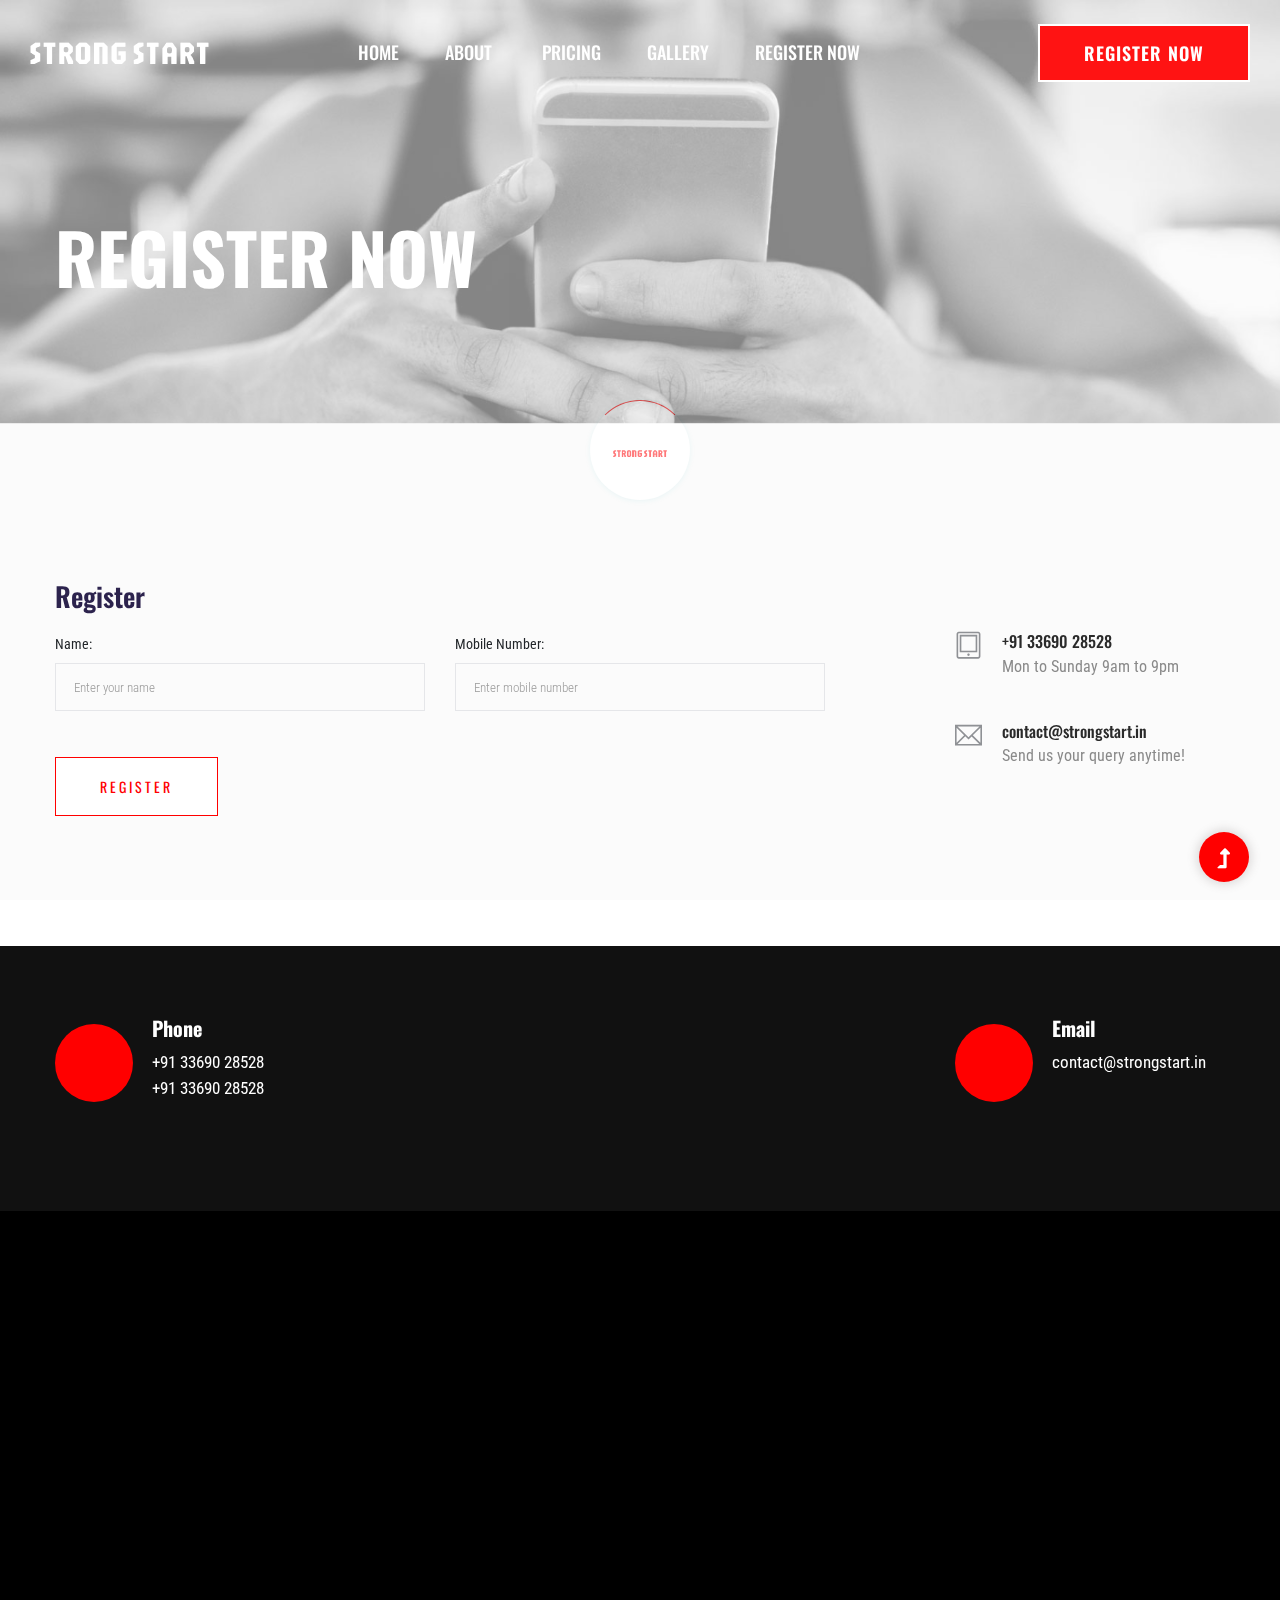
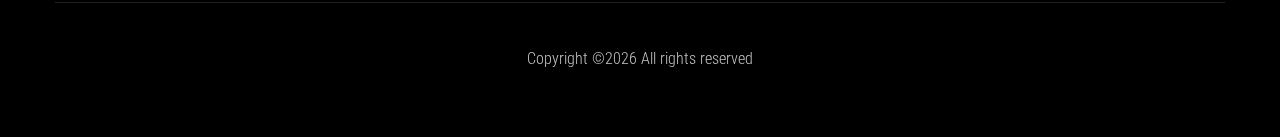
<file: contact.html>
<!doctype html>
<html class="no-js" lang="zxx">
<head>
    <meta charset="utf-8">
    <meta http-equiv="x-ua-compatible" content="ie=edge">
    <title>Strong Start | Register Now </title>
    <meta name="description" content="">
    <meta name="viewport" content="width=device-width, initial-scale=1">
    <link rel="shortcut icon" type="image/x-icon" href="assets/img/favicon.ico">

    <!-- CSS here -->
    <link rel="stylesheet" href="assets/css/bootstrap.min.css">
    <link rel="stylesheet" href="assets/css/owl.carousel.min.css">
    <link rel="stylesheet" href="assets/css/slicknav.css">
    <link rel="stylesheet" href="assets/css/animate.min.css">
    <link rel="stylesheet" href="assets/css/magnific-popup.css">
    <link rel="stylesheet" href="assets/css/fontawesome-all.min.css">
    <link rel="stylesheet" href="assets/css/themify-icons.css">
    <link rel="stylesheet" href="assets/css/slick.css">
    <link rel="stylesheet" href="assets/css/nice-select.css">
    <link rel="stylesheet" href="assets/css/style.css">
</head>
<body>
<!--? Preloader Start -->
<div id="preloader-active">
    <div class="preloader d-flex align-items-center justify-content-center">
        <div class="preloader-inner position-relative">
            <div class="preloader-circle"></div>
            <div class="preloader-img pere-text">
                <img src="assets/img/logo/loder.png" alt="">
            </div>
        </div>
    </div>
</div>
<!-- Preloader Start -->
<header>
    <!-- Header Start -->
    <div class="header-area header-transparent">
        <div class="main-header header-sticky">
            <div class="container-fluid">
                <div class="menu-wrapper d-flex align-items-center justify-content-between">
                    <!-- Logo -->
                    <div class="logo">
                        <a href="index.html"><img src="assets/img/logo/logo.png" alt=""></a>
                    </div>
                    <!-- Main-menu -->
                    <div class="main-menu f-right d-none d-lg-block">
                        <nav>
                            <ul id="navigation">
                                <li><a href="index.html">Home</a></li>
                                <li><a href="index.html">About</a></li>
                                <li></li>
                                <li><a href="index.html">Pricing</a></li>
                                <li><a href="gallery.html">Gallery</a></li>
                                <li><a href="contact.html?c=websitetraffic">Register Now </a></li>
                            </ul>
                        </nav>
                    </div>          
                    <!-- Header-btn -->
                    <div class="header-btns d-none d-lg-block f-right">
                       <a href="contact.html?c=websitetraffic" class="btn">Register Now </a>
                   </div>
                   <!-- Mobile Menu -->
                   <div class="col-12">
                    <div class="mobile_menu d-block d-lg-none"></div>
                </div>
            </div>
        </div>
    </div>
</div>
<!-- Header End -->
</header>
<main>
    <!--? Hero Start -->
    <div class="slider-area2">
        <div class="slider-height2 d-flex align-items-center">
            <div class="container">
                <div class="row">
                    <div class="col-xl-12">
                        <div class="hero-cap hero-cap2 pt-70">
                            <h2>Register Now </h2>
                        </div>
                    </div>
                </div>
            </div>
        </div>
    </div>
    <!-- Hero End -->
    <!--?  Contact Area start  -->
    <section class="contact-section">
        <div class="container">
            <div class="row">
                <div class="col-12">
                    <h2 class="contact-title">Register</h2>
                </div>
                <div class="col-lg-8">
                    <form id="googleSheetForm" class="form-contact contact_form">
                        <div class="row">
                          <div class="col-sm-6">
                            <div class="form-group">
                              <label for="name">Name:</label>
                              <input class="form-control valid" name="name" id="name" type="text" placeholder="Enter your name" required>
                            </div>
                            <div class="form-group">
                              <input class="form-control valid" name="code" id="code" type="text" style="display: none;">
                            </div>
                          </div>
                          <div class="col-sm-6">
                            <div class="form-group">
                              <label for="number">Mobile Number:</label>
                              <input class="form-control valid" name="Mobile" id="number" type="number" placeholder="Enter mobile number" required>
                            </div>
                          </div>
                        </div>

                    
                        <div class="form-group mt-3">
                          <button type="submit" id="submitForm" class="button button-contactForm boxed-btn">Register</button>
                        </div>
                      </form>
                      <p id="response"></p>
                    
                    
                </div>
                <div class="col-lg-3 offset-lg-1">
                    <div class="media contact-info">
                        <span class="contact-info__icon"><i class="ti-tablet"></i></span>
                        <div class="media-body">
                            <h3>+91 33690 28528 </h3>
                            <p>Mon to Sunday 9am to 9pm</p>
                        </div>
                    </div>
                    <div class="media contact-info">
                        <span class="contact-info__icon"><i class="ti-email"></i></span>
                        <div class="media-body">
                            <h3>contact@strongstart.in</h3>
                            <p>Send us your query anytime!</p>
                        </div>
                    </div>
                </div>
            </div>
        </div>
    </section>
    <!-- Contact Area End -->
    <!-- ? services-area -->
    <section class="services-area">
        <div class="container">
            <div class="row justify-content-between">
                <div class="col-xl-3 col-lg-4 col-md-6 col-sm-8">
                    <div class="single-services mb-40">
                        <div class="features-icon">
                            <img src="assets/img/icon/icon2.svg" alt="">
                        </div>
                        <div class="features-caption">
                            <h3>Phone</h3>
                            <p>+91 33690 28528</p>
                            <p>+91 33690 28528</p>
                        </div>
                    </div>
                </div>
                <div class="col-xl-3 col-lg-4 col-md-6 col-sm-8">
                    <div class="single-services mb-40">
                        <div class="features-icon">
                            <img src="assets/img/icon/icon3.svg" alt="">
                        </div>
                        <div class="features-caption">
                            <h3>Email</h3>
                            <p>contact@strongstart.in</p>
                            <p></p>
                        </div>
                    </div>
                </div>
            </div>
        </div>
    </section>
</main>
<footer>
    <!--? Footer Start-->
    <div class="footer-area black-bg">
        <div class="container">
            <div class="footer-top footer-padding">
                <!-- Footer Menu -->
                <div class="row">
                    <div class="col-xl-12">
                        <div class="single-footer-caption mb-50 text-center">
                            <!-- logo -->
                            <div class="footer-logo wow fadeInUp" data-wow-duration="1s" data-wow-delay=".2s">
                                <a href="index.html"><img src="assets/img/logo/logo2_footer.png" alt=""></a>
                            </div>
                            <!-- Menu -->
                            <!-- Header Start -->
                            <div class="header-area main-header2 wow fadeInUp" data-wow-duration="2s" data-wow-delay=".4s">
                                <div class="main-header main-header2">
                                    <div class="menu-wrapper menu-wrapper2">
                                        <!-- Main-menu -->
                                        <div class="main-menu main-menu2 text-center">
                                            <nav>
                                                <ul>
                                                    <li><a href="index.html">Home</a></li>
                                                    <li><a href="index.html">About</a></li>
                                                    <li></li>
                                                    <li><a href="index.html">Pricing</a></li>
                                                    <li><a href="gallery.html">Gallery</a></li>
                <li><a href="RefundPolicy.html">RefundPolicy</a></li>
                 <li><a href="Terms.html">Terms</a></li> 
                                                    <li><a href="contact.html?c=websitetraffic">Register Now</a></li>
                                                </ul>
                                            </nav>
                                        </div>   
                                    </div>
                                </div>
                            </div>
                            <!-- Header End -->
                            <!-- social -->
                            <div class="footer-social mt-30 wow fadeInUp" data-wow-duration="3s" data-wow-delay=".8s">
                                <a href="https://www.instagram.com/str.ongstart"><i class="fab fa-instagram"></i></a>
                                <a href="https://x.com/strongstart_SS"><i class="fab fa-twitter"></i></a>
                                <a href="https://www.facebook.com/people/Strong-Start/pfbid0H8xifpJPiMFfULwBbzirJW1Dt6vmzpb9gKARKeBLfq9ZLeqjzshZNgFv2iFqC1Wal/"><i class="fab fa-facebook-f"></i></a>
                            </div>
                        </div>
                    </div>
                </div>
            </div>
            <!-- Footer Bottom -->
            <div class="footer-bottom">
                <div class="row d-flex align-items-center">
                    <div class="col-lg-12">
                        <div class="footer-copy-right text-center">
                            <p><!-- Link back to  can't be removed. Template is licensed under CC BY 3.0. -->
                              Copyright &copy;<script>document.write(new Date().getFullYear());</script> All rights reserved  
                              <!-- Link back to  can't be removed. Template is licensed under CC BY 3.0. --></p>
                          </div>
                      </div>
                  </div>
              </div>
          </div>
      </div>
      <!-- Footer End-->
  </footer>
  <!-- Scroll Up -->
  <div id="back-top" >
    <a title="Go to Top" href="#"> <i class="fas fa-level-up-alt"></i></a>
</div>



<script>
    const form = document.getElementById('googleSheetForm');
    const responseElement = document.getElementById('response');
    const scriptURL = 'https://script.google.com/macros/s/AKfycbzyTl_Mkv8sz6YOrECz1zMN2ufPtpm7M6ecYIKcW76ntJOMewsqsvuK-mrFH9ee7yXWVw/exec'; // Replace with your Web App URL

    form.addEventListener('submit', (e) => {
      e.preventDefault();
      const formData = new FormData(form);

      fetch(scriptURL, { method: 'POST', body: formData })
        .then(response => {
          responseElement.innerText = "Form submitted successfully!";
          form.reset();
        })
        .catch(error => {
          responseElement.innerText = "Error submitting form.";
          console.error('Error!', error.message);
        });
    });
  </script>


<!-- JS here -->
<script>
    // Extract the query parameter "c" from the URL
    const urlParams = new URLSearchParams(window.location.search);
    const nameValue = urlParams.get('c');

    // Set the value of the name input field
    if (nameValue) {
        document.getElementById('code').value = nameValue;
    }
</script>

<script>

</script>
<script src="./assets/js/vendor/modernizr-3.5.0.min.js"></script>
<!-- Jquery, Popper, Bootstrap -->
<script src="./assets/js/vendor/jquery-1.12.4.min.js"></script>
<script src="./assets/js/popper.min.js"></script>
<script src="./assets/js/bootstrap.min.js"></script>
<!-- Jquery Mobile Menu -->
<script src="./assets/js/jquery.slicknav.min.js"></script>

<!-- Jquery Slick , Owl-Carousel Plugins -->
<script src="./assets/js/owl.carousel.min.js"></script>
<script src="./assets/js/slick.min.js"></script>
<!-- One Page, Animated-HeadLin -->
<script src="./assets/js/wow.min.js"></script>
<script src="./assets/js/animated.headline.js"></script>

<!-- Nice-select, sticky -->
<script src="./assets/js/jquery.nice-select.min.js"></script>
<script src="./assets/js/jquery.sticky.js"></script>
<script src="./assets/js/jquery.magnific-popup.js"></script>

<!-- contact js -->
<script src="./assets/js/contact.js"></script>
<script src="./assets/js/jquery.form.js"></script>
<script src="./assets/js/jquery.validate.min.js"></script>
<script src="./assets/js/mail-script.js"></script>
<script src="./assets/js/jquery.ajaxchimp.min.js"></script>

<!-- Jquery Plugins, main Jquery -->  
<script src="./assets/js/plugins.js"></script>
<script src="./assets/js/main.js"></script>

</body>
</html>
</file>
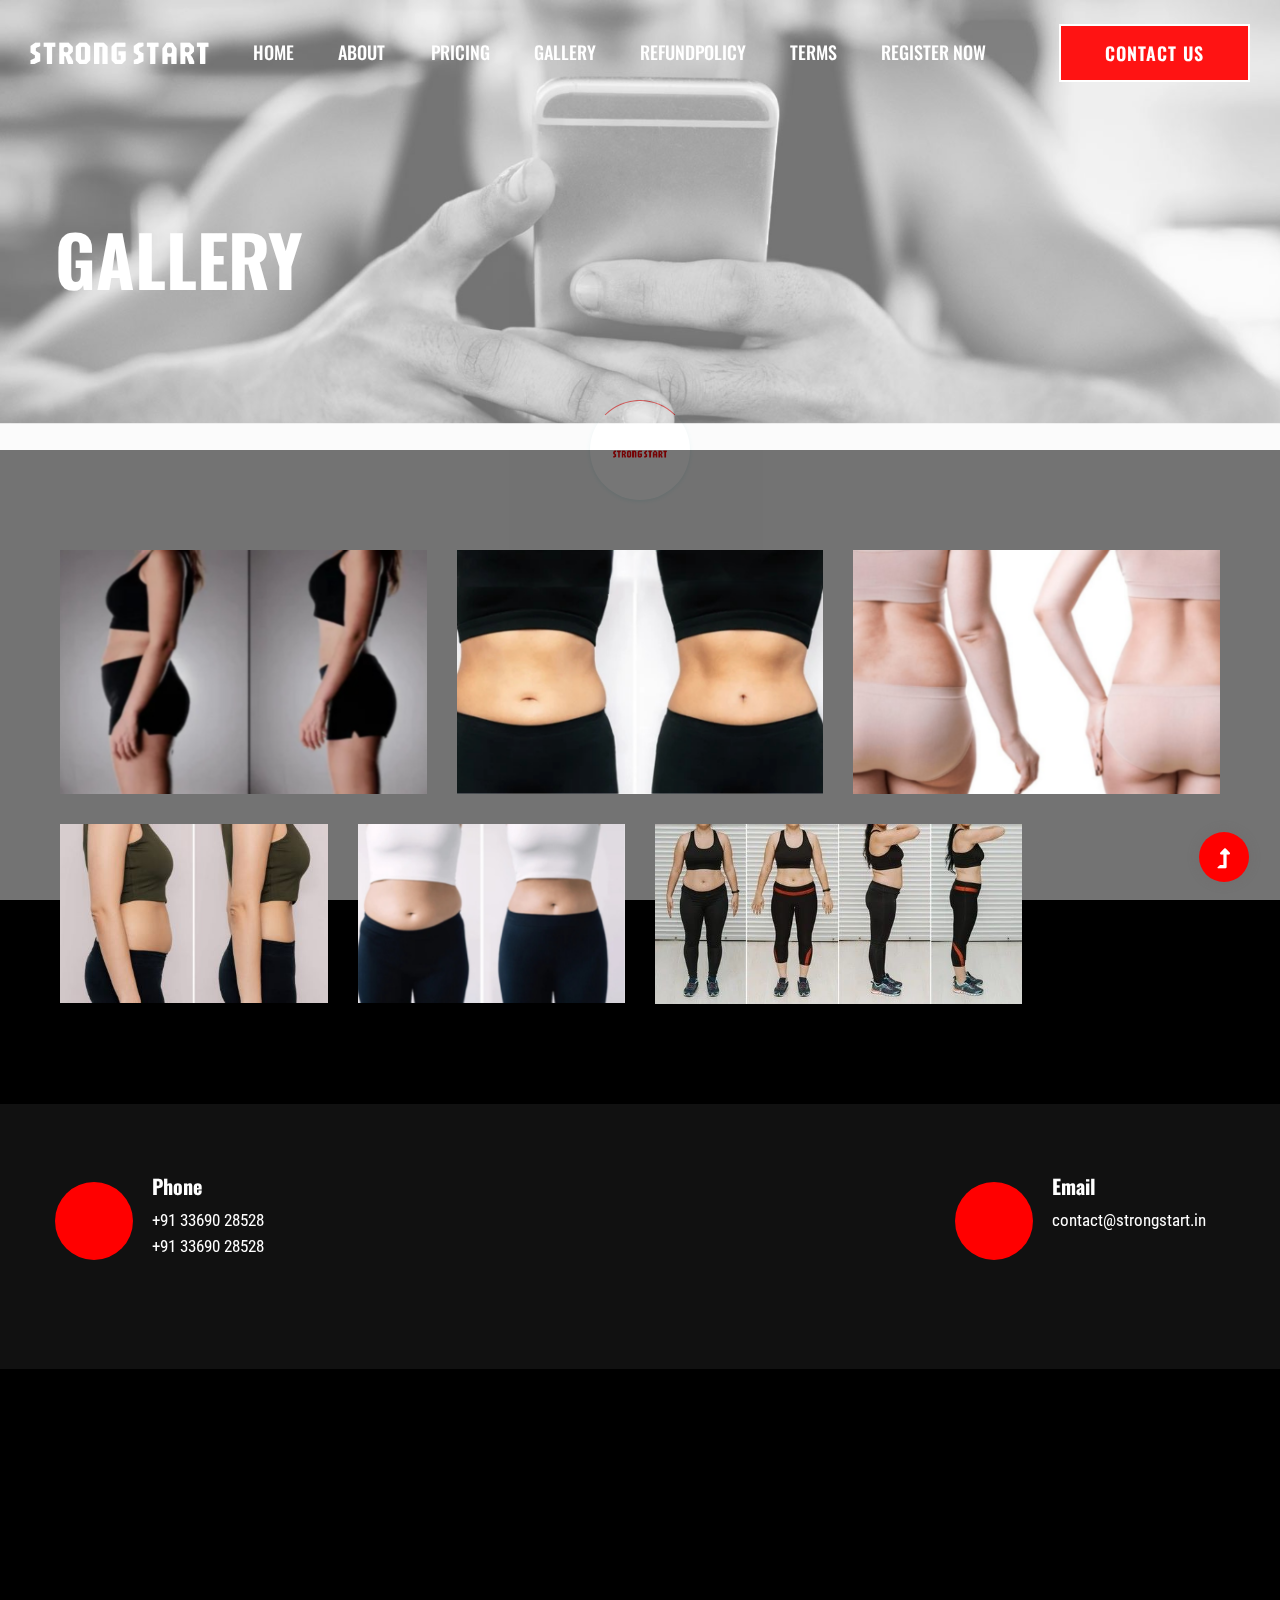
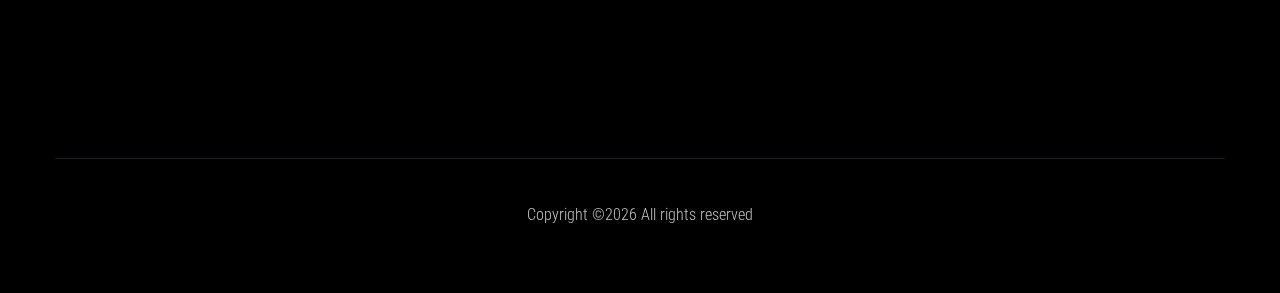
<file: gallery.html>
<!doctype html>
<html class="no-js" lang="zxx">
<head>
    <meta charset="utf-8">
    <meta http-equiv="x-ua-compatible" content="ie=edge">
    <title>Strong Start</title>
    <meta name="description" content="">
    <meta name="viewport" content="width=device-width, initial-scale=1">
    <link rel="manifest" href="site.webmanifest">
    <link rel="shortcut icon" type="image/x-icon" href="assets/img/favicon.ico">

    <!-- CSS here -->
    <link rel="stylesheet" href="assets/css/bootstrap.min.css">
    <link rel="stylesheet" href="assets/css/owl.carousel.min.css">
    <link rel="stylesheet" href="assets/css/slicknav.css">
    <link rel="stylesheet" href="assets/css/flaticon.css">
    <link rel="stylesheet" href="assets/css/gijgo.css">
    <link rel="stylesheet" href="assets/css/animate.min.css">
    <link rel="stylesheet" href="assets/css/animated-headline.css">
    <link rel="stylesheet" href="assets/css/magnific-popup.css">
    <link rel="stylesheet" href="assets/css/fontawesome-all.min.css">
    <link rel="stylesheet" href="assets/css/themify-icons.css">
    <link rel="stylesheet" href="assets/css/slick.css">
    <link rel="stylesheet" href="assets/css/nice-select.css">
    <link rel="stylesheet" href="assets/css/style.css">
</head>
<body class="black-bg">
    <!-- ? Preloader Start -->
    <div id="preloader-active">
        <div class="preloader d-flex align-items-center justify-content-center">
            <div class="preloader-inner position-relative">
                <div class="preloader-circle"></div>
                <div class="preloader-img pere-text">
                    <img src="assets/img/logo/loder.png" alt="">
                </div>
            </div>
        </div>
    </div>
    <!-- Preloader Start -->
    <header>
        <!-- Header Start -->
        <div class="header-area header-transparent">
            <div class="main-header header-sticky">
                <div class="container-fluid">
                    <div class="menu-wrapper d-flex align-items-center justify-content-between">
                        <!-- Logo -->
                        <div class="logo">
                            <a href="index.html"><img src="assets/img/logo/logo.png" alt=""></a>
                        </div>
                        <!-- Main-menu -->
                        <div class="main-menu f-right d-none d-lg-block">
                            <nav>
                                <ul id="navigation">
                                    <li><a href="index.html">Home</a></li>
                                    <li><a href="index.html">About</a></li>
                                    <li></li>
                                    <li><a href="index.html">Pricing</a></li>
                                    <li><a href="gallery.html">Gallery</a></li>
                <li><a href="RefundPolicy.html">RefundPolicy</a></li>
                 <li><a href="Terms.html">Terms</a></li> 
                                  
                                    <li><a href="contact.html?c=websitetraffic">Register Now</a></li>
                                </ul>
                            </nav>
                        </div>          
                        <!-- Header-btn -->
                        <div class="header-btns d-none d-lg-block f-right">
                           <a href="contact.html?c=websitetraffic" class="btn">Contact US</a>
                       </div>
                       <!-- Mobile Menu -->
                       <div class="col-12">
                        <div class="mobile_menu d-block d-lg-none"></div>
                    </div>
                </div>
            </div>
        </div>
    </div>
    <!-- Header End -->
</header>
<main>
    <!--? Hero Start -->
    <div class="slider-area2">
        <div class="slider-height2 d-flex align-items-center">
            <div class="container">
                <div class="row">
                    <div class="col-xl-12">
                        <div class="hero-cap hero-cap2 pt-70">
                            <h2>Gallery</h2>
                        </div>
                    </div>
                </div>
            </div>
        </div>
    </div>
    <!-- Hero End -->
    <!--? Gallery Area Start -->
    <div class="gallery-area section-padding30">
        <style>
            .gallery-img {
                width: 100%; /* Make the image span the full width of its container */
                height: 300px; /* Adjust the height as needed */
                object-fit: contain; /* Ensures the entire image is visible */
                object-position: center; /* Centers the image inside the container */
            }
            .box {
                overflow: hidden; /* Ensures images don’t spill out of their container */
            }
        </style>
        <div class="container-fluid">
            <div class="row">
                <div class="col-xl-4 col-lg-6 col-md-6 col-sm-6">
                    <div class="box snake mb-30">
                        <img class="gallery-img big-img" src="assets/img/gallery/1.png" alt="Muscle gaining">
                        <div class="overlay">
                            <div class="overlay-content">
                                <h3>Muscle gaining</h3>
                                <a href="gallery.html"><i class="ti-plus"></i></a>
                            </div>
                        </div>
                    </div>
                </div>
                <div class="col-xl-4 col-lg-6 col-md-6 col-sm-6">
                    <div class="box snake mb-30">
                        <img class="gallery-img big-img" src="assets/img/gallery/2.png" alt="Transform">
                        <div class="overlay">
                            <div class="overlay-content">
                                <h3>Transform</h3>
                                <a href="gallery.html"><i class="ti-plus"></i></a>
                            </div>
                        </div>
                    </div>
                </div>
                <div class="col-xl-4 col-lg-6 col-md-6 col-sm-6">
                    <div class="box snake mb-30">
                        <img class="gallery-img big-img" src="assets/img/gallery/3.png" alt="Transform">
                        <div class="overlay">
                            <div class="overlay-content">
                                <h3>Transform</h3>
                                <a href="gallery.html"><i class="ti-plus"></i></a>
                            </div>
                        </div>
                    </div>
                </div>
                <div class="col-xl-3 col-lg-6 col-md-6 col-sm-6">
                    <div class="box snake mb-30">
                        <img class="gallery-img big-img" src="assets/img/gallery/4.jpg" alt="Weight Loss">
                        <div class="overlay">
                            <div class="overlay-content">
                                <h3>Weight Loss</h3>
                                <a href="gallery.html"><i class="ti-plus"></i></a>
                            </div>
                        </div>
                    </div>
                </div>
                <div class="col-xl-3 col-lg-6 col-md-6 col-sm-6">
                    <div class="box snake mb-30">
                        <img class="gallery-img big-img" src="assets/img/gallery/6.png" alt="Muscle gaining">
                        <div class="overlay">
                            <div class="overlay-content">
                                <h3>Muscle gaining</h3>
                                <a href="gallery.html"><i class="ti-plus"></i></a>
                            </div>
                        </div>
                    </div>
                </div>
                <div class="col-xl-4 col-lg-6 col-md-6 col-sm-6">
                    <div class="box snake mb-30">
                        <img class="gallery-img big-img" src="assets/img/gallery/8.jpg" alt="Transform">
                        <div class="overlay">
                            <div class="overlay-content">
                                <h3>Transform</h3>
                                <a href="gallery.html"><i class="ti-plus"></i></a>
                            </div>
                        </div>
                    </div>
                </div>
            </div>
        </div>
    </div>
    
    <!-- Gallery Area End -->
    <!-- ? services-area -->
    <section class="services-area">
        <div class="container">
            <div class="row justify-content-between">
                
                <div class="col-xl-3 col-lg-4 col-md-6 col-sm-8">
                    <div class="single-services mb-40">
                        <div class="features-icon">
                            <img src="assets/img/icon/icon2.svg" alt="">
                        </div>
                        <div class="features-caption">
                            <h3>Phone</h3>
                            <p  href="https://pages.razorpay.com/stores/st_PxZYN1EbSq57OE" >+91 33690 28528</p>
                            <p>  +91 33690 28528</p>
                        </div>
                    </div>
                </div>
                <div class="col-xl-3 col-lg-4 col-md-6 col-sm-8">
                    <div class="single-services mb-40">
                        <div class="features-icon">
                            <img src="assets/img/icon/icon3.svg" alt="">
                        </div>
                        <div class="features-caption">
                            <h3>Email</h3>
                            <p>contact@strongstart.in</p>
                            <p></p>
                        </div>
                    </div>
                </div>
            </div>
        </div>
    </section>
</main>
<footer>
    <!--? Footer Start-->
    <div class="footer-area black-bg">
        <div class="container">
            <div class="footer-top footer-padding">
                <!-- Footer Menu -->
                <div class="row">
                    <div class="col-xl-12">
                        <div class="single-footer-caption mb-50 text-center">
                            <!-- logo -->
                            <div class="footer-logo wow fadeInUp" data-wow-duration="1s" data-wow-delay=".2s">
                                <a href="index.html"><img src="assets/img/logo/logo2_footer.png" alt=""></a>
                            </div>
                            <!-- Menu -->
                            <!-- Header Start -->
                            <div class="header-area main-header2 wow fadeInUp" data-wow-duration="2s" data-wow-delay=".4s">
                                <div class="main-header main-header2">
                                    <div class="menu-wrapper menu-wrapper2">
                                        <!-- Main-menu -->
                                        <div class="main-menu main-menu2 text-center">
                                            <nav>
                                                <ul>
                                                    <li><a href="index.html">Home</a></li>
                                                    <li><a href="index.html">About</a></li>
                                                    <li></li>
                                                    <li><a href="index.html">Pricing</a></li>
                                                    <li><a href="gallery.html">Gallery</a></li>
                <li><a href="RefundPolicy.html">RefundPolicy</a></li>
                 <li><a href="Terms.html">Terms</a></li> 
                                                    <li><a href="contact.html?c=websitetraffic">Register Now</a></li>
                                                </ul>
                                            </nav>
                                        </div>   
                                    </div>
                                </div>
                            </div>
                            <!-- Header End -->
                            <!-- social -->
                            <div class="footer-social mt-30 wow fadeInUp" data-wow-duration="3s" data-wow-delay=".8s">
                             <a href="https://www.instagram.com/str.ongstart"><i class="fab fa-instagram"></i></a>
  <a href="https://x.com/strongstart_SS"><i class="fab fa-twitter"></i></a>
                                <a href="https://www.facebook.com/people/Strong-Start/pfbid0H8xifpJPiMFfULwBbzirJW1Dt6vmzpb9gKARKeBLfq9ZLeqjzshZNgFv2iFqC1Wal/"><i class="fab fa-facebook-f"></i></a>
                            </div>
                        </div>
                    </div>
                </div>
            </div>
            <!-- Footer Bottom -->
            <div class="footer-bottom">
                <div class="row d-flex align-items-center">
                    <div class="col-lg-12">
                        <div class="footer-copy-right text-center">
                            <p><!-- Link back to  can't be removed. Template is licensed under CC BY 3.0. -->
                              Copyright &copy;<script>document.write(new Date().getFullYear());</script> All rights reserved  
                              <!-- Link back to  can't be removed. Template is licensed under CC BY 3.0. --></p>
                          </div>
                      </div>
                  </div>
              </div>
          </div>
      </div>
      <!-- Footer End-->
  </footer>
  <!-- Scroll Up -->
  <div id="back-top" >
    <a title="Go to Top" href="#"> <i class="fas fa-level-up-alt"></i></a>
</div>

<!-- JS here -->

<script src="./assets/js/vendor/modernizr-3.5.0.min.js"></script>
<!-- Jquery, Popper, Bootstrap -->
<script src="./assets/js/vendor/jquery-1.12.4.min.js"></script>
<script src="./assets/js/popper.min.js"></script>
<script src="./assets/js/bootstrap.min.js"></script>
<!-- Jquery Mobile Menu -->
<script src="./assets/js/jquery.slicknav.min.js"></script>

<!-- Jquery Slick , Owl-Carousel Plugins -->
<script src="./assets/js/owl.carousel.min.js"></script>
<script src="./assets/js/slick.min.js"></script>
<!-- One Page, Animated-HeadLin -->
<script src="./assets/js/wow.min.js"></script>
<script src="./assets/js/animated.headline.js"></script>
<script src="./assets/js/jquery.magnific-popup.js"></script>

<!-- Date Picker -->
<script src="./assets/js/gijgo.min.js"></script>
<!-- Nice-select, sticky -->
<script src="./assets/js/jquery.nice-select.min.js"></script>
<script src="./assets/js/jquery.sticky.js"></script>

<!-- counter , waypoint,Hover Direction -->
<script src="./assets/js/jquery.counterup.min.js"></script>
<script src="./assets/js/waypoints.min.js"></script>
<script src="./assets/js/jquery.countdown.min.js"></script>
<script src="./assets/js/hover-direction-snake.min.js"></script>

<!-- contact js -->
<script src="./assets/js/contact.js"></script>
<script src="./assets/js/jquery.form.js"></script>
<script src="./assets/js/jquery.validate.min.js"></script>
<script src="./assets/js/mail-script.js"></script>
<script src="./assets/js/jquery.ajaxchimp.min.js"></script>

<!-- Jquery Plugins, main Jquery -->	
<script src="./assets/js/plugins.js"></script>
<script src="./assets/js/main.js"></script>

</body>
</html>
</file>
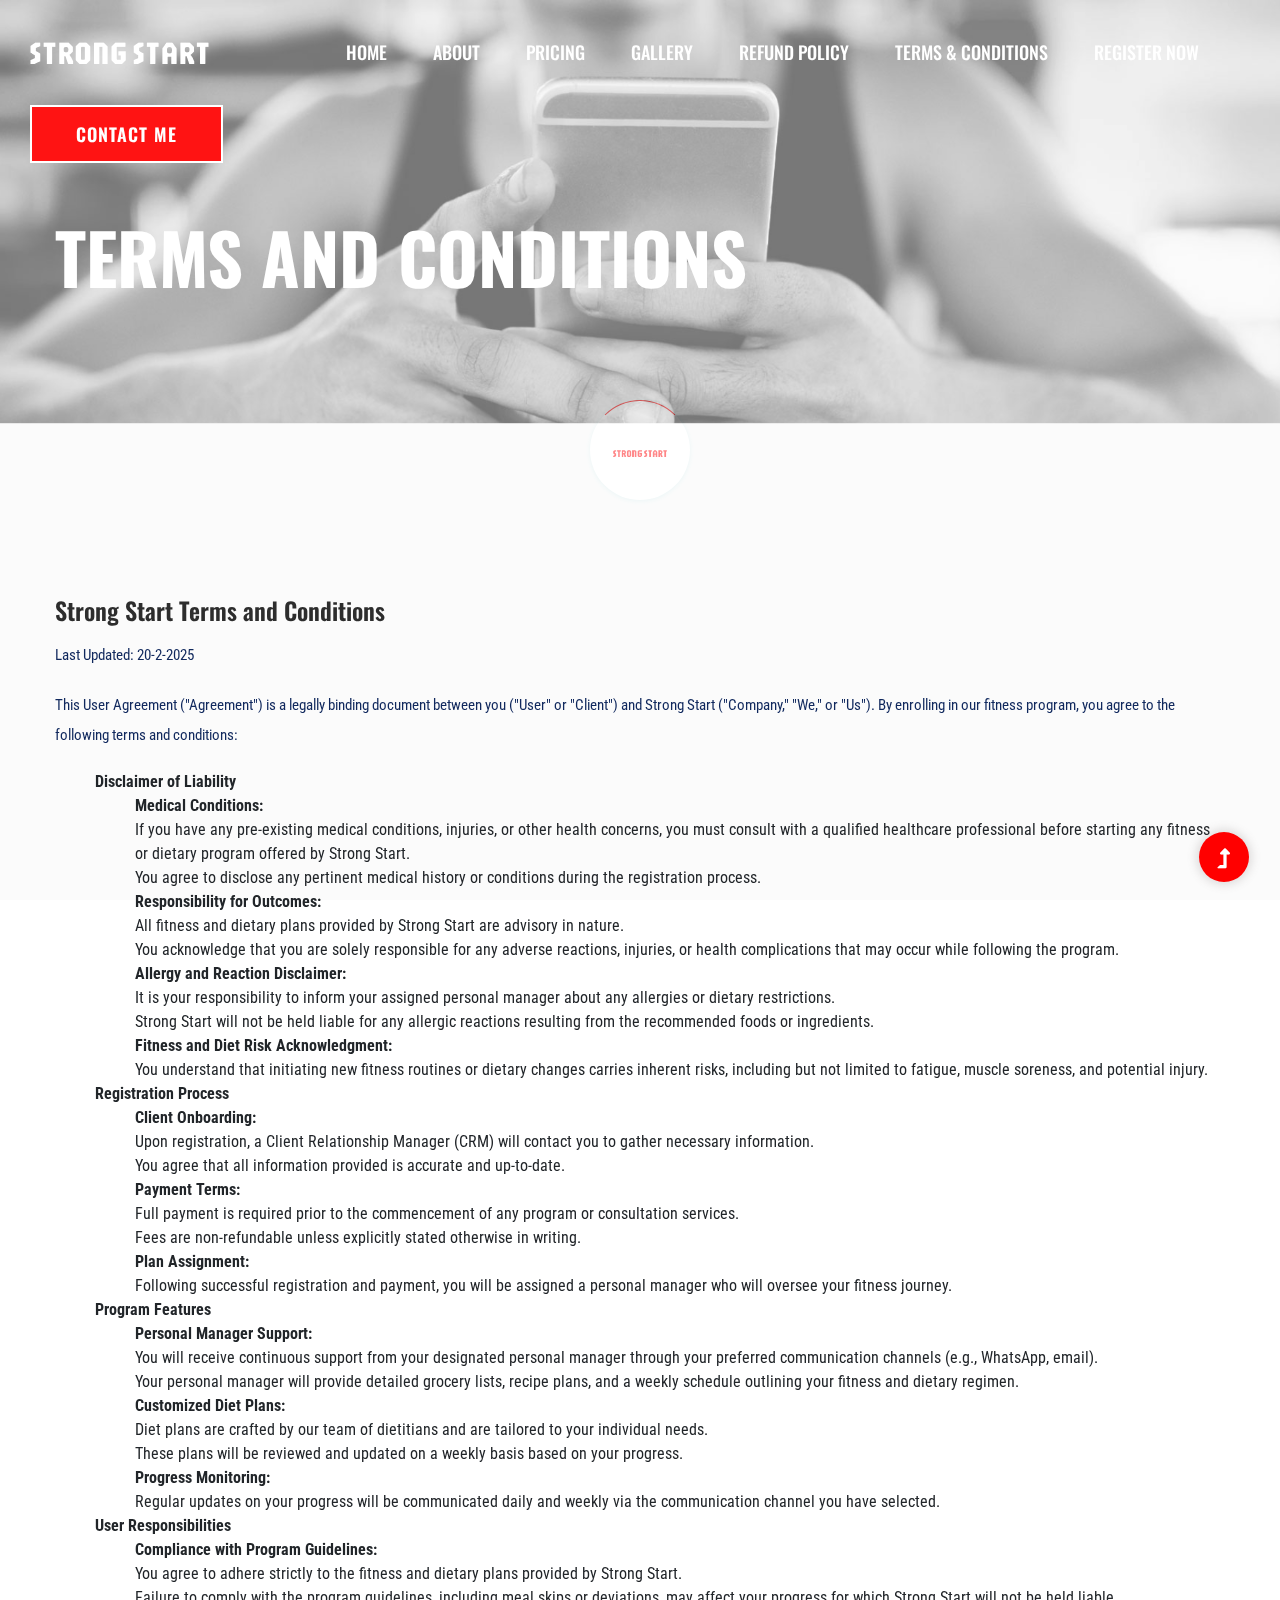
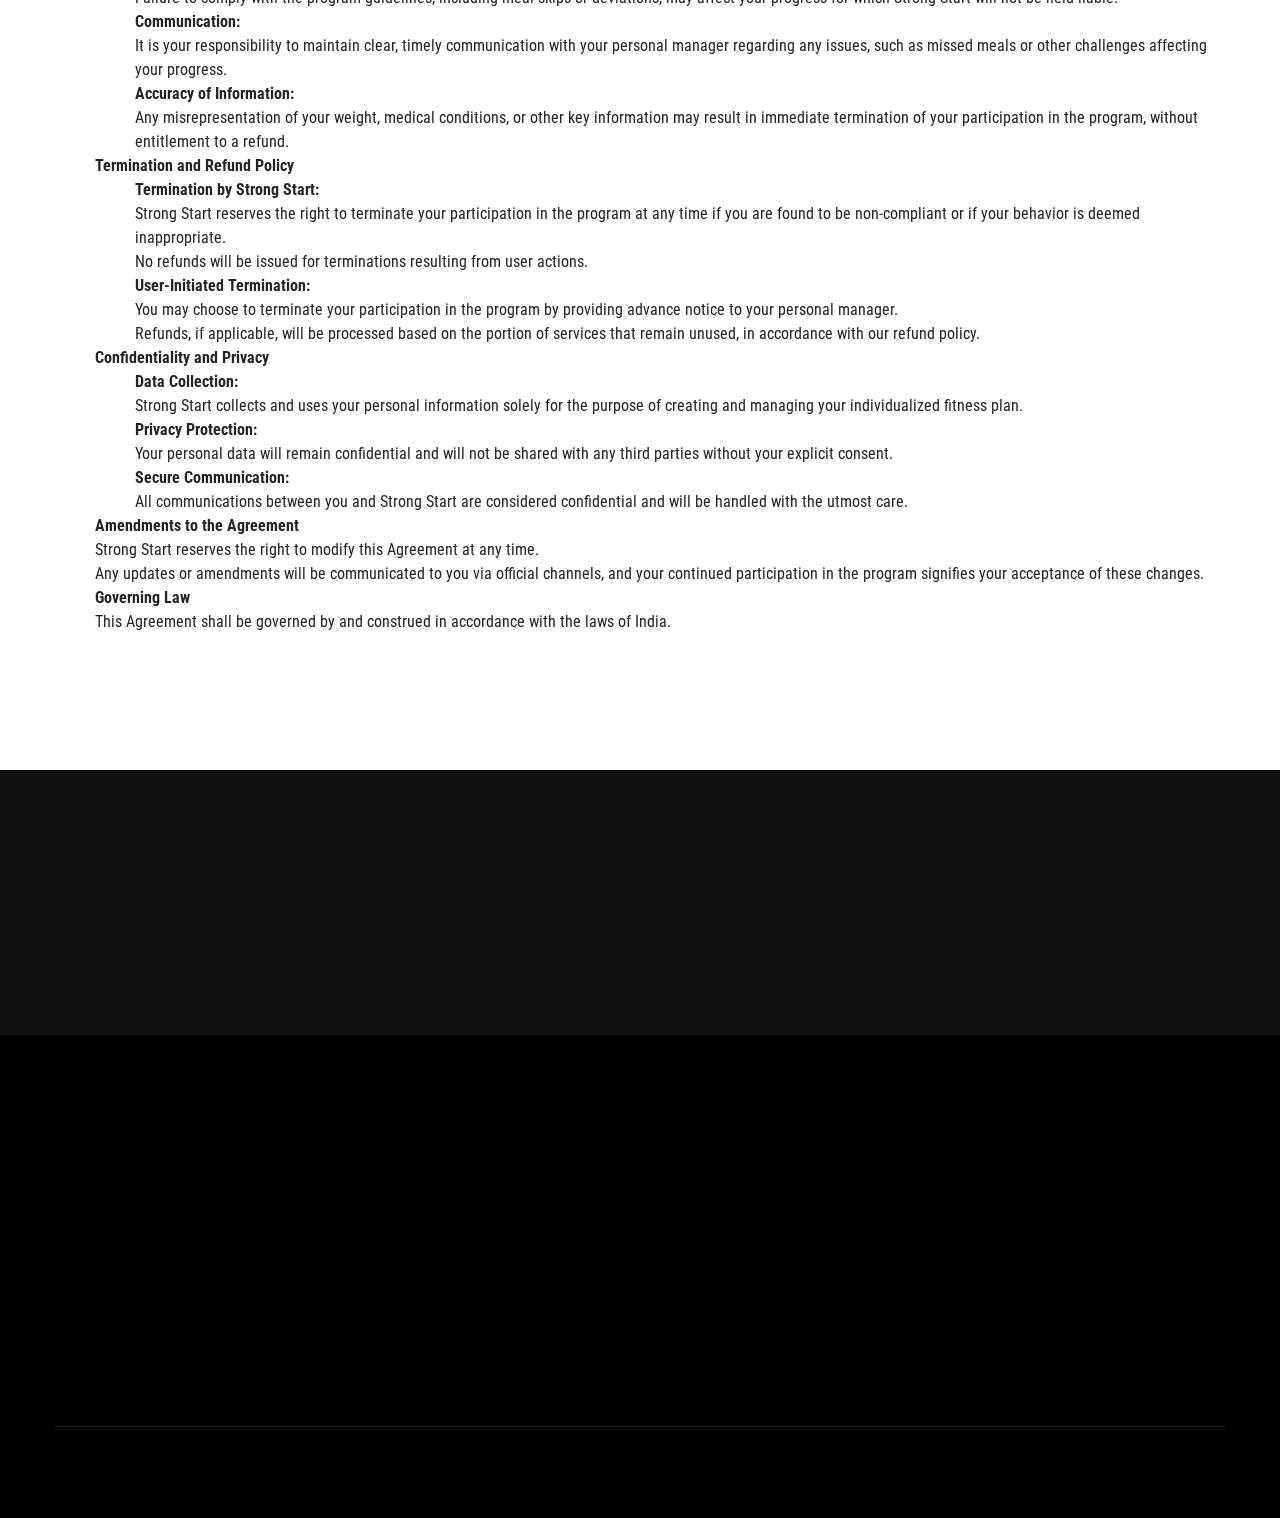
<file: Terms.html>
<!doctype html>
<html class="no-js" lang="zxx">
<head>
  <meta charset="utf-8">
  <meta http-equiv="x-ua-compatible" content="ie=edge">
  <title>Strong Start - Terms and Conditions</title>
  <meta name="description" content="Strong Start Terms and Conditions">
  <meta name="viewport" content="width=device-width, initial-scale=1">
  <link rel="shortcut icon" type="image/x-icon" href="assets/img/favicon.ico">

  <!-- CSS here -->
  <link rel="stylesheet" href="assets/css/bootstrap.min.css">
  <link rel="stylesheet" href="assets/css/slicknav.css">
  <link rel="stylesheet" href="assets/css/animate.min.css">
  <link rel="stylesheet" href="assets/css/magnific-popup.css">
  <link rel="stylesheet" href="assets/css/fontawesome-all.min.css">
  <link rel="stylesheet" href="assets/css/themify-icons.css">
  <link rel="stylesheet" href="assets/css/slick.css">
  <link rel="stylesheet" href="assets/css/nice-select.css">
  <link rel="stylesheet" href="assets/css/style.css">
</head>

<body>
 <!--? Preloader Start -->
 <div id="preloader-active">
  <div class="preloader d-flex align-items-center justify-content-center">
    <div class="preloader-inner position-relative">
      <div class="preloader-circle"></div>
      <div class="preloader-img pere-text">
        <img src="assets/img/logo/loder.png" alt="">
      </div>
    </div>
  </div>
</div>
<!-- Preloader Start -->
<header>
  <!-- Header Start -->
  <div class="header-area header-transparent">
    <div class="main-header header-sticky">
      <div class="container-fluid">
        <div class="menu-wrapper d-flex align-items-center justify-content-between">
          <!-- Logo -->
          <div class="logo">
            <a href="index.html"><img src="assets/img/logo/logo.png" alt=""></a>
          </div>
          <!-- Main-menu -->
          <div class="main-menu f-right d-none d-lg-block">
            <nav>
              <ul id="navigation">
                <li><a href="index.html">Home</a></li>
                <li><a href="index.html">About</a></li>
                <li><a href="pricing.html">Pricing</a></li>
                <li><a href="gallery.html">Gallery</a></li>
                <li><a href="RefundPolicy.html">Refund Policy</a></li>
                <li class="active"><a href="Terms.html">Terms & Conditions</a></li>
                <li><a href="contact.html?c=websitetraffic">Register Now</a></li>
              </ul>
            </nav>
          </div>          
          <!-- Header-btn -->
          <div class="header-btns d-none d-lg-block f-right">
           <a href="contact.html?c=websitetraffic" class="btn">Contact me</a>
         </div>
         <!-- Mobile Menu -->
         <div class="col-12">
          <div class="mobile_menu d-block d-lg-none"></div>
        </div>
      </div>
    </div>
  </div>
</div>
<!-- Header End -->
</header>
<main>
  <!--? Hero Start -->
  <div class="slider-area2">
    <div class="slider-height2 d-flex align-items-center">
      <div class="container">
        <div class="row">
          <div class="col-xl-12">
            <div class="hero-cap hero-cap2 pt-70">
              <h2>Terms and Conditions</h2>
            </div>
          </div>
        </div>
      </div>
    </div>
  </div>
  <!-- Hero End -->
  <!--? Blog Area Start -->
  <section class="blog_area single-post-area section-padding">
   <div class="container">
    <div class="row">
     <div class="col-lg-12 posts-list">
      <div class="single-post">
       
      <div class="blog_details">
        <h2 style="color: #2d2d2d;">Strong Start Terms and Conditions</h2>
        <p>Last Updated: 20-2-2025</p>
        <p>This User Agreement ("Agreement") is a legally binding document between you ("User" or "Client") and Strong Start ("Company," "We," or "Us"). By enrolling in our fitness program, you agree to the following terms and conditions:</p>

        <ol>
            <li><strong>Disclaimer of Liability</strong>
            <ol>
            <li><strong>Medical Conditions:</strong>
              <ul>
              <li>If you have any pre-existing medical conditions, injuries, or other health concerns, you must consult with a qualified healthcare professional before starting any fitness or dietary program offered by Strong Start.</li>
              <li>You agree to disclose any pertinent medical history or conditions during the registration process.</li>
              </ul>
            </li>

            <li><strong>Responsibility for Outcomes:</strong>
              <ul>
              <li>All fitness and dietary plans provided by Strong Start are advisory in nature.</li>
              <li>You acknowledge that you are solely responsible for any adverse reactions, injuries, or health complications that may occur while following the program.</li>
              </ul>
            </li>

            <li><strong>Allergy and Reaction Disclaimer:</strong>
              <ul>
              <li>It is your responsibility to inform your assigned personal manager about any allergies or dietary restrictions.</li>
              <li>Strong Start will not be held liable for any allergic reactions resulting from the recommended foods or ingredients.</li>
              </ul>
            </li>

            <li><strong>Fitness and Diet Risk Acknowledgment:</strong>
              <ul>
              <li>You understand that initiating new fitness routines or dietary changes carries inherent risks, including but not limited to fatigue, muscle soreness, and potential injury.</li>
              </ul>
            </li>
            </ol>
            </li>

            <li><strong>Registration Process</strong>

            <ol>
            <li><strong>Client Onboarding:</strong>
              <ul>
              <li>Upon registration, a Client Relationship Manager (CRM) will contact you to gather necessary information.</li>
                <li>You agree that all information provided is accurate and up-to-date.</li>
              </ul>
               </li>

               <li><strong>Payment Terms:</strong>
              <ul>
                <li>Full payment is required prior to the commencement of any program or consultation services.</li>
                <li>Fees are non-refundable unless explicitly stated otherwise in writing.</li>
              </ul>
               </li>

               <li><strong>Plan Assignment:</strong>
              <ul>
                <li>Following successful registration and payment, you will be assigned a personal manager who will oversee your fitness journey.</li>
              </ul>
               </li>
             </ol>
            </li>

            <li><strong>Program Features</strong>

             <ol>
               <li><strong>Personal Manager Support:</strong>
              <ul>
                <li>You will receive continuous support from your designated personal manager through your preferred communication channels (e.g., WhatsApp, email).</li>
                <li>Your personal manager will provide detailed grocery lists, recipe plans, and a weekly schedule outlining your fitness and dietary regimen.</li>
              </ul>
               </li>

               <li><strong>Customized Diet Plans:</strong>
              <ul>
                <li>Diet plans are crafted by our team of dietitians and are tailored to your individual needs.</li>
                <li>These plans will be reviewed and updated on a weekly basis based on your progress.</li>
              </ul>
               </li>

               <li><strong>Progress Monitoring:</strong>
              <ul>
                <li>Regular updates on your progress will be communicated daily and weekly via the communication channel you have selected.</li>
              </ul>
               </li>
             </ol>
            </li>

            <li><strong>User Responsibilities</strong>

             <ol>
               <li><strong>Compliance with Program Guidelines:</strong>
              <ul>
                <li>You agree to adhere strictly to the fitness and dietary plans provided by Strong Start.</li>
                <li>Failure to comply with the program guidelines, including meal skips or deviations, may affect your progress for which Strong Start will not be held liable.</li>
              </ul>
               </li>

               <li><strong>Communication:</strong>
              <ul>
                <li>It is your responsibility to maintain clear, timely communication with your personal manager regarding any issues, such as missed meals or other challenges affecting your progress.</li>
              </ul>
               </li>

               <li><strong>Accuracy of Information:</strong>
              <ul>
                <li>Any misrepresentation of your weight, medical conditions, or other key information may result in immediate termination of your participation in the program, without entitlement to a refund.</li>
              </ul>
               </li>
             </ol>
            </li>

            <li><strong>Termination and Refund Policy</strong>

             <ol>
               <li><strong>Termination by Strong Start:</strong>
              <ul>
                <li>Strong Start reserves the right to terminate your participation in the program at any time if you are found to be non-compliant or if your behavior is deemed inappropriate.</li>
                <li>No refunds will be issued for terminations resulting from user actions.</li>
              </ul>
               </li>

               <li><strong>User-Initiated Termination:</strong>
              <ul>
                <li>You may choose to terminate your participation in the program by providing advance notice to your personal manager.</li>
                <li>Refunds, if applicable, will be processed based on the portion of services that remain unused, in accordance with our refund policy.</li>
              </ul>
               </li>
             </ol>
            </li>

            <li><strong>Confidentiality and Privacy</strong>

             <ol>
               <li><strong>Data Collection:</strong>
              <ul>
                <li>Strong Start collects and uses your personal information solely for the purpose of creating and managing your individualized fitness plan.</li>
              </ul>
               </li>

               <li><strong>Privacy Protection:</strong>
              <ul>
                <li>Your personal data will remain confidential and will not be shared with any third parties without your explicit consent.</li>
              </ul>
               </li>

               <li><strong>Secure Communication:</strong>
              <ul>
                <li>All communications between you and Strong Start are considered confidential and will be handled with the utmost care.</li>
              </ul>
               </li>
             </ol>
            </li>

            <li><strong>Amendments to the Agreement</strong>

             <ul>
               <li>Strong Start reserves the right to modify this Agreement at any time.</li>
               <li>Any updates or amendments will be communicated to you via official channels, and your continued participation in the program signifies your acceptance of these changes.</li>
             </ul>
            </li>

            <li><strong>Governing Law</strong>
           <ul>
               <li>This Agreement shall be governed by and construed in accordance with the laws of India.</li>
           </ul>
            </li>
        </ol>
     </div>
   </div>
  </div>
 </div>
 </div>
 </section>
 <!-- Blog Area End -->
 <!-- ? services-area -->
 <section class="services-area">
   <div class="container">
       <div class="row justify-content-between">
           
           <div class="col-xl-3 col-lg-4 col-md-6 col-sm-8">
               <div class="single-services mb-40 wow fadeInUp" data-wow-duration="1s" data-wow-delay=".2s">
                   <div class="features-icon">
                       <img src="assets/img/icon/icon2.svg" alt="">
                   </div>
                   <div class="features-caption">
                       <h3>Phone</h3>
                       <p  href="https://pages.razorpay.com/stores/st_PxZYN1EbSq57OE" >+91 33690 28528</p>
                       <p>  +91 33690 28528</p>
                   </div>
               </div>
           </div>
           <div class="col-xl-3 col-lg-4 col-md-6 col-sm-8">
               <div class="single-services mb-40 wow fadeInUp" data-wow-duration="2s" data-wow-delay=".4s">
                   <div class="features-icon">
                       <img src="assets/img/icon/icon3.svg" alt="">
                   </div>
                   <div class="features-caption">
                       <h3>Email</h3>
                       <p>contact@strongstart.in</p>
                       <p></p>
                   </div>
               </div>
           </div>
       </div>
   </div>
 </section>
 </main>
 <footer>
   <!--? Footer Start-->
   <div class="footer-area black-bg">
     <div class="container">
       <div class="footer-top footer-padding">
         <!-- Footer Menu -->
         <div class="row">
           <div class="col-xl-12">
             <div class="single-footer-caption mb-50 text-center">
               <!-- logo -->
               <div class="footer-logo wow fadeInUp" data-wow-duration="1s" data-wow-delay=".2s">
                 <a href="index.html"><img src="assets/img/logo/logo2_footer.png" alt=""></a>
               </div>
               <!-- Menu -->
               <!-- Header Start -->
               <div class="header-area main-header2 wow fadeInUp" data-wow-duration="2s" data-wow-delay=".4s">
                 <div class="main-header main-header2">
                   <div class="menu-wrapper menu-wrapper2">
                     <!-- Main-menu -->
                     <div class="main-menu main-menu2 text-center">
                       <nav>
                         <ul>
                           <li><a href="index.html">Home</a></li>
                           <li><a href="index.html">About</a></li>
                           <li><a href="pricing.html">Pricing</a></li>
                           <li><a href="gallery.html">Gallery</a></li>
                           <li><a href="RefundPolicy.html">Refund Policy</a></li>
                           <li class="active"><a href="Terms.html">Terms & Conditions</a></li>
                           <li><a href="contact.html?c=websitetraffic">Register Now</a></li>
                         </ul>
                       </nav>
                     </div>   
                   </div>
                 </div>
               </div>
               <!-- Header End -->
               <!-- social -->
               <div class="footer-social mt-30 wow fadeInUp" data-wow-duration="3s" data-wow-delay=".8s">
                <a href="https://www.instagram.com/str.ongstart"><i class="fab fa-instagram"></i></a>
                                 <a href="https://x.com/strongstart_SS"><i class="fab fa-twitter"></i></a>
                                 <a href="https://www.facebook.com/people/Strong-Start/pfbid0H8xifpJPiMFfULwBbzirJW1Dt6vmzpb9gKARKeBLfq9ZLeqjzshZNgFv2iFqC1Wal/"><i class="fab fa-facebook-f"></i></a>
               </div>
             </div>
           </div>
         </div>
       </div>
       <!-- Footer Bottom -->
       <div class="footer-bottom">
         <div class="row d-flex align-items-center">
           <div class="col-lg-12">
             <div class="footer-copy-right text-center">
              
               </div>
             </div>
           </div>
         </div>
       </div>
     </div>
     <!-- Footer End-->
   </footer>
   <!-- Scroll Up -->
   <div id="back-top" >
    <a title="Go to Top" href="#"> <i class="fas fa-level-up-alt"></i></a>
  </div>

  <!-- JS here -->
  
  <script src="./assets/js/vendor/modernizr-3.5.0.min.js"></script>
  <!-- Jquery, Popper, Bootstrap -->
  <script src="./assets/js/vendor/jquery-1.12.4.min.js"></script>
  <script src="./assets/js/popper.min.js"></script>
  <script src="./assets/js/bootstrap.min.js"></script>
  <!-- Jquery Mobile Menu -->
  <script src="./assets/js/jquery.slicknav.min.js"></script>

  <!-- Jquery Slick , Owl-Carousel Plugins -->
  <script src="./assets/js/owl.carousel.min.js"></script>
  <script src="./assets/js/slick.min.js"></script>

  <!-- One Page, Animated-HeadLin -->
  <script src="./assets/js/wow.min.js"></script>
  <script src="./assets/js/animated.headline.js"></script>
  <script src="./assets/js/jquery.magnific-popup.js"></script>

  <!-- Nice-select, sticky -->
  <script src="./assets/js/jquery.nice-select.min.js"></script>
  <script src="./assets/js/jquery.sticky.js"></script>
  
  <!-- contact js -->
  <script src="./assets/js/contact.js"></script>
  <script src="./assets/js/jquery.form.js"></script>
  <script src="./assets/js/jquery.validate.min.js"></script>
  <script src="./assets/js/mail-script.js"></script>
  <script src="./assets/js/jquery.ajaxchimp.min.js"></script>
  
  <!-- Jquery Plugins, main Jquery -->	
  <script src="./assets/js/plugins.js"></script>
  <script src="./assets/js/main.js"></script>

 </body>
 </html>
</file>
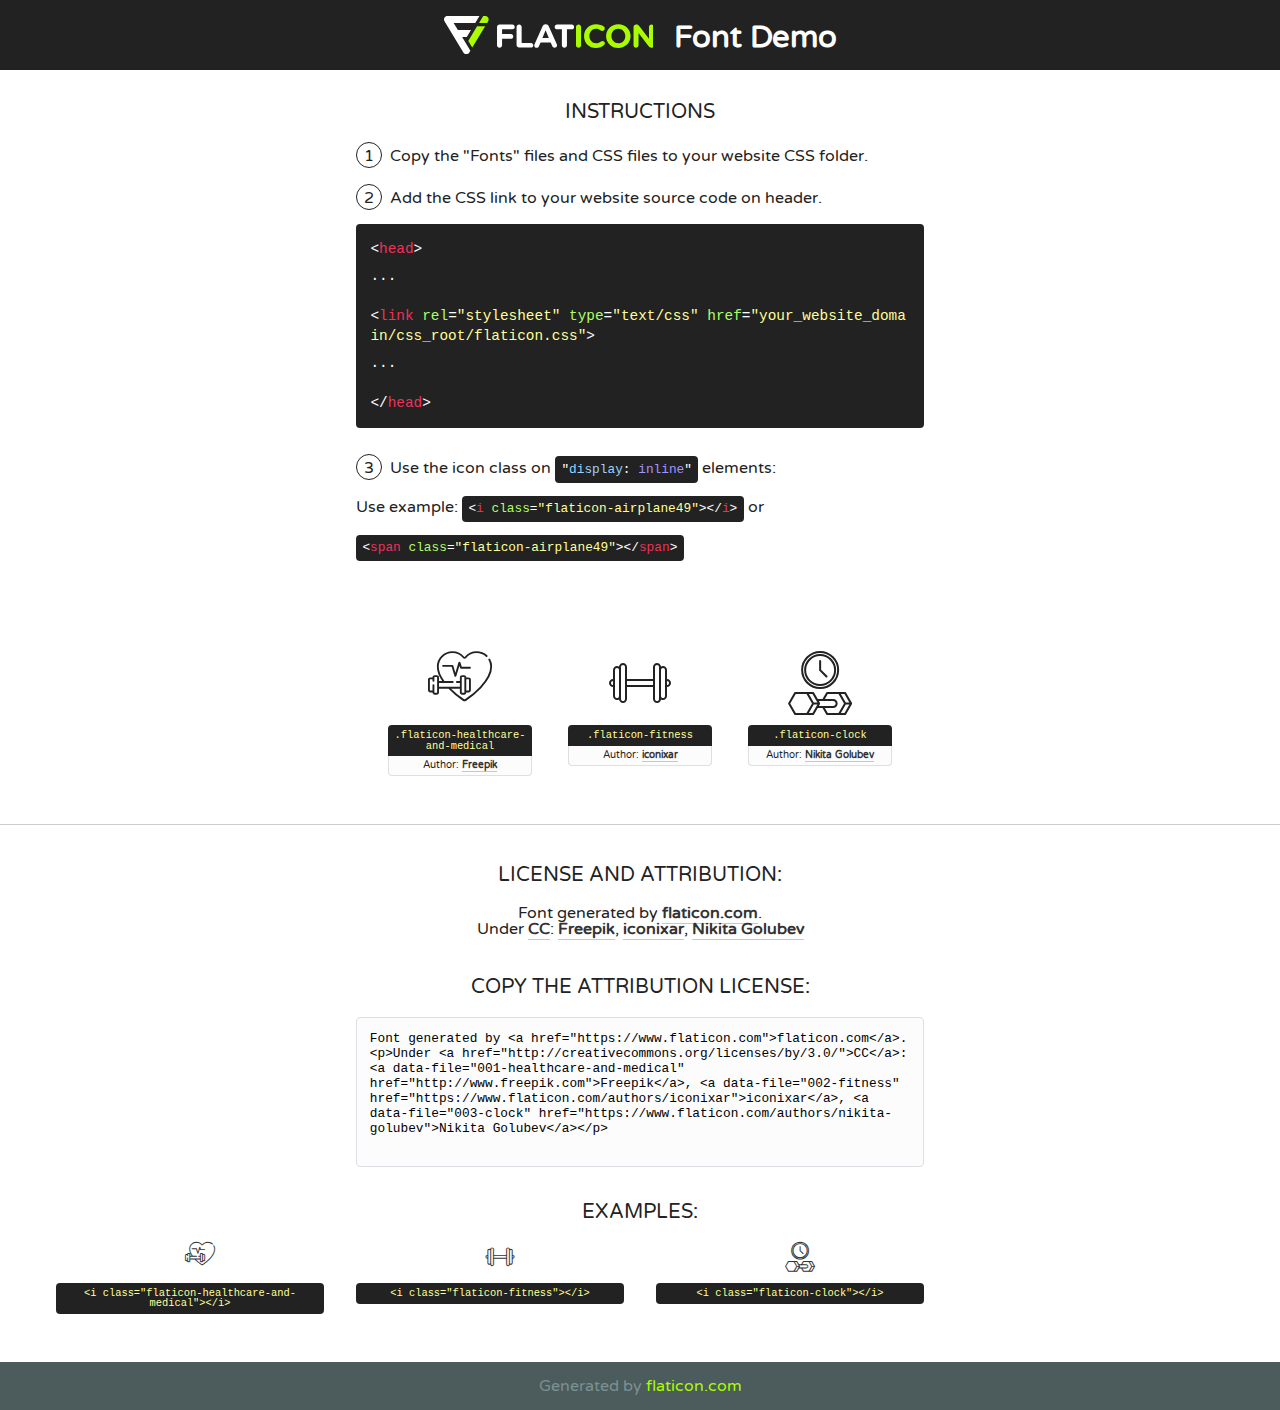
<file: assets/fonts/flaticon.html>
<!DOCTYPE html>
<!--
  Flaticon icon font: Flaticon
  Creation date: 13/05/2020 06:02
-->
<html>
<!DOCTYPE html>
<html>

<head>
    <title>Flaticon WebFont</title>
    <link href="http://fonts.googleapis.com/css?family=Varela+Round" rel="stylesheet" type="text/css" />
    <link rel="stylesheet" type="text/css" href="flaticon.css">
    <meta charset="UTF-8">
    <style>
    html, body, div, span, applet, object, iframe,
    h1, h2, h3, h4, h5, h6, p, blockquote, pre,
    a, abbr, acronym, address, big, cite, code,
    del, dfn, em, img, ins, kbd, q, s, samp,
    small, strike, strong, sub, sup, tt, var,
    b, u, i, center,
    dl, dt, dd, ol, ul, li,
    fieldset, form, label, legend,
    table, caption, tbody, tfoot, thead, tr, th, td,
    article, aside, canvas, details, embed, 
    figure, figcaption, footer, header, hgroup, 
    menu, nav, output, ruby, section, summary,
    time, mark, audio, video {
        margin: 0;
        padding: 0;
        border: 0;
        font-size: 100%;
        font: inherit;
        vertical-align: baseline;
    }
    /* HTML5 display-role reset for older browsers */
    article, aside, details, figcaption, figure, 
    footer, header, hgroup, menu, nav, section {
        display: block;
    }
    body {
        line-height: 1;
    }
    ol, ul {
        list-style: none;
    }
    blockquote, q {
        quotes: none;
    }
    blockquote:before, blockquote:after,
    q:before, q:after {
        content: '';
        content: none;
    }
    table {
        border-collapse: collapse;
        border-spacing: 0;
    }
    body {
        font-family: 'Varela Round', Helvetica, Arial, sans-serif;
        font-size: 16px;
        color: #222;
    }
    a {
        color: #333;
        border-bottom: 1px solid #a9fd00;
        font-weight: bold;
        text-decoration: none;
    }
    * {
        -moz-box-sizing: border-box;
        -webkit-box-sizing: border-box;
        box-sizing: border-box;
        margin: 0;
        padding: 0;
    }
    [class^="flaticon-"]:before, [class*=" flaticon-"]:before, [class^="flaticon-"]:after, [class*=" flaticon-"]:after {
        font-family: Flaticon;
        font-size: 30px;
        font-style: normal;
        margin-left: 20px;
        color: #333;
    }
    .wrapper {
        max-width: 600px;
        margin: auto;
        padding: 0 1em;
    }
    .title {
        font-size: 1.25em;
        text-align: center;
        margin-bottom: 1em;
        text-transform: uppercase;
    }
    header {
        text-align: center;
        background-color: #222;
        color: #fff;
        padding: 1em;
    }
    header .logo {
        width: 210px;
        height: 38px;
        display: inline-block;
        vertical-align: middle;
        margin-right: 1em;
        border: none;
    }
    header strong {
        font-size: 1.95em;
        font-weight: bold;
        vertical-align: middle;
        margin-top: 5px;
        display: inline-block;
    }
    .demo {
        margin: 2em auto;
        line-height: 1.25em;
    }
    .demo ul li {
        margin-bottom: 1em;
    }
    .demo ul li .num {
        color: #222;
        border-radius: 20px;
        display: inline-block;
        width: 26px;
        padding: 3px;
        height: 26px;
        text-align: center;
        margin-right: 0.5em;
        border: 1px solid #222;
    }
    .demo ul li code {
        background-color: #222;
        border-radius: 4px;
        padding: 0.25em 0.5em;
        display: inline-block;
        color: #fff;
        font-family: Consolas,Monaco,Lucida Console,Liberation Mono,DejaVu Sans Mono,Bitstream Vera Sans Mono,Courier New, monospace;
        font-weight: lighter;
        margin-top: 1em;
        font-size: 0.8em;
        word-break: break-all;
    }
    .demo ul li code.big {
        padding: 1em;
        font-size: 0.9em;
    }
    .demo ul li code .red {
        color: #EF3159;
    }
    .demo ul li code .green {
        color: #ACFF65;
    }
    .demo ul li code .yellow {
        color: #FFFF99;
    }
    .demo ul li code .blue {
        color: #99D3FF;
    }
    .demo ul li code .purple {
        color: #A295FF;
    }
    .demo ul li code .dots {
        margin-top: 0.5em;
        display: block;
    }
    #glyphs {
        border-bottom: 1px solid #ccc;
        padding: 2em 0;
        text-align: center;
    }
    .glyph {
        display: inline-block;
        width: 9em;
        margin: 1em;
        text-align: center;
        vertical-align: top;
        background: #FFF;
    }
    .glyph .glyph-icon {
        padding: 10px;
        display: block;
        font-family:"Flaticon";
        font-size: 64px;
        line-height: 1;
    }
    .glyph .glyph-icon:before {
        font-size: 64px;
        color: #222;
        margin-left: 0;
    }
    .class-name {
        font-size: 0.65em;
        background-color: #222;
        color: #fff;
        border-radius: 4px 4px 0 0;
        padding: 0.5em;
        color: #FFFF99;
        font-family: Consolas,Monaco,Lucida Console,Liberation Mono,DejaVu Sans Mono,Bitstream Vera Sans Mono,Courier New, monospace;
    }
    .author-name {
        font-size: 0.6em;
        background-color: #fcfcfd;
        border: 1px solid #DEDEE4;
        border-top: 0;
        border-radius: 0 0 4px 4px;
        padding: 0.5em;
    }
    .class-name:last-child {
        font-size: 10px;
        color:#888;
    }
    .class-name:last-child a {
        font-size: 10px;
        color:#555;
    }
    .class-name:last-child a:hover {
        color:#a9fd00;
    }
    .glyph > input {
        display: block;
        width: 100px;
        margin: 5px auto;
        text-align: center;
        font-size: 12px;
        cursor: text;
    }
    .glyph > input.icon-input {
        font-family:"Flaticon";
        font-size: 16px;
        margin-bottom: 10px;
    }
    .attribution .title {
        margin-top: 2em;
    }
    .attribution textarea {
        background-color: #fcfcfd;
        padding: 1em;
        border: none;
        box-shadow: none;
        border: 1px solid #DEDEE4;
        border-radius: 4px;
        resize: none;
        width: 100%;
        height: 150px;
        font-size: 0.8em;
        font-family: Consolas,Monaco,Lucida Console,Liberation Mono,DejaVu Sans Mono,Bitstream Vera Sans Mono,Courier New, monospace;
        -webkit-appearance: none;
    }
    .iconsuse {
        margin: 2em auto;
        text-align: center;
        max-width: 1200px;
    }
    .iconsuse:after {
        content: '';
        display: table;
        clear: both;
    }
    .iconsuse .image {
        float: left;
        width: 25%;
        padding: 0 1em;
    }
    .iconsuse .image p {
        margin-bottom: 1em;
    }
    .iconsuse .image span {
        display: block;
        font-size: 0.65em;
        background-color: #222;
        color: #fff;
        border-radius: 4px;
        padding: 0.5em;
        color: #FFFF99;
        margin-top: 1em;
        font-family: Consolas,Monaco,Lucida Console,Liberation Mono,DejaVu Sans Mono,Bitstream Vera Sans Mono,Courier New, monospace;
    }
    #footer {
        text-align: center;
        background-color: #4C5B5C;
        color: #7c9192;
        padding: 1em;
    }
    #footer a {
        border: none;
        color: #a9fd00;
        font-weight: normal;
    }
    @media (max-width: 960px) {
        .iconsuse .image {
            width: 50%;
        }
    }
    @media (max-width: 560px) {
        .iconsuse .image {
            width: 100%;
        }
    }
    </style>
</head>

<body class="characters-off">

    <header>
        <a href="https://www.flaticon.com" target="_blank" class="logo">
            <svg version="1.1" xmlns="http://www.w3.org/2000/svg" xmlns:xlink="http://www.w3.org/1999/xlink" xmlns:a="http://ns.adobe.com/AdobeSVGViewerExtensions/3.0/" viewBox="0 0 560.875 102.036" enable-background="new 0 0 560.875 102.036" xml:space="preserve">
                <defs>
                </defs>
                <g>
                    <g class="letters">
                        <path fill="#ffffff" d="M141.596,29.675c0-3.777,2.985-6.767,6.764-6.767h34.438c3.426,0,6.15,2.728,6.15,6.15
                        c0,3.43-2.724,6.149-6.15,6.149h-27.674v13.091h23.719c3.429,0,6.151,2.724,6.151,6.15c0,3.43-2.723,6.149-6.151,6.149h-23.719
                        v17.574c0,3.773-2.986,6.761-6.764,6.761c-3.779,0-6.764-2.989-6.764-6.761V29.675z"></path>
                        <path fill="#ffffff" d="M193.844,29.149c0-3.781,2.985-6.767,6.764-6.767c3.776,0,6.763,2.985,6.763,6.767v42.957h25.039
                        c3.426,0,6.149,2.726,6.149,6.153c0,3.425-2.723,6.15-6.149,6.15h-31.802c-3.779,0-6.764-2.986-6.764-6.768V29.149z"></path>
                        <path fill="#ffffff" d="M241.891,75.71l21.438-48.407c1.492-3.341,4.215-5.357,7.906-5.357h0.792
                        c3.686,0,6.323,2.017,7.815,5.357l21.439,48.407c0.436,0.967,0.701,1.845,0.701,2.723c0,3.602-2.809,6.501-6.414,6.501
                        c-3.161,0-5.269-1.845-6.499-4.655l-4.132-9.661h-27.059l-4.301,10.102c-1.144,2.631-3.426,4.214-6.237,4.214
                        c-3.517,0-6.24-2.81-6.24-6.325C241.1,77.64,241.451,76.677,241.891,75.71z M279.932,58.666l-8.521-20.297l-8.526,20.297H279.932
                        z"></path>
                        <path fill="#ffffff" d="M314.864,35.387H301.86c-3.429,0-6.239-2.813-6.239-6.238c0-3.429,2.811-6.24,6.239-6.24h39.533
                        c3.426,0,6.237,2.811,6.237,6.24c0,3.425-2.811,6.238-6.237,6.238h-13.001v42.785c0,3.773-2.99,6.761-6.764,6.761
                        c-3.779,0-6.764-2.989-6.764-6.761V35.387z"></path>
                        <path fill="#A9FD00" d="M352.615,29.149c0-3.781,2.985-6.767,6.767-6.767c3.774,0,6.761,2.985,6.761,6.767v49.024
                        c0,3.773-2.987,6.761-6.761,6.761c-3.781,0-6.767-2.989-6.767-6.761V29.149z"></path>
                        <path fill="#A9FD00" d="M374.132,53.836v-0.179c0-17.481,13.178-31.801,32.065-31.801c9.22,0,15.459,2.458,20.557,6.238
                        c1.402,1.054,2.637,2.985,2.637,5.357c0,3.692-2.985,6.59-6.681,6.59c-1.845,0-3.071-0.702-4.044-1.319
                        c-3.776-2.813-7.729-4.393-12.562-4.393c-10.364,0-17.831,8.611-17.831,19.154v0.173c0,10.542,7.291,19.329,17.831,19.329
                        c5.715,0,9.492-1.756,13.359-4.834c1.049-0.874,2.458-1.491,4.039-1.491c3.429,0,6.325,2.813,6.325,6.236
                        c0,2.106-1.056,3.78-2.282,4.834c-5.539,4.834-12.036,7.733-21.878,7.733C387.572,85.464,374.132,71.493,374.132,53.836z"></path>
                        <path fill="#A9FD00" d="M433.009,53.836v-0.179c0-17.481,13.79-31.801,32.766-31.801c18.981,0,32.592,14.143,32.592,31.628v0.173
                        c0,17.483-13.785,31.807-32.769,31.807C446.625,85.464,433.009,71.32,433.009,53.836z M484.224,53.836v-0.179
                        c0-10.539-7.725-19.326-18.626-19.326c-10.893,0-18.449,8.611-18.449,19.154v0.173c0,10.542,7.73,19.329,18.626,19.329
                        C476.676,72.986,484.224,64.378,484.224,53.836z"></path>
                        <path fill="#A9FD00" d="M506.233,29.321c0-3.774,2.99-6.763,6.767-6.763h1.401c3.252,0,5.183,1.583,7.029,3.953l26.093,34.265
                        V29.059c0-3.692,2.99-6.677,6.681-6.677c3.683,0,6.671,2.985,6.671,6.677v48.934c0,3.78-2.987,6.765-6.764,6.765h-0.436
                        c-3.257,0-5.188-1.581-7.034-3.953l-27.056-35.492v32.944c0,3.687-2.985,6.676-6.678,6.676c-3.683,0-6.673-2.989-6.673-6.676
                        V29.321z"></path>
                    </g>
                    <g class="insignia">
                        <path fill="#ffffff" d="M48.372,56.137h12.517l11.156-18.537H37.186L25.688,18.539h57.825L94.668,0H9.271
                        C5.925,0,2.842,1.801,1.198,4.716c-1.644,2.907-1.593,6.482,0.134,9.343l50.38,83.501c1.678,2.781,4.689,4.476,7.938,4.476
                        c3.246,0,6.257-1.695,7.935-4.476l2.898-4.804L48.372,56.137z"></path>
                        <g class="i">
                            <path fill="#A9FD00" d="M93.575,18.539h0.031v0.004l21.652,0.004l2.705-4.488c1.727-2.861,1.778-6.436,0.133-9.343
                            C116.454,1.801,113.371,0,110.026,0h-5.294L93.575,18.539z"></path>
                            <polygon fill="#A9FD00" points="88.291,27.356 64.725,66.486 75.519,84.404 109.942,27.356"></polygon>
                        </g>
                    </g>
                </g>
            </svg>
        </a>
        <strong>Font Demo</strong>
    </header>


    <section class="demo wrapper">

        <p class="title">Instructions</p>

        <ul>
            <li>
                <span class="num">1</span>Copy the "Fonts" files and CSS files to your website CSS folder.
            </li>
            <li>
                <span class="num">2</span>Add the CSS link to your website source code on header.
                <code class="big">
                    &lt;<span class="red">head</span>&gt;
                    <br/><span class="dots">...</span>
                    <br/>&lt;<span class="red">link</span> <span class="green">rel</span>=<span class="yellow">"stylesheet"</span> <span class="green">type</span>=<span class="yellow">"text/css"</span> <span class="green">href</span>=<span class="yellow">"your_website_domain/css_root/flaticon.css"</span>&gt;
                    <br/><span class="dots">...</span>
                    <br/>&lt;/<span class="red">head</span>&gt;
                </code>
            </li>

            <li>
                <p>
                    <span class="num">3</span>Use the icon class on <code>"<span class="blue">display</span>:<span class="purple"> inline</span>"</code> elements:
                    <br />
                    Use example: <code>&lt;<span class="red">i</span> <span class="green">class</span>=<span class="yellow">&quot;flaticon-airplane49&quot;</span>&gt;&lt;/<span class="red">i</span>&gt;</code> or <code>&lt;<span class="red">span</span> <span class="green">class</span>=<span class="yellow">&quot;flaticon-airplane49&quot;</span>&gt;&lt;/<span class="red">span</span>&gt;</code>
            </li>
        </ul>

    </section>




   <section id="glyphs">          
    
      
        <div class="glyph"><div class="glyph-icon flaticon-healthcare-and-medical"></div>
            <div class="class-name">.flaticon-healthcare-and-medical</div>
            <div class="author-name">Author: <a data-file="001-healthcare-and-medical" href="http://www.freepik.com">Freepik</a> </div> 
        </div>        
        
        <div class="glyph"><div class="glyph-icon flaticon-fitness"></div>
            <div class="class-name">.flaticon-fitness</div>
            <div class="author-name">Author: <a data-file="002-fitness" href="https://www.flaticon.com/authors/iconixar">iconixar</a> </div> 
        </div>        
        
        <div class="glyph"><div class="glyph-icon flaticon-clock"></div>
            <div class="class-name">.flaticon-clock</div>
            <div class="author-name">Author: <a data-file="003-clock" href="https://www.flaticon.com/authors/nikita-golubev">Nikita Golubev</a> </div> 
        </div>        
        

    </section>



    <section class="attribution wrapper"   style="text-align:center;">

      <div class="title">License and attribution:</div><div class="attrDiv">Font generated by <a href="https://www.flaticon.com">flaticon.com</a>. <div><p>Under <a href="http://creativecommons.org/licenses/by/3.0/">CC</a>: <a data-file="001-healthcare-and-medical" href="http://www.freepik.com">Freepik</a>, <a data-file="002-fitness" href="https://www.flaticon.com/authors/iconixar">iconixar</a>, <a data-file="003-clock" href="https://www.flaticon.com/authors/nikita-golubev">Nikita Golubev</a></p>  </div>
      </div>
      <div class="title">Copy the Attribution License:</div>

    <textarea onclick="this.focus();this.select();">Font generated by &lt;a href=&quot;https://www.flaticon.com&quot;&gt;flaticon.com&lt;/a&gt;. <p>Under <a href="http://creativecommons.org/licenses/by/3.0/">CC</a>: <a data-file="001-healthcare-and-medical" href="http://www.freepik.com">Freepik</a>, <a data-file="002-fitness" href="https://www.flaticon.com/authors/iconixar">iconixar</a>, <a data-file="003-clock" href="https://www.flaticon.com/authors/nikita-golubev">Nikita Golubev</a></p>  
     </textarea>

    </section>

    <section class="iconsuse">

          <div class="title">Examples:</div>            
             
            <div class="image">
                <p>
                    <i class="glyph-icon flaticon-healthcare-and-medical"></i> 
                    <span>&lt;i class=&quot;flaticon-healthcare-and-medical&quot;&gt;&lt;/i&gt;</span>
                </p>
            </div>
            
            <div class="image">
                <p>
                    <i class="glyph-icon flaticon-fitness"></i> 
                    <span>&lt;i class=&quot;flaticon-fitness&quot;&gt;&lt;/i&gt;</span>
                </p>
            </div>
            
            <div class="image">
                <p>
                    <i class="glyph-icon flaticon-clock"></i> 
                    <span>&lt;i class=&quot;flaticon-clock&quot;&gt;&lt;/i&gt;</span>
                </p>
            </div>
                       
        </div>
                            
    </section>

<div id="footer">
    <div>Generated by <a href="https://www.flaticon.com">flaticon.com</a>
    </div>
</div>



</body>
</html>
</file>
<file: assets/css/themify-icons.css>
@font-face {
	font-family: 'themify';
	src:url('../fonts/themify.eot?-fvbane');


	src:url('../fonts/themify.eot?#iefix-fvbane') format('embedded-opentype'),
		url('../fonts/themify.woff?-fvbane') format('woff'),
		url('../fonts/themify.ttf?-fvbane') format('truetype'),
		url('../fonts/themify.svg?-fvbane#themify') format('svg');
	font-weight: normal;
	font-style: normal;
}

[class^="ti-"], [class*=" ti-"] {
	font-family: 'themify';
	speak: none;
	font-style: normal;
	font-weight: normal;
	font-variant: normal;
	text-transform: none;
	line-height: 1;

	/* Better Font Rendering =========== */
	-webkit-font-smoothing: antialiased;
	-moz-osx-font-smoothing: grayscale;
}

.ti-wand:before {
	content: "\e600";
}
.ti-volume:before {
	content: "\e601";
}
.ti-user:before {
	content: "\e602";
}
.ti-unlock:before {
	content: "\e603";
}
.ti-unlink:before {
	content: "\e604";
}
.ti-trash:before {
	content: "\e605";
}
.ti-thought:before {
	content: "\e606";
}
.ti-target:before {
	content: "\e607";
}
.ti-tag:before {
	content: "\e608";
}
.ti-tablet:before {
	content: "\e609";
}
.ti-star:before {
	content: "\e60a";
}
.ti-spray:before {
	content: "\e60b";
}
.ti-signal:before {
	content: "\e60c";
}
.ti-shopping-cart:before {
	content: "\e60d";
}
.ti-shopping-cart-full:before {
	content: "\e60e";
}
.ti-settings:before {
	content: "\e60f";
}
.ti-search:before {
	content: "\e610";
}
.ti-zoom-in:before {
	content: "\e611";
}
.ti-zoom-out:before {
	content: "\e612";
}
.ti-cut:before {
	content: "\e613";
}
.ti-ruler:before {
	content: "\e614";
}
.ti-ruler-pencil:before {
	content: "\e615";
}
.ti-ruler-alt:before {
	content: "\e616";
}
.ti-bookmark:before {
	content: "\e617";
}
.ti-bookmark-alt:before {
	content: "\e618";
}
.ti-reload:before {
	content: "\e619";
}
.ti-plus:before {
	content: "\e61a";
}
.ti-pin:before {
	content: "\e61b";
}
.ti-pencil:before {
	content: "\e61c";
}
.ti-pencil-alt:before {
	content: "\e61d";
}
.ti-paint-roller:before {
	content: "\e61e";
}
.ti-paint-bucket:before {
	content: "\e61f";
}
.ti-na:before {
	content: "\e620";
}
.ti-mobile:before {
	content: "\e621";
}
.ti-minus:before {
	content: "\e622";
}
.ti-medall:before {
	content: "\e623";
}
.ti-medall-alt:before {
	content: "\e624";
}
.ti-marker:before {
	content: "\e625";
}
.ti-marker-alt:before {
	content: "\e626";
}
.ti-arrow-up:before {
	content: "\e627";
}
.ti-arrow-right:before {
	content: "\e628";
}
.ti-arrow-left:before {
	content: "\e629";
}
.ti-arrow-down:before {
	content: "\e62a";
}
.ti-lock:before {
	content: "\e62b";
}
.ti-location-arrow:before {
	content: "\e62c";
}
.ti-link:before {
	content: "\e62d";
}
.ti-layout:before {
	content: "\e62e";
}
.ti-layers:before {
	content: "\e62f";
}
.ti-layers-alt:before {
	content: "\e630";
}
.ti-key:before {
	content: "\e631";
}
.ti-import:before {
	content: "\e632";
}
.ti-image:before {
	content: "\e633";
}
.ti-heart:before {
	content: "\e634";
}
.ti-heart-broken:before {
	content: "\e635";
}
.ti-hand-stop:before {
	content: "\e636";
}
.ti-hand-open:before {
	content: "\e637";
}
.ti-hand-drag:before {
	content: "\e638";
}
.ti-folder:before {
	content: "\e639";
}
.ti-flag:before {
	content: "\e63a";
}
.ti-flag-alt:before {
	content: "\e63b";
}
.ti-flag-alt-2:before {
	content: "\e63c";
}
.ti-eye:before {
	content: "\e63d";
}
.ti-export:before {
	content: "\e63e";
}
.ti-exchange-vertical:before {
	content: "\e63f";
}
.ti-desktop:before {
	content: "\e640";
}
.ti-cup:before {
	content: "\e641";
}
.ti-crown:before {
	content: "\e642";
}
.ti-comments:before {
	content: "\e643";
}
.ti-comment:before {
	content: "\e644";
}
.ti-comment-alt:before {
	content: "\e645";
}
.ti-close:before {
	content: "\e646";
}
.ti-clip:before {
	content: "\e647";
}
.ti-angle-up:before {
	content: "\e648";
}
.ti-angle-right:before {
	content: "\e649";
}
.ti-angle-left:before {
	content: "\e64a";
}
.ti-angle-down:before {
	content: "\e64b";
}
.ti-check:before {
	content: "\e64c";
}
.ti-check-box:before {
	content: "\e64d";
}
.ti-camera:before {
	content: "\e64e";
}
.ti-announcement:before {
	content: "\e64f";
}
.ti-brush:before {
	content: "\e650";
}
.ti-briefcase:before {
	content: "\e651";
}
.ti-bolt:before {
	content: "\e652";
}
.ti-bolt-alt:before {
	content: "\e653";
}
.ti-blackboard:before {
	content: "\e654";
}
.ti-bag:before {
	content: "\e655";
}
.ti-move:before {
	content: "\e656";
}
.ti-arrows-vertical:before {
	content: "\e657";
}
.ti-arrows-horizontal:before {
	content: "\e658";
}
.ti-fullscreen:before {
	content: "\e659";
}
.ti-arrow-top-right:before {
	content: "\e65a";
}
.ti-arrow-top-left:before {
	content: "\e65b";
}
.ti-arrow-circle-up:before {
	content: "\e65c";
}
.ti-arrow-circle-right:before {
	content: "\e65d";
}
.ti-arrow-circle-left:before {
	content: "\e65e";
}
.ti-arrow-circle-down:before {
	content: "\e65f";
}
.ti-angle-double-up:before {
	content: "\e660";
}
.ti-angle-double-right:before {
	content: "\e661";
}
.ti-angle-double-left:before {
	content: "\e662";
}
.ti-angle-double-down:before {
	content: "\e663";
}
.ti-zip:before {
	content: "\e664";
}
.ti-world:before {
	content: "\e665";
}
.ti-wheelchair:before {
	content: "\e666";
}
.ti-view-list:before {
	content: "\e667";
}
.ti-view-list-alt:before {
	content: "\e668";
}
.ti-view-grid:before {
	content: "\e669";
}
.ti-uppercase:before {
	content: "\e66a";
}
.ti-upload:before {
	content: "\e66b";
}
.ti-underline:before {
	content: "\e66c";
}
.ti-truck:before {
	content: "\e66d";
}
.ti-timer:before {
	content: "\e66e";
}
.ti-ticket:before {
	content: "\e66f";
}
.ti-thumb-up:before {
	content: "\e670";
}
.ti-thumb-down:before {
	content: "\e671";
}
.ti-text:before {
	content: "\e672";
}
.ti-stats-up:before {
	content: "\e673";
}
.ti-stats-down:before {
	content: "\e674";
}
.ti-split-v:before {
	content: "\e675";
}
.ti-split-h:before {
	content: "\e676";
}
.ti-smallcap:before {
	content: "\e677";
}
.ti-shine:before {
	content: "\e678";
}
.ti-shift-right:before {
	content: "\e679";
}
.ti-shift-left:before {
	content: "\e67a";
}
.ti-shield:before {
	content: "\e67b";
}
.ti-notepad:before {
	content: "\e67c";
}
.ti-server:before {
	content: "\e67d";
}
.ti-quote-right:before {
	content: "\e67e";
}
.ti-quote-left:before {
	content: "\e67f";
}
.ti-pulse:before {
	content: "\e680";
}
.ti-printer:before {
	content: "\e681";
}
.ti-power-off:before {
	content: "\e682";
}
.ti-plug:before {
	content: "\e683";
}
.ti-pie-chart:before {
	content: "\e684";
}
.ti-paragraph:before {
	content: "\e685";
}
.ti-panel:before {
	content: "\e686";
}
.ti-package:before {
	content: "\e687";
}
.ti-music:before {
	content: "\e688";
}
.ti-music-alt:before {
	content: "\e689";
}
.ti-mouse:before {
	content: "\e68a";
}
.ti-mouse-alt:before {
	content: "\e68b";
}
.ti-money:before {
	content: "\e68c";
}
.ti-microphone:before {
	content: "\e68d";
}
.ti-menu:before {
	content: "\e68e";
}
.ti-menu-alt:before {
	content: "\e68f";
}
.ti-map:before {
	content: "\e690";
}
.ti-map-alt:before {
	content: "\e691";
}
.ti-loop:before {
	content: "\e692";
}
.ti-location-pin:before {
	content: "\e693";
}
.ti-list:before {
	content: "\e694";
}
.ti-light-bulb:before {
	content: "\e695";
}
.ti-Italic:before {
	content: "\e696";
}
.ti-info:before {
	content: "\e697";
}
.ti-infinite:before {
	content: "\e698";
}
.ti-id-badge:before {
	content: "\e699";
}
.ti-hummer:before {
	content: "\e69a";
}
.ti-home:before {
	content: "\e69b";
}
.ti-help:before {
	content: "\e69c";
}
.ti-headphone:before {
	content: "\e69d";
}
.ti-harddrives:before {
	content: "\e69e";
}
.ti-harddrive:before {
	content: "\e69f";
}
.ti-gift:before {
	content: "\e6a0";
}
.ti-game:before {
	content: "\e6a1";
}
.ti-filter:before {
	content: "\e6a2";
}
.ti-files:before {
	content: "\e6a3";
}
.ti-file:before {
	content: "\e6a4";
}
.ti-eraser:before {
	content: "\e6a5";
}
.ti-envelope:before {
	content: "\e6a6";
}
.ti-download:before {
	content: "\e6a7";
}
.ti-direction:before {
	content: "\e6a8";
}
.ti-direction-alt:before {
	content: "\e6a9";
}
.ti-dashboard:before {
	content: "\e6aa";
}
.ti-control-stop:before {
	content: "\e6ab";
}
.ti-control-shuffle:before {
	content: "\e6ac";
}
.ti-control-play:before {
	content: "\e6ad";
}
.ti-control-pause:before {
	content: "\e6ae";
}
.ti-control-forward:before {
	content: "\e6af";
}
.ti-control-backward:before {
	content: "\e6b0";
}
.ti-cloud:before {
	content: "\e6b1";
}
.ti-cloud-up:before {
	content: "\e6b2";
}
.ti-cloud-down:before {
	content: "\e6b3";
}
.ti-clipboard:before {
	content: "\e6b4";
}
.ti-car:before {
	content: "\e6b5";
}
.ti-calendar:before {
	content: "\e6b6";
}
.ti-book:before {
	content: "\e6b7";
}
.ti-bell:before {
	content: "\e6b8";
}
.ti-basketball:before {
	content: "\e6b9";
}
.ti-bar-chart:before {
	content: "\e6ba";
}
.ti-bar-chart-alt:before {
	content: "\e6bb";
}
.ti-back-right:before {
	content: "\e6bc";
}
.ti-back-left:before {
	content: "\e6bd";
}
.ti-arrows-corner:before {
	content: "\e6be";
}
.ti-archive:before {
	content: "\e6bf";
}
.ti-anchor:before {
	content: "\e6c0";
}
.ti-align-right:before {
	content: "\e6c1";
}
.ti-align-left:before {
	content: "\e6c2";
}
.ti-align-justify:before {
	content: "\e6c3";
}
.ti-align-center:before {
	content: "\e6c4";
}
.ti-alert:before {
	content: "\e6c5";
}
.ti-alarm-clock:before {
	content: "\e6c6";
}
.ti-agenda:before {
	content: "\e6c7";
}
.ti-write:before {
	content: "\e6c8";
}
.ti-window:before {
	content: "\e6c9";
}
.ti-widgetized:before {
	content: "\e6ca";
}
.ti-widget:before {
	content: "\e6cb";
}
.ti-widget-alt:before {
	content: "\e6cc";
}
.ti-wallet:before {
	content: "\e6cd";
}
.ti-video-clapper:before {
	content: "\e6ce";
}
.ti-video-camera:before {
	content: "\e6cf";
}
.ti-vector:before {
	content: "\e6d0";
}
.ti-themify-logo:before {
	content: "\e6d1";
}
.ti-themify-favicon:before {
	content: "\e6d2";
}
.ti-themify-favicon-alt:before {
	content: "\e6d3";
}
.ti-support:before {
	content: "\e6d4";
}
.ti-stamp:before {
	content: "\e6d5";
}
.ti-split-v-alt:before {
	content: "\e6d6";
}
.ti-slice:before {
	content: "\e6d7";
}
.ti-shortcode:before {
	content: "\e6d8";
}
.ti-shift-right-alt:before {
	content: "\e6d9";
}
.ti-shift-left-alt:before {
	content: "\e6da";
}
.ti-ruler-alt-2:before {
	content: "\e6db";
}
.ti-receipt:before {
	content: "\e6dc";
}
.ti-pin2:before {
	content: "\e6dd";
}
.ti-pin-alt:before {
	content: "\e6de";
}
.ti-pencil-alt2:before {
	content: "\e6df";
}
.ti-palette:before {
	content: "\e6e0";
}
.ti-more:before {
	content: "\e6e1";
}
.ti-more-alt:before {
	content: "\e6e2";
}
.ti-microphone-alt:before {
	content: "\e6e3";
}
.ti-magnet:before {
	content: "\e6e4";
}
.ti-line-double:before {
	content: "\e6e5";
}
.ti-line-dotted:before {
	content: "\e6e6";
}
.ti-line-dashed:before {
	content: "\e6e7";
}
.ti-layout-width-full:before {
	content: "\e6e8";
}
.ti-layout-width-default:before {
	content: "\e6e9";
}
.ti-layout-width-default-alt:before {
	content: "\e6ea";
}
.ti-layout-tab:before {
	content: "\e6eb";
}
.ti-layout-tab-window:before {
	content: "\e6ec";
}
.ti-layout-tab-v:before {
	content: "\e6ed";
}
.ti-layout-tab-min:before {
	content: "\e6ee";
}
.ti-layout-slider:before {
	content: "\e6ef";
}
.ti-layout-slider-alt:before {
	content: "\e6f0";
}
.ti-layout-sidebar-right:before {
	content: "\e6f1";
}
.ti-layout-sidebar-none:before {
	content: "\e6f2";
}
.ti-layout-sidebar-left:before {
	content: "\e6f3";
}
.ti-layout-placeholder:before {
	content: "\e6f4";
}
.ti-layout-menu:before {
	content: "\e6f5";
}
.ti-layout-menu-v:before {
	content: "\e6f6";
}
.ti-layout-menu-separated:before {
	content: "\e6f7";
}
.ti-layout-menu-full:before {
	content: "\e6f8";
}
.ti-layout-media-right-alt:before {
	content: "\e6f9";
}
.ti-layout-media-right:before {
	content: "\e6fa";
}
.ti-layout-media-overlay:before {
	content: "\e6fb";
}
.ti-layout-media-overlay-alt:before {
	content: "\e6fc";
}
.ti-layout-media-overlay-alt-2:before {
	content: "\e6fd";
}
.ti-layout-media-left-alt:before {
	content: "\e6fe";
}
.ti-layout-media-left:before {
	content: "\e6ff";
}
.ti-layout-media-center-alt:before {
	content: "\e700";
}
.ti-layout-media-center:before {
	content: "\e701";
}
.ti-layout-list-thumb:before {
	content: "\e702";
}
.ti-layout-list-thumb-alt:before {
	content: "\e703";
}
.ti-layout-list-post:before {
	content: "\e704";
}
.ti-layout-list-large-image:before {
	content: "\e705";
}
.ti-layout-line-solid:before {
	content: "\e706";
}
.ti-layout-grid4:before {
	content: "\e707";
}
.ti-layout-grid3:before {
	content: "\e708";
}
.ti-layout-grid2:before {
	content: "\e709";
}
.ti-layout-grid2-thumb:before {
	content: "\e70a";
}
.ti-layout-cta-right:before {
	content: "\e70b";
}
.ti-layout-cta-left:before {
	content: "\e70c";
}
.ti-layout-cta-center:before {
	content: "\e70d";
}
.ti-layout-cta-btn-right:before {
	content: "\e70e";
}
.ti-layout-cta-btn-left:before {
	content: "\e70f";
}
.ti-layout-column4:before {
	content: "\e710";
}
.ti-layout-column3:before {
	content: "\e711";
}
.ti-layout-column2:before {
	content: "\e712";
}
.ti-layout-accordion-separated:before {
	content: "\e713";
}
.ti-layout-accordion-merged:before {
	content: "\e714";
}
.ti-layout-accordion-list:before {
	content: "\e715";
}
.ti-ink-pen:before {
	content: "\e716";
}
.ti-info-alt:before {
	content: "\e717";
}
.ti-help-alt:before {
	content: "\e718";
}
.ti-headphone-alt:before {
	content: "\e719";
}
.ti-hand-point-up:before {
	content: "\e71a";
}
.ti-hand-point-right:before {
	content: "\e71b";
}
.ti-hand-point-left:before {
	content: "\e71c";
}
.ti-hand-point-down:before {
	content: "\e71d";
}
.ti-gallery:before {
	content: "\e71e";
}
.ti-face-smile:before {
	content: "\e71f";
}
.ti-face-sad:before {
	content: "\e720";
}
.ti-credit-card:before {
	content: "\e721";
}
.ti-control-skip-forward:before {
	content: "\e722";
}
.ti-control-skip-backward:before {
	content: "\e723";
}
.ti-control-record:before {
	content: "\e724";
}
.ti-control-eject:before {
	content: "\e725";
}
.ti-comments-smiley:before {
	content: "\e726";
}
.ti-brush-alt:before {
	content: "\e727";
}
.ti-youtube:before {
	content: "\e728";
}
.ti-vimeo:before {
	content: "\e729";
}
.ti-twitter:before {
	content: "\e72a";
}
.ti-time:before {
	content: "\e72b";
}
.ti-tumblr:before {
	content: "\e72c";
}
.ti-skype:before {
	content: "\e72d";
}
.ti-share:before {
	content: "\e72e";
}
.ti-share-alt:before {
	content: "\e72f";
}
.ti-rocket:before {
	content: "\e730";
}
.ti-pinterest:before {
	content: "\e731";
}
.ti-new-window:before {
	content: "\e732";
}
.ti-microsoft:before {
	content: "\e733";
}
.ti-list-ol:before {
	content: "\e734";
}
.ti-linkedin:before {
	content: "\e735";
}
.ti-layout-sidebar-2:before {
	content: "\e736";
}
.ti-layout-grid4-alt:before {
	content: "\e737";
}
.ti-layout-grid3-alt:before {
	content: "\e738";
}
.ti-layout-grid2-alt:before {
	content: "\e739";
}
.ti-layout-column4-alt:before {
	content: "\e73a";
}
.ti-layout-column3-alt:before {
	content: "\e73b";
}
.ti-layout-column2-alt:before {
	content: "\e73c";
}
.ti-instagram:before {
	content: "\e73d";
}
.ti-google:before {
	content: "\e73e";
}
.ti-github:before {
	content: "\e73f";
}
.ti-flickr:before {
	content: "\e740";
}
.ti-facebook:before {
	content: "\e741";
}
.ti-dropbox:before {
	content: "\e742";
}
.ti-dribbble:before {
	content: "\e743";
}
.ti-apple:before {
	content: "\e744";
}
.ti-android:before {
	content: "\e745";
}
.ti-save:before {
	content: "\e746";
}
.ti-save-alt:before {
	content: "\e747";
}
.ti-yahoo:before {
	content: "\e748";
}
.ti-wordpress:before {
	content: "\e749";
}
.ti-vimeo-alt:before {
	content: "\e74a";
}
.ti-twitter-alt:before {
	content: "\e74b";
}
.ti-tumblr-alt:before {
	content: "\e74c";
}
.ti-trello:before {
	content: "\e74d";
}
.ti-stack-overflow:before {
	content: "\e74e";
}
.ti-soundcloud:before {
	content: "\e74f";
}
.ti-sharethis:before {
	content: "\e750";
}
.ti-sharethis-alt:before {
	content: "\e751";
}
.ti-reddit:before {
	content: "\e752";
}
.ti-pinterest-alt:before {
	content: "\e753";
}
.ti-microsoft-alt:before {
	content: "\e754";
}
.ti-linux:before {
	content: "\e755";
}
.ti-jsfiddle:before {
	content: "\e756";
}
.ti-joomla:before {
	content: "\e757";
}
.ti-html5:before {
	content: "\e758";
}
.ti-flickr-alt:before {
	content: "\e759";
}
.ti-email:before {
	content: "\e75a";
}
.ti-drupal:before {
	content: "\e75b";
}
.ti-dropbox-alt:before {
	content: "\e75c";
}
.ti-css3:before {
	content: "\e75d";
}
.ti-rss:before {
	content: "\e75e";
}
.ti-rss-alt:before {
	content: "\e75f";
}
</file>
<file: assets/css/nice-select.css>
.nice-select {
  -webkit-tap-highlight-color: transparent;
  background-color: #fff;
  border-radius: 5px;
  border: solid 1px #e8e8e8;
  box-sizing: border-box;
  clear: both;
  cursor: pointer;
  display: block;
  float: left;
  font-family: inherit;
  font-size: 14px;
  font-weight: normal;
  height: 42px;
  line-height: 40px;
  outline: none;
  padding-left: 18px;
  padding-right: 30px;
  position: relative;
  text-align: left !important;
  -webkit-transition: all 0.2s ease-in-out;
  transition: all 0.2s ease-in-out;
  -webkit-user-select: none;
     -moz-user-select: none;
      -ms-user-select: none;
          user-select: none;
  white-space: nowrap;
  width: auto; }
  .nice-select:hover {
    border-color: #dbdbdb; }
  .nice-select:active, .nice-select.open, .nice-select:focus {
    border-color: #999; }
  .nice-select:after {
    border-bottom: 2px solid #999;
    border-right: 2px solid #999;
    content: '';
    display: block;
    height: 5px;
    margin-top: -4px;
    pointer-events: none;
    position: absolute;
    right: 12px;
    top: 50%;
    -webkit-transform-origin: 66% 66%;
        -ms-transform-origin: 66% 66%;
            transform-origin: 66% 66%;
    -webkit-transform: rotate(45deg);
        -ms-transform: rotate(45deg);
            transform: rotate(45deg);
    -webkit-transition: all 0.15s ease-in-out;
    transition: all 0.15s ease-in-out;
    width: 5px; }
  .nice-select.open:after {
    -webkit-transform: rotate(-135deg);
        -ms-transform: rotate(-135deg);
            transform: rotate(-135deg); }
  .nice-select.open .list {
    opacity: 1;
    pointer-events: auto;
    -webkit-transform: scale(1) translateY(0);
        -ms-transform: scale(1) translateY(0);
            transform: scale(1) translateY(0); }
  .nice-select.disabled {
    border-color: #ededed;
    color: #999;
    pointer-events: none; }
    .nice-select.disabled:after {
      border-color: #cccccc; }
  .nice-select.wide {
    width: 100%; }
    .nice-select.wide .list {
      left: 0 !important;
      right: 0 !important; }
  .nice-select.right {
    float: right; }
    .nice-select.right .list {
      left: auto;
      right: 0; }
  .nice-select.small {
    font-size: 12px;
    height: 36px;
    line-height: 34px; }
    .nice-select.small:after {
      height: 4px;
      width: 4px; }
    .nice-select.small .option {
      line-height: 34px;
      min-height: 34px; }
  .nice-select .list {
    background-color: #fff;
    border-radius: 5px;
    box-shadow: 0 0 0 1px rgba(68, 68, 68, 0.11);
    box-sizing: border-box;
    margin-top: 4px;
    opacity: 0;
    overflow: hidden;
    padding: 0;
    pointer-events: none;
    position: absolute;
    top: 100%;
    left: 0;
    -webkit-transform-origin: 50% 0;
        -ms-transform-origin: 50% 0;
            transform-origin: 50% 0;
    -webkit-transform: scale(0.75) translateY(-21px);
        -ms-transform: scale(0.75) translateY(-21px);
            transform: scale(0.75) translateY(-21px);
    -webkit-transition: all 0.2s cubic-bezier(0.5, 0, 0, 1.25), opacity 0.15s ease-out;
    transition: all 0.2s cubic-bezier(0.5, 0, 0, 1.25), opacity 0.15s ease-out;
    z-index: 9; }
    .nice-select .list:hover .option:not(:hover) {
      background-color: transparent !important; }
  .nice-select .option {
    cursor: pointer;
    font-weight: 400;
    line-height: 40px;
    list-style: none;
    min-height: 40px;
    outline: none;
    padding-left: 18px;
    padding-right: 29px;
    text-align: left;
    -webkit-transition: all 0.2s;
    transition: all 0.2s; }
    .nice-select .option:hover, .nice-select .option.focus, .nice-select .option.selected.focus {
      background-color: #f6f6f6; }
    .nice-select .option.selected {
      font-weight: bold; }
    .nice-select .option.disabled {
      background-color: transparent;
      color: #999;
      cursor: default; }

.no-csspointerevents .nice-select .list {
  display: none; }

.no-csspointerevents .nice-select.open .list {
  display: block; }
</file>
<file: assets/css/style.css>
/* Theme Description
-------------------------------------------------

	  Theme Name:
	  Author:
	  Support:
	  Description:
	  Version:
	  
------------------------------------------------- 
*/
/* CSS Index
-------------------------------------------------

	1. Theme default css
	2. header
	3. slider
	4. about-area
	5. features-box
	6. department
	7. team
	8. video-area
	9. counter
	10. footer

-------------------------------------------------
*/
/*--------------- ---- Responsive --------------------------*/
/*-------------   Color Variable  --------------*/
@import url("https://fonts.googleapis.com/css2?family=Oswald:wght@200;300;400;500;600;700&family=Roboto+Condensed:ital,wght@0,300;0,400;1,300;1,400&display=swap");
/* line 30, C:/Users/HP/Desktop/July-HTML/292 Health coach/assets/scss/_color.scss */
.white-bg {
  background: #ffffff;
}

/* line 33, C:/Users/HP/Desktop/July-HTML/292 Health coach/assets/scss/_color.scss */
.gray-bg {
  background: #f5f5f5;
}

/*-------------Color include--------------*/
/*-- Background color---*/
/* line 57, C:/Users/HP/Desktop/July-HTML/292 Health coach/assets/scss/_color.scss */
.gray-bg {
  background: #f7f7fd;
}

/* line 60, C:/Users/HP/Desktop/July-HTML/292 Health coach/assets/scss/_color.scss */
.white-bg {
  background: #ffffff;
}

/* line 63, C:/Users/HP/Desktop/July-HTML/292 Health coach/assets/scss/_color.scss */
.black-bg {
  background: #000;
}

/* line 66, C:/Users/HP/Desktop/July-HTML/292 Health coach/assets/scss/_color.scss */
.theme-bg {
  background: #FF0000;
}

/* line 69, C:/Users/HP/Desktop/July-HTML/292 Health coach/assets/scss/_color.scss */
.brand-bg {
  background: #f1f4fa;
}

/* line 72, C:/Users/HP/Desktop/July-HTML/292 Health coach/assets/scss/_color.scss */
.testimonial-bg {
  background: #f9fafc;
}

/*--- color------*/
/* line 78, C:/Users/HP/Desktop/July-HTML/292 Health coach/assets/scss/_color.scss */
.white-color {
  color: #ffffff;
}

/* line 81, C:/Users/HP/Desktop/July-HTML/292 Health coach/assets/scss/_color.scss */
.black-color {
  color: #000;
}

/* line 84, C:/Users/HP/Desktop/July-HTML/292 Health coach/assets/scss/_color.scss */
.theme-color {
  color: #FF0000;
}

/* line 50, C:/Users/HP/Desktop/July-HTML/292 Health coach/assets/scss/_variables.scss */
.boxed-btn {
  background: #fff;
  color: #FF0000 !important;
  display: inline-block;
  padding: 18px 44px;
  font-family: "Oswald", sans-serif;
  font-size: 14px;
  font-weight: 400;
  border: 0;
  border: 1px solid #FF0000;
  letter-spacing: 3px;
  text-align: center;
  color: #FF0000;
  text-transform: uppercase;
  cursor: pointer;
}

/* line 67, C:/Users/HP/Desktop/July-HTML/292 Health coach/assets/scss/_variables.scss */
.boxed-btn:hover {
  background: #FF0000;
  color: #fff !important;
  border: 1px solid #FF0000;
}

/* line 72, C:/Users/HP/Desktop/July-HTML/292 Health coach/assets/scss/_variables.scss */
.boxed-btn:focus {
  outline: none;
}

/* line 75, C:/Users/HP/Desktop/July-HTML/292 Health coach/assets/scss/_variables.scss */
.boxed-btn.large-width {
  width: 220px;
}

/*--
    - Overlay
------------------------------------------*/
/* line 4, C:/Users/HP/Desktop/July-HTML/292 Health coach/assets/scss/_overlay.scss */
[data-overlay] {
  position: relative;
  background-size: cover;
  background-repeat: no-repeat;
  background-position: center center;
}

/* line 9, C:/Users/HP/Desktop/July-HTML/292 Health coach/assets/scss/_overlay.scss */
[data-overlay]::before {
  position: absolute;
  left: 0;
  top: 0;
  right: 0;
  bottom: 0;
  content: "";
}

/*-- Overlay Opacity --*/
/* line 22, C:/Users/HP/Desktop/July-HTML/292 Health coach/assets/scss/_overlay.scss */
[data-opacity="1"]::before {
  opacity: 0.1;
}

/* line 27, C:/Users/HP/Desktop/July-HTML/292 Health coach/assets/scss/_overlay.scss */
[data-opacity="2"]::before {
  opacity: 0.2;
}

/* line 32, C:/Users/HP/Desktop/July-HTML/292 Health coach/assets/scss/_overlay.scss */
[data-opacity="3"]::before {
  opacity: 0.3;
}

/* line 37, C:/Users/HP/Desktop/July-HTML/292 Health coach/assets/scss/_overlay.scss */
[data-opacity="4"]::before {
  opacity: 0.4;
}

/* line 42, C:/Users/HP/Desktop/July-HTML/292 Health coach/assets/scss/_overlay.scss */
[data-opacity="5"]::before {
  opacity: 0.5;
}

/* line 47, C:/Users/HP/Desktop/July-HTML/292 Health coach/assets/scss/_overlay.scss */
[data-opacity="6"]::before {
  opacity: 0.6;
}

/* line 52, C:/Users/HP/Desktop/July-HTML/292 Health coach/assets/scss/_overlay.scss */
[data-opacity="7"]::before {
  opacity: 0.7;
}

/* line 57, C:/Users/HP/Desktop/July-HTML/292 Health coach/assets/scss/_overlay.scss */
[data-opacity="8"]::before {
  opacity: 0.8;
}

/* line 62, C:/Users/HP/Desktop/July-HTML/292 Health coach/assets/scss/_overlay.scss */
[data-opacity="9"]::before {
  opacity: 0.9;
}

/* 1. Theme default css */
/* line 4, C:/Users/HP/Desktop/July-HTML/292 Health coach/assets/scss/_common.scss */
body {
  font-family: "Roboto Condensed", sans-serif;
  font-weight: normal;
  font-style: normal;
}

/* line 9, C:/Users/HP/Desktop/July-HTML/292 Health coach/assets/scss/_common.scss */
h1,
h2,
h3,
h4,
h5,
h6 {
  font-family: "Oswald", sans-serif;
  color: #2c234d;
  margin-top: 0px;
  font-style: normal;
  font-weight: 500;
  text-transform: normal;
}

/* line 23, C:/Users/HP/Desktop/July-HTML/292 Health coach/assets/scss/_common.scss */
p {
  font-family: "Roboto Condensed", sans-serif;
  color: #10285d;
  font-size: 16px;
  line-height: 30px;
  margin-bottom: 15px;
  font-weight: normal;
}

/* line 34, C:/Users/HP/Desktop/July-HTML/292 Health coach/assets/scss/_common.scss */
.bg-img-1 {
  background-image: url(../img/slider/slider-img-1.jpg);
}

/* line 37, C:/Users/HP/Desktop/July-HTML/292 Health coach/assets/scss/_common.scss */
.bg-img-2 {
  background-image: url(../img/background-img/bg-img-2.jpg);
}

/* line 40, C:/Users/HP/Desktop/July-HTML/292 Health coach/assets/scss/_common.scss */
.cta-bg-1 {
  background-image: url(../img/background-img/bg-img-3.jpg);
}

/* line 45, C:/Users/HP/Desktop/July-HTML/292 Health coach/assets/scss/_common.scss */
.img {
  max-width: 100%;
  -webkit-transition: 0.3s;
  -moz-transition: 0.3s;
  -o-transition: 0.3s;
  transition: 0.3s;
}

/* line 49, C:/Users/HP/Desktop/July-HTML/292 Health coach/assets/scss/_common.scss */
.f-left {
  float: left;
}

/* line 52, C:/Users/HP/Desktop/July-HTML/292 Health coach/assets/scss/_common.scss */
.f-right {
  float: right;
}

/* line 55, C:/Users/HP/Desktop/July-HTML/292 Health coach/assets/scss/_common.scss */
.fix {
  overflow: hidden;
}

/* line 58, C:/Users/HP/Desktop/July-HTML/292 Health coach/assets/scss/_common.scss */
.clear {
  clear: both;
}

/* line 62, C:/Users/HP/Desktop/July-HTML/292 Health coach/assets/scss/_common.scss */
a,
.button {
  -webkit-transition: 0.3s;
  -moz-transition: 0.3s;
  -o-transition: 0.3s;
  transition: 0.3s;
}

/* line 66, C:/Users/HP/Desktop/July-HTML/292 Health coach/assets/scss/_common.scss */
a:focus,
.button:focus {
  text-decoration: none;
  outline: none;
}

/* line 71, C:/Users/HP/Desktop/July-HTML/292 Health coach/assets/scss/_common.scss */
a {
  color: #635c5c;
}

/* line 74, C:/Users/HP/Desktop/July-HTML/292 Health coach/assets/scss/_common.scss */
a:hover {
  color: #fff;
}

/* line 77, C:/Users/HP/Desktop/July-HTML/292 Health coach/assets/scss/_common.scss */
a:focus,
a:hover,
.portfolio-cat a:hover,
.footer -menu li a:hover {
  text-decoration: none;
}

/* line 83, C:/Users/HP/Desktop/July-HTML/292 Health coach/assets/scss/_common.scss */
a,
button {
  color: #fff;
  outline: medium none;
}

/* line 88, C:/Users/HP/Desktop/July-HTML/292 Health coach/assets/scss/_common.scss */
button:focus, input:focus, input:focus, textarea, textarea:focus {
  outline: 0;
}

/* line 89, C:/Users/HP/Desktop/July-HTML/292 Health coach/assets/scss/_common.scss */
.uppercase {
  text-transform: uppercase;
}

/* line 93, C:/Users/HP/Desktop/July-HTML/292 Health coach/assets/scss/_common.scss */
input:focus::-moz-placeholder {
  opacity: 0;
  -webkit-transition: .4s;
  -o-transition: .4s;
  transition: .4s;
}

/* line 100, C:/Users/HP/Desktop/July-HTML/292 Health coach/assets/scss/_common.scss */
.capitalize {
  text-transform: capitalize;
}

/* line 104, C:/Users/HP/Desktop/July-HTML/292 Health coach/assets/scss/_common.scss */
h1 a,
h2 a,
h3 a,
h4 a,
h5 a,
h6 a {
  color: inherit;
}

/* line 113, C:/Users/HP/Desktop/July-HTML/292 Health coach/assets/scss/_common.scss */
ul {
  margin: 0px;
  padding: 0px;
}

/* line 117, C:/Users/HP/Desktop/July-HTML/292 Health coach/assets/scss/_common.scss */
li {
  list-style: none;
}

/* line 121, C:/Users/HP/Desktop/July-HTML/292 Health coach/assets/scss/_common.scss */
hr {
  border-bottom: 1px solid #eceff8;
  border-top: 0 none;
  margin: 30px 0;
  padding: 0;
}

/* Theme-overlay */
/* line 129, C:/Users/HP/Desktop/July-HTML/292 Health coach/assets/scss/_common.scss */
.theme-overlay {
  position: relative;
}

/* line 132, C:/Users/HP/Desktop/July-HTML/292 Health coach/assets/scss/_common.scss */
.theme-overlay::before {
  background: #1696e7 none repeat scroll 0 0;
  content: "";
  height: 100%;
  left: 0;
  opacity: 0.6;
  position: absolute;
  top: 0;
  width: 100%;
}

/* line 142, C:/Users/HP/Desktop/July-HTML/292 Health coach/assets/scss/_common.scss */
.overlay {
  position: relative;
  z-index: 0;
}

/* line 146, C:/Users/HP/Desktop/July-HTML/292 Health coach/assets/scss/_common.scss */
.overlay::before {
  position: absolute;
  content: "";
  top: 0;
  left: 0;
  width: 100%;
  height: 100%;
  z-index: -1;
}

/* line 156, C:/Users/HP/Desktop/July-HTML/292 Health coach/assets/scss/_common.scss */
.overlay2 {
  position: relative;
  z-index: 0;
}

/* line 160, C:/Users/HP/Desktop/July-HTML/292 Health coach/assets/scss/_common.scss */
.overlay2::before {
  position: absolute;
  content: "";
  background-color: #2E2200;
  top: 0;
  left: 0;
  width: 100%;
  height: 100%;
  z-index: -1;
  opacity: 0.5;
}

/* line 173, C:/Users/HP/Desktop/July-HTML/292 Health coach/assets/scss/_common.scss */
.section-padding {
  padding-top: 120px;
  padding-bottom: 120px;
}

/* line 177, C:/Users/HP/Desktop/July-HTML/292 Health coach/assets/scss/_common.scss */
.separator {
  border-top: 1px solid #f2f2f2;
}

/* line 181, C:/Users/HP/Desktop/July-HTML/292 Health coach/assets/scss/_common.scss */
.mb-90 {
  margin-bottom: 90px;
}

@media (max-width: 767px) {
  /* line 181, C:/Users/HP/Desktop/July-HTML/292 Health coach/assets/scss/_common.scss */
  .mb-90 {
    margin-bottom: 30px;
  }
}

@media (min-width: 768px) and (max-width: 991px) {
  /* line 181, C:/Users/HP/Desktop/July-HTML/292 Health coach/assets/scss/_common.scss */
  .mb-90 {
    margin-bottom: 45px;
  }
}

/* owl-carousel button style */
/* line 193, C:/Users/HP/Desktop/July-HTML/292 Health coach/assets/scss/_common.scss */
.owl-carousel .owl-nav div {
  background: rgba(255, 255, 255, 0.8) none repeat scroll 0 0;
  height: 40px;
  left: 20px;
  line-height: 40px;
  font-size: 22px;
  color: #646464;
  opacity: 1;
  visibility: visible;
  position: absolute;
  text-align: center;
  top: 50%;
  transform: translateY(-50%);
  transition: all 0.3s ease 0s;
  width: 40px;
}

/* line 212, C:/Users/HP/Desktop/July-HTML/292 Health coach/assets/scss/_common.scss */
.owl-carousel .owl-nav div.owl-next {
  left: auto;
  right: -30px;
}

/* line 215, C:/Users/HP/Desktop/July-HTML/292 Health coach/assets/scss/_common.scss */
.owl-carousel .owl-nav div.owl-next i {
  position: relative;
  right: 0;
  top: 1px;
}

/* line 222, C:/Users/HP/Desktop/July-HTML/292 Health coach/assets/scss/_common.scss */
.owl-carousel .owl-nav div.owl-prev i {
  position: relative;
  right: 1px;
  top: 0px;
}

/* line 232, C:/Users/HP/Desktop/July-HTML/292 Health coach/assets/scss/_common.scss */
.owl-carousel:hover .owl-nav div {
  opacity: 1;
  visibility: visible;
}

/* line 235, C:/Users/HP/Desktop/July-HTML/292 Health coach/assets/scss/_common.scss */
.owl-carousel:hover .owl-nav div:hover {
  color: #fff;
  background: #ff3500;
}

/* line 244, C:/Users/HP/Desktop/July-HTML/292 Health coach/assets/scss/_common.scss */
.btn {
  background: #ff1313;
  font-family: "Oswald", sans-serif;
  text-transform: uppercase;
  padding: 27px 44px;
  color: #fff;
  cursor: pointer;
  display: inline-block;
  font-size: 18px;
  font-weight: 600;
  border-radius: 0px;
  line-height: 1;
  border: 2px solid #fff;
  -moz-user-select: none;
  letter-spacing: 1px;
  line-height: 0;
  margin-bottom: 0;
  margin: 10px;
  cursor: pointer;
  transition: color 0.4s linear;
  position: relative;
  z-index: 1;
  overflow: hidden;
  margin: 0;
}

/* line 272, C:/Users/HP/Desktop/July-HTML/292 Health coach/assets/scss/_common.scss */
.btn::before {
  content: "";
  position: absolute;
  left: 0;
  top: 0;
  width: 101%;
  height: 101%;
  background: #c20505;
  z-index: 1;
  border-radius: 5px;
  transition: transform 0.5s;
  transition-timing-function: ease;
  transform-origin: 0 0;
  transition-timing-function: cubic-bezier(0.5, 1.6, 0.4, 0.7);
  transform: scaleX(0);
  border-radius: 0px;
}

/* line 291, C:/Users/HP/Desktop/July-HTML/292 Health coach/assets/scss/_common.scss */
.btn:hover::before {
  transform: scaleX(1);
  color: #fff !important;
  z-index: -1;
}

/* line 296, C:/Users/HP/Desktop/July-HTML/292 Health coach/assets/scss/_common.scss */
.btn:hover {
  background-position: right;
}

/* line 299, C:/Users/HP/Desktop/July-HTML/292 Health coach/assets/scss/_common.scss */
.btn.focus, .btn:focus {
  outline: 0;
  box-shadow: none;
}

/* line 303, C:/Users/HP/Desktop/July-HTML/292 Health coach/assets/scss/_common.scss */
.about-btn {
  padding: 19px 97px 19px 20px;
}

/* line 308, C:/Users/HP/Desktop/July-HTML/292 Health coach/assets/scss/_common.scss */
.header-btn {
  padding: 30px 43px;
}

/* line 311, C:/Users/HP/Desktop/July-HTML/292 Health coach/assets/scss/_common.scss */
.hero-btn {
  padding: 32px 41px;
}

/* line 314, C:/Users/HP/Desktop/July-HTML/292 Health coach/assets/scss/_common.scss */
.white-btn {
  padding: 30px 39px;
  background: #fff;
  color: #331391 !important;
}

/* line 319, C:/Users/HP/Desktop/July-HTML/292 Health coach/assets/scss/_common.scss */
.black-btn {
  padding: 14px 35px;
  background: #000;
}

/* line 322, C:/Users/HP/Desktop/July-HTML/292 Health coach/assets/scss/_common.scss */
.black-btn::before {
  background: #331391;
}

/* line 329, C:/Users/HP/Desktop/July-HTML/292 Health coach/assets/scss/_common.scss */
.submit-btn2 {
  background: #ec5b53;
  width: 100%;
  height: 60px;
  padding: 10px 20px;
  border: 0;
  color: #fff;
  text-transform: capitalize;
  cursor: pointer;
  font-size: 16px;
  border-radius: 0px;
}

/* line 341, C:/Users/HP/Desktop/July-HTML/292 Health coach/assets/scss/_common.scss */
.white-btn {
  background: #fff;
  color: #000;
}

/* line 344, C:/Users/HP/Desktop/July-HTML/292 Health coach/assets/scss/_common.scss */
.white-btn::before {
  background: #000;
  color: #fff;
}

/* line 349, C:/Users/HP/Desktop/July-HTML/292 Health coach/assets/scss/_common.scss */
.border-btn {
  font-size: 18px;
  font-weight: 600;
  border: 2px solid #fff;
  color: #fff;
  background: none;
  border-radius: 0px;
  text-transform: uppercase;
  padding: 14px 43px;
  -moz-user-select: none;
  cursor: pointer;
  display: inline-block;
  letter-spacing: 1px;
  margin-bottom: 0;
  position: relative;
  transition: color 0.4s linear;
  position: relative;
  overflow: hidden;
  margin: 0;
}

/* line 371, C:/Users/HP/Desktop/July-HTML/292 Health coach/assets/scss/_common.scss */
.border-btn::before {
  border: 1px solid transparent;
  content: "";
  position: absolute;
  left: 0;
  top: 0;
  width: 101%;
  height: 101%;
  background: #FF0000;
  z-index: -1;
  transition: transform 0.5s;
  transition-timing-function: ease;
  transform-origin: 0 0;
  transition-timing-function: cubic-bezier(0.5, 1.6, 0.4, 0.7);
  transform: scaleY(0);
  border-radius: 0;
}

/* line 390, C:/Users/HP/Desktop/July-HTML/292 Health coach/assets/scss/_common.scss */
.border-btn:hover::before {
  transform: scaleY(1);
  border: 1px solid transparent;
}

/* button style */
/* line 398, C:/Users/HP/Desktop/July-HTML/292 Health coach/assets/scss/_common.scss */
.breadcrumb > .active {
  color: #888;
}

/* scrollUp */
/* line 402, C:/Users/HP/Desktop/July-HTML/292 Health coach/assets/scss/_common.scss */
#scrollUp, #back-top {
  background: #FF0000;
  height: 50px;
  width: 50px;
  right: 31px;
  bottom: 18px;
  position: fixed;
  color: #fff;
  font-size: 20px;
  text-align: center;
  border-radius: 50%;
  line-height: 48px;
  border: 2px solid transparent;
  box-shadow: 0 0 10px 3px rgba(108, 98, 98, 0.2);
}

@media (max-width: 575px) {
  /* line 402, C:/Users/HP/Desktop/July-HTML/292 Health coach/assets/scss/_common.scss */
  #scrollUp, #back-top {
    right: 16px;
  }
}

/* line 419, C:/Users/HP/Desktop/July-HTML/292 Health coach/assets/scss/_common.scss */
#scrollUp a i, #back-top a i {
  display: block;
  line-height: 50px;
}

/* line 426, C:/Users/HP/Desktop/July-HTML/292 Health coach/assets/scss/_common.scss */
#scrollUp:hover {
  color: #fff;
}

/* Sticky*/
/* line 431, C:/Users/HP/Desktop/July-HTML/292 Health coach/assets/scss/_common.scss */
.sticky-bar {
  left: 0;
  margin: auto;
  position: fixed;
  top: 0;
  width: 100%;
  -webkit-box-shadow: 0 10px 15px rgba(25, 25, 25, 0.1);
  box-shadow: 0 10px 15px rgba(25, 25, 25, 0.1);
  z-index: 9999;
  -webkit-animation: 300ms ease-in-out 0s normal none 1 running fadeInDown;
  animation: 300ms ease-in-out 0s normal none 1 running fadeInDown;
  -webkit-box-shadow: 0 10px 15px rgba(25, 25, 25, 0.1);
  background: #fff;
}

/* Sticky end */
/*--- Margin & Padding --*/
/*-- Margin Top --*/
/* line 456, C:/Users/HP/Desktop/July-HTML/292 Health coach/assets/scss/_common.scss */
.mt-5 {
  margin-top: 5px;
}

/* line 456, C:/Users/HP/Desktop/July-HTML/292 Health coach/assets/scss/_common.scss */
.mt-10 {
  margin-top: 10px;
}

/* line 456, C:/Users/HP/Desktop/July-HTML/292 Health coach/assets/scss/_common.scss */
.mt-15 {
  margin-top: 15px;
}

/* line 456, C:/Users/HP/Desktop/July-HTML/292 Health coach/assets/scss/_common.scss */
.mt-20 {
  margin-top: 20px;
}

/* line 456, C:/Users/HP/Desktop/July-HTML/292 Health coach/assets/scss/_common.scss */
.mt-25 {
  margin-top: 25px;
}

/* line 456, C:/Users/HP/Desktop/July-HTML/292 Health coach/assets/scss/_common.scss */
.mt-30 {
  margin-top: 30px;
}

/* line 456, C:/Users/HP/Desktop/July-HTML/292 Health coach/assets/scss/_common.scss */
.mt-35 {
  margin-top: 35px;
}

/* line 456, C:/Users/HP/Desktop/July-HTML/292 Health coach/assets/scss/_common.scss */
.mt-40 {
  margin-top: 40px;
}

/* line 456, C:/Users/HP/Desktop/July-HTML/292 Health coach/assets/scss/_common.scss */
.mt-45 {
  margin-top: 45px;
}

/* line 456, C:/Users/HP/Desktop/July-HTML/292 Health coach/assets/scss/_common.scss */
.mt-50 {
  margin-top: 50px;
}

/* line 456, C:/Users/HP/Desktop/July-HTML/292 Health coach/assets/scss/_common.scss */
.mt-55 {
  margin-top: 55px;
}

/* line 456, C:/Users/HP/Desktop/July-HTML/292 Health coach/assets/scss/_common.scss */
.mt-60 {
  margin-top: 60px;
}

/* line 456, C:/Users/HP/Desktop/July-HTML/292 Health coach/assets/scss/_common.scss */
.mt-65 {
  margin-top: 65px;
}

/* line 456, C:/Users/HP/Desktop/July-HTML/292 Health coach/assets/scss/_common.scss */
.mt-70 {
  margin-top: 70px;
}

/* line 456, C:/Users/HP/Desktop/July-HTML/292 Health coach/assets/scss/_common.scss */
.mt-75 {
  margin-top: 75px;
}

/* line 456, C:/Users/HP/Desktop/July-HTML/292 Health coach/assets/scss/_common.scss */
.mt-80 {
  margin-top: 80px;
}

/* line 456, C:/Users/HP/Desktop/July-HTML/292 Health coach/assets/scss/_common.scss */
.mt-85 {
  margin-top: 85px;
}

/* line 456, C:/Users/HP/Desktop/July-HTML/292 Health coach/assets/scss/_common.scss */
.mt-90 {
  margin-top: 90px;
}

/* line 456, C:/Users/HP/Desktop/July-HTML/292 Health coach/assets/scss/_common.scss */
.mt-95 {
  margin-top: 95px;
}

/* line 456, C:/Users/HP/Desktop/July-HTML/292 Health coach/assets/scss/_common.scss */
.mt-100 {
  margin-top: 100px;
}

/* line 456, C:/Users/HP/Desktop/July-HTML/292 Health coach/assets/scss/_common.scss */
.mt-105 {
  margin-top: 105px;
}

/* line 456, C:/Users/HP/Desktop/July-HTML/292 Health coach/assets/scss/_common.scss */
.mt-110 {
  margin-top: 110px;
}

/* line 456, C:/Users/HP/Desktop/July-HTML/292 Health coach/assets/scss/_common.scss */
.mt-115 {
  margin-top: 115px;
}

/* line 456, C:/Users/HP/Desktop/July-HTML/292 Health coach/assets/scss/_common.scss */
.mt-120 {
  margin-top: 120px;
}

/* line 456, C:/Users/HP/Desktop/July-HTML/292 Health coach/assets/scss/_common.scss */
.mt-125 {
  margin-top: 125px;
}

/* line 456, C:/Users/HP/Desktop/July-HTML/292 Health coach/assets/scss/_common.scss */
.mt-130 {
  margin-top: 130px;
}

/* line 456, C:/Users/HP/Desktop/July-HTML/292 Health coach/assets/scss/_common.scss */
.mt-135 {
  margin-top: 135px;
}

/* line 456, C:/Users/HP/Desktop/July-HTML/292 Health coach/assets/scss/_common.scss */
.mt-140 {
  margin-top: 140px;
}

/* line 456, C:/Users/HP/Desktop/July-HTML/292 Health coach/assets/scss/_common.scss */
.mt-145 {
  margin-top: 145px;
}

/* line 456, C:/Users/HP/Desktop/July-HTML/292 Health coach/assets/scss/_common.scss */
.mt-150 {
  margin-top: 150px;
}

/* line 456, C:/Users/HP/Desktop/July-HTML/292 Health coach/assets/scss/_common.scss */
.mt-155 {
  margin-top: 155px;
}

/* line 456, C:/Users/HP/Desktop/July-HTML/292 Health coach/assets/scss/_common.scss */
.mt-160 {
  margin-top: 160px;
}

/* line 456, C:/Users/HP/Desktop/July-HTML/292 Health coach/assets/scss/_common.scss */
.mt-165 {
  margin-top: 165px;
}

/* line 456, C:/Users/HP/Desktop/July-HTML/292 Health coach/assets/scss/_common.scss */
.mt-170 {
  margin-top: 170px;
}

/* line 456, C:/Users/HP/Desktop/July-HTML/292 Health coach/assets/scss/_common.scss */
.mt-175 {
  margin-top: 175px;
}

/* line 456, C:/Users/HP/Desktop/July-HTML/292 Health coach/assets/scss/_common.scss */
.mt-180 {
  margin-top: 180px;
}

/* line 456, C:/Users/HP/Desktop/July-HTML/292 Health coach/assets/scss/_common.scss */
.mt-185 {
  margin-top: 185px;
}

/* line 456, C:/Users/HP/Desktop/July-HTML/292 Health coach/assets/scss/_common.scss */
.mt-190 {
  margin-top: 190px;
}

/* line 456, C:/Users/HP/Desktop/July-HTML/292 Health coach/assets/scss/_common.scss */
.mt-195 {
  margin-top: 195px;
}

/* line 456, C:/Users/HP/Desktop/July-HTML/292 Health coach/assets/scss/_common.scss */
.mt-200 {
  margin-top: 200px;
}

/*-- Margin Bottom --*/
/* line 461, C:/Users/HP/Desktop/July-HTML/292 Health coach/assets/scss/_common.scss */
.mb-5 {
  margin-bottom: 5px;
}

/* line 461, C:/Users/HP/Desktop/July-HTML/292 Health coach/assets/scss/_common.scss */
.mb-10 {
  margin-bottom: 10px;
}

/* line 461, C:/Users/HP/Desktop/July-HTML/292 Health coach/assets/scss/_common.scss */
.mb-15 {
  margin-bottom: 15px;
}

/* line 461, C:/Users/HP/Desktop/July-HTML/292 Health coach/assets/scss/_common.scss */
.mb-20 {
  margin-bottom: 20px;
}

/* line 461, C:/Users/HP/Desktop/July-HTML/292 Health coach/assets/scss/_common.scss */
.mb-25 {
  margin-bottom: 25px;
}

/* line 461, C:/Users/HP/Desktop/July-HTML/292 Health coach/assets/scss/_common.scss */
.mb-30 {
  margin-bottom: 30px;
}

/* line 461, C:/Users/HP/Desktop/July-HTML/292 Health coach/assets/scss/_common.scss */
.mb-35 {
  margin-bottom: 35px;
}

/* line 461, C:/Users/HP/Desktop/July-HTML/292 Health coach/assets/scss/_common.scss */
.mb-40 {
  margin-bottom: 40px;
}

/* line 461, C:/Users/HP/Desktop/July-HTML/292 Health coach/assets/scss/_common.scss */
.mb-45 {
  margin-bottom: 45px;
}

/* line 461, C:/Users/HP/Desktop/July-HTML/292 Health coach/assets/scss/_common.scss */
.mb-50 {
  margin-bottom: 50px;
}

/* line 461, C:/Users/HP/Desktop/July-HTML/292 Health coach/assets/scss/_common.scss */
.mb-55 {
  margin-bottom: 55px;
}

/* line 461, C:/Users/HP/Desktop/July-HTML/292 Health coach/assets/scss/_common.scss */
.mb-60 {
  margin-bottom: 60px;
}

/* line 461, C:/Users/HP/Desktop/July-HTML/292 Health coach/assets/scss/_common.scss */
.mb-65 {
  margin-bottom: 65px;
}

/* line 461, C:/Users/HP/Desktop/July-HTML/292 Health coach/assets/scss/_common.scss */
.mb-70 {
  margin-bottom: 70px;
}

/* line 461, C:/Users/HP/Desktop/July-HTML/292 Health coach/assets/scss/_common.scss */
.mb-75 {
  margin-bottom: 75px;
}

/* line 461, C:/Users/HP/Desktop/July-HTML/292 Health coach/assets/scss/_common.scss */
.mb-80 {
  margin-bottom: 80px;
}

/* line 461, C:/Users/HP/Desktop/July-HTML/292 Health coach/assets/scss/_common.scss */
.mb-85 {
  margin-bottom: 85px;
}

/* line 461, C:/Users/HP/Desktop/July-HTML/292 Health coach/assets/scss/_common.scss */
.mb-90 {
  margin-bottom: 90px;
}

/* line 461, C:/Users/HP/Desktop/July-HTML/292 Health coach/assets/scss/_common.scss */
.mb-95 {
  margin-bottom: 95px;
}

/* line 461, C:/Users/HP/Desktop/July-HTML/292 Health coach/assets/scss/_common.scss */
.mb-100 {
  margin-bottom: 100px;
}

/* line 461, C:/Users/HP/Desktop/July-HTML/292 Health coach/assets/scss/_common.scss */
.mb-105 {
  margin-bottom: 105px;
}

/* line 461, C:/Users/HP/Desktop/July-HTML/292 Health coach/assets/scss/_common.scss */
.mb-110 {
  margin-bottom: 110px;
}

/* line 461, C:/Users/HP/Desktop/July-HTML/292 Health coach/assets/scss/_common.scss */
.mb-115 {
  margin-bottom: 115px;
}

/* line 461, C:/Users/HP/Desktop/July-HTML/292 Health coach/assets/scss/_common.scss */
.mb-120 {
  margin-bottom: 120px;
}

/* line 461, C:/Users/HP/Desktop/July-HTML/292 Health coach/assets/scss/_common.scss */
.mb-125 {
  margin-bottom: 125px;
}

/* line 461, C:/Users/HP/Desktop/July-HTML/292 Health coach/assets/scss/_common.scss */
.mb-130 {
  margin-bottom: 130px;
}

/* line 461, C:/Users/HP/Desktop/July-HTML/292 Health coach/assets/scss/_common.scss */
.mb-135 {
  margin-bottom: 135px;
}

/* line 461, C:/Users/HP/Desktop/July-HTML/292 Health coach/assets/scss/_common.scss */
.mb-140 {
  margin-bottom: 140px;
}

/* line 461, C:/Users/HP/Desktop/July-HTML/292 Health coach/assets/scss/_common.scss */
.mb-145 {
  margin-bottom: 145px;
}

/* line 461, C:/Users/HP/Desktop/July-HTML/292 Health coach/assets/scss/_common.scss */
.mb-150 {
  margin-bottom: 150px;
}

/* line 461, C:/Users/HP/Desktop/July-HTML/292 Health coach/assets/scss/_common.scss */
.mb-155 {
  margin-bottom: 155px;
}

/* line 461, C:/Users/HP/Desktop/July-HTML/292 Health coach/assets/scss/_common.scss */
.mb-160 {
  margin-bottom: 160px;
}

/* line 461, C:/Users/HP/Desktop/July-HTML/292 Health coach/assets/scss/_common.scss */
.mb-165 {
  margin-bottom: 165px;
}

/* line 461, C:/Users/HP/Desktop/July-HTML/292 Health coach/assets/scss/_common.scss */
.mb-170 {
  margin-bottom: 170px;
}

/* line 461, C:/Users/HP/Desktop/July-HTML/292 Health coach/assets/scss/_common.scss */
.mb-175 {
  margin-bottom: 175px;
}

/* line 461, C:/Users/HP/Desktop/July-HTML/292 Health coach/assets/scss/_common.scss */
.mb-180 {
  margin-bottom: 180px;
}

/* line 461, C:/Users/HP/Desktop/July-HTML/292 Health coach/assets/scss/_common.scss */
.mb-185 {
  margin-bottom: 185px;
}

/* line 461, C:/Users/HP/Desktop/July-HTML/292 Health coach/assets/scss/_common.scss */
.mb-190 {
  margin-bottom: 190px;
}

/* line 461, C:/Users/HP/Desktop/July-HTML/292 Health coach/assets/scss/_common.scss */
.mb-195 {
  margin-bottom: 195px;
}

/* line 461, C:/Users/HP/Desktop/July-HTML/292 Health coach/assets/scss/_common.scss */
.mb-200 {
  margin-bottom: 200px;
}

/*-- Margin Left --*/
/* line 465, C:/Users/HP/Desktop/July-HTML/292 Health coach/assets/scss/_common.scss */
.ml-5 {
  margin-left: 5px;
}

/* line 465, C:/Users/HP/Desktop/July-HTML/292 Health coach/assets/scss/_common.scss */
.ml-10 {
  margin-left: 10px;
}

/* line 465, C:/Users/HP/Desktop/July-HTML/292 Health coach/assets/scss/_common.scss */
.ml-15 {
  margin-left: 15px;
}

/* line 465, C:/Users/HP/Desktop/July-HTML/292 Health coach/assets/scss/_common.scss */
.ml-20 {
  margin-left: 20px;
}

/* line 465, C:/Users/HP/Desktop/July-HTML/292 Health coach/assets/scss/_common.scss */
.ml-25 {
  margin-left: 25px;
}

/* line 465, C:/Users/HP/Desktop/July-HTML/292 Health coach/assets/scss/_common.scss */
.ml-30 {
  margin-left: 30px;
}

/* line 465, C:/Users/HP/Desktop/July-HTML/292 Health coach/assets/scss/_common.scss */
.ml-35 {
  margin-left: 35px;
}

/* line 465, C:/Users/HP/Desktop/July-HTML/292 Health coach/assets/scss/_common.scss */
.ml-40 {
  margin-left: 40px;
}

/* line 465, C:/Users/HP/Desktop/July-HTML/292 Health coach/assets/scss/_common.scss */
.ml-45 {
  margin-left: 45px;
}

/* line 465, C:/Users/HP/Desktop/July-HTML/292 Health coach/assets/scss/_common.scss */
.ml-50 {
  margin-left: 50px;
}

/* line 465, C:/Users/HP/Desktop/July-HTML/292 Health coach/assets/scss/_common.scss */
.ml-55 {
  margin-left: 55px;
}

/* line 465, C:/Users/HP/Desktop/July-HTML/292 Health coach/assets/scss/_common.scss */
.ml-60 {
  margin-left: 60px;
}

/* line 465, C:/Users/HP/Desktop/July-HTML/292 Health coach/assets/scss/_common.scss */
.ml-65 {
  margin-left: 65px;
}

/* line 465, C:/Users/HP/Desktop/July-HTML/292 Health coach/assets/scss/_common.scss */
.ml-70 {
  margin-left: 70px;
}

/* line 465, C:/Users/HP/Desktop/July-HTML/292 Health coach/assets/scss/_common.scss */
.ml-75 {
  margin-left: 75px;
}

/* line 465, C:/Users/HP/Desktop/July-HTML/292 Health coach/assets/scss/_common.scss */
.ml-80 {
  margin-left: 80px;
}

/* line 465, C:/Users/HP/Desktop/July-HTML/292 Health coach/assets/scss/_common.scss */
.ml-85 {
  margin-left: 85px;
}

/* line 465, C:/Users/HP/Desktop/July-HTML/292 Health coach/assets/scss/_common.scss */
.ml-90 {
  margin-left: 90px;
}

/* line 465, C:/Users/HP/Desktop/July-HTML/292 Health coach/assets/scss/_common.scss */
.ml-95 {
  margin-left: 95px;
}

/* line 465, C:/Users/HP/Desktop/July-HTML/292 Health coach/assets/scss/_common.scss */
.ml-100 {
  margin-left: 100px;
}

/* line 465, C:/Users/HP/Desktop/July-HTML/292 Health coach/assets/scss/_common.scss */
.ml-105 {
  margin-left: 105px;
}

/* line 465, C:/Users/HP/Desktop/July-HTML/292 Health coach/assets/scss/_common.scss */
.ml-110 {
  margin-left: 110px;
}

/* line 465, C:/Users/HP/Desktop/July-HTML/292 Health coach/assets/scss/_common.scss */
.ml-115 {
  margin-left: 115px;
}

/* line 465, C:/Users/HP/Desktop/July-HTML/292 Health coach/assets/scss/_common.scss */
.ml-120 {
  margin-left: 120px;
}

/* line 465, C:/Users/HP/Desktop/July-HTML/292 Health coach/assets/scss/_common.scss */
.ml-125 {
  margin-left: 125px;
}

/* line 465, C:/Users/HP/Desktop/July-HTML/292 Health coach/assets/scss/_common.scss */
.ml-130 {
  margin-left: 130px;
}

/* line 465, C:/Users/HP/Desktop/July-HTML/292 Health coach/assets/scss/_common.scss */
.ml-135 {
  margin-left: 135px;
}

/* line 465, C:/Users/HP/Desktop/July-HTML/292 Health coach/assets/scss/_common.scss */
.ml-140 {
  margin-left: 140px;
}

/* line 465, C:/Users/HP/Desktop/July-HTML/292 Health coach/assets/scss/_common.scss */
.ml-145 {
  margin-left: 145px;
}

/* line 465, C:/Users/HP/Desktop/July-HTML/292 Health coach/assets/scss/_common.scss */
.ml-150 {
  margin-left: 150px;
}

/* line 465, C:/Users/HP/Desktop/July-HTML/292 Health coach/assets/scss/_common.scss */
.ml-155 {
  margin-left: 155px;
}

/* line 465, C:/Users/HP/Desktop/July-HTML/292 Health coach/assets/scss/_common.scss */
.ml-160 {
  margin-left: 160px;
}

/* line 465, C:/Users/HP/Desktop/July-HTML/292 Health coach/assets/scss/_common.scss */
.ml-165 {
  margin-left: 165px;
}

/* line 465, C:/Users/HP/Desktop/July-HTML/292 Health coach/assets/scss/_common.scss */
.ml-170 {
  margin-left: 170px;
}

/* line 465, C:/Users/HP/Desktop/July-HTML/292 Health coach/assets/scss/_common.scss */
.ml-175 {
  margin-left: 175px;
}

/* line 465, C:/Users/HP/Desktop/July-HTML/292 Health coach/assets/scss/_common.scss */
.ml-180 {
  margin-left: 180px;
}

/* line 465, C:/Users/HP/Desktop/July-HTML/292 Health coach/assets/scss/_common.scss */
.ml-185 {
  margin-left: 185px;
}

/* line 465, C:/Users/HP/Desktop/July-HTML/292 Health coach/assets/scss/_common.scss */
.ml-190 {
  margin-left: 190px;
}

/* line 465, C:/Users/HP/Desktop/July-HTML/292 Health coach/assets/scss/_common.scss */
.ml-195 {
  margin-left: 195px;
}

/* line 465, C:/Users/HP/Desktop/July-HTML/292 Health coach/assets/scss/_common.scss */
.ml-200 {
  margin-left: 200px;
}

/*-- Margin Right --*/
/* line 470, C:/Users/HP/Desktop/July-HTML/292 Health coach/assets/scss/_common.scss */
.mr-5 {
  margin-right: 5px;
}

/* line 470, C:/Users/HP/Desktop/July-HTML/292 Health coach/assets/scss/_common.scss */
.mr-10 {
  margin-right: 10px;
}

/* line 470, C:/Users/HP/Desktop/July-HTML/292 Health coach/assets/scss/_common.scss */
.mr-15 {
  margin-right: 15px;
}

/* line 470, C:/Users/HP/Desktop/July-HTML/292 Health coach/assets/scss/_common.scss */
.mr-20 {
  margin-right: 20px;
}

/* line 470, C:/Users/HP/Desktop/July-HTML/292 Health coach/assets/scss/_common.scss */
.mr-25 {
  margin-right: 25px;
}

/* line 470, C:/Users/HP/Desktop/July-HTML/292 Health coach/assets/scss/_common.scss */
.mr-30 {
  margin-right: 30px;
}

/* line 470, C:/Users/HP/Desktop/July-HTML/292 Health coach/assets/scss/_common.scss */
.mr-35 {
  margin-right: 35px;
}

/* line 470, C:/Users/HP/Desktop/July-HTML/292 Health coach/assets/scss/_common.scss */
.mr-40 {
  margin-right: 40px;
}

/* line 470, C:/Users/HP/Desktop/July-HTML/292 Health coach/assets/scss/_common.scss */
.mr-45 {
  margin-right: 45px;
}

/* line 470, C:/Users/HP/Desktop/July-HTML/292 Health coach/assets/scss/_common.scss */
.mr-50 {
  margin-right: 50px;
}

/* line 470, C:/Users/HP/Desktop/July-HTML/292 Health coach/assets/scss/_common.scss */
.mr-55 {
  margin-right: 55px;
}

/* line 470, C:/Users/HP/Desktop/July-HTML/292 Health coach/assets/scss/_common.scss */
.mr-60 {
  margin-right: 60px;
}

/* line 470, C:/Users/HP/Desktop/July-HTML/292 Health coach/assets/scss/_common.scss */
.mr-65 {
  margin-right: 65px;
}

/* line 470, C:/Users/HP/Desktop/July-HTML/292 Health coach/assets/scss/_common.scss */
.mr-70 {
  margin-right: 70px;
}

/* line 470, C:/Users/HP/Desktop/July-HTML/292 Health coach/assets/scss/_common.scss */
.mr-75 {
  margin-right: 75px;
}

/* line 470, C:/Users/HP/Desktop/July-HTML/292 Health coach/assets/scss/_common.scss */
.mr-80 {
  margin-right: 80px;
}

/* line 470, C:/Users/HP/Desktop/July-HTML/292 Health coach/assets/scss/_common.scss */
.mr-85 {
  margin-right: 85px;
}

/* line 470, C:/Users/HP/Desktop/July-HTML/292 Health coach/assets/scss/_common.scss */
.mr-90 {
  margin-right: 90px;
}

/* line 470, C:/Users/HP/Desktop/July-HTML/292 Health coach/assets/scss/_common.scss */
.mr-95 {
  margin-right: 95px;
}

/* line 470, C:/Users/HP/Desktop/July-HTML/292 Health coach/assets/scss/_common.scss */
.mr-100 {
  margin-right: 100px;
}

/* line 470, C:/Users/HP/Desktop/July-HTML/292 Health coach/assets/scss/_common.scss */
.mr-105 {
  margin-right: 105px;
}

/* line 470, C:/Users/HP/Desktop/July-HTML/292 Health coach/assets/scss/_common.scss */
.mr-110 {
  margin-right: 110px;
}

/* line 470, C:/Users/HP/Desktop/July-HTML/292 Health coach/assets/scss/_common.scss */
.mr-115 {
  margin-right: 115px;
}

/* line 470, C:/Users/HP/Desktop/July-HTML/292 Health coach/assets/scss/_common.scss */
.mr-120 {
  margin-right: 120px;
}

/* line 470, C:/Users/HP/Desktop/July-HTML/292 Health coach/assets/scss/_common.scss */
.mr-125 {
  margin-right: 125px;
}

/* line 470, C:/Users/HP/Desktop/July-HTML/292 Health coach/assets/scss/_common.scss */
.mr-130 {
  margin-right: 130px;
}

/* line 470, C:/Users/HP/Desktop/July-HTML/292 Health coach/assets/scss/_common.scss */
.mr-135 {
  margin-right: 135px;
}

/* line 470, C:/Users/HP/Desktop/July-HTML/292 Health coach/assets/scss/_common.scss */
.mr-140 {
  margin-right: 140px;
}

/* line 470, C:/Users/HP/Desktop/July-HTML/292 Health coach/assets/scss/_common.scss */
.mr-145 {
  margin-right: 145px;
}

/* line 470, C:/Users/HP/Desktop/July-HTML/292 Health coach/assets/scss/_common.scss */
.mr-150 {
  margin-right: 150px;
}

/* line 470, C:/Users/HP/Desktop/July-HTML/292 Health coach/assets/scss/_common.scss */
.mr-155 {
  margin-right: 155px;
}

/* line 470, C:/Users/HP/Desktop/July-HTML/292 Health coach/assets/scss/_common.scss */
.mr-160 {
  margin-right: 160px;
}

/* line 470, C:/Users/HP/Desktop/July-HTML/292 Health coach/assets/scss/_common.scss */
.mr-165 {
  margin-right: 165px;
}

/* line 470, C:/Users/HP/Desktop/July-HTML/292 Health coach/assets/scss/_common.scss */
.mr-170 {
  margin-right: 170px;
}

/* line 470, C:/Users/HP/Desktop/July-HTML/292 Health coach/assets/scss/_common.scss */
.mr-175 {
  margin-right: 175px;
}

/* line 470, C:/Users/HP/Desktop/July-HTML/292 Health coach/assets/scss/_common.scss */
.mr-180 {
  margin-right: 180px;
}

/* line 470, C:/Users/HP/Desktop/July-HTML/292 Health coach/assets/scss/_common.scss */
.mr-185 {
  margin-right: 185px;
}

/* line 470, C:/Users/HP/Desktop/July-HTML/292 Health coach/assets/scss/_common.scss */
.mr-190 {
  margin-right: 190px;
}

/* line 470, C:/Users/HP/Desktop/July-HTML/292 Health coach/assets/scss/_common.scss */
.mr-195 {
  margin-right: 195px;
}

/* line 470, C:/Users/HP/Desktop/July-HTML/292 Health coach/assets/scss/_common.scss */
.mr-200 {
  margin-right: 200px;
}

/*-- Padding Top --*/
/* line 475, C:/Users/HP/Desktop/July-HTML/292 Health coach/assets/scss/_common.scss */
.pt-5 {
  padding-top: 5px;
}

/* line 475, C:/Users/HP/Desktop/July-HTML/292 Health coach/assets/scss/_common.scss */
.pt-10 {
  padding-top: 10px;
}

/* line 475, C:/Users/HP/Desktop/July-HTML/292 Health coach/assets/scss/_common.scss */
.pt-15 {
  padding-top: 15px;
}

/* line 475, C:/Users/HP/Desktop/July-HTML/292 Health coach/assets/scss/_common.scss */
.pt-20 {
  padding-top: 20px;
}

/* line 475, C:/Users/HP/Desktop/July-HTML/292 Health coach/assets/scss/_common.scss */
.pt-25 {
  padding-top: 25px;
}

/* line 475, C:/Users/HP/Desktop/July-HTML/292 Health coach/assets/scss/_common.scss */
.pt-30 {
  padding-top: 30px;
}

/* line 475, C:/Users/HP/Desktop/July-HTML/292 Health coach/assets/scss/_common.scss */
.pt-35 {
  padding-top: 35px;
}

/* line 475, C:/Users/HP/Desktop/July-HTML/292 Health coach/assets/scss/_common.scss */
.pt-40 {
  padding-top: 40px;
}

/* line 475, C:/Users/HP/Desktop/July-HTML/292 Health coach/assets/scss/_common.scss */
.pt-45 {
  padding-top: 45px;
}

/* line 475, C:/Users/HP/Desktop/July-HTML/292 Health coach/assets/scss/_common.scss */
.pt-50 {
  padding-top: 50px;
}

/* line 475, C:/Users/HP/Desktop/July-HTML/292 Health coach/assets/scss/_common.scss */
.pt-55 {
  padding-top: 55px;
}

/* line 475, C:/Users/HP/Desktop/July-HTML/292 Health coach/assets/scss/_common.scss */
.pt-60 {
  padding-top: 60px;
}

/* line 475, C:/Users/HP/Desktop/July-HTML/292 Health coach/assets/scss/_common.scss */
.pt-65 {
  padding-top: 65px;
}

/* line 475, C:/Users/HP/Desktop/July-HTML/292 Health coach/assets/scss/_common.scss */
.pt-70 {
  padding-top: 70px;
}

/* line 475, C:/Users/HP/Desktop/July-HTML/292 Health coach/assets/scss/_common.scss */
.pt-75 {
  padding-top: 75px;
}

/* line 475, C:/Users/HP/Desktop/July-HTML/292 Health coach/assets/scss/_common.scss */
.pt-80 {
  padding-top: 80px;
}

/* line 475, C:/Users/HP/Desktop/July-HTML/292 Health coach/assets/scss/_common.scss */
.pt-85 {
  padding-top: 85px;
}

/* line 475, C:/Users/HP/Desktop/July-HTML/292 Health coach/assets/scss/_common.scss */
.pt-90 {
  padding-top: 90px;
}

/* line 475, C:/Users/HP/Desktop/July-HTML/292 Health coach/assets/scss/_common.scss */
.pt-95 {
  padding-top: 95px;
}

/* line 475, C:/Users/HP/Desktop/July-HTML/292 Health coach/assets/scss/_common.scss */
.pt-100 {
  padding-top: 100px;
}

/* line 475, C:/Users/HP/Desktop/July-HTML/292 Health coach/assets/scss/_common.scss */
.pt-105 {
  padding-top: 105px;
}

/* line 475, C:/Users/HP/Desktop/July-HTML/292 Health coach/assets/scss/_common.scss */
.pt-110 {
  padding-top: 110px;
}

/* line 475, C:/Users/HP/Desktop/July-HTML/292 Health coach/assets/scss/_common.scss */
.pt-115 {
  padding-top: 115px;
}

/* line 475, C:/Users/HP/Desktop/July-HTML/292 Health coach/assets/scss/_common.scss */
.pt-120 {
  padding-top: 120px;
}

/* line 475, C:/Users/HP/Desktop/July-HTML/292 Health coach/assets/scss/_common.scss */
.pt-125 {
  padding-top: 125px;
}

/* line 475, C:/Users/HP/Desktop/July-HTML/292 Health coach/assets/scss/_common.scss */
.pt-130 {
  padding-top: 130px;
}

/* line 475, C:/Users/HP/Desktop/July-HTML/292 Health coach/assets/scss/_common.scss */
.pt-135 {
  padding-top: 135px;
}

/* line 475, C:/Users/HP/Desktop/July-HTML/292 Health coach/assets/scss/_common.scss */
.pt-140 {
  padding-top: 140px;
}

/* line 475, C:/Users/HP/Desktop/July-HTML/292 Health coach/assets/scss/_common.scss */
.pt-145 {
  padding-top: 145px;
}

/* line 475, C:/Users/HP/Desktop/July-HTML/292 Health coach/assets/scss/_common.scss */
.pt-150 {
  padding-top: 150px;
}

/* line 475, C:/Users/HP/Desktop/July-HTML/292 Health coach/assets/scss/_common.scss */
.pt-155 {
  padding-top: 155px;
}

/* line 475, C:/Users/HP/Desktop/July-HTML/292 Health coach/assets/scss/_common.scss */
.pt-160 {
  padding-top: 160px;
}

/* line 475, C:/Users/HP/Desktop/July-HTML/292 Health coach/assets/scss/_common.scss */
.pt-165 {
  padding-top: 165px;
}

/* line 475, C:/Users/HP/Desktop/July-HTML/292 Health coach/assets/scss/_common.scss */
.pt-170 {
  padding-top: 170px;
}

/* line 475, C:/Users/HP/Desktop/July-HTML/292 Health coach/assets/scss/_common.scss */
.pt-175 {
  padding-top: 175px;
}

/* line 475, C:/Users/HP/Desktop/July-HTML/292 Health coach/assets/scss/_common.scss */
.pt-180 {
  padding-top: 180px;
}

/* line 475, C:/Users/HP/Desktop/July-HTML/292 Health coach/assets/scss/_common.scss */
.pt-185 {
  padding-top: 185px;
}

/* line 475, C:/Users/HP/Desktop/July-HTML/292 Health coach/assets/scss/_common.scss */
.pt-190 {
  padding-top: 190px;
}

/* line 475, C:/Users/HP/Desktop/July-HTML/292 Health coach/assets/scss/_common.scss */
.pt-195 {
  padding-top: 195px;
}

/* line 475, C:/Users/HP/Desktop/July-HTML/292 Health coach/assets/scss/_common.scss */
.pt-200 {
  padding-top: 200px;
}

/* line 477, C:/Users/HP/Desktop/July-HTML/292 Health coach/assets/scss/_common.scss */
.pt-260 {
  padding-top: 260px;
}

/*-- Padding Bottom --*/
/* line 482, C:/Users/HP/Desktop/July-HTML/292 Health coach/assets/scss/_common.scss */
.pb-5 {
  padding-bottom: 5px;
}

/* line 482, C:/Users/HP/Desktop/July-HTML/292 Health coach/assets/scss/_common.scss */
.pb-10 {
  padding-bottom: 10px;
}

/* line 482, C:/Users/HP/Desktop/July-HTML/292 Health coach/assets/scss/_common.scss */
.pb-15 {
  padding-bottom: 15px;
}

/* line 482, C:/Users/HP/Desktop/July-HTML/292 Health coach/assets/scss/_common.scss */
.pb-20 {
  padding-bottom: 20px;
}

/* line 482, C:/Users/HP/Desktop/July-HTML/292 Health coach/assets/scss/_common.scss */
.pb-25 {
  padding-bottom: 25px;
}

/* line 482, C:/Users/HP/Desktop/July-HTML/292 Health coach/assets/scss/_common.scss */
.pb-30 {
  padding-bottom: 30px;
}

/* line 482, C:/Users/HP/Desktop/July-HTML/292 Health coach/assets/scss/_common.scss */
.pb-35 {
  padding-bottom: 35px;
}

/* line 482, C:/Users/HP/Desktop/July-HTML/292 Health coach/assets/scss/_common.scss */
.pb-40 {
  padding-bottom: 40px;
}

/* line 482, C:/Users/HP/Desktop/July-HTML/292 Health coach/assets/scss/_common.scss */
.pb-45 {
  padding-bottom: 45px;
}

/* line 482, C:/Users/HP/Desktop/July-HTML/292 Health coach/assets/scss/_common.scss */
.pb-50 {
  padding-bottom: 50px;
}

/* line 482, C:/Users/HP/Desktop/July-HTML/292 Health coach/assets/scss/_common.scss */
.pb-55 {
  padding-bottom: 55px;
}

/* line 482, C:/Users/HP/Desktop/July-HTML/292 Health coach/assets/scss/_common.scss */
.pb-60 {
  padding-bottom: 60px;
}

/* line 482, C:/Users/HP/Desktop/July-HTML/292 Health coach/assets/scss/_common.scss */
.pb-65 {
  padding-bottom: 65px;
}

/* line 482, C:/Users/HP/Desktop/July-HTML/292 Health coach/assets/scss/_common.scss */
.pb-70 {
  padding-bottom: 70px;
}

/* line 482, C:/Users/HP/Desktop/July-HTML/292 Health coach/assets/scss/_common.scss */
.pb-75 {
  padding-bottom: 75px;
}

/* line 482, C:/Users/HP/Desktop/July-HTML/292 Health coach/assets/scss/_common.scss */
.pb-80 {
  padding-bottom: 80px;
}

/* line 482, C:/Users/HP/Desktop/July-HTML/292 Health coach/assets/scss/_common.scss */
.pb-85 {
  padding-bottom: 85px;
}

/* line 482, C:/Users/HP/Desktop/July-HTML/292 Health coach/assets/scss/_common.scss */
.pb-90 {
  padding-bottom: 90px;
}

/* line 482, C:/Users/HP/Desktop/July-HTML/292 Health coach/assets/scss/_common.scss */
.pb-95 {
  padding-bottom: 95px;
}

/* line 482, C:/Users/HP/Desktop/July-HTML/292 Health coach/assets/scss/_common.scss */
.pb-100 {
  padding-bottom: 100px;
}

/* line 482, C:/Users/HP/Desktop/July-HTML/292 Health coach/assets/scss/_common.scss */
.pb-105 {
  padding-bottom: 105px;
}

/* line 482, C:/Users/HP/Desktop/July-HTML/292 Health coach/assets/scss/_common.scss */
.pb-110 {
  padding-bottom: 110px;
}

/* line 482, C:/Users/HP/Desktop/July-HTML/292 Health coach/assets/scss/_common.scss */
.pb-115 {
  padding-bottom: 115px;
}

/* line 482, C:/Users/HP/Desktop/July-HTML/292 Health coach/assets/scss/_common.scss */
.pb-120 {
  padding-bottom: 120px;
}

/* line 482, C:/Users/HP/Desktop/July-HTML/292 Health coach/assets/scss/_common.scss */
.pb-125 {
  padding-bottom: 125px;
}

/* line 482, C:/Users/HP/Desktop/July-HTML/292 Health coach/assets/scss/_common.scss */
.pb-130 {
  padding-bottom: 130px;
}

/* line 482, C:/Users/HP/Desktop/July-HTML/292 Health coach/assets/scss/_common.scss */
.pb-135 {
  padding-bottom: 135px;
}

/* line 482, C:/Users/HP/Desktop/July-HTML/292 Health coach/assets/scss/_common.scss */
.pb-140 {
  padding-bottom: 140px;
}

/* line 482, C:/Users/HP/Desktop/July-HTML/292 Health coach/assets/scss/_common.scss */
.pb-145 {
  padding-bottom: 145px;
}

/* line 482, C:/Users/HP/Desktop/July-HTML/292 Health coach/assets/scss/_common.scss */
.pb-150 {
  padding-bottom: 150px;
}

/* line 482, C:/Users/HP/Desktop/July-HTML/292 Health coach/assets/scss/_common.scss */
.pb-155 {
  padding-bottom: 155px;
}

/* line 482, C:/Users/HP/Desktop/July-HTML/292 Health coach/assets/scss/_common.scss */
.pb-160 {
  padding-bottom: 160px;
}

/* line 482, C:/Users/HP/Desktop/July-HTML/292 Health coach/assets/scss/_common.scss */
.pb-165 {
  padding-bottom: 165px;
}

/* line 482, C:/Users/HP/Desktop/July-HTML/292 Health coach/assets/scss/_common.scss */
.pb-170 {
  padding-bottom: 170px;
}

/* line 482, C:/Users/HP/Desktop/July-HTML/292 Health coach/assets/scss/_common.scss */
.pb-175 {
  padding-bottom: 175px;
}

/* line 482, C:/Users/HP/Desktop/July-HTML/292 Health coach/assets/scss/_common.scss */
.pb-180 {
  padding-bottom: 180px;
}

/* line 482, C:/Users/HP/Desktop/July-HTML/292 Health coach/assets/scss/_common.scss */
.pb-185 {
  padding-bottom: 185px;
}

/* line 482, C:/Users/HP/Desktop/July-HTML/292 Health coach/assets/scss/_common.scss */
.pb-190 {
  padding-bottom: 190px;
}

/* line 482, C:/Users/HP/Desktop/July-HTML/292 Health coach/assets/scss/_common.scss */
.pb-195 {
  padding-bottom: 195px;
}

/* line 482, C:/Users/HP/Desktop/July-HTML/292 Health coach/assets/scss/_common.scss */
.pb-200 {
  padding-bottom: 200px;
}

/*-- Padding Left --*/
/* line 487, C:/Users/HP/Desktop/July-HTML/292 Health coach/assets/scss/_common.scss */
.pl-5 {
  padding-left: 5px;
}

/* line 487, C:/Users/HP/Desktop/July-HTML/292 Health coach/assets/scss/_common.scss */
.pl-10 {
  padding-left: 10px;
}

/* line 487, C:/Users/HP/Desktop/July-HTML/292 Health coach/assets/scss/_common.scss */
.pl-15 {
  padding-left: 15px;
}

/* line 487, C:/Users/HP/Desktop/July-HTML/292 Health coach/assets/scss/_common.scss */
.pl-20 {
  padding-left: 20px;
}

/* line 487, C:/Users/HP/Desktop/July-HTML/292 Health coach/assets/scss/_common.scss */
.pl-25 {
  padding-left: 25px;
}

/* line 487, C:/Users/HP/Desktop/July-HTML/292 Health coach/assets/scss/_common.scss */
.pl-30 {
  padding-left: 30px;
}

/* line 487, C:/Users/HP/Desktop/July-HTML/292 Health coach/assets/scss/_common.scss */
.pl-35 {
  padding-left: 35px;
}

/* line 487, C:/Users/HP/Desktop/July-HTML/292 Health coach/assets/scss/_common.scss */
.pl-40 {
  padding-left: 40px;
}

/* line 487, C:/Users/HP/Desktop/July-HTML/292 Health coach/assets/scss/_common.scss */
.pl-45 {
  padding-left: 45px;
}

/* line 487, C:/Users/HP/Desktop/July-HTML/292 Health coach/assets/scss/_common.scss */
.pl-50 {
  padding-left: 50px;
}

/* line 487, C:/Users/HP/Desktop/July-HTML/292 Health coach/assets/scss/_common.scss */
.pl-55 {
  padding-left: 55px;
}

/* line 487, C:/Users/HP/Desktop/July-HTML/292 Health coach/assets/scss/_common.scss */
.pl-60 {
  padding-left: 60px;
}

/* line 487, C:/Users/HP/Desktop/July-HTML/292 Health coach/assets/scss/_common.scss */
.pl-65 {
  padding-left: 65px;
}

/* line 487, C:/Users/HP/Desktop/July-HTML/292 Health coach/assets/scss/_common.scss */
.pl-70 {
  padding-left: 70px;
}

/* line 487, C:/Users/HP/Desktop/July-HTML/292 Health coach/assets/scss/_common.scss */
.pl-75 {
  padding-left: 75px;
}

/* line 487, C:/Users/HP/Desktop/July-HTML/292 Health coach/assets/scss/_common.scss */
.pl-80 {
  padding-left: 80px;
}

/* line 487, C:/Users/HP/Desktop/July-HTML/292 Health coach/assets/scss/_common.scss */
.pl-85 {
  padding-left: 85px;
}

/* line 487, C:/Users/HP/Desktop/July-HTML/292 Health coach/assets/scss/_common.scss */
.pl-90 {
  padding-left: 90px;
}

/* line 487, C:/Users/HP/Desktop/July-HTML/292 Health coach/assets/scss/_common.scss */
.pl-95 {
  padding-left: 95px;
}

/* line 487, C:/Users/HP/Desktop/July-HTML/292 Health coach/assets/scss/_common.scss */
.pl-100 {
  padding-left: 100px;
}

/* line 487, C:/Users/HP/Desktop/July-HTML/292 Health coach/assets/scss/_common.scss */
.pl-105 {
  padding-left: 105px;
}

/* line 487, C:/Users/HP/Desktop/July-HTML/292 Health coach/assets/scss/_common.scss */
.pl-110 {
  padding-left: 110px;
}

/* line 487, C:/Users/HP/Desktop/July-HTML/292 Health coach/assets/scss/_common.scss */
.pl-115 {
  padding-left: 115px;
}

/* line 487, C:/Users/HP/Desktop/July-HTML/292 Health coach/assets/scss/_common.scss */
.pl-120 {
  padding-left: 120px;
}

/* line 487, C:/Users/HP/Desktop/July-HTML/292 Health coach/assets/scss/_common.scss */
.pl-125 {
  padding-left: 125px;
}

/* line 487, C:/Users/HP/Desktop/July-HTML/292 Health coach/assets/scss/_common.scss */
.pl-130 {
  padding-left: 130px;
}

/* line 487, C:/Users/HP/Desktop/July-HTML/292 Health coach/assets/scss/_common.scss */
.pl-135 {
  padding-left: 135px;
}

/* line 487, C:/Users/HP/Desktop/July-HTML/292 Health coach/assets/scss/_common.scss */
.pl-140 {
  padding-left: 140px;
}

/* line 487, C:/Users/HP/Desktop/July-HTML/292 Health coach/assets/scss/_common.scss */
.pl-145 {
  padding-left: 145px;
}

/* line 487, C:/Users/HP/Desktop/July-HTML/292 Health coach/assets/scss/_common.scss */
.pl-150 {
  padding-left: 150px;
}

/* line 487, C:/Users/HP/Desktop/July-HTML/292 Health coach/assets/scss/_common.scss */
.pl-155 {
  padding-left: 155px;
}

/* line 487, C:/Users/HP/Desktop/July-HTML/292 Health coach/assets/scss/_common.scss */
.pl-160 {
  padding-left: 160px;
}

/* line 487, C:/Users/HP/Desktop/July-HTML/292 Health coach/assets/scss/_common.scss */
.pl-165 {
  padding-left: 165px;
}

/* line 487, C:/Users/HP/Desktop/July-HTML/292 Health coach/assets/scss/_common.scss */
.pl-170 {
  padding-left: 170px;
}

/* line 487, C:/Users/HP/Desktop/July-HTML/292 Health coach/assets/scss/_common.scss */
.pl-175 {
  padding-left: 175px;
}

/* line 487, C:/Users/HP/Desktop/July-HTML/292 Health coach/assets/scss/_common.scss */
.pl-180 {
  padding-left: 180px;
}

/* line 487, C:/Users/HP/Desktop/July-HTML/292 Health coach/assets/scss/_common.scss */
.pl-185 {
  padding-left: 185px;
}

/* line 487, C:/Users/HP/Desktop/July-HTML/292 Health coach/assets/scss/_common.scss */
.pl-190 {
  padding-left: 190px;
}

/* line 487, C:/Users/HP/Desktop/July-HTML/292 Health coach/assets/scss/_common.scss */
.pl-195 {
  padding-left: 195px;
}

/* line 487, C:/Users/HP/Desktop/July-HTML/292 Health coach/assets/scss/_common.scss */
.pl-200 {
  padding-left: 200px;
}

/*-- Padding Right --*/
/* line 492, C:/Users/HP/Desktop/July-HTML/292 Health coach/assets/scss/_common.scss */
.pr-5 {
  padding-right: 5px;
}

/* line 492, C:/Users/HP/Desktop/July-HTML/292 Health coach/assets/scss/_common.scss */
.pr-10 {
  padding-right: 10px;
}

/* line 492, C:/Users/HP/Desktop/July-HTML/292 Health coach/assets/scss/_common.scss */
.pr-15 {
  padding-right: 15px;
}

/* line 492, C:/Users/HP/Desktop/July-HTML/292 Health coach/assets/scss/_common.scss */
.pr-20 {
  padding-right: 20px;
}

/* line 492, C:/Users/HP/Desktop/July-HTML/292 Health coach/assets/scss/_common.scss */
.pr-25 {
  padding-right: 25px;
}

/* line 492, C:/Users/HP/Desktop/July-HTML/292 Health coach/assets/scss/_common.scss */
.pr-30 {
  padding-right: 30px;
}

/* line 492, C:/Users/HP/Desktop/July-HTML/292 Health coach/assets/scss/_common.scss */
.pr-35 {
  padding-right: 35px;
}

/* line 492, C:/Users/HP/Desktop/July-HTML/292 Health coach/assets/scss/_common.scss */
.pr-40 {
  padding-right: 40px;
}

/* line 492, C:/Users/HP/Desktop/July-HTML/292 Health coach/assets/scss/_common.scss */
.pr-45 {
  padding-right: 45px;
}

/* line 492, C:/Users/HP/Desktop/July-HTML/292 Health coach/assets/scss/_common.scss */
.pr-50 {
  padding-right: 50px;
}

/* line 492, C:/Users/HP/Desktop/July-HTML/292 Health coach/assets/scss/_common.scss */
.pr-55 {
  padding-right: 55px;
}

/* line 492, C:/Users/HP/Desktop/July-HTML/292 Health coach/assets/scss/_common.scss */
.pr-60 {
  padding-right: 60px;
}

/* line 492, C:/Users/HP/Desktop/July-HTML/292 Health coach/assets/scss/_common.scss */
.pr-65 {
  padding-right: 65px;
}

/* line 492, C:/Users/HP/Desktop/July-HTML/292 Health coach/assets/scss/_common.scss */
.pr-70 {
  padding-right: 70px;
}

/* line 492, C:/Users/HP/Desktop/July-HTML/292 Health coach/assets/scss/_common.scss */
.pr-75 {
  padding-right: 75px;
}

/* line 492, C:/Users/HP/Desktop/July-HTML/292 Health coach/assets/scss/_common.scss */
.pr-80 {
  padding-right: 80px;
}

/* line 492, C:/Users/HP/Desktop/July-HTML/292 Health coach/assets/scss/_common.scss */
.pr-85 {
  padding-right: 85px;
}

/* line 492, C:/Users/HP/Desktop/July-HTML/292 Health coach/assets/scss/_common.scss */
.pr-90 {
  padding-right: 90px;
}

/* line 492, C:/Users/HP/Desktop/July-HTML/292 Health coach/assets/scss/_common.scss */
.pr-95 {
  padding-right: 95px;
}

/* line 492, C:/Users/HP/Desktop/July-HTML/292 Health coach/assets/scss/_common.scss */
.pr-100 {
  padding-right: 100px;
}

/* line 492, C:/Users/HP/Desktop/July-HTML/292 Health coach/assets/scss/_common.scss */
.pr-105 {
  padding-right: 105px;
}

/* line 492, C:/Users/HP/Desktop/July-HTML/292 Health coach/assets/scss/_common.scss */
.pr-110 {
  padding-right: 110px;
}

/* line 492, C:/Users/HP/Desktop/July-HTML/292 Health coach/assets/scss/_common.scss */
.pr-115 {
  padding-right: 115px;
}

/* line 492, C:/Users/HP/Desktop/July-HTML/292 Health coach/assets/scss/_common.scss */
.pr-120 {
  padding-right: 120px;
}

/* line 492, C:/Users/HP/Desktop/July-HTML/292 Health coach/assets/scss/_common.scss */
.pr-125 {
  padding-right: 125px;
}

/* line 492, C:/Users/HP/Desktop/July-HTML/292 Health coach/assets/scss/_common.scss */
.pr-130 {
  padding-right: 130px;
}

/* line 492, C:/Users/HP/Desktop/July-HTML/292 Health coach/assets/scss/_common.scss */
.pr-135 {
  padding-right: 135px;
}

/* line 492, C:/Users/HP/Desktop/July-HTML/292 Health coach/assets/scss/_common.scss */
.pr-140 {
  padding-right: 140px;
}

/* line 492, C:/Users/HP/Desktop/July-HTML/292 Health coach/assets/scss/_common.scss */
.pr-145 {
  padding-right: 145px;
}

/* line 492, C:/Users/HP/Desktop/July-HTML/292 Health coach/assets/scss/_common.scss */
.pr-150 {
  padding-right: 150px;
}

/* line 492, C:/Users/HP/Desktop/July-HTML/292 Health coach/assets/scss/_common.scss */
.pr-155 {
  padding-right: 155px;
}

/* line 492, C:/Users/HP/Desktop/July-HTML/292 Health coach/assets/scss/_common.scss */
.pr-160 {
  padding-right: 160px;
}

/* line 492, C:/Users/HP/Desktop/July-HTML/292 Health coach/assets/scss/_common.scss */
.pr-165 {
  padding-right: 165px;
}

/* line 492, C:/Users/HP/Desktop/July-HTML/292 Health coach/assets/scss/_common.scss */
.pr-170 {
  padding-right: 170px;
}

/* line 492, C:/Users/HP/Desktop/July-HTML/292 Health coach/assets/scss/_common.scss */
.pr-175 {
  padding-right: 175px;
}

/* line 492, C:/Users/HP/Desktop/July-HTML/292 Health coach/assets/scss/_common.scss */
.pr-180 {
  padding-right: 180px;
}

/* line 492, C:/Users/HP/Desktop/July-HTML/292 Health coach/assets/scss/_common.scss */
.pr-185 {
  padding-right: 185px;
}

/* line 492, C:/Users/HP/Desktop/July-HTML/292 Health coach/assets/scss/_common.scss */
.pr-190 {
  padding-right: 190px;
}

/* line 492, C:/Users/HP/Desktop/July-HTML/292 Health coach/assets/scss/_common.scss */
.pr-195 {
  padding-right: 195px;
}

/* line 492, C:/Users/HP/Desktop/July-HTML/292 Health coach/assets/scss/_common.scss */
.pr-200 {
  padding-right: 200px;
}

/*-- Some Animated CSS -- */
/* bounce-animate */
/* line 503, C:/Users/HP/Desktop/July-HTML/292 Health coach/assets/scss/_common.scss */
.bounce-animate {
  animation-name: float-bob;
  animation-duration: 2s;
  animation-iteration-count: infinite;
  /* animation-timing-function: linear; */
  -moz-animation-name: float-bob;
  -moz-animation-duration: 2s;
  -moz-animation-iteration-count: infinite;
  -moz-animation-timing-function: linear;
  -ms-animation-name: float-bob;
  -ms-animation-duration: 2s;
  -ms-animation-iteration-count: infinite;
  -ms-animation-timing-function: linear;
  -o-animation-name: float-bob;
  -o-animation-duration: 2s;
  -o-animation-iteration-count: infinite;
  -o-animation-timing-function: linear;
}

@-webkit-keyframes float-bob {
  0% {
    -webkit-transform: translateY(-20px);
    transform: translateY(-20px);
  }
  50% {
    -webkit-transform: translateY(-10px);
    transform: translateY(-10px);
  }
  100% {
    -webkit-transform: translateY(-20px);
    transform: translateY(-20px);
  }
}

/* heartbeat */
/* line 533, C:/Users/HP/Desktop/July-HTML/292 Health coach/assets/scss/_common.scss */
.heartbeat {
  animation: heartbeat 1s infinite alternate;
}

@-webkit-keyframes heartbeat {
  to {
    -webkit-transform: scale(1.03);
    transform: scale(1.03);
  }
}

/* rotateme */
/* line 545, C:/Users/HP/Desktop/July-HTML/292 Health coach/assets/scss/_common.scss */
.rotateme {
  -webkit-animation-name: rotateme;
  animation-name: rotateme;
  -webkit-animation-duration: 30s;
  animation-duration: 30s;
  -webkit-animation-iteration-count: infinite;
  animation-iteration-count: infinite;
  -webkit-animation-timing-function: linear;
  animation-timing-function: linear;
}

@keyframes rotateme {
  from {
    -webkit-transform: rotate(0deg);
    transform: rotate(0deg);
  }
  to {
    -webkit-transform: rotate(360deg);
    transform: rotate(360deg);
  }
}

@-webkit-keyframes rotateme {
  from {
    -webkit-transform: rotate(0deg);
  }
  to {
    -webkit-transform: rotate(360deg);
  }
}

/* 20. preloader */
/* line 577, C:/Users/HP/Desktop/July-HTML/292 Health coach/assets/scss/_common.scss */
.preloader {
  background-color: #f7f7f7;
  width: 100%;
  height: 100%;
  position: fixed;
  top: 0;
  left: 0;
  right: 0;
  bottom: 0;
  z-index: 999999;
  -webkit-transition: .6s;
  -o-transition: .6s;
  transition: .6s;
  margin: 0 auto;
}

/* line 593, C:/Users/HP/Desktop/July-HTML/292 Health coach/assets/scss/_common.scss */
.preloader .preloader-circle {
  width: 100px;
  height: 100px;
  position: relative;
  border-style: solid;
  border-width: 1px;
  border-top-color: #FF0000;
  border-bottom-color: transparent;
  border-left-color: transparent;
  border-right-color: transparent;
  z-index: 10;
  border-radius: 50%;
  -webkit-box-shadow: 0 1px 5px 0 rgba(35, 181, 185, 0.15);
  box-shadow: 0 1px 5px 0 rgba(35, 181, 185, 0.15);
  background-color: #fff;
  -webkit-animation: zoom 2000ms infinite ease;
  animation: zoom 2000ms infinite ease;
  -webkit-transition: .6s;
  -o-transition: .6s;
  transition: .6s;
}

/* line 615, C:/Users/HP/Desktop/July-HTML/292 Health coach/assets/scss/_common.scss */
.preloader .preloader-circle2 {
  border-top-color: #0078ff;
}

/* line 618, C:/Users/HP/Desktop/July-HTML/292 Health coach/assets/scss/_common.scss */
.preloader .preloader-img {
  position: absolute;
  top: 50%;
  z-index: 200;
  left: 0;
  right: 0;
  margin: 0 auto;
  text-align: center;
  display: inline-block;
  -webkit-transform: translateY(-50%);
  -ms-transform: translateY(-50%);
  transform: translateY(-50%);
  padding-top: 6px;
  -webkit-transition: .6s;
  -o-transition: .6s;
  transition: .6s;
}

/* line 636, C:/Users/HP/Desktop/July-HTML/292 Health coach/assets/scss/_common.scss */
.preloader .preloader-img img {
  max-width: 55px;
}

/* line 639, C:/Users/HP/Desktop/July-HTML/292 Health coach/assets/scss/_common.scss */
.preloader .pere-text strong {
  font-weight: 800;
  color: #dca73a;
  text-transform: uppercase;
}

@-webkit-keyframes zoom {
  0% {
    -webkit-transform: rotate(0deg);
    transform: rotate(0deg);
    -webkit-transition: .6s;
    -o-transition: .6s;
    transition: .6s;
  }
  100% {
    -webkit-transform: rotate(360deg);
    transform: rotate(360deg);
    -webkit-transition: .6s;
    -o-transition: .6s;
    transition: .6s;
  }
}

@keyframes zoom {
  0% {
    -webkit-transform: rotate(0deg);
    transform: rotate(0deg);
    -webkit-transition: .6s;
    -o-transition: .6s;
    transition: .6s;
  }
  100% {
    -webkit-transform: rotate(360deg);
    transform: rotate(360deg);
    -webkit-transition: .6s;
    -o-transition: .6s;
    transition: .6s;
  }
}

/*-- Section Padding -- */
/* line 683, C:/Users/HP/Desktop/July-HTML/292 Health coach/assets/scss/_common.scss */
.section-padding2 {
  padding-top: 200px;
  padding-bottom: 200px;
}

@media only screen and (min-width: 1200px) and (max-width: 1600px) {
  /* line 683, C:/Users/HP/Desktop/July-HTML/292 Health coach/assets/scss/_common.scss */
  .section-padding2 {
    padding-top: 200px;
    padding-bottom: 200px;
  }
}

@media only screen and (min-width: 992px) and (max-width: 1199px) {
  /* line 683, C:/Users/HP/Desktop/July-HTML/292 Health coach/assets/scss/_common.scss */
  .section-padding2 {
    padding-top: 200px;
    padding-bottom: 200px;
  }
}

@media only screen and (min-width: 768px) and (max-width: 991px) {
  /* line 683, C:/Users/HP/Desktop/July-HTML/292 Health coach/assets/scss/_common.scss */
  .section-padding2 {
    padding-top: 100px;
    padding-bottom: 100px;
  }
}

@media only screen and (min-width: 576px) and (max-width: 767px) {
  /* line 683, C:/Users/HP/Desktop/July-HTML/292 Health coach/assets/scss/_common.scss */
  .section-padding2 {
    padding-top: 70px;
    padding-bottom: 70px;
  }
}

@media (max-width: 575px) {
  /* line 683, C:/Users/HP/Desktop/July-HTML/292 Health coach/assets/scss/_common.scss */
  .section-padding2 {
    padding-top: 70px;
    padding-bottom: 70px;
  }
}

/* line 708, C:/Users/HP/Desktop/July-HTML/292 Health coach/assets/scss/_common.scss */
.pb-bottom {
  padding-bottom: 200px;
}

@media only screen and (min-width: 992px) and (max-width: 1199px) {
  /* line 708, C:/Users/HP/Desktop/July-HTML/292 Health coach/assets/scss/_common.scss */
  .pb-bottom {
    padding-bottom: 200px;
  }
}

@media only screen and (min-width: 768px) and (max-width: 991px) {
  /* line 708, C:/Users/HP/Desktop/July-HTML/292 Health coach/assets/scss/_common.scss */
  .pb-bottom {
    padding-bottom: 50px;
  }
}

@media only screen and (min-width: 576px) and (max-width: 767px) {
  /* line 708, C:/Users/HP/Desktop/July-HTML/292 Health coach/assets/scss/_common.scss */
  .pb-bottom {
    padding-bottom: 10px;
  }
}

@media (max-width: 575px) {
  /* line 708, C:/Users/HP/Desktop/July-HTML/292 Health coach/assets/scss/_common.scss */
  .pb-bottom {
    padding-bottom: 10px;
  }
}

/* line 723, C:/Users/HP/Desktop/July-HTML/292 Health coach/assets/scss/_common.scss */
.pb-top {
  padding-top: 200px;
}

@media only screen and (min-width: 768px) and (max-width: 991px) {
  /* line 723, C:/Users/HP/Desktop/July-HTML/292 Health coach/assets/scss/_common.scss */
  .pb-top {
    padding-top: 70px;
  }
}

@media only screen and (min-width: 576px) and (max-width: 767px) {
  /* line 723, C:/Users/HP/Desktop/July-HTML/292 Health coach/assets/scss/_common.scss */
  .pb-top {
    padding-top: 70px;
  }
}

@media (max-width: 575px) {
  /* line 723, C:/Users/HP/Desktop/July-HTML/292 Health coach/assets/scss/_common.scss */
  .pb-top {
    padding-top: 70px;
  }
}

/* line 735, C:/Users/HP/Desktop/July-HTML/292 Health coach/assets/scss/_common.scss */
.testimonial-padding {
  padding-top: 190px;
  padding-bottom: 170px;
}

@media only screen and (min-width: 992px) and (max-width: 1199px) {
  /* line 735, C:/Users/HP/Desktop/July-HTML/292 Health coach/assets/scss/_common.scss */
  .testimonial-padding {
    padding-top: 190px;
    padding-bottom: 170px;
  }
}

@media only screen and (min-width: 768px) and (max-width: 991px) {
  /* line 735, C:/Users/HP/Desktop/July-HTML/292 Health coach/assets/scss/_common.scss */
  .testimonial-padding {
    padding-top: 70px;
    padding-bottom: 60px;
  }
}

@media only screen and (min-width: 576px) and (max-width: 767px) {
  /* line 735, C:/Users/HP/Desktop/July-HTML/292 Health coach/assets/scss/_common.scss */
  .testimonial-padding {
    padding-top: 60px;
    padding-bottom: 40px;
  }
}

@media (max-width: 575px) {
  /* line 735, C:/Users/HP/Desktop/July-HTML/292 Health coach/assets/scss/_common.scss */
  .testimonial-padding {
    padding-top: 60px;
    padding-bottom: 40px;
  }
}

/* line 755, C:/Users/HP/Desktop/July-HTML/292 Health coach/assets/scss/_common.scss */
.w-padding {
  padding-top: 100px;
  padding-bottom: 95px;
}

@media only screen and (min-width: 576px) and (max-width: 767px) {
  /* line 755, C:/Users/HP/Desktop/July-HTML/292 Health coach/assets/scss/_common.scss */
  .w-padding {
    padding-top: 70px;
    padding-bottom: 70px;
  }
}

@media (max-width: 575px) {
  /* line 755, C:/Users/HP/Desktop/July-HTML/292 Health coach/assets/scss/_common.scss */
  .w-padding {
    padding-top: 70px;
    padding-bottom: 70px;
  }
}

/* line 767, C:/Users/HP/Desktop/July-HTML/292 Health coach/assets/scss/_common.scss */
.section-padding30 {
  padding-top: 100px;
  padding-bottom: 100px;
}

@media only screen and (min-width: 576px) and (max-width: 767px) {
  /* line 767, C:/Users/HP/Desktop/July-HTML/292 Health coach/assets/scss/_common.scss */
  .section-padding30 {
    padding-top: 65px;
    padding-bottom: 70px;
  }
}

@media (max-width: 575px) {
  /* line 767, C:/Users/HP/Desktop/July-HTML/292 Health coach/assets/scss/_common.scss */
  .section-padding30 {
    padding-top: 65px;
    padding-bottom: 70px;
  }
}

/* line 779, C:/Users/HP/Desktop/July-HTML/292 Health coach/assets/scss/_common.scss */
.services-padding {
  padding-top: 145px;
  padding-bottom: 170px;
}

@media only screen and (min-width: 992px) and (max-width: 1199px) {
  /* line 779, C:/Users/HP/Desktop/July-HTML/292 Health coach/assets/scss/_common.scss */
  .services-padding {
    padding-top: 145px;
    padding-bottom: 170px;
  }
}

@media only screen and (min-width: 768px) and (max-width: 991px) {
  /* line 779, C:/Users/HP/Desktop/July-HTML/292 Health coach/assets/scss/_common.scss */
  .services-padding {
    padding-top: 100px;
    padding-bottom: 70px;
  }
}

@media only screen and (min-width: 576px) and (max-width: 767px) {
  /* line 779, C:/Users/HP/Desktop/July-HTML/292 Health coach/assets/scss/_common.scss */
  .services-padding {
    padding-top: 65px;
    padding-bottom: 70px;
  }
}

@media (max-width: 575px) {
  /* line 779, C:/Users/HP/Desktop/July-HTML/292 Health coach/assets/scss/_common.scss */
  .services-padding {
    padding-top: 65px;
    padding-bottom: 70px;
  }
}

/* line 799, C:/Users/HP/Desktop/July-HTML/292 Health coach/assets/scss/_common.scss */
.section-paddingt30 {
  padding-top: 195px;
  padding-bottom: 90px;
}

@media only screen and (min-width: 992px) and (max-width: 1199px) {
  /* line 799, C:/Users/HP/Desktop/July-HTML/292 Health coach/assets/scss/_common.scss */
  .section-paddingt30 {
    padding-top: 150px;
    padding-bottom: 90px;
  }
}

@media only screen and (min-width: 768px) and (max-width: 991px) {
  /* line 799, C:/Users/HP/Desktop/July-HTML/292 Health coach/assets/scss/_common.scss */
  .section-paddingt30 {
    padding-top: 100px;
    padding-bottom: 40px;
  }
}

@media only screen and (min-width: 576px) and (max-width: 767px) {
  /* line 799, C:/Users/HP/Desktop/July-HTML/292 Health coach/assets/scss/_common.scss */
  .section-paddingt30 {
    padding-top: 65px;
    padding-bottom: 10px;
  }
}

@media (max-width: 575px) {
  /* line 799, C:/Users/HP/Desktop/July-HTML/292 Health coach/assets/scss/_common.scss */
  .section-paddingt30 {
    padding-top: 65px;
    padding-bottom: 10px;
  }
}

/* line 821, C:/Users/HP/Desktop/July-HTML/292 Health coach/assets/scss/_common.scss */
.section-padding3 {
  padding-top: 150px;
  padding-bottom: 0;
}

@media only screen and (min-width: 992px) and (max-width: 1199px) {
  /* line 821, C:/Users/HP/Desktop/July-HTML/292 Health coach/assets/scss/_common.scss */
  .section-padding3 {
    padding-top: 150px;
    padding-bottom: 0;
  }
}

@media only screen and (min-width: 768px) and (max-width: 991px) {
  /* line 821, C:/Users/HP/Desktop/July-HTML/292 Health coach/assets/scss/_common.scss */
  .section-padding3 {
    padding-top: 60px;
    padding-bottom: 0;
  }
}

@media only screen and (min-width: 576px) and (max-width: 767px) {
  /* line 821, C:/Users/HP/Desktop/July-HTML/292 Health coach/assets/scss/_common.scss */
  .section-padding3 {
    padding-top: 60px;
    padding-bottom: 0;
  }
}

@media (max-width: 575px) {
  /* line 821, C:/Users/HP/Desktop/July-HTML/292 Health coach/assets/scss/_common.scss */
  .section-padding3 {
    padding-top: 60px;
    padding-bottom: 0;
  }
}

/* line 842, C:/Users/HP/Desktop/July-HTML/292 Health coach/assets/scss/_common.scss */
.footer-padding {
  padding-top: 110px;
  padding-bottom: 70px;
}

@media only screen and (min-width: 992px) and (max-width: 1199px) {
  /* line 842, C:/Users/HP/Desktop/July-HTML/292 Health coach/assets/scss/_common.scss */
  .footer-padding {
    padding-top: 110px;
    padding-bottom: 70px;
  }
}

@media only screen and (min-width: 768px) and (max-width: 991px) {
  /* line 842, C:/Users/HP/Desktop/July-HTML/292 Health coach/assets/scss/_common.scss */
  .footer-padding {
    padding-top: 100px;
    padding-bottom: 50px;
  }
}

@media only screen and (min-width: 576px) and (max-width: 767px) {
  /* line 842, C:/Users/HP/Desktop/July-HTML/292 Health coach/assets/scss/_common.scss */
  .footer-padding {
    padding-top: 80px;
    padding-bottom: 50px;
  }
}

@media (max-width: 575px) {
  /* line 842, C:/Users/HP/Desktop/July-HTML/292 Health coach/assets/scss/_common.scss */
  .footer-padding {
    padding-top: 80px;
    padding-bottom: 0px;
  }
}

@media (max-width: 575px) {
  /* line 867, C:/Users/HP/Desktop/July-HTML/292 Health coach/assets/scss/_common.scss */
  .section-tittle {
    margin-bottom: 50px;
  }
}

@media only screen and (min-width: 576px) and (max-width: 767px) {
  /* line 867, C:/Users/HP/Desktop/July-HTML/292 Health coach/assets/scss/_common.scss */
  .section-tittle {
    margin-bottom: 50px;
  }
}

/* line 874, C:/Users/HP/Desktop/July-HTML/292 Health coach/assets/scss/_common.scss */
.section-tittle span {
  font-family: "Oswald", sans-serif;
  font-size: 24px;
  font-weight: 300;
  margin-left: 72px;
  margin-bottom: 22px;
  color: #f04e3c;
  text-transform: uppercase;
  display: inline-block;
  position: relative;
}

@media (max-width: 575px) {
  /* line 874, C:/Users/HP/Desktop/July-HTML/292 Health coach/assets/scss/_common.scss */
  .section-tittle span {
    font-size: 14px;
  }
}

/* line 887, C:/Users/HP/Desktop/July-HTML/292 Health coach/assets/scss/_common.scss */
.section-tittle span::before {
  position: absolute;
  content: "";
  width: 50px;
  height: 2px;
  background: #f04e3c;
  top: 0;
  left: -67px;
  top: 50%;
  transform: translateY(-50%);
}

/* line 899, C:/Users/HP/Desktop/July-HTML/292 Health coach/assets/scss/_common.scss */
.section-tittle h2 {
  font-size: 140px;
  display: block;
  color: #2c234d;
  font-weight: 700;
  text-transform: uppercase;
  color: #fff;
  -webkit-text-stroke: 1px #f6f7f8;
  -webkit-text-fill-color: transparent;
}

@media only screen and (min-width: 992px) and (max-width: 1199px) {
  /* line 899, C:/Users/HP/Desktop/July-HTML/292 Health coach/assets/scss/_common.scss */
  .section-tittle h2 {
    font-size: 50px;
  }
}

@media only screen and (min-width: 768px) and (max-width: 991px) {
  /* line 899, C:/Users/HP/Desktop/July-HTML/292 Health coach/assets/scss/_common.scss */
  .section-tittle h2 {
    font-size: 50px;
  }
}

@media only screen and (min-width: 576px) and (max-width: 767px) {
  /* line 899, C:/Users/HP/Desktop/July-HTML/292 Health coach/assets/scss/_common.scss */
  .section-tittle h2 {
    font-size: 58px;
  }
}

@media (max-width: 575px) {
  /* line 899, C:/Users/HP/Desktop/July-HTML/292 Health coach/assets/scss/_common.scss */
  .section-tittle h2 {
    font-size: 45px;
  }
}

/* line 924, C:/Users/HP/Desktop/July-HTML/292 Health coach/assets/scss/_common.scss */
.section-tittle2 h2 {
  font-size: 70px;
  display: block;
  color: #2c234d;
  font-weight: 700;
  text-transform: uppercase;
  color: #fff;
  margin-bottom: 25px;
}

@media only screen and (min-width: 992px) and (max-width: 1199px) {
  /* line 924, C:/Users/HP/Desktop/July-HTML/292 Health coach/assets/scss/_common.scss */
  .section-tittle2 h2 {
    font-size: 50px;
  }
}

@media only screen and (min-width: 768px) and (max-width: 991px) {
  /* line 924, C:/Users/HP/Desktop/July-HTML/292 Health coach/assets/scss/_common.scss */
  .section-tittle2 h2 {
    font-size: 50px;
  }
}

@media only screen and (min-width: 576px) and (max-width: 767px) {
  /* line 924, C:/Users/HP/Desktop/July-HTML/292 Health coach/assets/scss/_common.scss */
  .section-tittle2 h2 {
    font-size: 58px;
  }
}

@media (max-width: 575px) {
  /* line 924, C:/Users/HP/Desktop/July-HTML/292 Health coach/assets/scss/_common.scss */
  .section-tittle2 h2 {
    font-size: 45px;
  }
}

/* line 945, C:/Users/HP/Desktop/July-HTML/292 Health coach/assets/scss/_common.scss */
.section-tittle2 p {
  color: #fff;
  font-size: 18px;
}

/* line 951, C:/Users/HP/Desktop/July-HTML/292 Health coach/assets/scss/_common.scss */
.section-bg {
  background-size: cover;
  background-repeat: no-repeat;
  background-position: center center;
  background-attachment: fixed;
}

/* line 958, C:/Users/HP/Desktop/July-HTML/292 Health coach/assets/scss/_common.scss */
.section-bg2 {
  background-size: cover;
  background-repeat: no-repeat;
  background-position: center center;
}

/*-------------   Color Variable  --------------*/
/* line 30, C:/Users/HP/Desktop/July-HTML/292 Health coach/assets/scss/_color.scss */
.white-bg {
  background: #ffffff;
}

/* line 33, C:/Users/HP/Desktop/July-HTML/292 Health coach/assets/scss/_color.scss */
.gray-bg {
  background: #f5f5f5;
}

/*-------------Color include--------------*/
/*-- Background color---*/
/* line 57, C:/Users/HP/Desktop/July-HTML/292 Health coach/assets/scss/_color.scss */
.gray-bg {
  background: #f7f7fd;
}

/* line 60, C:/Users/HP/Desktop/July-HTML/292 Health coach/assets/scss/_color.scss */
.white-bg {
  background: #ffffff;
}

/* line 63, C:/Users/HP/Desktop/July-HTML/292 Health coach/assets/scss/_color.scss */
.black-bg {
  background: #000;
}

/* line 66, C:/Users/HP/Desktop/July-HTML/292 Health coach/assets/scss/_color.scss */
.theme-bg {
  background: #FF0000;
}

/* line 69, C:/Users/HP/Desktop/July-HTML/292 Health coach/assets/scss/_color.scss */
.brand-bg {
  background: #f1f4fa;
}

/* line 72, C:/Users/HP/Desktop/July-HTML/292 Health coach/assets/scss/_color.scss */
.testimonial-bg {
  background: #f9fafc;
}

/*--- color------*/
/* line 78, C:/Users/HP/Desktop/July-HTML/292 Health coach/assets/scss/_color.scss */
.white-color {
  color: #ffffff;
}

/* line 81, C:/Users/HP/Desktop/July-HTML/292 Health coach/assets/scss/_color.scss */
.black-color {
  color: #000;
}

/* line 84, C:/Users/HP/Desktop/July-HTML/292 Health coach/assets/scss/_color.scss */
.theme-color {
  color: #FF0000;
}

/* line 5, C:/Users/HP/Desktop/July-HTML/292 Health coach/assets/scss/_headerMenu.scss */
.header-area .main-header {
  padding: 0 85px;
}

@media only screen and (min-width: 1200px) and (max-width: 1600px) {
  /* line 5, C:/Users/HP/Desktop/July-HTML/292 Health coach/assets/scss/_headerMenu.scss */
  .header-area .main-header {
    padding: 0 15px;
  }
}

@media only screen and (min-width: 992px) and (max-width: 1199px) {
  /* line 5, C:/Users/HP/Desktop/July-HTML/292 Health coach/assets/scss/_headerMenu.scss */
  .header-area .main-header {
    padding: 0 20px;
  }
}

@media only screen and (min-width: 768px) and (max-width: 991px) {
  /* line 5, C:/Users/HP/Desktop/July-HTML/292 Health coach/assets/scss/_headerMenu.scss */
  .header-area .main-header {
    padding: 0 20px;
  }
}

@media only screen and (min-width: 576px) and (max-width: 767px) {
  /* line 5, C:/Users/HP/Desktop/July-HTML/292 Health coach/assets/scss/_headerMenu.scss */
  .header-area .main-header {
    padding: 0 20px;
  }
}

@media (max-width: 575px) {
  /* line 5, C:/Users/HP/Desktop/July-HTML/292 Health coach/assets/scss/_headerMenu.scss */
  .header-area .main-header {
    padding: 0 15px;
  }
}

@media only screen and (min-width: 768px) and (max-width: 991px) {
  /* line 5, C:/Users/HP/Desktop/July-HTML/292 Health coach/assets/scss/_headerMenu.scss */
  .header-area .main-header {
    padding-top: 16px;
    padding-bottom: 21px;
  }
}

@media only screen and (min-width: 576px) and (max-width: 767px) {
  /* line 5, C:/Users/HP/Desktop/July-HTML/292 Health coach/assets/scss/_headerMenu.scss */
  .header-area .main-header {
    padding-top: 16px;
    padding-bottom: 21px;
  }
}

@media (max-width: 575px) {
  /* line 5, C:/Users/HP/Desktop/July-HTML/292 Health coach/assets/scss/_headerMenu.scss */
  .header-area .main-header {
    padding-top: 16px;
    padding-bottom: 21px;
  }
}

/* line 36, C:/Users/HP/Desktop/July-HTML/292 Health coach/assets/scss/_headerMenu.scss */
.header-area .main-header.main-header2 {
  padding: 0;
}

/* line 40, C:/Users/HP/Desktop/July-HTML/292 Health coach/assets/scss/_headerMenu.scss */
.header-area .menu-wrapper {
  display: flex;
  align-content: center;
  justify-content: space-between;
  flex-wrap: wrap;
  align-items: center;
}

/* line 46, C:/Users/HP/Desktop/July-HTML/292 Health coach/assets/scss/_headerMenu.scss */
.header-area .menu-wrapper.menu-wrapper2 {
  justify-content: center;
}

@media only screen and (min-width: 1200px) and (max-width: 1600px) {
  /* line 50, C:/Users/HP/Desktop/July-HTML/292 Health coach/assets/scss/_headerMenu.scss */
  .header-area .menu-wrapper .main-menu {
    margin-right: 30px;
  }
}

/* line 54, C:/Users/HP/Desktop/July-HTML/292 Health coach/assets/scss/_headerMenu.scss */
.header-area .menu-wrapper .main-menu.main-header2 {
  padding: 0;
}

/* line 58, C:/Users/HP/Desktop/July-HTML/292 Health coach/assets/scss/_headerMenu.scss */
.header-area .menu-wrapper .main-menu ul li {
  display: inline-block;
  position: relative;
  z-index: 1;
}

/* line 62, C:/Users/HP/Desktop/July-HTML/292 Health coach/assets/scss/_headerMenu.scss */
.header-area .menu-wrapper .main-menu ul li a {
  color: #fff;
  font-weight: 500;
  padding: 39px 21px;
  display: block;
  font-size: 18px;
  font-family: "Oswald", sans-serif;
  -webkit-transition: 0.3s;
  -moz-transition: 0.3s;
  -o-transition: 0.3s;
  transition: 0.3s;
  text-transform: uppercase;
  text-decoration: underline transparent;
}

@media only screen and (min-width: 992px) and (max-width: 1199px) {
  /* line 62, C:/Users/HP/Desktop/July-HTML/292 Health coach/assets/scss/_headerMenu.scss */
  .header-area .menu-wrapper .main-menu ul li a {
    padding: 39px 9px;
  }
}

/* line 78, C:/Users/HP/Desktop/July-HTML/292 Health coach/assets/scss/_headerMenu.scss */
.header-area .menu-wrapper .main-menu ul li:hover > a {
  color: #fff;
  text-decoration: underline;
}

/* line 83, C:/Users/HP/Desktop/July-HTML/292 Health coach/assets/scss/_headerMenu.scss */
.header-area .menu-wrapper .main-menu ul li:hover > ul.submenu {
  visibility: visible;
  opacity: 1;
  top: 100%;
}

/* line 89, C:/Users/HP/Desktop/July-HTML/292 Health coach/assets/scss/_headerMenu.scss */
.header-area .menu-wrapper .main-menu ul ul.submenu {
  position: absolute;
  width: 170px;
  left: 0;
  top: 90%;
  visibility: hidden;
  opacity: 0;
  box-shadow: 0 0 10px 3px rgba(0, 0, 0, 0.05);
  padding: 17px 0;
  -webkit-transition: 0.3s;
  -moz-transition: 0.3s;
  -o-transition: 0.3s;
  transition: 0.3s;
}

/* line 101, C:/Users/HP/Desktop/July-HTML/292 Health coach/assets/scss/_headerMenu.scss */
.header-area .menu-wrapper .main-menu ul ul.submenu > li {
  margin-left: 7px;
  display: block;
}

/* line 104, C:/Users/HP/Desktop/July-HTML/292 Health coach/assets/scss/_headerMenu.scss */
.header-area .menu-wrapper .main-menu ul ul.submenu > li > a {
  padding: 6px 10px !important;
  font-size: 16px;
  color: #fdfdfd;
}

/* line 108, C:/Users/HP/Desktop/July-HTML/292 Health coach/assets/scss/_headerMenu.scss */
.header-area .menu-wrapper .main-menu ul ul.submenu > li > a:hover {
  color: #fff;
  background: none;
  padding-left: 13px !important;
}

/* line 124, C:/Users/HP/Desktop/July-HTML/292 Health coach/assets/scss/_headerMenu.scss */
.main-header .menu-wrapper2 .main-menu2 ul li a {
  padding: 5px 11px;
}

/* line 137, C:/Users/HP/Desktop/July-HTML/292 Health coach/assets/scss/_headerMenu.scss */
.header-sticky.sticky-bar.sticky .main-menu ul li a {
  padding: 20px 20px !important;
}

@media only screen and (min-width: 768px) and (max-width: 991px) {
  /* line 133, C:/Users/HP/Desktop/July-HTML/292 Health coach/assets/scss/_headerMenu.scss */
  .header-sticky.sticky-bar.sticky {
    padding: 15px 0px;
  }
}

@media only screen and (min-width: 576px) and (max-width: 767px) {
  /* line 133, C:/Users/HP/Desktop/July-HTML/292 Health coach/assets/scss/_headerMenu.scss */
  .header-sticky.sticky-bar.sticky {
    padding: 15px 0px;
  }
}

@media (max-width: 575px) {
  /* line 133, C:/Users/HP/Desktop/July-HTML/292 Health coach/assets/scss/_headerMenu.scss */
  .header-sticky.sticky-bar.sticky {
    padding: 15px 0px;
  }
}

/* line 158, C:/Users/HP/Desktop/July-HTML/292 Health coach/assets/scss/_headerMenu.scss */
.mobile_menu {
  position: absolute;
  right: 0px;
  width: 100%;
  z-index: 99;
}

/* line 163, C:/Users/HP/Desktop/July-HTML/292 Health coach/assets/scss/_headerMenu.scss */
.mobile_menu .slicknav_menu {
  background: transparent;
  margin-top: 0px !important;
}

/* line 166, C:/Users/HP/Desktop/July-HTML/292 Health coach/assets/scss/_headerMenu.scss */
.mobile_menu .slicknav_menu .slicknav_btn {
  top: -29px;
}

/* line 169, C:/Users/HP/Desktop/July-HTML/292 Health coach/assets/scss/_headerMenu.scss */
.mobile_menu .slicknav_menu .slicknav_btn .slicknav_icon-bar {
  background-color: #FF0000 !important;
}

/* line 173, C:/Users/HP/Desktop/July-HTML/292 Health coach/assets/scss/_headerMenu.scss */
.mobile_menu .slicknav_menu .slicknav_nav {
  margin-top: 15px !important;
}

/* line 176, C:/Users/HP/Desktop/July-HTML/292 Health coach/assets/scss/_headerMenu.scss */
.mobile_menu .slicknav_menu .slicknav_nav a:hover {
  background: transparent;
  color: #FF0000;
}

/* line 180, C:/Users/HP/Desktop/July-HTML/292 Health coach/assets/scss/_headerMenu.scss */
.mobile_menu .slicknav_menu .slicknav_nav a {
  font-size: 15px;
  padding: 7px 10px;
}

/* line 185, C:/Users/HP/Desktop/July-HTML/292 Health coach/assets/scss/_headerMenu.scss */
.mobile_menu .slicknav_menu .slicknav_nav .slicknav_item a {
  padding: 0 !important;
}

/* line 1, C:/Users/HP/Desktop/July-HTML/292 Health coach/assets/scss/_h1-hero.scss */
.slider-height {
  height: 900px;
}

@media only screen and (min-width: 992px) and (max-width: 1199px) {
  /* line 1, C:/Users/HP/Desktop/July-HTML/292 Health coach/assets/scss/_h1-hero.scss */
  .slider-height {
    height: 800px;
  }
}

@media only screen and (min-width: 768px) and (max-width: 991px) {
  /* line 1, C:/Users/HP/Desktop/July-HTML/292 Health coach/assets/scss/_h1-hero.scss */
  .slider-height {
    height: 650px;
  }
}

@media only screen and (min-width: 576px) and (max-width: 767px) {
  /* line 1, C:/Users/HP/Desktop/July-HTML/292 Health coach/assets/scss/_h1-hero.scss */
  .slider-height {
    height: 600px;
  }
}

@media (max-width: 575px) {
  /* line 1, C:/Users/HP/Desktop/July-HTML/292 Health coach/assets/scss/_h1-hero.scss */
  .slider-height {
    height: 400px;
  }
}

/* line 18, C:/Users/HP/Desktop/July-HTML/292 Health coach/assets/scss/_h1-hero.scss */
.slider-height2 {
  height: 450px;
  background-size: cover;
}

@media only screen and (min-width: 768px) and (max-width: 991px) {
  /* line 18, C:/Users/HP/Desktop/July-HTML/292 Health coach/assets/scss/_h1-hero.scss */
  .slider-height2 {
    height: 350px;
  }
}

@media only screen and (min-width: 576px) and (max-width: 767px) {
  /* line 18, C:/Users/HP/Desktop/July-HTML/292 Health coach/assets/scss/_h1-hero.scss */
  .slider-height2 {
    height: 260px;
  }
}

@media (max-width: 575px) {
  /* line 18, C:/Users/HP/Desktop/July-HTML/292 Health coach/assets/scss/_h1-hero.scss */
  .slider-height2 {
    height: 260px;
  }
}

/* line 31, C:/Users/HP/Desktop/July-HTML/292 Health coach/assets/scss/_h1-hero.scss */
.slider-area2 {
  background-image: url(../img/hero/hero2.png);
  background-repeat: no-repeat;
  background-size: cover;
}

/* line 37, C:/Users/HP/Desktop/July-HTML/292 Health coach/assets/scss/_h1-hero.scss */
.slider-area {
  margin-top: -1px;
  background-image: url(../img/hero/h1_hero.jpg);
  background-repeat: no-repeat;
  background-position: top center;
  background-size: cover;
  background-attachment: fixed;
}

/* line 44, C:/Users/HP/Desktop/July-HTML/292 Health coach/assets/scss/_h1-hero.scss */
.slider-area .hero__caption {
  overflow: hidden;
}

@media only screen and (min-width: 992px) and (max-width: 1199px) {
  /* line 44, C:/Users/HP/Desktop/July-HTML/292 Health coach/assets/scss/_h1-hero.scss */
  .slider-area .hero__caption {
    padding-top: 80px;
  }
}

@media only screen and (min-width: 768px) and (max-width: 991px) {
  /* line 44, C:/Users/HP/Desktop/July-HTML/292 Health coach/assets/scss/_h1-hero.scss */
  .slider-area .hero__caption {
    padding-top: 80px;
  }
}

@media only screen and (min-width: 576px) and (max-width: 767px) {
  /* line 44, C:/Users/HP/Desktop/July-HTML/292 Health coach/assets/scss/_h1-hero.scss */
  .slider-area .hero__caption {
    padding-top: 80px;
  }
}

@media (max-width: 575px) {
  /* line 44, C:/Users/HP/Desktop/July-HTML/292 Health coach/assets/scss/_h1-hero.scss */
  .slider-area .hero__caption {
    padding-top: 80px;
  }
}

/* line 58, C:/Users/HP/Desktop/July-HTML/292 Health coach/assets/scss/_h1-hero.scss */
.slider-area .hero__caption span {
  font-size: 70px;
  font-family: "Oswald", sans-serif;
  font-weight: 700;
  display: inline-block;
  position: relative;
  text-transform: uppercase;
  -webkit-text-stroke: 1px #f6f7f8;
  -webkit-text-fill-color: transparent;
  line-height: 1.2;
}

@media only screen and (min-width: 576px) and (max-width: 767px) {
  /* line 58, C:/Users/HP/Desktop/July-HTML/292 Health coach/assets/scss/_h1-hero.scss */
  .slider-area .hero__caption span {
    font-size: 53px;
  }
}

@media (max-width: 575px) {
  /* line 58, C:/Users/HP/Desktop/July-HTML/292 Health coach/assets/scss/_h1-hero.scss */
  .slider-area .hero__caption span {
    font-size: 33px;
  }
}

/* line 75, C:/Users/HP/Desktop/July-HTML/292 Health coach/assets/scss/_h1-hero.scss */
.slider-area .hero__caption h1 {
  font-size: 140px;
  font-weight: 700;
  margin-bottom: 14px;
  color: #fff;
  line-height: 1.2;
  margin-bottom: 40px;
  text-transform: uppercase;
}

@media only screen and (min-width: 992px) and (max-width: 1199px) {
  /* line 75, C:/Users/HP/Desktop/July-HTML/292 Health coach/assets/scss/_h1-hero.scss */
  .slider-area .hero__caption h1 {
    font-size: 70px;
  }
}

@media only screen and (min-width: 768px) and (max-width: 991px) {
  /* line 75, C:/Users/HP/Desktop/July-HTML/292 Health coach/assets/scss/_h1-hero.scss */
  .slider-area .hero__caption h1 {
    font-size: 50px;
  }
}

@media only screen and (min-width: 576px) and (max-width: 767px) {
  /* line 75, C:/Users/HP/Desktop/July-HTML/292 Health coach/assets/scss/_h1-hero.scss */
  .slider-area .hero__caption h1 {
    font-size: 84px;
    line-height: 1.4;
  }
}

@media (max-width: 575px) {
  /* line 75, C:/Users/HP/Desktop/July-HTML/292 Health coach/assets/scss/_h1-hero.scss */
  .slider-area .hero__caption h1 {
    font-size: 44px;
    line-height: 1.4;
  }
}

/* line 98, C:/Users/HP/Desktop/July-HTML/292 Health coach/assets/scss/_h1-hero.scss */
.slider-area .hero__caption p {
  font-size: 18px;
  color: #fff;
  font-family: "Roboto Condensed", sans-serif;
  margin-bottom: 50px;
  padding-right: 35px;
}

@media only screen and (min-width: 768px) and (max-width: 991px) {
  /* line 98, C:/Users/HP/Desktop/July-HTML/292 Health coach/assets/scss/_h1-hero.scss */
  .slider-area .hero__caption p {
    padding-right: 13px;
  }
}

@media only screen and (min-width: 576px) and (max-width: 767px) {
  /* line 98, C:/Users/HP/Desktop/July-HTML/292 Health coach/assets/scss/_h1-hero.scss */
  .slider-area .hero__caption p {
    padding-right: 0px;
  }
}

@media (max-width: 575px) {
  /* line 98, C:/Users/HP/Desktop/July-HTML/292 Health coach/assets/scss/_h1-hero.scss */
  .slider-area .hero__caption p {
    padding-right: 0px;
    font-size: 15px;
  }
}

/* line 117, C:/Users/HP/Desktop/July-HTML/292 Health coach/assets/scss/_h1-hero.scss */
.slider-area .video-icon {
  position: absolute;
  right: 160px;
  bottom: 160px;
}

@media only screen and (min-width: 992px) and (max-width: 1199px) {
  /* line 117, C:/Users/HP/Desktop/July-HTML/292 Health coach/assets/scss/_h1-hero.scss */
  .slider-area .video-icon {
    right: 48px;
  }
}

@media only screen and (min-width: 768px) and (max-width: 991px) {
  /* line 117, C:/Users/HP/Desktop/July-HTML/292 Health coach/assets/scss/_h1-hero.scss */
  .slider-area .video-icon {
    right: 63px;
  }
}

@media only screen and (min-width: 576px) and (max-width: 767px) {
  /* line 117, C:/Users/HP/Desktop/July-HTML/292 Health coach/assets/scss/_h1-hero.scss */
  .slider-area .video-icon {
    right: 82px;
    bottom: 61px;
  }
}

@media (max-width: 575px) {
  /* line 117, C:/Users/HP/Desktop/July-HTML/292 Health coach/assets/scss/_h1-hero.scss */
  .slider-area .video-icon {
    right: 27px;
    bottom: 27px;
  }
}

/* line 135, C:/Users/HP/Desktop/July-HTML/292 Health coach/assets/scss/_h1-hero.scss */
.slider-area .video-icon a {
  background: #ff1313;
  color: #fff;
  width: 80px;
  height: 80px;
  display: inline-block;
  text-align: center;
  line-height: 80px;
  border-radius: 50%;
}

@media only screen and (min-width: 576px) and (max-width: 767px) {
  /* line 135, C:/Users/HP/Desktop/July-HTML/292 Health coach/assets/scss/_h1-hero.scss */
  .slider-area .video-icon a {
    width: 60px;
    height: 60px;
    line-height: 60px;
  }
}

@media (max-width: 575px) {
  /* line 135, C:/Users/HP/Desktop/July-HTML/292 Health coach/assets/scss/_h1-hero.scss */
  .slider-area .video-icon a {
    width: 60px;
    height: 60px;
    line-height: 60px;
  }
}

/* line 156, C:/Users/HP/Desktop/July-HTML/292 Health coach/assets/scss/_h1-hero.scss */
.slider-area .video-icon a.btn-icon {
  position: relative;
  /* Animations */
  /* End Animated */
}

/* line 158, C:/Users/HP/Desktop/July-HTML/292 Health coach/assets/scss/_h1-hero.scss */
.slider-area .video-icon a.btn-icon::before {
  content: '';
  display: inline-block;
  position: absolute;
  top: -2px;
  left: -2px;
  bottom: -2px;
  right: -2px;
  border-radius: inherit;
  border: 1px solid #ff1313;
  -webkit-animation: btnIconRipple 2s cubic-bezier(0.23, 1, 0.32, 1) both infinite;
  animation: btnIconRipple 2s cubic-bezier(0.23, 1, 0.32, 1) both infinite;
}

@-webkit-keyframes btnIconRipple {
  0% {
    border-width: 4px;
    -webkit-transform: scale(1);
    transform: scale(1);
  }
  50% {
    border-width: 1px;
    -webkit-transform: scale(1.5);
    transform: scale(1.5);
  }
  80% {
    border-width: 1px;
    -webkit-transform: scale(1.9);
    transform: scale(1.9);
  }
  100% {
    opacity: 0;
  }
}

/* line 190, C:/Users/HP/Desktop/July-HTML/292 Health coach/assets/scss/_h1-hero.scss */
.slider-area .video-icon a.btn-icon:hover {
  background: #fff;
  color: #ff1313;
}

/* line 200, C:/Users/HP/Desktop/July-HTML/292 Health coach/assets/scss/_h1-hero.scss */
.hero-overly {
  position: relative;
  z-index: 1;
}

/* line 203, C:/Users/HP/Desktop/July-HTML/292 Health coach/assets/scss/_h1-hero.scss */
.hero-overly::before {
  position: absolute;
  content: "";
  background-color: rgba(1, 10, 28, 0.3);
  width: 100%;
  height: 100%;
  left: 0;
  top: 0;
  bottom: 0;
  right: 0;
  z-index: -1;
  background-repeat: no-repeat;
}

/* line 219, C:/Users/HP/Desktop/July-HTML/292 Health coach/assets/scss/_h1-hero.scss */
.header-transparent {
  position: absolute;
  top: 0;
  right: 0;
  left: 0;
  z-index: 9;
}

/* line 230, C:/Users/HP/Desktop/July-HTML/292 Health coach/assets/scss/_h1-hero.scss */
.slider-area2 .hero-cap h2 {
  color: #fff;
  font-size: 70px;
  font-weight: 700;
  text-transform: uppercase;
  line-height: 1;
}

@media only screen and (min-width: 576px) and (max-width: 767px) {
  /* line 230, C:/Users/HP/Desktop/July-HTML/292 Health coach/assets/scss/_h1-hero.scss */
  .slider-area2 .hero-cap h2 {
    font-size: 50px;
  }
}

@media (max-width: 575px) {
  /* line 230, C:/Users/HP/Desktop/July-HTML/292 Health coach/assets/scss/_h1-hero.scss */
  .slider-area2 .hero-cap h2 {
    font-size: 35px;
  }
}

/* line 3, C:/Users/HP/Desktop/July-HTML/292 Health coach/assets/scss/_traning-cat.scss */
.traning-categories .single-topic {
  position: relative;
}

/* line 5, C:/Users/HP/Desktop/July-HTML/292 Health coach/assets/scss/_traning-cat.scss */
.traning-categories .single-topic::before {
  position: absolute;
  top: 0;
  left: 0;
  right: 0;
  height: 100%;
  width: 100%;
  content: "";
  background-color: rgba(0, 0, 0, 0.5);
  z-index: 1;
}

/* line 17, C:/Users/HP/Desktop/July-HTML/292 Health coach/assets/scss/_traning-cat.scss */
.traning-categories .single-topic .topic-img {
  border-radius: 12px;
}

@media (max-width: 575px) {
  /* line 17, C:/Users/HP/Desktop/July-HTML/292 Health coach/assets/scss/_traning-cat.scss */
  .traning-categories .single-topic .topic-img {
    margin-top: 67px;
    margin-bottom: 61px;
  }
}

/* line 22, C:/Users/HP/Desktop/July-HTML/292 Health coach/assets/scss/_traning-cat.scss */
.traning-categories .single-topic .topic-img img {
  width: 100%;
}

/* line 29, C:/Users/HP/Desktop/July-HTML/292 Health coach/assets/scss/_traning-cat.scss */
.traning-categories .single-topic .topic-content-box {
  position: absolute;
  top: 50%;
  left: 0;
  right: 0;
  margin: 0 auto;
  transform: translateY(-50%);
  height: 100%;
  width: 100%;
  transition: .4s;
  z-index: 2;
}

/* line 40, C:/Users/HP/Desktop/July-HTML/292 Health coach/assets/scss/_traning-cat.scss */
.traning-categories .single-topic .topic-content-box .topic-content {
  position: absolute;
  top: 53%;
  transform: translateY(-47%);
  left: 0;
  right: 0;
  text-align: center;
}

/* line 47, C:/Users/HP/Desktop/July-HTML/292 Health coach/assets/scss/_traning-cat.scss */
.traning-categories .single-topic .topic-content-box .topic-content h3 {
  color: #ffffff;
  font-weight: 500;
  font-size: 50px;
  margin-bottom: 0px;
  text-transform: uppercase;
  -webkit-transition: 0.4s;
  -moz-transition: 0.4s;
  -o-transition: 0.4s;
  transition: 0.4s;
  margin-bottom: 17px;
}

@media only screen and (min-width: 992px) and (max-width: 1199px) {
  /* line 47, C:/Users/HP/Desktop/July-HTML/292 Health coach/assets/scss/_traning-cat.scss */
  .traning-categories .single-topic .topic-content-box .topic-content h3 {
    font-size: 41px;
  }
}

@media (max-width: 575px) {
  /* line 47, C:/Users/HP/Desktop/July-HTML/292 Health coach/assets/scss/_traning-cat.scss */
  .traning-categories .single-topic .topic-content-box .topic-content h3 {
    font-size: 28px;
  }
}

/* line 66, C:/Users/HP/Desktop/July-HTML/292 Health coach/assets/scss/_traning-cat.scss */
.traning-categories .single-topic .topic-content-box .topic-content p {
  font-size: 16px;
  color: #ffff;
  padding: 0 82px;
  line-height: 1.6;
  margin-bottom: 30px;
}

@media (max-width: 575px) {
  /* line 66, C:/Users/HP/Desktop/July-HTML/292 Health coach/assets/scss/_traning-cat.scss */
  .traning-categories .single-topic .topic-content-box .topic-content p {
    padding: 0 18px;
  }
  /* line 74, C:/Users/HP/Desktop/July-HTML/292 Health coach/assets/scss/_traning-cat.scss */
  .traning-categories .single-topic .topic-content-box .topic-content p br {
    display: none;
  }
}

@media only screen and (min-width: 576px) and (max-width: 767px) {
  /* line 79, C:/Users/HP/Desktop/July-HTML/292 Health coach/assets/scss/_traning-cat.scss */
  .traning-categories .single-topic .topic-content-box .topic-content p br {
    display: none;
  }
}

/* line 3, C:/Users/HP/Desktop/July-HTML/292 Health coach/assets/scss/_pricing.scss */
.pricing-area .properties .about-icon {
  width: 80px;
  height: 80px;
  background: red;
  border-radius: 50px;
  display: inline-block;
  position: relative;
  margin-bottom: 31px;
  line-height: 80px;
  text-align: center;
  box-shadow: 0px 15px 25px rgba(66, 85, 164, 0.08);
}

/* line 16, C:/Users/HP/Desktop/July-HTML/292 Health coach/assets/scss/_pricing.scss */
.pricing-area .properties__caption span.month {
  font-size: 30px;
  font-weight: 500;
  color: #fff;
  text-transform: uppercase;
}

/* line 22, C:/Users/HP/Desktop/July-HTML/292 Health coach/assets/scss/_pricing.scss */
.pricing-area .properties__caption P {
  color: #FF0000;
  font-size: 30px;
  font-weight: 500;
  text-transform: uppercase;
}

/* line 27, C:/Users/HP/Desktop/July-HTML/292 Health coach/assets/scss/_pricing.scss */
.pricing-area .properties__caption P > span {
  color: #fff;
  font-size: 14px;
  font-weight: 500;
}

/* line 35, C:/Users/HP/Desktop/July-HTML/292 Health coach/assets/scss/_pricing.scss */
.pricing-area .properties:hover .border-btn2 {
  color: #fff;
  background: #ff1313;
  -webkit-transition: 0.4s;
  -moz-transition: 0.4s;
  -o-transition: 0.4s;
  transition: 0.4s;
}

/* line 41, C:/Users/HP/Desktop/July-HTML/292 Health coach/assets/scss/_pricing.scss */
.pricing-area .properties .single-features {
  display: flex;
}

/* line 43, C:/Users/HP/Desktop/July-HTML/292 Health coach/assets/scss/_pricing.scss */
.pricing-area .properties .single-features .features-icon {
  position: relative;
  top: 8px;
}

/* line 46, C:/Users/HP/Desktop/July-HTML/292 Health coach/assets/scss/_pricing.scss */
.pricing-area .properties .single-features .features-icon img {
  display: block;
}

/* line 50, C:/Users/HP/Desktop/July-HTML/292 Health coach/assets/scss/_pricing.scss */
.pricing-area .properties .single-features .features-caption {
  padding-left: 19px;
}

/* line 52, C:/Users/HP/Desktop/July-HTML/292 Health coach/assets/scss/_pricing.scss */
.pricing-area .properties .single-features .features-caption p {
  font-size: 16px;
  line-height: 1.7;
  color: #fff;
  text-transform: capitalize;
}

/* line 61, C:/Users/HP/Desktop/July-HTML/292 Health coach/assets/scss/_pricing.scss */
.pricing-area .properties__card {
  box-shadow: 0px 6px 6px 0px rgba(2, 25, 65, 0.08);
  -webkit-transition: 0.4s;
  -moz-transition: 0.4s;
  -o-transition: 0.4s;
  transition: 0.4s;
  border: 1px solid rgba(255, 255, 255, 0.2);
  padding: 36px 24px 25px 24px;
}

/* line 66, C:/Users/HP/Desktop/July-HTML/292 Health coach/assets/scss/_pricing.scss */
.pricing-area .properties__card:hover {
  box-shadow: 0px 8px 8px 0px rgba(2, 25, 65, 0.08);
}

/* line 73, C:/Users/HP/Desktop/July-HTML/292 Health coach/assets/scss/_pricing.scss */
.border-btn2 {
  width: 100%;
  text-align: center;
}

/* line 1, C:/Users/HP/Desktop/July-HTML/292 Health coach/assets/scss/_video-area.scss */
.video-area {
  height: 660px;
}

@media only screen and (min-width: 992px) and (max-width: 1199px) {
  /* line 1, C:/Users/HP/Desktop/July-HTML/292 Health coach/assets/scss/_video-area.scss */
  .video-area {
    height: 400px;
  }
}

@media only screen and (min-width: 768px) and (max-width: 991px) {
  /* line 1, C:/Users/HP/Desktop/July-HTML/292 Health coach/assets/scss/_video-area.scss */
  .video-area {
    height: 400px;
  }
}

@media only screen and (min-width: 576px) and (max-width: 767px) {
  /* line 1, C:/Users/HP/Desktop/July-HTML/292 Health coach/assets/scss/_video-area.scss */
  .video-area {
    height: 400px;
  }
}

@media (max-width: 575px) {
  /* line 1, C:/Users/HP/Desktop/July-HTML/292 Health coach/assets/scss/_video-area.scss */
  .video-area {
    height: 300px;
  }
}

/* line 18, C:/Users/HP/Desktop/July-HTML/292 Health coach/assets/scss/_video-area.scss */
.video-icon {
  position: absolute;
  right: 0;
  top: 50%;
  transform: translateY(-50%);
  left: 0;
  margin: 0 auto;
  text-align: center;
}

/* line 30, C:/Users/HP/Desktop/July-HTML/292 Health coach/assets/scss/_video-area.scss */
.video-icon a {
  background: #fff;
  color: #FF0000;
  width: 110px;
  height: 110px;
  display: inline-block;
  text-align: center;
  line-height: 110px;
  border-radius: 50%;
}

/* line 39, C:/Users/HP/Desktop/July-HTML/292 Health coach/assets/scss/_video-area.scss */
.video-icon a::after {
  position: absolute;
  border: 70px solid inherit !important;
  content: "";
  border-radius: 50%;
  left: -9px;
  top: -12px;
  right: 0;
  z-index: 0;
  background: #0000;
}

@media only screen and (min-width: 576px) and (max-width: 767px) {
  /* line 39, C:/Users/HP/Desktop/July-HTML/292 Health coach/assets/scss/_video-area.scss */
  .video-icon a::after {
    border: 50px solid rgba(241, 65, 5, 0.1);
    left: -19px;
    top: -19px;
    right: 0;
  }
}

@media (max-width: 575px) {
  /* line 39, C:/Users/HP/Desktop/July-HTML/292 Health coach/assets/scss/_video-area.scss */
  .video-icon a::after {
    border: 50px solid rgba(241, 65, 5, 0.1);
    left: -19px;
    top: -19px;
    right: 0;
  }
}

@media only screen and (min-width: 576px) and (max-width: 767px) {
  /* line 30, C:/Users/HP/Desktop/July-HTML/292 Health coach/assets/scss/_video-area.scss */
  .video-icon a {
    width: 60px;
    height: 60px;
    line-height: 60px;
  }
}

@media (max-width: 575px) {
  /* line 30, C:/Users/HP/Desktop/July-HTML/292 Health coach/assets/scss/_video-area.scss */
  .video-icon a {
    width: 60px;
    height: 60px;
    line-height: 60px;
  }
}

/* line 72, C:/Users/HP/Desktop/July-HTML/292 Health coach/assets/scss/_video-area.scss */
.video-icon a i {
  font-size: 31px;
  line-height: 1;
  position: relative;
  right: -4px;
  top: 8px;
}

/* line 82, C:/Users/HP/Desktop/July-HTML/292 Health coach/assets/scss/_video-area.scss */
.video-icon a.btn-icon {
  position: relative;
  /* Animations */
  /* End Animated */
}

/* line 84, C:/Users/HP/Desktop/July-HTML/292 Health coach/assets/scss/_video-area.scss */
.video-icon a.btn-icon::before {
  content: '';
  display: inline-block;
  position: absolute;
  top: -2px;
  left: -2px;
  bottom: -2px;
  right: -2px;
  border-radius: inherit;
  border: 1px solid #FF0000;
  -webkit-animation: btnIconRipple 2s cubic-bezier(0.23, 1, 0.32, 1) both infinite;
  animation: btnIconRipple 2s cubic-bezier(0.23, 1, 0.32, 1) both infinite;
}

@-webkit-keyframes btnIconRipple {
  0% {
    border-width: 4px;
    -webkit-transform: scale(1);
    transform: scale(1);
  }
  50% {
    border-width: 1px;
    -webkit-transform: scale(1.5);
    transform: scale(1.5);
  }
  80% {
    border-width: 1px;
    -webkit-transform: scale(1.9);
    transform: scale(1.9);
  }
  100% {
    opacity: 0;
  }
}

/* line 3, C:/Users/HP/Desktop/July-HTML/292 Health coach/assets/scss/_about.scss */
.about-area2 .support-wrapper {
  display: flex;
  justify-content: start;
  flex-wrap: wrap;
}

@media only screen and (min-width: 992px) and (max-width: 1199px) {
  /* line 3, C:/Users/HP/Desktop/July-HTML/292 Health coach/assets/scss/_about.scss */
  .about-area2 .support-wrapper {
    display: block;
  }
}

/* line 11, C:/Users/HP/Desktop/July-HTML/292 Health coach/assets/scss/_about.scss */
.about-area2 .support-wrapper .left-content2 {
  width: 38%;
  padding-left: 60px;
}

@media only screen and (min-width: 1200px) and (max-width: 1440px) {
  /* line 11, C:/Users/HP/Desktop/July-HTML/292 Health coach/assets/scss/_about.scss */
  .about-area2 .support-wrapper .left-content2 {
    width: 46%;
    padding-left: 60px;
  }
}

@media (min-width: 1200px) and (max-width: 1500px) {
  /* line 11, C:/Users/HP/Desktop/July-HTML/292 Health coach/assets/scss/_about.scss */
  .about-area2 .support-wrapper .left-content2 {
    width: 35%;
    padding-left: 60px;
  }
}

@media only screen and (min-width: 1601px) and (max-width: 1800px) {
  /* line 11, C:/Users/HP/Desktop/July-HTML/292 Health coach/assets/scss/_about.scss */
  .about-area2 .support-wrapper .left-content2 {
    width: 40%;
    padding-left: 60px;
  }
}

@media only screen and (min-width: 992px) and (max-width: 1199px) {
  /* line 11, C:/Users/HP/Desktop/July-HTML/292 Health coach/assets/scss/_about.scss */
  .about-area2 .support-wrapper .left-content2 {
    width: 60%;
    padding-left: 60px;
    padding-right: 60px;
    padding-top: 50px;
  }
}

@media only screen and (min-width: 768px) and (max-width: 991px) {
  /* line 11, C:/Users/HP/Desktop/July-HTML/292 Health coach/assets/scss/_about.scss */
  .about-area2 .support-wrapper .left-content2 {
    width: 82%;
    padding-left: 50px;
    padding-right: 60px;
    padding-top: 50px;
  }
}

@media only screen and (min-width: 576px) and (max-width: 767px) {
  /* line 11, C:/Users/HP/Desktop/July-HTML/292 Health coach/assets/scss/_about.scss */
  .about-area2 .support-wrapper .left-content2 {
    width: 100%;
    padding-left: 30px;
    padding-right: 60px;
    padding-top: 50px;
  }
}

@media (max-width: 575px) {
  /* line 11, C:/Users/HP/Desktop/July-HTML/292 Health coach/assets/scss/_about.scss */
  .about-area2 .support-wrapper .left-content2 {
    width: 100%;
    padding-left: 30px;
    padding-right: 60px;
    padding-top: 50px;
  }
}

/* line 52, C:/Users/HP/Desktop/July-HTML/292 Health coach/assets/scss/_about.scss */
.about-area2 .support-wrapper .right-content2 {
  width: 40%;
  margin-left: 100px;
  position: relative;
}

@media only screen and (min-width: 1200px) and (max-width: 1600px) {
  /* line 52, C:/Users/HP/Desktop/July-HTML/292 Health coach/assets/scss/_about.scss */
  .about-area2 .support-wrapper .right-content2 {
    width: 46%;
    margin-left: 50px;
  }
}

@media only screen and (min-width: 992px) and (max-width: 1199px) {
  /* line 52, C:/Users/HP/Desktop/July-HTML/292 Health coach/assets/scss/_about.scss */
  .about-area2 .support-wrapper .right-content2 {
    width: 78%;
    margin-left: 119px;
    padding-top: 50px;
  }
}

@media only screen and (min-width: 768px) and (max-width: 991px) {
  /* line 52, C:/Users/HP/Desktop/July-HTML/292 Health coach/assets/scss/_about.scss */
  .about-area2 .support-wrapper .right-content2 {
    width: 80%;
    padding-top: 50px;
    margin-left: 50px;
    margin-right: 50px;
  }
}

@media only screen and (min-width: 768px) and (max-width: 991px) {
  /* line 52, C:/Users/HP/Desktop/July-HTML/292 Health coach/assets/scss/_about.scss */
  .about-area2 .support-wrapper .right-content2 {
    width: 100%;
    padding-top: 50px;
    margin-left: 30px;
    margin-right: 30px;
  }
}

@media only screen and (min-width: 576px) and (max-width: 767px) {
  /* line 52, C:/Users/HP/Desktop/July-HTML/292 Health coach/assets/scss/_about.scss */
  .about-area2 .support-wrapper .right-content2 {
    width: 100%;
    padding-top: 50px;
    margin-left: 30px;
    margin-right: 30px;
  }
}

@media (max-width: 575px) {
  /* line 52, C:/Users/HP/Desktop/July-HTML/292 Health coach/assets/scss/_about.scss */
  .about-area2 .support-wrapper .right-content2 {
    width: 100%;
    padding-top: 50px;
    margin-left: 20px;
    margin-right: 20px;
  }
}

/* line 91, C:/Users/HP/Desktop/July-HTML/292 Health coach/assets/scss/_about.scss */
.about-area2 .support-wrapper .right-content2 .right-img img {
  width: 100%;
}

/* line 1, C:/Users/HP/Desktop/July-HTML/292 Health coach/assets/scss/_services_section.scss */
.services-area {
  background: #111111;
  padding-top: 70px;
  padding-bottom: 70px;
}

@media (max-width: 575px) {
  /* line 1, C:/Users/HP/Desktop/July-HTML/292 Health coach/assets/scss/_services_section.scss */
  .services-area {
    padding-top: 60px;
    padding-bottom: 60px;
  }
}

/* line 9, C:/Users/HP/Desktop/July-HTML/292 Health coach/assets/scss/_services_section.scss */
.services-area.services-area2 {
  margin-top: 0;
}

/* line 12, C:/Users/HP/Desktop/July-HTML/292 Health coach/assets/scss/_services_section.scss */
.services-area .single-services {
  display: flex;
}

@media only screen and (min-width: 992px) and (max-width: 1199px) {
  /* line 12, C:/Users/HP/Desktop/July-HTML/292 Health coach/assets/scss/_services_section.scss */
  .services-area .single-services {
    padding: 18px 14px;
  }
}

@media (max-width: 575px) {
  /* line 12, C:/Users/HP/Desktop/July-HTML/292 Health coach/assets/scss/_services_section.scss */
  .services-area .single-services {
    padding: 18px 14px;
  }
}

/* line 20, C:/Users/HP/Desktop/July-HTML/292 Health coach/assets/scss/_services_section.scss */
.services-area .single-services .features-icon {
  position: relative;
  top: 8px;
}

/* line 23, C:/Users/HP/Desktop/July-HTML/292 Health coach/assets/scss/_services_section.scss */
.services-area .single-services .features-icon img {
  display: block;
}

/* line 27, C:/Users/HP/Desktop/July-HTML/292 Health coach/assets/scss/_services_section.scss */
.services-area .single-services .features-caption {
  padding-left: 19px;
}

/* line 29, C:/Users/HP/Desktop/July-HTML/292 Health coach/assets/scss/_services_section.scss */
.services-area .single-services .features-caption h3 {
  font-size: 20px;
  line-height: 1.2;
  margin-bottom: 10px;
  font-weight: 700;
  color: #fff;
}

/* line 36, C:/Users/HP/Desktop/July-HTML/292 Health coach/assets/scss/_services_section.scss */
.services-area .single-services .features-caption p {
  font-size: 17px;
  line-height: 1.5;
  color: #fff;
  margin-bottom: 0;
}

@media only screen and (min-width: 992px) and (max-width: 1199px) {
  /* line 36, C:/Users/HP/Desktop/July-HTML/292 Health coach/assets/scss/_services_section.scss */
  .services-area .single-services .features-caption p {
    font-size: 15px;
  }
}

@media (max-width: 575px) {
  /* line 36, C:/Users/HP/Desktop/July-HTML/292 Health coach/assets/scss/_services_section.scss */
  .services-area .single-services .features-caption p {
    font-size: 15px;
  }
}

/* line 2, C:/Users/HP/Desktop/July-HTML/292 Health coach/assets/scss/_gallery.scss */
.gallery-area {
  padding-top: 100px;
  padding-bottom: 70px;
  padding-left: 45px;
  padding-right: 45px;
}

@media only screen and (min-width: 576px) and (max-width: 767px) {
  /* line 2, C:/Users/HP/Desktop/July-HTML/292 Health coach/assets/scss/_gallery.scss */
  .gallery-area {
    padding-top: 65px;
    padding-bottom: 50px;
    padding-left: 0px;
    padding-right: 0px;
  }
}

@media (max-width: 575px) {
  /* line 2, C:/Users/HP/Desktop/July-HTML/292 Health coach/assets/scss/_gallery.scss */
  .gallery-area {
    padding-top: 65px;
    padding-bottom: 50px;
    padding-left: 0px;
    padding-right: 0px;
  }
}

/* line 19, C:/Users/HP/Desktop/July-HTML/292 Health coach/assets/scss/_gallery.scss */
.gallery-area .box {
  position: relative;
}

/* line 22, C:/Users/HP/Desktop/July-HTML/292 Health coach/assets/scss/_gallery.scss */
.gallery-area .box .gallery-img {
  height: 565px;
  background-size: cover;
  background-repeat: no-repeat;
}

/* line 27, C:/Users/HP/Desktop/July-HTML/292 Health coach/assets/scss/_gallery.scss */
.gallery-area .box .big-img {
  height: auto;
}

@media only screen and (min-width: 768px) and (max-width: 991px) {
  /* line 27, C:/Users/HP/Desktop/July-HTML/292 Health coach/assets/scss/_gallery.scss */
  .gallery-area .box .big-img {
    height: auto;
  }
}

@media only screen and (min-width: 576px) and (max-width: 767px) {
  /* line 27, C:/Users/HP/Desktop/July-HTML/292 Health coach/assets/scss/_gallery.scss */
  .gallery-area .box .big-img {
    height: auto;
  }
}

/* line 36, C:/Users/HP/Desktop/July-HTML/292 Health coach/assets/scss/_gallery.scss */
.gallery-area .box .small-img {
  height: 435px;
}

/* line 40, C:/Users/HP/Desktop/July-HTML/292 Health coach/assets/scss/_gallery.scss */
.gallery-area .box .overlay {
  position: absolute;
  text-align: center;
  width: 100%;
  height: 100%;
  background-color: rgba(255, 0, 0, 0.3);
  top: 0;
  left: 0;
}

/* line 48, C:/Users/HP/Desktop/July-HTML/292 Health coach/assets/scss/_gallery.scss */
.gallery-area .box .overlay .overlay-content {
  position: absolute;
  right: 4%;
  display: flex;
  justify-content: space-between;
  bottom: 7%;
  left: 5%;
}

/* line 55, C:/Users/HP/Desktop/July-HTML/292 Health coach/assets/scss/_gallery.scss */
.gallery-area .box .overlay .overlay-content h3 {
  color: #ffffff;
  font-size: 40px;
  margin: 0;
  text-transform: uppercase;
}

@media only screen and (min-width: 1200px) and (max-width: 1600px) {
  /* line 55, C:/Users/HP/Desktop/July-HTML/292 Health coach/assets/scss/_gallery.scss */
  .gallery-area .box .overlay .overlay-content h3 {
    font-size: 32px;
  }
}

@media only screen and (min-width: 992px) and (max-width: 1199px) {
  /* line 55, C:/Users/HP/Desktop/July-HTML/292 Health coach/assets/scss/_gallery.scss */
  .gallery-area .box .overlay .overlay-content h3 {
    font-size: 32px;
  }
}

@media only screen and (min-width: 576px) and (max-width: 767px) {
  /* line 55, C:/Users/HP/Desktop/July-HTML/292 Health coach/assets/scss/_gallery.scss */
  .gallery-area .box .overlay .overlay-content h3 {
    font-size: 29px;
  }
}

@media (max-width: 575px) {
  /* line 55, C:/Users/HP/Desktop/July-HTML/292 Health coach/assets/scss/_gallery.scss */
  .gallery-area .box .overlay .overlay-content h3 {
    font-size: 32px;
  }
}

/* line 73, C:/Users/HP/Desktop/July-HTML/292 Health coach/assets/scss/_gallery.scss */
.gallery-area .box .overlay .overlay-content a {
  color: #fff;
  font-size: 20px;
  width: 0;
  height: 0;
  border-bottom: 100px solid red;
  border-left: 100px solid transparent;
  text-align: center;
  display: inline-block;
  position: relative;
}

/* line 83, C:/Users/HP/Desktop/July-HTML/292 Health coach/assets/scss/_gallery.scss */
.gallery-area .box .overlay .overlay-content a i {
  position: absolute;
  top: 56px;
  right: 22px;
}

/* line 89, C:/Users/HP/Desktop/July-HTML/292 Health coach/assets/scss/_gallery.scss */
.gallery-area .box .overlay .overlay-content p {
  color: #fff;
}

/* line 94, C:/Users/HP/Desktop/July-HTML/292 Health coach/assets/scss/_gallery.scss */
.gallery-area .box.snake {
  position: relative;
  overflow: hidden;
}

/* line 101, C:/Users/HP/Desktop/July-HTML/292 Health coach/assets/scss/_gallery.scss */
.box {
  position: relative;
}

/* line 103, C:/Users/HP/Desktop/July-HTML/292 Health coach/assets/scss/_gallery.scss */
.box img {
  width: 100%;
}

/* line 106, C:/Users/HP/Desktop/July-HTML/292 Health coach/assets/scss/_gallery.scss */
.box.snake {
  position: relative;
  overflow: hidden;
}

/* line 111, C:/Users/HP/Desktop/July-HTML/292 Health coach/assets/scss/_gallery.scss */
.overlay {
  position: absolute;
  text-align: center;
  width: 100%;
  height: 100%;
  background-color: rgba(0, 0, 0, 0.3);
  top: 0;
  left: 0;
}

@media (max-width: 575px) {
  /* line 1, C:/Users/HP/Desktop/July-HTML/292 Health coach/assets/scss/_team.scss */
  .team-area {
    padding-top: 50px;
  }
}

/* line 5, C:/Users/HP/Desktop/July-HTML/292 Health coach/assets/scss/_team.scss */
.team-area .single-cat {
  -webkit-transition: 0.4s;
  -moz-transition: 0.4s;
  -o-transition: 0.4s;
  transition: 0.4s;
  z-index: 1;
}

/* line 9, C:/Users/HP/Desktop/July-HTML/292 Health coach/assets/scss/_team.scss */
.team-area .single-cat .cat-icon img {
  margin: 0 auto;
  margin-bottom: 30px;
}

/* line 15, C:/Users/HP/Desktop/July-HTML/292 Health coach/assets/scss/_team.scss */
.team-area .single-cat .cat-cap span {
  color: #fff;
  font-size: 46px;
  font-weight: 600;
  margin-bottom: 10px;
  display: block;
}

/* line 23, C:/Users/HP/Desktop/July-HTML/292 Health coach/assets/scss/_team.scss */
.team-area .single-cat .cat-cap h5 > a {
  font-size: 30px;
  font-weight: 500;
  margin-bottom: 14px;
  display: block;
  -webkit-transition: 0.2s;
  -moz-transition: 0.2s;
  -o-transition: 0.2s;
  transition: 0.2s;
  text-transform: uppercase;
  color: #fff;
}

@media only screen and (min-width: 576px) and (max-width: 767px) {
  /* line 23, C:/Users/HP/Desktop/July-HTML/292 Health coach/assets/scss/_team.scss */
  .team-area .single-cat .cat-cap h5 > a {
    font-size: 21px;
  }
}

@media (max-width: 575px) {
  /* line 23, C:/Users/HP/Desktop/July-HTML/292 Health coach/assets/scss/_team.scss */
  .team-area .single-cat .cat-cap h5 > a {
    font-size: 23px;
  }
}

/* line 39, C:/Users/HP/Desktop/July-HTML/292 Health coach/assets/scss/_team.scss */
.team-area .single-cat .cat-cap p {
  color: #fff;
  font-size: 16px;
  -webkit-transition: 0.2s;
  -moz-transition: 0.2s;
  -o-transition: 0.2s;
  transition: 0.2s;
  margin: 0;
}

@media only screen and (min-width: 576px) and (max-width: 767px) {
  /* line 39, C:/Users/HP/Desktop/July-HTML/292 Health coach/assets/scss/_team.scss */
  .team-area .single-cat .cat-cap p {
    font-size: 15px;
  }
}

/* line 49, C:/Users/HP/Desktop/July-HTML/292 Health coach/assets/scss/_team.scss */
.team-area .single-cat .cat-cap a {
  color: #fff;
  font-size: 16px;
  font-weight: 600;
  -webkit-transition: 0.2s;
  -moz-transition: 0.2s;
  -o-transition: 0.2s;
  transition: 0.2s;
}

/* line 59, C:/Users/HP/Desktop/July-HTML/292 Health coach/assets/scss/_team.scss */
.team-area .single-cat:hover .cat-cap h5 {
  color: #000;
}

/* line 5, C:/Users/HP/Desktop/July-HTML/292 Health coach/assets/scss/_footer.scss */
.footer-area .footer-top .single-footer-caption .footer-logo {
  margin-bottom: 30px;
}

/* line 13, C:/Users/HP/Desktop/July-HTML/292 Health coach/assets/scss/_footer.scss */
.footer-area .footer-bottom {
  border-top: 1px solid #1f2024;
  padding-bottom: 50px;
  padding-top: 40px;
}

/* line 18, C:/Users/HP/Desktop/July-HTML/292 Health coach/assets/scss/_footer.scss */
.footer-area .footer-bottom .footer-copy-right p {
  color: #c4c4c4;
  font-weight: 300;
  font-size: 16px;
  line-height: 2;
  margin-bottom: 12px;
}

/* line 24, C:/Users/HP/Desktop/July-HTML/292 Health coach/assets/scss/_footer.scss */
.footer-area .footer-bottom .footer-copy-right p i {
  color: #FF0000;
}

/* line 27, C:/Users/HP/Desktop/July-HTML/292 Health coach/assets/scss/_footer.scss */
.footer-area .footer-bottom .footer-copy-right p a {
  color: #FF0000;
}

/* line 29, C:/Users/HP/Desktop/July-HTML/292 Health coach/assets/scss/_footer.scss */
.footer-area .footer-bottom .footer-copy-right p a:hover {
  color: #fff;
}

/* line 41, C:/Users/HP/Desktop/July-HTML/292 Health coach/assets/scss/_footer.scss */
.footer-area .footer-social a {
  background: rgba(255, 0, 0, 0.1);
  color: #FF0000;
  width: 40px;
  height: 40px;
  border-radius: 50%;
  font-size: 14px;
  line-height: 40px;
  display: inline-block;
  text-align: center;
  margin-right: 8px;
}

/* line 53, C:/Users/HP/Desktop/July-HTML/292 Health coach/assets/scss/_footer.scss */
.footer-area .footer-social a:hover {
  color: #fff;
  background: #FF0000;
}

/* line 57, C:/Users/HP/Desktop/July-HTML/292 Health coach/assets/scss/_footer.scss */
.footer-area .footer-social a i {
  display: inline-block;
}

/* line 3, C:/Users/HP/Desktop/July-HTML/292 Health coach/assets/scss/_blog_page.scss */
.home-blog-area .home-blog-single {
  -webkit-transition: 0.4s;
  -moz-transition: 0.4s;
  -o-transition: 0.4s;
  transition: 0.4s;
}

/* line 6, C:/Users/HP/Desktop/July-HTML/292 Health coach/assets/scss/_blog_page.scss */
.home-blog-area .home-blog-single .blog-img-cap .blog-img {
  overflow: hidden;
  position: relative;
  margin-bottom: 20px;
}

/* line 10, C:/Users/HP/Desktop/July-HTML/292 Health coach/assets/scss/_blog_page.scss */
.home-blog-area .home-blog-single .blog-img-cap .blog-img img {
  width: 100%;
  -webkit-transform: scale 1;
  -moz-transform: scale 1;
  -ms-transform: scale 1;
  transform: scale 1;
  transition: all 0.5s ease-out 0s;
}

/* line 17, C:/Users/HP/Desktop/July-HTML/292 Health coach/assets/scss/_blog_page.scss */
.home-blog-area .home-blog-single .blog-img-cap .blog-cap span {
  color: #fff;
  font-size: 16px;
  margin: 0;
  padding: 0;
  margin-bottom: 13px;
  display: inline-block;
}

/* line 26, C:/Users/HP/Desktop/July-HTML/292 Health coach/assets/scss/_blog_page.scss */
.home-blog-area .home-blog-single .blog-img-cap .blog-cap h3 a {
  color: #fff;
  font-size: 24px;
  font-weight: 700;
  line-height: 1.4;
  margin-bottom: 20px;
  font-family: "Roboto Condensed", sans-serif;
  display: block;
  text-transform: uppercase;
  text-decoration: underline #fff transparent;
}

/* line 36, C:/Users/HP/Desktop/July-HTML/292 Health coach/assets/scss/_blog_page.scss */
.home-blog-area .home-blog-single .blog-img-cap .blog-cap h3 a:hover {
  color: #FF0000;
  text-decoration: underline;
}

@media only screen and (min-width: 768px) and (max-width: 991px) {
  /* line 26, C:/Users/HP/Desktop/July-HTML/292 Health coach/assets/scss/_blog_page.scss */
  .home-blog-area .home-blog-single .blog-img-cap .blog-cap h3 a {
    font-size: 19px;
  }
}

@media only screen and (min-width: 576px) and (max-width: 767px) {
  /* line 26, C:/Users/HP/Desktop/July-HTML/292 Health coach/assets/scss/_blog_page.scss */
  .home-blog-area .home-blog-single .blog-img-cap .blog-cap h3 a {
    font-size: 19px;
  }
}

@media (max-width: 575px) {
  /* line 26, C:/Users/HP/Desktop/July-HTML/292 Health coach/assets/scss/_blog_page.scss */
  .home-blog-area .home-blog-single .blog-img-cap .blog-cap h3 a {
    font-size: 19px;
  }
}

/* line 59, C:/Users/HP/Desktop/July-HTML/292 Health coach/assets/scss/_blog_page.scss */
.home-blog-single:hover .blog-img img {
  -webkit-transform: scale(1.05);
  -moz-transform: scale(1.05);
  -ms-transform: scale(1.05);
  transform: scale(1.05);
}

/* Start Blog Area css
============================================================================================ */
/* line 72, C:/Users/HP/Desktop/July-HTML/292 Health coach/assets/scss/_blog_page.scss */
.latest-blog-area .area-heading {
  margin-bottom: 70px;
}

/* line 77, C:/Users/HP/Desktop/July-HTML/292 Health coach/assets/scss/_blog_page.scss */
.blog_area a {
  color: "Oswald", sans-serif !important;
  text-decoration: none;
  transition: .4s;
}

/* line 81, C:/Users/HP/Desktop/July-HTML/292 Health coach/assets/scss/_blog_page.scss */
.blog_area a:hover, .blog_area a :hover {
  background: -webkit-linear-gradient(131deg, #FF0000 0%, #FF0000 99%);
  -webkit-background-clip: text;
  -webkit-text-fill-color: transparent;
  text-decoration: none;
  transition: .4s;
}

/* line 91, C:/Users/HP/Desktop/July-HTML/292 Health coach/assets/scss/_blog_page.scss */
.single-blog {
  overflow: hidden;
  margin-bottom: 30px;
}

/* line 95, C:/Users/HP/Desktop/July-HTML/292 Health coach/assets/scss/_blog_page.scss */
.single-blog:hover {
  box-shadow: 0px 10px 20px 0px rgba(42, 34, 123, 0.1);
}

/* line 99, C:/Users/HP/Desktop/July-HTML/292 Health coach/assets/scss/_blog_page.scss */
.single-blog .thumb {
  overflow: hidden;
  position: relative;
}

/* line 103, C:/Users/HP/Desktop/July-HTML/292 Health coach/assets/scss/_blog_page.scss */
.single-blog .thumb:after {
  content: '';
  position: absolute;
  left: 0;
  top: 0;
  width: 100%;
  height: 100%;
  background: #000;
  opacity: 0;
  -webkit-transition: 0.3s;
  -moz-transition: 0.3s;
  -o-transition: 0.3s;
  transition: 0.3s;
}

/* line 116, C:/Users/HP/Desktop/July-HTML/292 Health coach/assets/scss/_blog_page.scss */
.single-blog h4 {
  border-bottom: 1px solid #dfdfdf;
  padding-bottom: 34px;
  margin-bottom: 25px;
}

/* line 123, C:/Users/HP/Desktop/July-HTML/292 Health coach/assets/scss/_blog_page.scss */
.single-blog a {
  font-size: 20px;
  font-weight: 600;
}

/* line 133, C:/Users/HP/Desktop/July-HTML/292 Health coach/assets/scss/_blog_page.scss */
.single-blog .date {
  color: #666666;
  text-align: left;
  display: inline-block;
  font-size: 13px;
  font-weight: 300;
}

/* line 141, C:/Users/HP/Desktop/July-HTML/292 Health coach/assets/scss/_blog_page.scss */
.single-blog .tag {
  text-align: left;
  display: inline-block;
  float: left;
  font-size: 13px;
  font-weight: 300;
  margin-right: 22px;
  position: relative;
}

/* line 151, C:/Users/HP/Desktop/July-HTML/292 Health coach/assets/scss/_blog_page.scss */
.single-blog .tag:after {
  content: '';
  position: absolute;
  width: 1px;
  height: 10px;
  background: #acacac;
  right: -12px;
  top: 7px;
}

@media (max-width: 1199px) {
  /* line 141, C:/Users/HP/Desktop/July-HTML/292 Health coach/assets/scss/_blog_page.scss */
  .single-blog .tag {
    margin-right: 8px;
  }
  /* line 165, C:/Users/HP/Desktop/July-HTML/292 Health coach/assets/scss/_blog_page.scss */
  .single-blog .tag:after {
    display: none;
  }
}

/* line 171, C:/Users/HP/Desktop/July-HTML/292 Health coach/assets/scss/_blog_page.scss */
.single-blog .likes {
  margin-right: 16px;
}

@media (max-width: 800px) {
  /* line 91, C:/Users/HP/Desktop/July-HTML/292 Health coach/assets/scss/_blog_page.scss */
  .single-blog {
    margin-bottom: 30px;
  }
}

/* line 179, C:/Users/HP/Desktop/July-HTML/292 Health coach/assets/scss/_blog_page.scss */
.single-blog .single-blog-content {
  padding: 30px;
}

/* line 183, C:/Users/HP/Desktop/July-HTML/292 Health coach/assets/scss/_blog_page.scss */
.single-blog .single-blog-content .meta-bottom p {
  font-size: 13px;
  font-weight: 300;
}

/* line 188, C:/Users/HP/Desktop/July-HTML/292 Health coach/assets/scss/_blog_page.scss */
.single-blog .single-blog-content .meta-bottom i {
  color: #fdcb9e;
  font-size: 13px;
  margin-right: 7px;
}

@media (max-width: 1199px) {
  /* line 179, C:/Users/HP/Desktop/July-HTML/292 Health coach/assets/scss/_blog_page.scss */
  .single-blog .single-blog-content {
    padding: 15px;
  }
}

/* line 202, C:/Users/HP/Desktop/July-HTML/292 Health coach/assets/scss/_blog_page.scss */
.single-blog:hover .thumb:after {
  opacity: .7;
  -webkit-transition: 0.3s;
  -moz-transition: 0.3s;
  -o-transition: 0.3s;
  transition: 0.3s;
}

@media (max-width: 1199px) {
  /* line 210, C:/Users/HP/Desktop/July-HTML/292 Health coach/assets/scss/_blog_page.scss */
  .single-blog h4 {
    transition: all 300ms linear 0s;
    border-bottom: 1px solid #dfdfdf;
    padding-bottom: 14px;
    margin-bottom: 12px;
  }
  /* line 216, C:/Users/HP/Desktop/July-HTML/292 Health coach/assets/scss/_blog_page.scss */
  .single-blog h4 a {
    font-size: 18px;
  }
}

/* line 224, C:/Users/HP/Desktop/July-HTML/292 Health coach/assets/scss/_blog_page.scss */
.full_image.single-blog {
  position: relative;
}

/* line 227, C:/Users/HP/Desktop/July-HTML/292 Health coach/assets/scss/_blog_page.scss */
.full_image.single-blog .single-blog-content {
  position: absolute;
  left: 35px;
  bottom: 0;
  opacity: 0;
  visibility: hidden;
  -webkit-transition: 0.3s;
  -moz-transition: 0.3s;
  -o-transition: 0.3s;
  transition: 0.3s;
}

@media (min-width: 992px) {
  /* line 227, C:/Users/HP/Desktop/July-HTML/292 Health coach/assets/scss/_blog_page.scss */
  .full_image.single-blog .single-blog-content {
    bottom: 100px;
  }
}

/* line 246, C:/Users/HP/Desktop/July-HTML/292 Health coach/assets/scss/_blog_page.scss */
.full_image.single-blog h4 {
  -webkit-transition: 0.3s;
  -moz-transition: 0.3s;
  -o-transition: 0.3s;
  transition: 0.3s;
  border-bottom: none;
  padding-bottom: 5px;
}

/* line 252, C:/Users/HP/Desktop/July-HTML/292 Health coach/assets/scss/_blog_page.scss */
.full_image.single-blog a {
  font-size: 20px;
  font-weight: 600;
}

/* line 262, C:/Users/HP/Desktop/July-HTML/292 Health coach/assets/scss/_blog_page.scss */
.full_image.single-blog .date {
  color: #fff;
}

/* line 267, C:/Users/HP/Desktop/July-HTML/292 Health coach/assets/scss/_blog_page.scss */
.full_image.single-blog:hover .single-blog-content {
  opacity: 1;
  visibility: visible;
  -webkit-transition: 0.3s;
  -moz-transition: 0.3s;
  -o-transition: 0.3s;
  transition: 0.3s;
}

/* End Blog Area css
============================================================================================ */
/* Latest Blog Area css
============================================================================================ */
/* line 291, C:/Users/HP/Desktop/July-HTML/292 Health coach/assets/scss/_blog_page.scss */
.l_blog_item .l_blog_text .date {
  margin-top: 24px;
  margin-bottom: 15px;
}

/* line 295, C:/Users/HP/Desktop/July-HTML/292 Health coach/assets/scss/_blog_page.scss */
.l_blog_item .l_blog_text .date a {
  font-size: 12px;
}

/* line 301, C:/Users/HP/Desktop/July-HTML/292 Health coach/assets/scss/_blog_page.scss */
.l_blog_item .l_blog_text h4 {
  font-size: 18px;
  border-bottom: 1px solid #eeeeee;
  margin-bottom: 0px;
  padding-bottom: 20px;
  -webkit-transition: 0.3s;
  -moz-transition: 0.3s;
  -o-transition: 0.3s;
  transition: 0.3s;
}

/* line 314, C:/Users/HP/Desktop/July-HTML/292 Health coach/assets/scss/_blog_page.scss */
.l_blog_item .l_blog_text p {
  margin-bottom: 0px;
  padding-top: 20px;
}

/* End Latest Blog Area css
============================================================================================ */
/* Causes Area css
============================================================================================ */
/* line 330, C:/Users/HP/Desktop/July-HTML/292 Health coach/assets/scss/_blog_page.scss */
.causes_slider .owl-dots {
  text-align: center;
  margin-top: 80px;
}

/* line 334, C:/Users/HP/Desktop/July-HTML/292 Health coach/assets/scss/_blog_page.scss */
.causes_slider .owl-dots .owl-dot {
  height: 14px;
  width: 14px;
  background: #eeeeee;
  display: inline-block;
  margin-right: 7px;
}

/* line 341, C:/Users/HP/Desktop/July-HTML/292 Health coach/assets/scss/_blog_page.scss */
.causes_slider .owl-dots .owl-dot:last-child {
  margin-right: 0px;
}

/* line 352, C:/Users/HP/Desktop/July-HTML/292 Health coach/assets/scss/_blog_page.scss */
.causes_item {
  background: #fff;
}

/* line 355, C:/Users/HP/Desktop/July-HTML/292 Health coach/assets/scss/_blog_page.scss */
.causes_item .causes_img {
  position: relative;
}

/* line 358, C:/Users/HP/Desktop/July-HTML/292 Health coach/assets/scss/_blog_page.scss */
.causes_item .causes_img .c_parcent {
  position: absolute;
  bottom: 0px;
  width: 100%;
  left: 0px;
  height: 3px;
  background: rgba(255, 255, 255, 0.5);
}

/* line 366, C:/Users/HP/Desktop/July-HTML/292 Health coach/assets/scss/_blog_page.scss */
.causes_item .causes_img .c_parcent span {
  width: 70%;
  height: 3px;
  position: absolute;
  left: 0px;
  bottom: 0px;
}

/* line 374, C:/Users/HP/Desktop/July-HTML/292 Health coach/assets/scss/_blog_page.scss */
.causes_item .causes_img .c_parcent span:before {
  content: "75%";
  position: absolute;
  right: -10px;
  bottom: 0px;
  color: #fff;
  padding: 0px 5px;
}

/* line 387, C:/Users/HP/Desktop/July-HTML/292 Health coach/assets/scss/_blog_page.scss */
.causes_item .causes_text {
  padding: 30px 35px 40px 30px;
}

/* line 390, C:/Users/HP/Desktop/July-HTML/292 Health coach/assets/scss/_blog_page.scss */
.causes_item .causes_text h4 {
  font-size: 18px;
  font-weight: 600;
  margin-bottom: 15px;
  cursor: pointer;
}

/* line 403, C:/Users/HP/Desktop/July-HTML/292 Health coach/assets/scss/_blog_page.scss */
.causes_item .causes_text p {
  font-size: 14px;
  line-height: 24px;
  font-weight: 300;
  margin-bottom: 0px;
}

/* line 413, C:/Users/HP/Desktop/July-HTML/292 Health coach/assets/scss/_blog_page.scss */
.causes_item .causes_bottom a {
  width: 50%;
  border: 1px solid;
  text-align: center;
  float: left;
  line-height: 50px;
  color: #fff;
  font-size: 14px;
  font-weight: 500;
}

/* line 425, C:/Users/HP/Desktop/July-HTML/292 Health coach/assets/scss/_blog_page.scss */
.causes_item .causes_bottom a + a {
  border-color: #eeeeee;
  background: #fff;
  font-size: 14px;
}

/* End Causes Area css
============================================================================================ */
/*================= latest_blog_area css =============*/
/* line 441, C:/Users/HP/Desktop/July-HTML/292 Health coach/assets/scss/_blog_page.scss */
.latest_blog_area {
  background: #f9f9ff;
}

/* line 445, C:/Users/HP/Desktop/July-HTML/292 Health coach/assets/scss/_blog_page.scss */
.single-recent-blog-post {
  margin-bottom: 30px;
}

/* line 448, C:/Users/HP/Desktop/July-HTML/292 Health coach/assets/scss/_blog_page.scss */
.single-recent-blog-post .thumb {
  overflow: hidden;
}

/* line 451, C:/Users/HP/Desktop/July-HTML/292 Health coach/assets/scss/_blog_page.scss */
.single-recent-blog-post .thumb img {
  transition: all 0.7s linear;
}

/* line 456, C:/Users/HP/Desktop/July-HTML/292 Health coach/assets/scss/_blog_page.scss */
.single-recent-blog-post .details {
  padding-top: 30px;
}

/* line 459, C:/Users/HP/Desktop/July-HTML/292 Health coach/assets/scss/_blog_page.scss */
.single-recent-blog-post .details .sec_h4 {
  line-height: 24px;
  padding: 10px 0px 13px;
  transition: all 0.3s linear;
}

/* line 470, C:/Users/HP/Desktop/July-HTML/292 Health coach/assets/scss/_blog_page.scss */
.single-recent-blog-post .date {
  font-size: 14px;
  line-height: 24px;
  font-weight: 400;
}

/* line 477, C:/Users/HP/Desktop/July-HTML/292 Health coach/assets/scss/_blog_page.scss */
.single-recent-blog-post:hover img {
  transform: scale(1.23) rotate(10deg);
}

/* line 484, C:/Users/HP/Desktop/July-HTML/292 Health coach/assets/scss/_blog_page.scss */
.tags .tag_btn {
  font-size: 12px;
  font-weight: 500;
  line-height: 20px;
  border: 1px solid #eeeeee;
  display: inline-block;
  padding: 1px 18px;
  text-align: center;
}

/* line 498, C:/Users/HP/Desktop/July-HTML/292 Health coach/assets/scss/_blog_page.scss */
.tags .tag_btn + .tag_btn {
  margin-left: 2px;
}

/*========= blog_categorie_area css ===========*/
/* line 505, C:/Users/HP/Desktop/July-HTML/292 Health coach/assets/scss/_blog_page.scss */
.blog_categorie_area {
  padding-top: 30px;
  padding-bottom: 30px;
}

@media (min-width: 900px) {
  /* line 505, C:/Users/HP/Desktop/July-HTML/292 Health coach/assets/scss/_blog_page.scss */
  .blog_categorie_area {
    padding-top: 80px;
    padding-bottom: 80px;
  }
}

@media (min-width: 1100px) {
  /* line 505, C:/Users/HP/Desktop/July-HTML/292 Health coach/assets/scss/_blog_page.scss */
  .blog_categorie_area {
    padding-top: 120px;
    padding-bottom: 120px;
  }
}

/* line 521, C:/Users/HP/Desktop/July-HTML/292 Health coach/assets/scss/_blog_page.scss */
.categories_post {
  position: relative;
  text-align: center;
  cursor: pointer;
}

/* line 526, C:/Users/HP/Desktop/July-HTML/292 Health coach/assets/scss/_blog_page.scss */
.categories_post img {
  max-width: 100%;
}

/* line 530, C:/Users/HP/Desktop/July-HTML/292 Health coach/assets/scss/_blog_page.scss */
.categories_post .categories_details {
  position: absolute;
  top: 20px;
  left: 20px;
  right: 20px;
  bottom: 20px;
  background: rgba(34, 34, 34, 0.75);
  color: #fff;
  transition: all 0.3s linear;
  display: flex;
  align-items: center;
  justify-content: center;
}

/* line 543, C:/Users/HP/Desktop/July-HTML/292 Health coach/assets/scss/_blog_page.scss */
.categories_post .categories_details h5 {
  margin-bottom: 0px;
  font-size: 18px;
  line-height: 26px;
  text-transform: uppercase;
  color: #fff;
  position: relative;
}

/* line 561, C:/Users/HP/Desktop/July-HTML/292 Health coach/assets/scss/_blog_page.scss */
.categories_post .categories_details p {
  font-weight: 300;
  font-size: 14px;
  line-height: 26px;
  margin-bottom: 0px;
}

/* line 568, C:/Users/HP/Desktop/July-HTML/292 Health coach/assets/scss/_blog_page.scss */
.categories_post .categories_details .border_line {
  margin: 10px 0px;
  background: #fff;
  width: 100%;
  height: 1px;
}

/* line 577, C:/Users/HP/Desktop/July-HTML/292 Health coach/assets/scss/_blog_page.scss */
.categories_post:hover .categories_details {
  background: rgba(222, 99, 32, 0.85);
}

/*============ blog_left_sidebar css ==============*/
/* line 592, C:/Users/HP/Desktop/July-HTML/292 Health coach/assets/scss/_blog_page.scss */
.blog_item {
  margin-bottom: 50px;
}

/* line 596, C:/Users/HP/Desktop/July-HTML/292 Health coach/assets/scss/_blog_page.scss */
.blog_details {
  padding: 30px 0 20px 10px;
  box-shadow: 0px 10px 20px 0px rgba(221, 221, 221, 0.3);
}

@media (min-width: 768px) {
  /* line 596, C:/Users/HP/Desktop/July-HTML/292 Health coach/assets/scss/_blog_page.scss */
  .blog_details {
    padding: 60px 30px 35px 35px;
  }
}

/* line 604, C:/Users/HP/Desktop/July-HTML/292 Health coach/assets/scss/_blog_page.scss */
.blog_details p {
  margin-bottom: 30px;
}

/* line 608, C:/Users/HP/Desktop/July-HTML/292 Health coach/assets/scss/_blog_page.scss */
.blog_details a {
  color: #242b5e;
}

/* line 611, C:/Users/HP/Desktop/July-HTML/292 Health coach/assets/scss/_blog_page.scss */
.blog_details a:hover {
  color: #ff1313;
}

/* line 616, C:/Users/HP/Desktop/July-HTML/292 Health coach/assets/scss/_blog_page.scss */
.blog_details h2 {
  font-size: 18px;
  font-weight: 600;
  margin-bottom: 8px;
}

@media (min-width: 768px) {
  /* line 616, C:/Users/HP/Desktop/July-HTML/292 Health coach/assets/scss/_blog_page.scss */
  .blog_details h2 {
    font-size: 24px;
    margin-bottom: 15px;
  }
}

/* line 630, C:/Users/HP/Desktop/July-HTML/292 Health coach/assets/scss/_blog_page.scss */
.blog-info-link li {
  float: left;
  font-size: 14px;
}

/* line 634, C:/Users/HP/Desktop/July-HTML/292 Health coach/assets/scss/_blog_page.scss */
.blog-info-link li a {
  color: #999999;
}

/* line 638, C:/Users/HP/Desktop/July-HTML/292 Health coach/assets/scss/_blog_page.scss */
.blog-info-link li i,
.blog-info-link li span {
  font-size: 13px;
  margin-right: 5px;
}

/* line 644, C:/Users/HP/Desktop/July-HTML/292 Health coach/assets/scss/_blog_page.scss */
.blog-info-link li::after {
  content: "|";
  padding-left: 10px;
  padding-right: 10px;
}

/* line 650, C:/Users/HP/Desktop/July-HTML/292 Health coach/assets/scss/_blog_page.scss */
.blog-info-link li:last-child::after {
  display: none;
}

/* line 655, C:/Users/HP/Desktop/July-HTML/292 Health coach/assets/scss/_blog_page.scss */
.blog-info-link::after {
  content: "";
  display: block;
  clear: both;
  display: table;
}

/* line 663, C:/Users/HP/Desktop/July-HTML/292 Health coach/assets/scss/_blog_page.scss */
.blog_item_img {
  position: relative;
}

/* line 666, C:/Users/HP/Desktop/July-HTML/292 Health coach/assets/scss/_blog_page.scss */
.blog_item_img .blog_item_date {
  position: absolute;
  bottom: -10px;
  left: 10px;
  display: block;
  color: #fff;
  background-color: #FF0000;
  padding: 8px 15px;
  border-radius: 5px;
}

@media (min-width: 768px) {
  /* line 666, C:/Users/HP/Desktop/July-HTML/292 Health coach/assets/scss/_blog_page.scss */
  .blog_item_img .blog_item_date {
    bottom: -20px;
    left: 40px;
    padding: 13px 30px;
  }
}

/* line 682, C:/Users/HP/Desktop/July-HTML/292 Health coach/assets/scss/_blog_page.scss */
.blog_item_img .blog_item_date h3 {
  font-size: 22px;
  font-weight: 600;
  color: #fff;
  margin-bottom: 0;
  line-height: 1.2;
}

@media (min-width: 768px) {
  /* line 682, C:/Users/HP/Desktop/July-HTML/292 Health coach/assets/scss/_blog_page.scss */
  .blog_item_img .blog_item_date h3 {
    font-size: 30px;
  }
}

/* line 694, C:/Users/HP/Desktop/July-HTML/292 Health coach/assets/scss/_blog_page.scss */
.blog_item_img .blog_item_date p {
  font-size: 18px;
  margin-bottom: 0;
  color: #fff;
}

@media (min-width: 768px) {
  /* line 694, C:/Users/HP/Desktop/July-HTML/292 Health coach/assets/scss/_blog_page.scss */
  .blog_item_img .blog_item_date p {
    font-size: 18px;
  }
}

/* line 714, C:/Users/HP/Desktop/July-HTML/292 Health coach/assets/scss/_blog_page.scss */
.blog_right_sidebar .widget_title {
  font-size: 20px;
  margin-bottom: 40px;
}

/* line 719, C:/Users/HP/Desktop/July-HTML/292 Health coach/assets/scss/_blog_page.scss */
.blog_right_sidebar .widget_title::after {
  content: "";
  display: block;
  padding-top: 15px;
  border-bottom: 1px solid #f0e9ff;
}

/* line 727, C:/Users/HP/Desktop/July-HTML/292 Health coach/assets/scss/_blog_page.scss */
.blog_right_sidebar .single_sidebar_widget {
  background: #fbf9ff;
  padding: 30px;
  margin-bottom: 30px;
}

/* line 731, C:/Users/HP/Desktop/July-HTML/292 Health coach/assets/scss/_blog_page.scss */
.blog_right_sidebar .single_sidebar_widget .btn_1 {
  margin-top: 0px;
}

/* line 739, C:/Users/HP/Desktop/July-HTML/292 Health coach/assets/scss/_blog_page.scss */
.blog_right_sidebar .search_widget .form-control {
  height: 50px;
  border-color: #f0e9ff;
  font-size: 13px;
  color: #999999;
  padding-left: 20px;
  border-radius: 0;
  border-right: 0;
}

/* line 748, C:/Users/HP/Desktop/July-HTML/292 Health coach/assets/scss/_blog_page.scss */
.blog_right_sidebar .search_widget .form-control::placeholder {
  color: #999999;
}

/* line 752, C:/Users/HP/Desktop/July-HTML/292 Health coach/assets/scss/_blog_page.scss */
.blog_right_sidebar .search_widget .form-control:focus {
  border-color: #f0e9ff;
  outline: 0;
  box-shadow: none;
}

/* line 761, C:/Users/HP/Desktop/July-HTML/292 Health coach/assets/scss/_blog_page.scss */
.blog_right_sidebar .search_widget .input-group button {
  background: #FF0000;
  border-left: 0;
  border: 1px solid #f0e9ff;
  padding: 4px 15px;
  border-left: 0;
  cursor: pointer;
}

/* line 769, C:/Users/HP/Desktop/July-HTML/292 Health coach/assets/scss/_blog_page.scss */
.blog_right_sidebar .search_widget .input-group button i {
  color: #fff;
}

/* line 772, C:/Users/HP/Desktop/July-HTML/292 Health coach/assets/scss/_blog_page.scss */
.blog_right_sidebar .search_widget .input-group button span {
  font-size: 14px;
  color: #999999;
}

/* line 783, C:/Users/HP/Desktop/July-HTML/292 Health coach/assets/scss/_blog_page.scss */
.blog_right_sidebar .newsletter_widget .form-control {
  height: 50px;
  border-color: #f0e9ff;
  font-size: 13px;
  color: #999999;
  padding-left: 20px;
  border-radius: 0;
}

/* line 792, C:/Users/HP/Desktop/July-HTML/292 Health coach/assets/scss/_blog_page.scss */
.blog_right_sidebar .newsletter_widget .form-control::placeholder {
  color: #999999;
}

/* line 796, C:/Users/HP/Desktop/July-HTML/292 Health coach/assets/scss/_blog_page.scss */
.blog_right_sidebar .newsletter_widget .form-control:focus {
  border-color: #f0e9ff;
  outline: 0;
  box-shadow: none;
}

/* line 805, C:/Users/HP/Desktop/July-HTML/292 Health coach/assets/scss/_blog_page.scss */
.blog_right_sidebar .newsletter_widget .input-group button {
  background: #fff;
  border-left: 0;
  border: 1px solid #f0e9ff;
  padding: 4px 15px;
  border-left: 0;
}

/* line 812, C:/Users/HP/Desktop/July-HTML/292 Health coach/assets/scss/_blog_page.scss */
.blog_right_sidebar .newsletter_widget .input-group button i,
.blog_right_sidebar .newsletter_widget .input-group button span {
  font-size: 14px;
  color: #fff;
}

/* line 825, C:/Users/HP/Desktop/July-HTML/292 Health coach/assets/scss/_blog_page.scss */
.blog_right_sidebar .post_category_widget .cat-list li {
  border-bottom: 1px solid #f0e9ff;
  transition: all 0.3s ease 0s;
  padding-bottom: 12px;
}

/* line 830, C:/Users/HP/Desktop/July-HTML/292 Health coach/assets/scss/_blog_page.scss */
.blog_right_sidebar .post_category_widget .cat-list li:last-child {
  border-bottom: 0;
}

/* line 834, C:/Users/HP/Desktop/July-HTML/292 Health coach/assets/scss/_blog_page.scss */
.blog_right_sidebar .post_category_widget .cat-list li a {
  font-size: 14px;
  line-height: 20px;
  color: #888888;
}

/* line 839, C:/Users/HP/Desktop/July-HTML/292 Health coach/assets/scss/_blog_page.scss */
.blog_right_sidebar .post_category_widget .cat-list li a p {
  margin-bottom: 0px;
}

/* line 844, C:/Users/HP/Desktop/July-HTML/292 Health coach/assets/scss/_blog_page.scss */
.blog_right_sidebar .post_category_widget .cat-list li + li {
  padding-top: 15px;
}

/* line 861, C:/Users/HP/Desktop/July-HTML/292 Health coach/assets/scss/_blog_page.scss */
.blog_right_sidebar .popular_post_widget .post_item .media-body {
  justify-content: center;
  align-self: center;
  padding-left: 20px;
}

/* line 866, C:/Users/HP/Desktop/July-HTML/292 Health coach/assets/scss/_blog_page.scss */
.blog_right_sidebar .popular_post_widget .post_item .media-body h3 {
  font-size: 16px;
  line-height: 20px;
  margin-bottom: 6px;
  transition: all 0.3s linear;
}

/* line 877, C:/Users/HP/Desktop/July-HTML/292 Health coach/assets/scss/_blog_page.scss */
.blog_right_sidebar .popular_post_widget .post_item .media-body a:hover {
  color: #fff;
}

/* line 883, C:/Users/HP/Desktop/July-HTML/292 Health coach/assets/scss/_blog_page.scss */
.blog_right_sidebar .popular_post_widget .post_item .media-body p {
  font-size: 14px;
  line-height: 21px;
  margin-bottom: 0px;
}

/* line 890, C:/Users/HP/Desktop/July-HTML/292 Health coach/assets/scss/_blog_page.scss */
.blog_right_sidebar .popular_post_widget .post_item + .post_item {
  margin-top: 20px;
}

/* line 898, C:/Users/HP/Desktop/July-HTML/292 Health coach/assets/scss/_blog_page.scss */
.blog_right_sidebar .tag_cloud_widget ul li {
  display: inline-block;
}

/* line 901, C:/Users/HP/Desktop/July-HTML/292 Health coach/assets/scss/_blog_page.scss */
.blog_right_sidebar .tag_cloud_widget ul li a {
  display: inline-block;
  border: 1px solid #eeeeee;
  background: #fff;
  padding: 4px 20px;
  margin-bottom: 8px;
  margin-right: 3px;
  transition: all 0.3s ease 0s;
  color: #888888;
  font-size: 13px;
}

/* line 912, C:/Users/HP/Desktop/July-HTML/292 Health coach/assets/scss/_blog_page.scss */
.blog_right_sidebar .tag_cloud_widget ul li a:hover {
  background: #FF0000;
  color: #fff !important;
  -webkit-text-fill-color: #fff;
  text-decoration: none;
  -webkit-transition: 0.5s;
  transition: 0.5s;
}

/* line 927, C:/Users/HP/Desktop/July-HTML/292 Health coach/assets/scss/_blog_page.scss */
.blog_right_sidebar .instagram_feeds .instagram_row {
  display: flex;
  margin-right: -6px;
  margin-left: -6px;
}

/* line 933, C:/Users/HP/Desktop/July-HTML/292 Health coach/assets/scss/_blog_page.scss */
.blog_right_sidebar .instagram_feeds .instagram_row li {
  width: 33.33%;
  float: left;
  padding-right: 6px;
  padding-left: 6px;
  margin-bottom: 15px;
}

/* line 1033, C:/Users/HP/Desktop/July-HTML/292 Health coach/assets/scss/_blog_page.scss */
.blog_right_sidebar .br {
  width: 100%;
  height: 1px;
  background: #eeeeee;
  margin: 30px 0px;
}

/* line 1054, C:/Users/HP/Desktop/July-HTML/292 Health coach/assets/scss/_blog_page.scss */
.blog-pagination {
  margin-top: 80px;
}

/* line 1058, C:/Users/HP/Desktop/July-HTML/292 Health coach/assets/scss/_blog_page.scss */
.blog-pagination .page-link {
  font-size: 14px;
  position: relative;
  display: block;
  padding: 0;
  text-align: center;
  margin-left: -1px;
  line-height: 45px;
  width: 45px;
  height: 45px;
  border-radius: 0 !important;
  color: #8a8a8a;
  border: 1px solid #f0e9ff;
  margin-right: 10px;
}

/* line 1075, C:/Users/HP/Desktop/July-HTML/292 Health coach/assets/scss/_blog_page.scss */
.blog-pagination .page-link i,
.blog-pagination .page-link span {
  font-size: 13px;
}

/* line 1087, C:/Users/HP/Desktop/July-HTML/292 Health coach/assets/scss/_blog_page.scss */
.blog-pagination .page-item.active .page-link {
  background-color: #fbf9ff;
  border-color: #f0e9ff;
  color: #888888;
}

/* line 1094, C:/Users/HP/Desktop/July-HTML/292 Health coach/assets/scss/_blog_page.scss */
.blog-pagination .page-item:last-child .page-link {
  margin-right: 0;
}

/*============ Start Blog Single Styles  =============*/
/* line 1119, C:/Users/HP/Desktop/July-HTML/292 Health coach/assets/scss/_blog_page.scss */
.single-post-area .blog_details {
  box-shadow: none;
  padding: 0;
}

/* line 1124, C:/Users/HP/Desktop/July-HTML/292 Health coach/assets/scss/_blog_page.scss */
.single-post-area .social-links {
  padding-top: 10px;
}

/* line 1127, C:/Users/HP/Desktop/July-HTML/292 Health coach/assets/scss/_blog_page.scss */
.single-post-area .social-links li {
  display: inline-block;
  margin-bottom: 10px;
}

/* line 1131, C:/Users/HP/Desktop/July-HTML/292 Health coach/assets/scss/_blog_page.scss */
.single-post-area .social-links li a {
  color: #cccccc;
  padding: 7px;
  font-size: 14px;
  transition: all 0.2s linear;
}

/* line 1144, C:/Users/HP/Desktop/July-HTML/292 Health coach/assets/scss/_blog_page.scss */
.single-post-area .blog_details {
  padding-top: 26px;
}

/* line 1147, C:/Users/HP/Desktop/July-HTML/292 Health coach/assets/scss/_blog_page.scss */
.single-post-area .blog_details p {
  margin-bottom: 20px;
  font-size: 15px;
}

/* line 1157, C:/Users/HP/Desktop/July-HTML/292 Health coach/assets/scss/_blog_page.scss */
.single-post-area .quote-wrapper {
  background: rgba(130, 139, 178, 0.1);
  padding: 15px;
  line-height: 1.733;
  color: #888888;
  font-style: italic;
  margin-top: 25px;
  margin-bottom: 25px;
}

@media (min-width: 768px) {
  /* line 1157, C:/Users/HP/Desktop/July-HTML/292 Health coach/assets/scss/_blog_page.scss */
  .single-post-area .quote-wrapper {
    padding: 30px;
  }
}

/* line 1171, C:/Users/HP/Desktop/July-HTML/292 Health coach/assets/scss/_blog_page.scss */
.single-post-area .quotes {
  background: #fff;
  padding: 15px 15px 15px 20px;
  border-left: 2px solid;
}

@media (min-width: 768px) {
  /* line 1171, C:/Users/HP/Desktop/July-HTML/292 Health coach/assets/scss/_blog_page.scss */
  .single-post-area .quotes {
    padding: 25px 25px 25px 30px;
  }
}

/* line 1181, C:/Users/HP/Desktop/July-HTML/292 Health coach/assets/scss/_blog_page.scss */
.single-post-area .arrow {
  position: absolute;
}

/* line 1184, C:/Users/HP/Desktop/July-HTML/292 Health coach/assets/scss/_blog_page.scss */
.single-post-area .arrow .lnr {
  font-size: 20px;
  font-weight: 600;
}

/* line 1191, C:/Users/HP/Desktop/July-HTML/292 Health coach/assets/scss/_blog_page.scss */
.single-post-area .thumb .overlay-bg {
  background: rgba(0, 0, 0, 0.8);
}

/* line 1196, C:/Users/HP/Desktop/July-HTML/292 Health coach/assets/scss/_blog_page.scss */
.single-post-area .navigation-top {
  padding-top: 15px;
  border-top: 1px solid #f0e9ff;
}

/* line 1200, C:/Users/HP/Desktop/July-HTML/292 Health coach/assets/scss/_blog_page.scss */
.single-post-area .navigation-top p {
  margin-bottom: 0;
}

/* line 1204, C:/Users/HP/Desktop/July-HTML/292 Health coach/assets/scss/_blog_page.scss */
.single-post-area .navigation-top .like-info {
  font-size: 14px;
}

/* line 1207, C:/Users/HP/Desktop/July-HTML/292 Health coach/assets/scss/_blog_page.scss */
.single-post-area .navigation-top .like-info i,
.single-post-area .navigation-top .like-info span {
  font-size: 16px;
  margin-right: 5px;
}

/* line 1214, C:/Users/HP/Desktop/July-HTML/292 Health coach/assets/scss/_blog_page.scss */
.single-post-area .navigation-top .comment-count {
  font-size: 14px;
}

/* line 1217, C:/Users/HP/Desktop/July-HTML/292 Health coach/assets/scss/_blog_page.scss */
.single-post-area .navigation-top .comment-count i,
.single-post-area .navigation-top .comment-count span {
  font-size: 16px;
  margin-right: 5px;
}

/* line 1226, C:/Users/HP/Desktop/July-HTML/292 Health coach/assets/scss/_blog_page.scss */
.single-post-area .navigation-top .social-icons li {
  display: inline-block;
  margin-right: 15px;
}

/* line 1230, C:/Users/HP/Desktop/July-HTML/292 Health coach/assets/scss/_blog_page.scss */
.single-post-area .navigation-top .social-icons li:last-child {
  margin: 0;
}

/* line 1234, C:/Users/HP/Desktop/July-HTML/292 Health coach/assets/scss/_blog_page.scss */
.single-post-area .navigation-top .social-icons li i,
.single-post-area .navigation-top .social-icons li span {
  font-size: 14px;
  color: #999999;
}

/* line 1252, C:/Users/HP/Desktop/July-HTML/292 Health coach/assets/scss/_blog_page.scss */
.single-post-area .blog-author {
  padding: 40px 30px;
  background: #fbf9ff;
  margin-top: 50px;
}

@media (max-width: 600px) {
  /* line 1252, C:/Users/HP/Desktop/July-HTML/292 Health coach/assets/scss/_blog_page.scss */
  .single-post-area .blog-author {
    padding: 20px 8px;
  }
}

/* line 1261, C:/Users/HP/Desktop/July-HTML/292 Health coach/assets/scss/_blog_page.scss */
.single-post-area .blog-author img {
  width: 90px;
  height: 90px;
  border-radius: 50%;
  margin-right: 30px;
}

@media (max-width: 600px) {
  /* line 1261, C:/Users/HP/Desktop/July-HTML/292 Health coach/assets/scss/_blog_page.scss */
  .single-post-area .blog-author img {
    margin-right: 15px;
    width: 45px;
    height: 45px;
  }
}

/* line 1274, C:/Users/HP/Desktop/July-HTML/292 Health coach/assets/scss/_blog_page.scss */
.single-post-area .blog-author a {
  display: inline-block;
}

/* line 1278, C:/Users/HP/Desktop/July-HTML/292 Health coach/assets/scss/_blog_page.scss */
.single-post-area .blog-author a:hover {
  color: #ff1313;
}

/* line 1283, C:/Users/HP/Desktop/July-HTML/292 Health coach/assets/scss/_blog_page.scss */
.single-post-area .blog-author p {
  margin-bottom: 0;
  font-size: 15px;
}

/* line 1288, C:/Users/HP/Desktop/July-HTML/292 Health coach/assets/scss/_blog_page.scss */
.single-post-area .blog-author h4 {
  font-size: 16px;
}

/* line 1295, C:/Users/HP/Desktop/July-HTML/292 Health coach/assets/scss/_blog_page.scss */
.single-post-area .navigation-area {
  border-bottom: 1px solid #eee;
  padding-bottom: 30px;
  margin-top: 55px;
}

/* line 1300, C:/Users/HP/Desktop/July-HTML/292 Health coach/assets/scss/_blog_page.scss */
.single-post-area .navigation-area p {
  margin-bottom: 0px;
}

/* line 1304, C:/Users/HP/Desktop/July-HTML/292 Health coach/assets/scss/_blog_page.scss */
.single-post-area .navigation-area h4 {
  font-size: 18px;
  line-height: 25px;
}

/* line 1310, C:/Users/HP/Desktop/July-HTML/292 Health coach/assets/scss/_blog_page.scss */
.single-post-area .navigation-area .nav-left {
  text-align: left;
}

/* line 1313, C:/Users/HP/Desktop/July-HTML/292 Health coach/assets/scss/_blog_page.scss */
.single-post-area .navigation-area .nav-left .thumb {
  margin-right: 20px;
  background: #000;
}

/* line 1317, C:/Users/HP/Desktop/July-HTML/292 Health coach/assets/scss/_blog_page.scss */
.single-post-area .navigation-area .nav-left .thumb img {
  -webkit-transition: 0.3s;
  -moz-transition: 0.3s;
  -o-transition: 0.3s;
  transition: 0.3s;
}

/* line 1322, C:/Users/HP/Desktop/July-HTML/292 Health coach/assets/scss/_blog_page.scss */
.single-post-area .navigation-area .nav-left .lnr {
  margin-left: 20px;
  opacity: 0;
  -webkit-transition: 0.3s;
  -moz-transition: 0.3s;
  -o-transition: 0.3s;
  transition: 0.3s;
}

/* line 1329, C:/Users/HP/Desktop/July-HTML/292 Health coach/assets/scss/_blog_page.scss */
.single-post-area .navigation-area .nav-left:hover .lnr {
  opacity: 1;
}

/* line 1334, C:/Users/HP/Desktop/July-HTML/292 Health coach/assets/scss/_blog_page.scss */
.single-post-area .navigation-area .nav-left:hover .thumb img {
  opacity: .5;
}

@media (max-width: 767px) {
  /* line 1310, C:/Users/HP/Desktop/July-HTML/292 Health coach/assets/scss/_blog_page.scss */
  .single-post-area .navigation-area .nav-left {
    margin-bottom: 30px;
  }
}

/* line 1345, C:/Users/HP/Desktop/July-HTML/292 Health coach/assets/scss/_blog_page.scss */
.single-post-area .navigation-area .nav-right {
  text-align: right;
}

/* line 1348, C:/Users/HP/Desktop/July-HTML/292 Health coach/assets/scss/_blog_page.scss */
.single-post-area .navigation-area .nav-right .thumb {
  margin-left: 20px;
  background: #000;
}

/* line 1352, C:/Users/HP/Desktop/July-HTML/292 Health coach/assets/scss/_blog_page.scss */
.single-post-area .navigation-area .nav-right .thumb img {
  -webkit-transition: 0.3s;
  -moz-transition: 0.3s;
  -o-transition: 0.3s;
  transition: 0.3s;
}

/* line 1357, C:/Users/HP/Desktop/July-HTML/292 Health coach/assets/scss/_blog_page.scss */
.single-post-area .navigation-area .nav-right .lnr {
  margin-right: 20px;
  opacity: 0;
  -webkit-transition: 0.3s;
  -moz-transition: 0.3s;
  -o-transition: 0.3s;
  transition: 0.3s;
}

/* line 1364, C:/Users/HP/Desktop/July-HTML/292 Health coach/assets/scss/_blog_page.scss */
.single-post-area .navigation-area .nav-right:hover .lnr {
  opacity: 1;
}

/* line 1369, C:/Users/HP/Desktop/July-HTML/292 Health coach/assets/scss/_blog_page.scss */
.single-post-area .navigation-area .nav-right:hover .thumb img {
  opacity: .5;
}

@media (max-width: 991px) {
  /* line 1377, C:/Users/HP/Desktop/July-HTML/292 Health coach/assets/scss/_blog_page.scss */
  .single-post-area .sidebar-widgets {
    padding-bottom: 0px;
  }
}

/* line 1384, C:/Users/HP/Desktop/July-HTML/292 Health coach/assets/scss/_blog_page.scss */
.comments-area {
  background: transparent;
  border-top: 1px solid #eee;
  padding: 45px 0;
  margin-top: 50px;
}

@media (max-width: 414px) {
  /* line 1384, C:/Users/HP/Desktop/July-HTML/292 Health coach/assets/scss/_blog_page.scss */
  .comments-area {
    padding: 50px 8px;
  }
}

/* line 1395, C:/Users/HP/Desktop/July-HTML/292 Health coach/assets/scss/_blog_page.scss */
.comments-area h4 {
  margin-bottom: 35px;
  font-size: 18px;
}

/* line 1402, C:/Users/HP/Desktop/July-HTML/292 Health coach/assets/scss/_blog_page.scss */
.comments-area h5 {
  font-size: 16px;
  margin-bottom: 0px;
}

/* line 1411, C:/Users/HP/Desktop/July-HTML/292 Health coach/assets/scss/_blog_page.scss */
.comments-area .comment-list {
  padding-bottom: 48px;
}

/* line 1414, C:/Users/HP/Desktop/July-HTML/292 Health coach/assets/scss/_blog_page.scss */
.comments-area .comment-list:last-child {
  padding-bottom: 0px;
}

/* line 1418, C:/Users/HP/Desktop/July-HTML/292 Health coach/assets/scss/_blog_page.scss */
.comments-area .comment-list.left-padding {
  padding-left: 25px;
}

@media (max-width: 413px) {
  /* line 1424, C:/Users/HP/Desktop/July-HTML/292 Health coach/assets/scss/_blog_page.scss */
  .comments-area .comment-list .single-comment h5 {
    font-size: 12px;
  }
  /* line 1428, C:/Users/HP/Desktop/July-HTML/292 Health coach/assets/scss/_blog_page.scss */
  .comments-area .comment-list .single-comment .date {
    font-size: 11px;
  }
  /* line 1432, C:/Users/HP/Desktop/July-HTML/292 Health coach/assets/scss/_blog_page.scss */
  .comments-area .comment-list .single-comment .comment {
    font-size: 10px;
  }
}

/* line 1439, C:/Users/HP/Desktop/July-HTML/292 Health coach/assets/scss/_blog_page.scss */
.comments-area .thumb {
  margin-right: 20px;
}

/* line 1442, C:/Users/HP/Desktop/July-HTML/292 Health coach/assets/scss/_blog_page.scss */
.comments-area .thumb img {
  width: 70px;
  border-radius: 50%;
}

/* line 1448, C:/Users/HP/Desktop/July-HTML/292 Health coach/assets/scss/_blog_page.scss */
.comments-area .date {
  font-size: 14px;
  color: #999999;
  margin-bottom: 0;
  margin-left: 20px;
}

/* line 1455, C:/Users/HP/Desktop/July-HTML/292 Health coach/assets/scss/_blog_page.scss */
.comments-area .comment {
  margin-bottom: 10px;
  color: #777777;
  font-size: 15px;
}

/* line 1461, C:/Users/HP/Desktop/July-HTML/292 Health coach/assets/scss/_blog_page.scss */
.comments-area .btn-reply {
  background-color: transparent;
  color: #888888;
  padding: 5px 18px;
  font-size: 14px;
  display: block;
  font-weight: 400;
}

/* line 1478, C:/Users/HP/Desktop/July-HTML/292 Health coach/assets/scss/_blog_page.scss */
.comment-form {
  border-top: 1px solid #eee;
  padding-top: 45px;
  margin-top: 50px;
  margin-bottom: 20px;
}

/* line 1486, C:/Users/HP/Desktop/July-HTML/292 Health coach/assets/scss/_blog_page.scss */
.comment-form .form-group {
  margin-bottom: 30px;
}

/* line 1490, C:/Users/HP/Desktop/July-HTML/292 Health coach/assets/scss/_blog_page.scss */
.comment-form h4 {
  margin-bottom: 40px;
  font-size: 18px;
  line-height: 22px;
}

/* line 1498, C:/Users/HP/Desktop/July-HTML/292 Health coach/assets/scss/_blog_page.scss */
.comment-form .name {
  padding-left: 0px;
}

@media (max-width: 767px) {
  /* line 1498, C:/Users/HP/Desktop/July-HTML/292 Health coach/assets/scss/_blog_page.scss */
  .comment-form .name {
    padding-right: 0px;
    margin-bottom: 1rem;
  }
}

/* line 1507, C:/Users/HP/Desktop/July-HTML/292 Health coach/assets/scss/_blog_page.scss */
.comment-form .email {
  padding-right: 0px;
}

@media (max-width: 991px) {
  /* line 1507, C:/Users/HP/Desktop/July-HTML/292 Health coach/assets/scss/_blog_page.scss */
  .comment-form .email {
    padding-left: 0px;
  }
}

/* line 1515, C:/Users/HP/Desktop/July-HTML/292 Health coach/assets/scss/_blog_page.scss */
.comment-form .form-control {
  border: 1px solid #f0e9ff;
  border-radius: 5px;
  height: 48px;
  padding-left: 18px;
  font-size: 13px;
  background: transparent;
}

/* line 1523, C:/Users/HP/Desktop/July-HTML/292 Health coach/assets/scss/_blog_page.scss */
.comment-form .form-control:focus {
  outline: 0;
  box-shadow: none;
}

/* line 1528, C:/Users/HP/Desktop/July-HTML/292 Health coach/assets/scss/_blog_page.scss */
.comment-form .form-control::placeholder {
  font-weight: 300;
  color: #999999;
}

/* line 1533, C:/Users/HP/Desktop/July-HTML/292 Health coach/assets/scss/_blog_page.scss */
.comment-form .form-control::placeholder {
  color: #777777;
}

/* line 1538, C:/Users/HP/Desktop/July-HTML/292 Health coach/assets/scss/_blog_page.scss */
.comment-form textarea {
  padding-top: 18px;
  border-radius: 12px;
  height: 100% !important;
}

/* line 1544, C:/Users/HP/Desktop/July-HTML/292 Health coach/assets/scss/_blog_page.scss */
.comment-form ::-webkit-input-placeholder {
  /* Chrome/Opera/Safari */
  font-size: 13px;
  color: #777;
}

/* line 1550, C:/Users/HP/Desktop/July-HTML/292 Health coach/assets/scss/_blog_page.scss */
.comment-form ::-moz-placeholder {
  /* Firefox 19+ */
  font-size: 13px;
  color: #777;
}

/* line 1556, C:/Users/HP/Desktop/July-HTML/292 Health coach/assets/scss/_blog_page.scss */
.comment-form :-ms-input-placeholder {
  /* IE 10+ */
  font-size: 13px;
  color: #777;
}

/* line 1562, C:/Users/HP/Desktop/July-HTML/292 Health coach/assets/scss/_blog_page.scss */
.comment-form :-moz-placeholder {
  /* Firefox 18- */
  font-size: 13px;
  color: #777;
}

/*============ End Blog Single Styles  =============*/
/*=================== contact banner start ====================*/
/* line 3, C:/Users/HP/Desktop/July-HTML/292 Health coach/assets/scss/_contact.scss */
.dropdown .dropdown-menu {
  -webkit-transition: all 0.3s;
  -moz-transition: all 0.3s;
  -ms-transition: all 0.3s;
  -o-transition: all 0.3s;
  transition: all 0.3s;
}

/* line 10, C:/Users/HP/Desktop/July-HTML/292 Health coach/assets/scss/_contact.scss */
.contact-info {
  margin-bottom: 25px;
}

/* line 13, C:/Users/HP/Desktop/July-HTML/292 Health coach/assets/scss/_contact.scss */
.contact-info__icon {
  margin-right: 20px;
}

/* line 16, C:/Users/HP/Desktop/July-HTML/292 Health coach/assets/scss/_contact.scss */
.contact-info__icon i, .contact-info__icon span {
  color: #8f9195;
  font-size: 27px;
}

/* line 24, C:/Users/HP/Desktop/July-HTML/292 Health coach/assets/scss/_contact.scss */
.contact-info .media-body h3 {
  font-size: 16px;
  margin-bottom: 0;
  font-size: 16px;
  color: #2a2a2a;
}

/* line 30, C:/Users/HP/Desktop/July-HTML/292 Health coach/assets/scss/_contact.scss */
.contact-info .media-body h3 a:hover {
  color: #1f2b7b;
}

/* line 36, C:/Users/HP/Desktop/July-HTML/292 Health coach/assets/scss/_contact.scss */
.contact-info .media-body p {
  color: #8a8a8a;
}

/*=================== contact banner end ====================*/
/*=================== contact form start ====================*/
/* line 45, C:/Users/HP/Desktop/July-HTML/292 Health coach/assets/scss/_contact.scss */
.contact-title {
  font-size: 27px;
  font-weight: 600;
  margin-bottom: 20px;
}

/* line 53, C:/Users/HP/Desktop/July-HTML/292 Health coach/assets/scss/_contact.scss */
.form-contact label {
  font-size: 14px;
}

/* line 57, C:/Users/HP/Desktop/July-HTML/292 Health coach/assets/scss/_contact.scss */
.form-contact .form-group {
  margin-bottom: 30px;
}

/* line 61, C:/Users/HP/Desktop/July-HTML/292 Health coach/assets/scss/_contact.scss */
.form-contact .form-control {
  border: 1px solid #e5e6e9;
  border-radius: 0px;
  height: 48px;
  padding-left: 18px;
  font-size: 13px;
  background: transparent;
}

/* line 69, C:/Users/HP/Desktop/July-HTML/292 Health coach/assets/scss/_contact.scss */
.form-contact .form-control:focus {
  outline: 0;
  box-shadow: none;
}

/* line 74, C:/Users/HP/Desktop/July-HTML/292 Health coach/assets/scss/_contact.scss */
.form-contact .form-control::placeholder {
  font-weight: 300;
  color: #999999;
}

/* line 80, C:/Users/HP/Desktop/July-HTML/292 Health coach/assets/scss/_contact.scss */
.form-contact textarea {
  border-radius: 0px;
  height: 100% !important;
}

/*=================== contact form end ====================*/
/* Contact Success and error Area css
============================================================================================ */
/* line 97, C:/Users/HP/Desktop/July-HTML/292 Health coach/assets/scss/_contact.scss */
.modal-message .modal-dialog {
  position: absolute;
  top: 36%;
  left: 50%;
  transform: translateX(-50%) translateY(-50%) !important;
  margin: 0px;
  max-width: 500px;
  width: 100%;
}

/* line 106, C:/Users/HP/Desktop/July-HTML/292 Health coach/assets/scss/_contact.scss */
.modal-message .modal-dialog .modal-content .modal-header {
  text-align: center;
  display: block;
  border-bottom: none;
  padding-top: 50px;
  padding-bottom: 50px;
}

/* line 112, C:/Users/HP/Desktop/July-HTML/292 Health coach/assets/scss/_contact.scss */
.modal-message .modal-dialog .modal-content .modal-header .close {
  position: absolute;
  right: -15px;
  top: -15px;
  padding: 0px;
  color: #fff;
  opacity: 1;
  cursor: pointer;
}

/* line 121, C:/Users/HP/Desktop/July-HTML/292 Health coach/assets/scss/_contact.scss */
.modal-message .modal-dialog .modal-content .modal-header h2 {
  display: block;
  text-align: center;
  padding-bottom: 10px;
}

/* line 126, C:/Users/HP/Desktop/July-HTML/292 Health coach/assets/scss/_contact.scss */
.modal-message .modal-dialog .modal-content .modal-header p {
  display: block;
}

/* line 133, C:/Users/HP/Desktop/July-HTML/292 Health coach/assets/scss/_contact.scss */
.contact-section {
  padding: 130px 0 100px;
}

@media (max-width: 991px) {
  /* line 133, C:/Users/HP/Desktop/July-HTML/292 Health coach/assets/scss/_contact.scss */
  .contact-section {
    padding: 70px 0 40px;
  }
}

@media only screen and (min-width: 992px) and (max-width: 1200px) {
  /* line 133, C:/Users/HP/Desktop/July-HTML/292 Health coach/assets/scss/_contact.scss */
  .contact-section {
    padding: 80px 0 50px;
  }
}

/* line 141, C:/Users/HP/Desktop/July-HTML/292 Health coach/assets/scss/_contact.scss */
.contact-section .btn_2 {
  background-color: #191d34;
  padding: 18px 60px;
  border-radius: 50px;
  margin-top: 0;
}

/* line 146, C:/Users/HP/Desktop/July-HTML/292 Health coach/assets/scss/_contact.scss */
.contact-section .btn_2:hover {
  background-color: #1f2b7b;
}

/* line 1, C:/Users/HP/Desktop/July-HTML/292 Health coach/assets/scss/_bradcam.scss */
.breadcam_bg {
  background-image: url(../img/banner/bradcam.png);
}

/* line 4, C:/Users/HP/Desktop/July-HTML/292 Health coach/assets/scss/_bradcam.scss */
.breadcam_bg_1 {
  background-image: url(../img/banner/bradcam2.png);
}

/* line 7, C:/Users/HP/Desktop/July-HTML/292 Health coach/assets/scss/_bradcam.scss */
.breadcam_bg_2 {
  background-image: url(../img/banner/bradcam3.png);
}

/* line 10, C:/Users/HP/Desktop/July-HTML/292 Health coach/assets/scss/_bradcam.scss */
.bradcam_area {
  background-size: cover;
  background-position: center center;
  padding: 160px 0;
  background-position: bottom;
  background-repeat: no-repeat;
}

@media (max-width: 767px) {
  /* line 10, C:/Users/HP/Desktop/July-HTML/292 Health coach/assets/scss/_bradcam.scss */
  .bradcam_area {
    padding: 150px 0;
  }
}

@media (min-width: 768px) and (max-width: 991px) {
  /* line 10, C:/Users/HP/Desktop/July-HTML/292 Health coach/assets/scss/_bradcam.scss */
  .bradcam_area {
    padding: 150px 0;
  }
}

/* line 22, C:/Users/HP/Desktop/July-HTML/292 Health coach/assets/scss/_bradcam.scss */
.bradcam_area h3 {
  font-size: 50px;
  color: #fff;
  font-weight: 900;
  margin-bottom: 0;
  font-family: "Oswald", sans-serif;
  text-transform: capitalize;
}

@media (max-width: 767px) {
  /* line 22, C:/Users/HP/Desktop/July-HTML/292 Health coach/assets/scss/_bradcam.scss */
  .bradcam_area h3 {
    font-size: 30px;
  }
}

@media (min-width: 768px) and (max-width: 991px) {
  /* line 22, C:/Users/HP/Desktop/July-HTML/292 Health coach/assets/scss/_bradcam.scss */
  .bradcam_area h3 {
    font-size: 40px;
  }
}

/* line 38, C:/Users/HP/Desktop/July-HTML/292 Health coach/assets/scss/_bradcam.scss */
.popup_box {
  background: #fff;
  display: inline-block;
  z-index: 9;
  width: 681px;
  padding: 60px 40px;
}

@media (max-width: 767px) {
  /* line 38, C:/Users/HP/Desktop/July-HTML/292 Health coach/assets/scss/_bradcam.scss */
  .popup_box {
    width: 320px;
    padding: 45px 30px;
  }
}

@media only screen and (min-width: 480px) and (max-width: 767px) {
  /* line 38, C:/Users/HP/Desktop/July-HTML/292 Health coach/assets/scss/_bradcam.scss */
  .popup_box {
    width: 420px !important;
    padding: 45px 30px;
  }
}

/* line 57, C:/Users/HP/Desktop/July-HTML/292 Health coach/assets/scss/_bradcam.scss */
.popup_box h3 {
  text-align: center;
  font-size: 22px;
  color: #1F1F1F;
  margin-bottom: 46px;
}

/* line 63, C:/Users/HP/Desktop/July-HTML/292 Health coach/assets/scss/_bradcam.scss */
.popup_box .boxed-btn3 {
  width: 100%;
  text-transform: capitalize;
}

/* line 67, C:/Users/HP/Desktop/July-HTML/292 Health coach/assets/scss/_bradcam.scss */
.popup_box .nice-select {
  -webkit-tap-highlight-color: transparent;
  background-color: #fff;
  /* border-radius: 5px; */
  border: solid 1px #E2E2E2;
  box-sizing: border-box;
  clear: both;
  cursor: pointer;
  display: block;
  float: left;
  font-family: "Roboto Condensed", sans-serif;
  font-weight: normal;
  width: 100% !important;
  /* height: 42px; */
  line-height: 50px;
  outline: none;
  padding-left: 18px;
  padding-right: 30px;
  position: relative;
  text-align: left !important;
  -webkit-transition: all 0.2s ease-in-out;
  transition: all 0.2s ease-in-out;
  -webkit-user-select: none;
  -moz-user-select: none;
  -ms-user-select: none;
  user-select: none;
  white-space: nowrap;
  width: auto;
  border-radius: 0;
  margin-bottom: 30px;
  height: 50px !important;
  font-size: 16px;
  font-weight: 400;
  color: #919191;
}

/* line 101, C:/Users/HP/Desktop/July-HTML/292 Health coach/assets/scss/_bradcam.scss */
.popup_box .nice-select::after {
  content: "\f0d7";
  display: block;
  height: 5px;
  margin-top: -5px;
  pointer-events: none;
  position: absolute;
  right: 17px;
  top: 3px;
  transition: all 0.15s ease-in-out;
  width: 5px;
  font-family: fontawesome;
  color: #919191;
  font-size: 15px;
}

/* line 116, C:/Users/HP/Desktop/July-HTML/292 Health coach/assets/scss/_bradcam.scss */
.popup_box .nice-select.open .list {
  opacity: 1;
  pointer-events: auto;
  -webkit-transform: scale(1) translateY(0);
  -ms-transform: scale(1) translateY(0);
  transform: scale(1) translateY(0);
  height: 200px;
  overflow-y: scroll;
}

/* line 125, C:/Users/HP/Desktop/July-HTML/292 Health coach/assets/scss/_bradcam.scss */
.popup_box .nice-select.list {
  height: 200px;
  overflow-y: scroll;
}

/* line 131, C:/Users/HP/Desktop/July-HTML/292 Health coach/assets/scss/_bradcam.scss */
#test-form {
  display: inline-block;
  margin: auto;
  text-align: center;
  position: absolute;
  left: 50%;
  top: 50%;
  -webkit-transform: translate(-50%, -50%);
  -moz-transform: translate(-50%, -50%);
  -ms-transform: translate(-50%, -50%);
  transform: translate(-50%, -50%);
}

@media (max-width: 767px) {
  /* line 131, C:/Users/HP/Desktop/July-HTML/292 Health coach/assets/scss/_bradcam.scss */
  #test-form {
    top: 0;
    left: 0;
    width: 100%;
    height: 100%;
    -webkit-transform: none;
    -moz-transform: none;
    -ms-transform: none;
    transform: none;
  }
}

/* line 146, C:/Users/HP/Desktop/July-HTML/292 Health coach/assets/scss/_bradcam.scss */
#test-form .mfp-close-btn-in .mfp-close {
  color: #333;
  display: none !important;
}

/* line 151, C:/Users/HP/Desktop/July-HTML/292 Health coach/assets/scss/_bradcam.scss */
#test-form button.mfp-close {
  display: none !important;
}

@media (max-width: 767px) {
  /* line 151, C:/Users/HP/Desktop/July-HTML/292 Health coach/assets/scss/_bradcam.scss */
  #test-form button.mfp-close {
    display: block !important;
    position: absolute;
    left: 0;
    right: 0;
    margin: auto;
  }
}

/* line 162, C:/Users/HP/Desktop/July-HTML/292 Health coach/assets/scss/_bradcam.scss */
#test-form button.mfp-close {
  overflow: visible;
  cursor: pointer;
  background: transparent;
  border: 0;
  -webkit-appearance: none;
  display: block;
  outline: none;
  padding: 0;
  z-index: 1046;
  box-shadow: none;
  touch-action: manipulation;
  width: 40px;
  height: 40px;
  background: #4A3600;
  text-align: center;
  line-height: 20px;
  position: absolute;
  right: 0;
  border-bottom-right-radius: 20px;
  border-bottom-left-radius: 20px;
  position: absolute;
  right: -6px;
  color: #fff !important;
}

/* line 189, C:/Users/HP/Desktop/July-HTML/292 Health coach/assets/scss/_bradcam.scss */
.mfp-bg {
  top: 0;
  left: 0;
  width: 100%;
  height: 100%;
  z-index: 1042;
  overflow: hidden;
  position: fixed;
  background: #4A3600;
  opacity: 0.6;
}

@media (max-width: 767px) {
  /* line 208, C:/Users/HP/Desktop/July-HTML/292 Health coach/assets/scss/_bradcam.scss */
  .gj-picker.gj-picker-md.timepicker {
    width: 310px;
    left: 6px !important;
  }
}

@media (max-width: 767px) {
  /* line 215, C:/Users/HP/Desktop/July-HTML/292 Health coach/assets/scss/_bradcam.scss */
  .gj-picker.gj-picker-md.datepicker.gj-unselectable {
    width: 320px;
    left: 0 !important;
  }
}

/* line 1, C:/Users/HP/Desktop/July-HTML/292 Health coach/assets/scss/_extend.scss */
.flex-center-start {
  display: -webkit-box;
  display: -ms-flexbox;
  display: flex;
  -webkit-box-align: center;
  -ms-flex-align: center;
  align-items: center;
  -webkit-box-pack: start;
  -ms-flex-pack: start;
  justify-content: start;
}

/* line 13, C:/Users/HP/Desktop/July-HTML/292 Health coach/assets/scss/_extend.scss */
.overlay::before {
  background-image: -moz-linear-gradient(170deg, rgba(34, 34, 34, 0) 0%, black 100%);
  background-image: -webkit-linear-gradient(170deg, rgba(34, 34, 34, 0) 0%, black 100%);
  background-image: -ms-linear-gradient(170deg, rgba(34, 34, 34, 0) 0%, black 100%);
}

.header-area .menu-wrapper .main-menu ul ul.submenu, .header-sticky.sticky-bar {
  background: transparent !important; /* Makes the background fully transparent */
  filter: none; /* Removes any gradient or filter effect */
}

/* line 76, C:/Users/HP/Desktop/July-HTML/292 Health coach/assets/scss/_elements.scss */
.sample-text-area {
  background: #fff;
  padding: 100px 0 70px 0;
}

/* line 81, C:/Users/HP/Desktop/July-HTML/292 Health coach/assets/scss/_elements.scss */
.text-heading {
  margin-bottom: 30px;
  font-size: 24px;
}

/* line 86, C:/Users/HP/Desktop/July-HTML/292 Health coach/assets/scss/_elements.scss */
b,
sup,
sub,
u,
del {
  color: #1f2b7b;
}

/* line 95, C:/Users/HP/Desktop/July-HTML/292 Health coach/assets/scss/_elements.scss */
.typography h1,
.typography h2,
.typography h3,
.typography h4,
.typography h5,
.typography h6 {
  color: #828bb2;
}

/* line 105, C:/Users/HP/Desktop/July-HTML/292 Health coach/assets/scss/_elements.scss */
.button-area {
  background: #fff;
}

/* line 106, C:/Users/HP/Desktop/July-HTML/292 Health coach/assets/scss/_elements.scss */
.button-area .border-top-generic {
  padding: 70px 15px;
  border-top: 1px dotted #eee;
}

/* line 114, C:/Users/HP/Desktop/July-HTML/292 Health coach/assets/scss/_elements.scss */
.button-group-area .genric-btn {
  margin-right: 10px;
  margin-top: 10px;
}

/* line 117, C:/Users/HP/Desktop/July-HTML/292 Health coach/assets/scss/_elements.scss */
.button-group-area .genric-btn:last-child {
  margin-right: 0;
}

/* line 123, C:/Users/HP/Desktop/July-HTML/292 Health coach/assets/scss/_elements.scss */
.genric-btn {
  display: inline-block;
  outline: none;
  line-height: 40px;
  padding: 0 30px;
  font-size: .8em;
  text-align: center;
  text-decoration: none;
  font-weight: 500;
  cursor: pointer;
  -webkit-transition: all 0.3s ease 0s;
  -moz-transition: all 0.3s ease 0s;
  -o-transition: all 0.3s ease 0s;
  transition: all 0.3s ease 0s;
}

/* line 134, C:/Users/HP/Desktop/July-HTML/292 Health coach/assets/scss/_elements.scss */
.genric-btn:focus {
  outline: none;
}

/* line 137, C:/Users/HP/Desktop/July-HTML/292 Health coach/assets/scss/_elements.scss */
.genric-btn.e-large {
  padding: 0 40px;
  line-height: 50px;
}

/* line 141, C:/Users/HP/Desktop/July-HTML/292 Health coach/assets/scss/_elements.scss */
.genric-btn.large {
  line-height: 45px;
}

/* line 144, C:/Users/HP/Desktop/July-HTML/292 Health coach/assets/scss/_elements.scss */
.genric-btn.medium {
  line-height: 30px;
}

/* line 147, C:/Users/HP/Desktop/July-HTML/292 Health coach/assets/scss/_elements.scss */
.genric-btn.small {
  line-height: 25px;
}

/* line 150, C:/Users/HP/Desktop/July-HTML/292 Health coach/assets/scss/_elements.scss */
.genric-btn.radius {
  border-radius: 3px;
}

/* line 153, C:/Users/HP/Desktop/July-HTML/292 Health coach/assets/scss/_elements.scss */
.genric-btn.circle {
  border-radius: 20px;
}

/* line 156, C:/Users/HP/Desktop/July-HTML/292 Health coach/assets/scss/_elements.scss */
.genric-btn.arrow {
  display: -webkit-inline-box;
  display: -ms-inline-flexbox;
  display: inline-flex;
  -webkit-box-align: center;
  -ms-flex-align: center;
  align-items: center;
}

/* line 163, C:/Users/HP/Desktop/July-HTML/292 Health coach/assets/scss/_elements.scss */
.genric-btn.arrow span {
  margin-left: 10px;
}

/* line 167, C:/Users/HP/Desktop/July-HTML/292 Health coach/assets/scss/_elements.scss */
.genric-btn.default {
  color: #415094;
  background: #f9f9ff;
  border: 1px solid transparent;
}

/* line 171, C:/Users/HP/Desktop/July-HTML/292 Health coach/assets/scss/_elements.scss */
.genric-btn.default:hover {
  border: 1px solid #f9f9ff;
  background: #fff;
}

/* line 176, C:/Users/HP/Desktop/July-HTML/292 Health coach/assets/scss/_elements.scss */
.genric-btn.default-border {
  border: 1px solid #f9f9ff;
  background: #fff;
}

/* line 179, C:/Users/HP/Desktop/July-HTML/292 Health coach/assets/scss/_elements.scss */
.genric-btn.default-border:hover {
  color: #415094;
  background: #f9f9ff;
  border: 1px solid transparent;
}

/* line 185, C:/Users/HP/Desktop/July-HTML/292 Health coach/assets/scss/_elements.scss */
.genric-btn.primary {
  color: #fff;
  background: #1f2b7b;
  border: 1px solid transparent;
}

/* line 189, C:/Users/HP/Desktop/July-HTML/292 Health coach/assets/scss/_elements.scss */
.genric-btn.primary:hover {
  color: #1f2b7b;
  border: 1px solid #1f2b7b;
  background: #fff;
}

/* line 195, C:/Users/HP/Desktop/July-HTML/292 Health coach/assets/scss/_elements.scss */
.genric-btn.primary-border {
  color: #1f2b7b;
  border: 1px solid #1f2b7b;
  background: #fff;
}

/* line 199, C:/Users/HP/Desktop/July-HTML/292 Health coach/assets/scss/_elements.scss */
.genric-btn.primary-border:hover {
  color: #fff;
  background: #1f2b7b;
  border: 1px solid transparent;
}

/* line 205, C:/Users/HP/Desktop/July-HTML/292 Health coach/assets/scss/_elements.scss */
.genric-btn.success {
  color: #fff;
  background: #4cd3e3;
  border: 1px solid transparent;
}

/* line 209, C:/Users/HP/Desktop/July-HTML/292 Health coach/assets/scss/_elements.scss */
.genric-btn.success:hover {
  color: #4cd3e3;
  border: 1px solid #4cd3e3;
  background: #fff;
}

/* line 215, C:/Users/HP/Desktop/July-HTML/292 Health coach/assets/scss/_elements.scss */
.genric-btn.success-border {
  color: #4cd3e3;
  border: 1px solid #4cd3e3;
  background: #fff;
}

/* line 219, C:/Users/HP/Desktop/July-HTML/292 Health coach/assets/scss/_elements.scss */
.genric-btn.success-border:hover {
  color: #fff;
  background: #4cd3e3;
  border: 1px solid transparent;
}

/* line 225, C:/Users/HP/Desktop/July-HTML/292 Health coach/assets/scss/_elements.scss */
.genric-btn.info {
  color: #fff;
  background: #38a4ff;
  border: 1px solid transparent;
}

/* line 229, C:/Users/HP/Desktop/July-HTML/292 Health coach/assets/scss/_elements.scss */
.genric-btn.info:hover {
  color: #38a4ff;
  border: 1px solid #38a4ff;
  background: #fff;
}

/* line 235, C:/Users/HP/Desktop/July-HTML/292 Health coach/assets/scss/_elements.scss */
.genric-btn.info-border {
  color: #38a4ff;
  border: 1px solid #38a4ff;
  background: #fff;
}

/* line 239, C:/Users/HP/Desktop/July-HTML/292 Health coach/assets/scss/_elements.scss */
.genric-btn.info-border:hover {
  color: #fff;
  background: #38a4ff;
  border: 1px solid transparent;
}

/* line 245, C:/Users/HP/Desktop/July-HTML/292 Health coach/assets/scss/_elements.scss */
.genric-btn.warning {
  color: #fff;
  background: #f4e700;
  border: 1px solid transparent;
}

/* line 249, C:/Users/HP/Desktop/July-HTML/292 Health coach/assets/scss/_elements.scss */
.genric-btn.warning:hover {
  color: #f4e700;
  border: 1px solid #f4e700;
  background: #fff;
}

/* line 255, C:/Users/HP/Desktop/July-HTML/292 Health coach/assets/scss/_elements.scss */
.genric-btn.warning-border {
  color: #f4e700;
  border: 1px solid #f4e700;
  background: #fff;
}

/* line 259, C:/Users/HP/Desktop/July-HTML/292 Health coach/assets/scss/_elements.scss */
.genric-btn.warning-border:hover {
  color: #fff;
  background: #f4e700;
  border: 1px solid transparent;
}

/* line 265, C:/Users/HP/Desktop/July-HTML/292 Health coach/assets/scss/_elements.scss */
.genric-btn.danger {
  color: #fff;
  background: #f44a40;
  border: 1px solid transparent;
}

/* line 269, C:/Users/HP/Desktop/July-HTML/292 Health coach/assets/scss/_elements.scss */
.genric-btn.danger:hover {
  color: #f44a40;
  border: 1px solid #f44a40;
  background: #fff;
}

/* line 275, C:/Users/HP/Desktop/July-HTML/292 Health coach/assets/scss/_elements.scss */
.genric-btn.danger-border {
  color: #f44a40;
  border: 1px solid #f44a40;
  background: #fff;
}

/* line 279, C:/Users/HP/Desktop/July-HTML/292 Health coach/assets/scss/_elements.scss */
.genric-btn.danger-border:hover {
  color: #fff;
  background: #f44a40;
  border: 1px solid transparent;
}

/* line 285, C:/Users/HP/Desktop/July-HTML/292 Health coach/assets/scss/_elements.scss */
.genric-btn.link {
  color: #415094;
  background: #f9f9ff;
  text-decoration: underline;
  border: 1px solid transparent;
}

/* line 290, C:/Users/HP/Desktop/July-HTML/292 Health coach/assets/scss/_elements.scss */
.genric-btn.link:hover {
  color: #415094;
  border: 1px solid #f9f9ff;
  background: #fff;
}

/* line 296, C:/Users/HP/Desktop/July-HTML/292 Health coach/assets/scss/_elements.scss */
.genric-btn.link-border {
  color: #415094;
  border: 1px solid #f9f9ff;
  background: #fff;
  text-decoration: underline;
}

/* line 301, C:/Users/HP/Desktop/July-HTML/292 Health coach/assets/scss/_elements.scss */
.genric-btn.link-border:hover {
  color: #415094;
  background: #f9f9ff;
  border: 1px solid transparent;
}

/* line 307, C:/Users/HP/Desktop/July-HTML/292 Health coach/assets/scss/_elements.scss */
.genric-btn.disable {
  color: #222222, 0.3;
  background: #f9f9ff;
  border: 1px solid transparent;
  cursor: not-allowed;
}

/* line 315, C:/Users/HP/Desktop/July-HTML/292 Health coach/assets/scss/_elements.scss */
.generic-blockquote {
  padding: 30px 50px 30px 30px;
  background: #f9f9ff;
  border-left: 2px solid #1f2b7b;
}

/* line 321, C:/Users/HP/Desktop/July-HTML/292 Health coach/assets/scss/_elements.scss */
.progress-table-wrap {
  overflow-x: scroll;
}

/* line 325, C:/Users/HP/Desktop/July-HTML/292 Health coach/assets/scss/_elements.scss */
.progress-table {
  background: #f9f9ff;
  padding: 15px 0px 30px 0px;
  min-width: 800px;
}

/* line 329, C:/Users/HP/Desktop/July-HTML/292 Health coach/assets/scss/_elements.scss */
.progress-table .serial {
  width: 11.83%;
  padding-left: 30px;
}

/* line 333, C:/Users/HP/Desktop/July-HTML/292 Health coach/assets/scss/_elements.scss */
.progress-table .country {
  width: 28.07%;
}

/* line 336, C:/Users/HP/Desktop/July-HTML/292 Health coach/assets/scss/_elements.scss */
.progress-table .visit {
  width: 19.74%;
}

/* line 339, C:/Users/HP/Desktop/July-HTML/292 Health coach/assets/scss/_elements.scss */
.progress-table .percentage {
  width: 40.36%;
  padding-right: 50px;
}

/* line 343, C:/Users/HP/Desktop/July-HTML/292 Health coach/assets/scss/_elements.scss */
.progress-table .table-head {
  display: flex;
}

/* line 345, C:/Users/HP/Desktop/July-HTML/292 Health coach/assets/scss/_elements.scss */
.progress-table .table-head .serial,
.progress-table .table-head .country,
.progress-table .table-head .visit,
.progress-table .table-head .percentage {
  color: #415094;
  line-height: 40px;
  text-transform: uppercase;
  font-weight: 500;
}

/* line 355, C:/Users/HP/Desktop/July-HTML/292 Health coach/assets/scss/_elements.scss */
.progress-table .table-row {
  padding: 15px 0;
  border-top: 1px solid #edf3fd;
  display: flex;
}

/* line 359, C:/Users/HP/Desktop/July-HTML/292 Health coach/assets/scss/_elements.scss */
.progress-table .table-row .serial,
.progress-table .table-row .country,
.progress-table .table-row .visit,
.progress-table .table-row .percentage {
  display: flex;
  align-items: center;
}

/* line 367, C:/Users/HP/Desktop/July-HTML/292 Health coach/assets/scss/_elements.scss */
.progress-table .table-row .country img {
  margin-right: 15px;
}

/* line 372, C:/Users/HP/Desktop/July-HTML/292 Health coach/assets/scss/_elements.scss */
.progress-table .table-row .percentage .progress {
  width: 80%;
  border-radius: 0px;
  background: transparent;
}

/* line 376, C:/Users/HP/Desktop/July-HTML/292 Health coach/assets/scss/_elements.scss */
.progress-table .table-row .percentage .progress .progress-bar {
  height: 5px;
  line-height: 5px;
}

/* line 379, C:/Users/HP/Desktop/July-HTML/292 Health coach/assets/scss/_elements.scss */
.progress-table .table-row .percentage .progress .progress-bar.color-1 {
  background-color: #6382e6;
}

/* line 382, C:/Users/HP/Desktop/July-HTML/292 Health coach/assets/scss/_elements.scss */
.progress-table .table-row .percentage .progress .progress-bar.color-2 {
  background-color: #e66686;
}

/* line 385, C:/Users/HP/Desktop/July-HTML/292 Health coach/assets/scss/_elements.scss */
.progress-table .table-row .percentage .progress .progress-bar.color-3 {
  background-color: #f09359;
}

/* line 388, C:/Users/HP/Desktop/July-HTML/292 Health coach/assets/scss/_elements.scss */
.progress-table .table-row .percentage .progress .progress-bar.color-4 {
  background-color: #73fbaf;
}

/* line 391, C:/Users/HP/Desktop/July-HTML/292 Health coach/assets/scss/_elements.scss */
.progress-table .table-row .percentage .progress .progress-bar.color-5 {
  background-color: #73fbaf;
}

/* line 394, C:/Users/HP/Desktop/July-HTML/292 Health coach/assets/scss/_elements.scss */
.progress-table .table-row .percentage .progress .progress-bar.color-6 {
  background-color: #6382e6;
}

/* line 397, C:/Users/HP/Desktop/July-HTML/292 Health coach/assets/scss/_elements.scss */
.progress-table .table-row .percentage .progress .progress-bar.color-7 {
  background-color: #a367e7;
}

/* line 400, C:/Users/HP/Desktop/July-HTML/292 Health coach/assets/scss/_elements.scss */
.progress-table .table-row .percentage .progress .progress-bar.color-8 {
  background-color: #e66686;
}

/* line 409, C:/Users/HP/Desktop/July-HTML/292 Health coach/assets/scss/_elements.scss */
.single-gallery-image {
  margin-top: 30px;
  background-repeat: no-repeat !important;
  background-position: center center !important;
  background-size: cover !important;
  height: 200px;
}

/* line 417, C:/Users/HP/Desktop/July-HTML/292 Health coach/assets/scss/_elements.scss */
.list-style {
  width: 14px;
  height: 14px;
}

/* line 423, C:/Users/HP/Desktop/July-HTML/292 Health coach/assets/scss/_elements.scss */
.unordered-list li {
  position: relative;
  padding-left: 30px;
  line-height: 1.82em !important;
}

/* line 427, C:/Users/HP/Desktop/July-HTML/292 Health coach/assets/scss/_elements.scss */
.unordered-list li:before {
  content: "";
  position: absolute;
  width: 14px;
  height: 14px;
  border: 3px solid #1f2b7b;
  background: #fff;
  top: 4px;
  left: 0;
  border-radius: 50%;
}

/* line 441, C:/Users/HP/Desktop/July-HTML/292 Health coach/assets/scss/_elements.scss */
.ordered-list {
  margin-left: 30px;
}

/* line 443, C:/Users/HP/Desktop/July-HTML/292 Health coach/assets/scss/_elements.scss */
.ordered-list li {
  list-style-type: decimal-leading-zero;
  color: #1f2b7b;
  font-weight: 500;
  line-height: 1.82em !important;
}

/* line 448, C:/Users/HP/Desktop/July-HTML/292 Health coach/assets/scss/_elements.scss */
.ordered-list li span {
  font-weight: 300;
  color: #828bb2;
}

/* line 456, C:/Users/HP/Desktop/July-HTML/292 Health coach/assets/scss/_elements.scss */
.ordered-list-alpha li {
  margin-left: 30px;
  list-style-type: lower-alpha;
  color: #1f2b7b;
  font-weight: 500;
  line-height: 1.82em !important;
}

/* line 462, C:/Users/HP/Desktop/July-HTML/292 Health coach/assets/scss/_elements.scss */
.ordered-list-alpha li span {
  font-weight: 300;
  color: #828bb2;
}

/* line 470, C:/Users/HP/Desktop/July-HTML/292 Health coach/assets/scss/_elements.scss */
.ordered-list-roman li {
  margin-left: 30px;
  list-style-type: lower-roman;
  color: #1f2b7b;
  font-weight: 500;
  line-height: 1.82em !important;
}

/* line 476, C:/Users/HP/Desktop/July-HTML/292 Health coach/assets/scss/_elements.scss */
.ordered-list-roman li span {
  font-weight: 300;
  color: #828bb2;
}

/* line 483, C:/Users/HP/Desktop/July-HTML/292 Health coach/assets/scss/_elements.scss */
.single-input {
  display: block;
  width: 100%;
  line-height: 40px;
  border: none;
  outline: none;
  background: #f9f9ff;
  padding: 0 20px;
}

/* line 491, C:/Users/HP/Desktop/July-HTML/292 Health coach/assets/scss/_elements.scss */
.single-input:focus {
  outline: none;
}

/* line 496, C:/Users/HP/Desktop/July-HTML/292 Health coach/assets/scss/_elements.scss */
.input-group-icon {
  position: relative;
}

/* line 498, C:/Users/HP/Desktop/July-HTML/292 Health coach/assets/scss/_elements.scss */
.input-group-icon .icon {
  position: absolute;
  left: 20px;
  top: 0;
  line-height: 40px;
  z-index: 3;
}

/* line 503, C:/Users/HP/Desktop/July-HTML/292 Health coach/assets/scss/_elements.scss */
.input-group-icon .icon i {
  color: #797979;
}

/* line 508, C:/Users/HP/Desktop/July-HTML/292 Health coach/assets/scss/_elements.scss */
.input-group-icon .single-input {
  padding-left: 45px;
}

/* line 513, C:/Users/HP/Desktop/July-HTML/292 Health coach/assets/scss/_elements.scss */
.single-textarea {
  display: block;
  width: 100%;
  line-height: 40px;
  border: none;
  outline: none;
  background: #f9f9ff;
  padding: 0 20px;
  height: 100px;
  resize: none;
}

/* line 523, C:/Users/HP/Desktop/July-HTML/292 Health coach/assets/scss/_elements.scss */
.single-textarea:focus {
  outline: none;
}

/* line 528, C:/Users/HP/Desktop/July-HTML/292 Health coach/assets/scss/_elements.scss */
.single-input-primary {
  display: block;
  width: 100%;
  line-height: 40px;
  border: 1px solid transparent;
  outline: none;
  background: #f9f9ff;
  padding: 0 20px;
}

/* line 536, C:/Users/HP/Desktop/July-HTML/292 Health coach/assets/scss/_elements.scss */
.single-input-primary:focus {
  outline: none;
  border: 1px solid #1f2b7b;
}

/* line 542, C:/Users/HP/Desktop/July-HTML/292 Health coach/assets/scss/_elements.scss */
.single-input-accent {
  display: block;
  width: 100%;
  line-height: 40px;
  border: 1px solid transparent;
  outline: none;
  background: #f9f9ff;
  padding: 0 20px;
}

/* line 550, C:/Users/HP/Desktop/July-HTML/292 Health coach/assets/scss/_elements.scss */
.single-input-accent:focus {
  outline: none;
  border: 1px solid #eb6b55;
}

/* line 556, C:/Users/HP/Desktop/July-HTML/292 Health coach/assets/scss/_elements.scss */
.single-input-secondary {
  display: block;
  width: 100%;
  line-height: 40px;
  border: 1px solid transparent;
  outline: none;
  background: #f9f9ff;
  padding: 0 20px;
}

/* line 564, C:/Users/HP/Desktop/July-HTML/292 Health coach/assets/scss/_elements.scss */
.single-input-secondary:focus {
  outline: none;
  border: 1px solid #f09359;
}

/* line 570, C:/Users/HP/Desktop/July-HTML/292 Health coach/assets/scss/_elements.scss */
.default-switch {
  width: 35px;
  height: 17px;
  border-radius: 8.5px;
  background: #f9f9ff;
  position: relative;
  cursor: pointer;
}

/* line 577, C:/Users/HP/Desktop/July-HTML/292 Health coach/assets/scss/_elements.scss */
.default-switch input {
  position: absolute;
  left: 0;
  top: 0;
  right: 0;
  bottom: 0;
  width: 100%;
  height: 100%;
  opacity: 0;
  cursor: pointer;
}

/* line 587, C:/Users/HP/Desktop/July-HTML/292 Health coach/assets/scss/_elements.scss */
.default-switch input + label {
  position: absolute;
  top: 1px;
  left: 1px;
  width: 15px;
  height: 15px;
  border-radius: 50%;
  background: #1f2b7b;
  -webkit-transition: all 0.2s;
  -moz-transition: all 0.2s;
  -o-transition: all 0.2s;
  transition: all 0.2s;
  box-shadow: 0px 4px 5px 0px rgba(0, 0, 0, 0.2);
  cursor: pointer;
}

/* line 600, C:/Users/HP/Desktop/July-HTML/292 Health coach/assets/scss/_elements.scss */
.default-switch input:checked + label {
  left: 19px;
}

/* line 607, C:/Users/HP/Desktop/July-HTML/292 Health coach/assets/scss/_elements.scss */
.primary-switch {
  width: 35px;
  height: 17px;
  border-radius: 8.5px;
  background: #f9f9ff;
  position: relative;
  cursor: pointer;
}

/* line 614, C:/Users/HP/Desktop/July-HTML/292 Health coach/assets/scss/_elements.scss */
.primary-switch input {
  position: absolute;
  left: 0;
  top: 0;
  right: 0;
  bottom: 0;
  width: 100%;
  height: 100%;
  opacity: 0;
}

/* line 623, C:/Users/HP/Desktop/July-HTML/292 Health coach/assets/scss/_elements.scss */
.primary-switch input + label {
  position: absolute;
  left: 0;
  top: 0;
  right: 0;
  bottom: 0;
  width: 100%;
  height: 100%;
}

/* line 631, C:/Users/HP/Desktop/July-HTML/292 Health coach/assets/scss/_elements.scss */
.primary-switch input + label:before {
  content: "";
  position: absolute;
  left: 0;
  top: 0;
  right: 0;
  bottom: 0;
  width: 100%;
  height: 100%;
  background: transparent;
  border-radius: 8.5px;
  cursor: pointer;
  -webkit-transition: all 0.2s;
  -moz-transition: all 0.2s;
  -o-transition: all 0.2s;
  transition: all 0.2s;
}

/* line 645, C:/Users/HP/Desktop/July-HTML/292 Health coach/assets/scss/_elements.scss */
.primary-switch input + label:after {
  content: "";
  position: absolute;
  top: 1px;
  left: 1px;
  width: 15px;
  height: 15px;
  border-radius: 50%;
  background: #fff;
  -webkit-transition: all 0.2s;
  -moz-transition: all 0.2s;
  -o-transition: all 0.2s;
  transition: all 0.2s;
  box-shadow: 0px 4px 5px 0px rgba(0, 0, 0, 0.2);
  cursor: pointer;
}

/* line 661, C:/Users/HP/Desktop/July-HTML/292 Health coach/assets/scss/_elements.scss */
.primary-switch input:checked + label:after {
  left: 19px;
}

/* line 664, C:/Users/HP/Desktop/July-HTML/292 Health coach/assets/scss/_elements.scss */
.primary-switch input:checked + label:before {
  background: #1f2b7b;
}

/* line 672, C:/Users/HP/Desktop/July-HTML/292 Health coach/assets/scss/_elements.scss */
.confirm-switch {
  width: 35px;
  height: 17px;
  border-radius: 8.5px;
  background: #f9f9ff;
  position: relative;
  cursor: pointer;
}

/* line 679, C:/Users/HP/Desktop/July-HTML/292 Health coach/assets/scss/_elements.scss */
.confirm-switch input {
  position: absolute;
  left: 0;
  top: 0;
  right: 0;
  bottom: 0;
  width: 100%;
  height: 100%;
  opacity: 0;
}

/* line 688, C:/Users/HP/Desktop/July-HTML/292 Health coach/assets/scss/_elements.scss */
.confirm-switch input + label {
  position: absolute;
  left: 0;
  top: 0;
  right: 0;
  bottom: 0;
  width: 100%;
  height: 100%;
}

/* line 696, C:/Users/HP/Desktop/July-HTML/292 Health coach/assets/scss/_elements.scss */
.confirm-switch input + label:before {
  content: "";
  position: absolute;
  left: 0;
  top: 0;
  right: 0;
  bottom: 0;
  width: 100%;
  height: 100%;
  background: transparent;
  border-radius: 8.5px;
  -webkit-transition: all 0.2s;
  -moz-transition: all 0.2s;
  -o-transition: all 0.2s;
  transition: all 0.2s;
  cursor: pointer;
}

/* line 710, C:/Users/HP/Desktop/July-HTML/292 Health coach/assets/scss/_elements.scss */
.confirm-switch input + label:after {
  content: "";
  position: absolute;
  top: 1px;
  left: 1px;
  width: 15px;
  height: 15px;
  border-radius: 50%;
  background: #fff;
  -webkit-transition: all 0.2s;
  -moz-transition: all 0.2s;
  -o-transition: all 0.2s;
  transition: all 0.2s;
  box-shadow: 0px 4px 5px 0px rgba(0, 0, 0, 0.2);
  cursor: pointer;
}

/* line 726, C:/Users/HP/Desktop/July-HTML/292 Health coach/assets/scss/_elements.scss */
.confirm-switch input:checked + label:after {
  left: 19px;
}

/* line 729, C:/Users/HP/Desktop/July-HTML/292 Health coach/assets/scss/_elements.scss */
.confirm-switch input:checked + label:before {
  background: #4cd3e3;
}

/* line 737, C:/Users/HP/Desktop/July-HTML/292 Health coach/assets/scss/_elements.scss */
.primary-checkbox {
  width: 16px;
  height: 16px;
  border-radius: 3px;
  background: #f9f9ff;
  position: relative;
  cursor: pointer;
}

/* line 744, C:/Users/HP/Desktop/July-HTML/292 Health coach/assets/scss/_elements.scss */
.primary-checkbox input {
  position: absolute;
  left: 0;
  top: 0;
  right: 0;
  bottom: 0;
  width: 100%;
  height: 100%;
  opacity: 0;
}

/* line 753, C:/Users/HP/Desktop/July-HTML/292 Health coach/assets/scss/_elements.scss */
.primary-checkbox input + label {
  position: absolute;
  left: 0;
  top: 0;
  right: 0;
  bottom: 0;
  width: 100%;
  height: 100%;
  border-radius: 3px;
  cursor: pointer;
  border: 1px solid #f1f1f1;
}

/* line 766, C:/Users/HP/Desktop/July-HTML/292 Health coach/assets/scss/_elements.scss */
.primary-checkbox input:checked + label {
  background: url(../img/elements/primary-check.png) no-repeat center center/cover;
  border: none;
}

/* line 774, C:/Users/HP/Desktop/July-HTML/292 Health coach/assets/scss/_elements.scss */
.confirm-checkbox {
  width: 16px;
  height: 16px;
  border-radius: 3px;
  background: #f9f9ff;
  position: relative;
  cursor: pointer;
}

/* line 781, C:/Users/HP/Desktop/July-HTML/292 Health coach/assets/scss/_elements.scss */
.confirm-checkbox input {
  position: absolute;
  left: 0;
  top: 0;
  right: 0;
  bottom: 0;
  width: 100%;
  height: 100%;
  opacity: 0;
}

/* line 790, C:/Users/HP/Desktop/July-HTML/292 Health coach/assets/scss/_elements.scss */
.confirm-checkbox input + label {
  position: absolute;
  left: 0;
  top: 0;
  right: 0;
  bottom: 0;
  width: 100%;
  height: 100%;
  border-radius: 3px;
  cursor: pointer;
  border: 1px solid #f1f1f1;
}

/* line 803, C:/Users/HP/Desktop/July-HTML/292 Health coach/assets/scss/_elements.scss */
.confirm-checkbox input:checked + label {
  background: url(../img/elements/success-check.png) no-repeat center center/cover;
  border: none;
}

/* line 811, C:/Users/HP/Desktop/July-HTML/292 Health coach/assets/scss/_elements.scss */
.disabled-checkbox {
  width: 16px;
  height: 16px;
  border-radius: 3px;
  background: #f9f9ff;
  position: relative;
  cursor: pointer;
}

/* line 818, C:/Users/HP/Desktop/July-HTML/292 Health coach/assets/scss/_elements.scss */
.disabled-checkbox input {
  position: absolute;
  left: 0;
  top: 0;
  right: 0;
  bottom: 0;
  width: 100%;
  height: 100%;
  opacity: 0;
}

/* line 827, C:/Users/HP/Desktop/July-HTML/292 Health coach/assets/scss/_elements.scss */
.disabled-checkbox input + label {
  position: absolute;
  left: 0;
  top: 0;
  right: 0;
  bottom: 0;
  width: 100%;
  height: 100%;
  border-radius: 3px;
  cursor: pointer;
  border: 1px solid #f1f1f1;
}

/* line 839, C:/Users/HP/Desktop/July-HTML/292 Health coach/assets/scss/_elements.scss */
.disabled-checkbox input:disabled {
  cursor: not-allowed;
  z-index: 3;
}

/* line 844, C:/Users/HP/Desktop/July-HTML/292 Health coach/assets/scss/_elements.scss */
.disabled-checkbox input:checked + label {
  background: url(../img/elements/disabled-check.png) no-repeat center center/cover;
  border: none;
}

/* line 852, C:/Users/HP/Desktop/July-HTML/292 Health coach/assets/scss/_elements.scss */
.primary-radio {
  width: 16px;
  height: 16px;
  border-radius: 8px;
  background: #f9f9ff;
  position: relative;
  cursor: pointer;
}

/* line 859, C:/Users/HP/Desktop/July-HTML/292 Health coach/assets/scss/_elements.scss */
.primary-radio input {
  position: absolute;
  left: 0;
  top: 0;
  right: 0;
  bottom: 0;
  width: 100%;
  height: 100%;
  opacity: 0;
}

/* line 868, C:/Users/HP/Desktop/July-HTML/292 Health coach/assets/scss/_elements.scss */
.primary-radio input + label {
  position: absolute;
  left: 0;
  top: 0;
  right: 0;
  bottom: 0;
  width: 100%;
  height: 100%;
  border-radius: 8px;
  cursor: pointer;
  border: 1px solid #f1f1f1;
}

/* line 881, C:/Users/HP/Desktop/July-HTML/292 Health coach/assets/scss/_elements.scss */
.primary-radio input:checked + label {
  background: url(../img/elements/primary-radio.png) no-repeat center center/cover;
  border: none;
}

/* line 889, C:/Users/HP/Desktop/July-HTML/292 Health coach/assets/scss/_elements.scss */
.confirm-radio {
  width: 16px;
  height: 16px;
  border-radius: 8px;
  background: #f9f9ff;
  position: relative;
  cursor: pointer;
}

/* line 896, C:/Users/HP/Desktop/July-HTML/292 Health coach/assets/scss/_elements.scss */
.confirm-radio input {
  position: absolute;
  left: 0;
  top: 0;
  right: 0;
  bottom: 0;
  width: 100%;
  height: 100%;
  opacity: 0;
}

/* line 905, C:/Users/HP/Desktop/July-HTML/292 Health coach/assets/scss/_elements.scss */
.confirm-radio input + label {
  position: absolute;
  left: 0;
  top: 0;
  right: 0;
  bottom: 0;
  width: 100%;
  height: 100%;
  border-radius: 8px;
  cursor: pointer;
  border: 1px solid #f1f1f1;
}

/* line 918, C:/Users/HP/Desktop/July-HTML/292 Health coach/assets/scss/_elements.scss */
.confirm-radio input:checked + label {
  background: url(../img/elements/success-radio.png) no-repeat center center/cover;
  border: none;
}

/* line 926, C:/Users/HP/Desktop/July-HTML/292 Health coach/assets/scss/_elements.scss */
.disabled-radio {
  width: 16px;
  height: 16px;
  border-radius: 8px;
  background: #f9f9ff;
  position: relative;
  cursor: pointer;
}

/* line 933, C:/Users/HP/Desktop/July-HTML/292 Health coach/assets/scss/_elements.scss */
.disabled-radio input {
  position: absolute;
  left: 0;
  top: 0;
  right: 0;
  bottom: 0;
  width: 100%;
  height: 100%;
  opacity: 0;
}

/* line 942, C:/Users/HP/Desktop/July-HTML/292 Health coach/assets/scss/_elements.scss */
.disabled-radio input + label {
  position: absolute;
  left: 0;
  top: 0;
  right: 0;
  bottom: 0;
  width: 100%;
  height: 100%;
  border-radius: 8px;
  cursor: pointer;
  border: 1px solid #f1f1f1;
}

/* line 954, C:/Users/HP/Desktop/July-HTML/292 Health coach/assets/scss/_elements.scss */
.disabled-radio input:disabled {
  cursor: not-allowed;
  z-index: 3;
}

/* line 959, C:/Users/HP/Desktop/July-HTML/292 Health coach/assets/scss/_elements.scss */
.disabled-radio input:checked + label {
  background: url(../img/elements/disabled-radio.png) no-repeat center center/cover;
  border: none;
}

/* line 967, C:/Users/HP/Desktop/July-HTML/292 Health coach/assets/scss/_elements.scss */
.default-select {
  height: 40px;
}

/* line 969, C:/Users/HP/Desktop/July-HTML/292 Health coach/assets/scss/_elements.scss */
.default-select .nice-select {
  border: none;
  border-radius: 0px;
  height: 40px;
  background: #f9f9ff;
  padding-left: 20px;
  padding-right: 40px;
}

/* line 976, C:/Users/HP/Desktop/July-HTML/292 Health coach/assets/scss/_elements.scss */
.default-select .nice-select .list {
  margin-top: 0;
  border: none;
  border-radius: 0px;
  box-shadow: none;
  width: 100%;
  padding: 10px 0 10px 0px;
}

/* line 983, C:/Users/HP/Desktop/July-HTML/292 Health coach/assets/scss/_elements.scss */
.default-select .nice-select .list .option {
  font-weight: 300;
  -webkit-transition: all 0.3s ease 0s;
  -moz-transition: all 0.3s ease 0s;
  -o-transition: all 0.3s ease 0s;
  transition: all 0.3s ease 0s;
  line-height: 28px;
  min-height: 28px;
  font-size: 12px;
  padding-left: 20px;
}

/* line 990, C:/Users/HP/Desktop/July-HTML/292 Health coach/assets/scss/_elements.scss */
.default-select .nice-select .list .option.selected {
  color: #1f2b7b;
  background: transparent;
}

/* line 994, C:/Users/HP/Desktop/July-HTML/292 Health coach/assets/scss/_elements.scss */
.default-select .nice-select .list .option:hover {
  color: #1f2b7b;
  background: transparent;
}

/* line 1001, C:/Users/HP/Desktop/July-HTML/292 Health coach/assets/scss/_elements.scss */
.default-select .current {
  margin-right: 50px;
  font-weight: 300;
}

/* line 1005, C:/Users/HP/Desktop/July-HTML/292 Health coach/assets/scss/_elements.scss */
.default-select .nice-select::after {
  right: 20px;
}

/* line 1010, C:/Users/HP/Desktop/July-HTML/292 Health coach/assets/scss/_elements.scss */
.form-select {
  height: 40px;
  width: 100%;
}

/* line 1013, C:/Users/HP/Desktop/July-HTML/292 Health coach/assets/scss/_elements.scss */
.form-select .nice-select {
  border: none;
  border-radius: 0px;
  height: 40px;
  background: #f9f9ff;
  padding-left: 45px;
  padding-right: 40px;
  width: 100%;
}

/* line 1021, C:/Users/HP/Desktop/July-HTML/292 Health coach/assets/scss/_elements.scss */
.form-select .nice-select .list {
  margin-top: 0;
  border: none;
  border-radius: 0px;
  box-shadow: none;
  width: 100%;
  padding: 10px 0 10px 0px;
}

/* line 1028, C:/Users/HP/Desktop/July-HTML/292 Health coach/assets/scss/_elements.scss */
.form-select .nice-select .list .option {
  font-weight: 300;
  -webkit-transition: all 0.3s ease 0s;
  -moz-transition: all 0.3s ease 0s;
  -o-transition: all 0.3s ease 0s;
  transition: all 0.3s ease 0s;
  line-height: 28px;
  min-height: 28px;
  font-size: 12px;
  padding-left: 45px;
}

/* line 1035, C:/Users/HP/Desktop/July-HTML/292 Health coach/assets/scss/_elements.scss */
.form-select .nice-select .list .option.selected {
  color: #1f2b7b;
  background: transparent;
}

/* line 1039, C:/Users/HP/Desktop/July-HTML/292 Health coach/assets/scss/_elements.scss */
.form-select .nice-select .list .option:hover {
  color: #1f2b7b;
  background: transparent;
}

/* line 1046, C:/Users/HP/Desktop/July-HTML/292 Health coach/assets/scss/_elements.scss */
.form-select .current {
  margin-right: 50px;
  font-weight: 300;
}

/* line 1050, C:/Users/HP/Desktop/July-HTML/292 Health coach/assets/scss/_elements.scss */
.form-select .nice-select::after {
  right: 20px;
}

/* line 1054, C:/Users/HP/Desktop/July-HTML/292 Health coach/assets/scss/_elements.scss */
.mt-10 {
  margin-top: 10px;
}

/* line 1057, C:/Users/HP/Desktop/July-HTML/292 Health coach/assets/scss/_elements.scss */
.section-top-border {
  padding: 50px 0;
  border-top: 1px dotted #eee;
}

/* line 1061, C:/Users/HP/Desktop/July-HTML/292 Health coach/assets/scss/_elements.scss */
.mb-30 {
  margin-bottom: 30px;
}

/* line 1064, C:/Users/HP/Desktop/July-HTML/292 Health coach/assets/scss/_elements.scss */
.mt-30 {
  margin-top: 30px;
}

/* line 1067, C:/Users/HP/Desktop/July-HTML/292 Health coach/assets/scss/_elements.scss */
.switch-wrap {
  margin-bottom: 10px;
}

/*# sourceMappingURL=style.css.map */
</file>
<file: assets/css/flaticon.css>
/*
  	Flaticon icon font: Flaticon
  	Creation date: 13/05/2020 06:02
  	*/

@font-face {
  font-family: "Flaticon";
  src: url("../fonts/Flaticon.eot");
  src: url("../fonts/Flaticon.eot?#iefix") format("embedded-opentype"),
       url("../fonts/Flaticon.woff2") format("woff2"),
       url("../fonts/Flaticon.woff") format("woff"),
       url("../fonts/Flaticon.ttf") format("truetype"),
       url("../fonts/Flaticon.svg#Flaticon") format("svg");
  font-weight: normal;
  font-style: normal;
}

@media screen and (-webkit-min-device-pixel-ratio:0) {
  @font-face {
    font-family: "Flaticon";
    src: url("../fonts/Flaticon.svg#Flaticon") format("svg");
  }
}

[class^="flaticon-"]:before, [class*=" flaticon-"]:before,
[class^="flaticon-"]:after, [class*=" flaticon-"]:after {   
  font-family: Flaticon;
font-style: normal;
}

.flaticon-healthcare-and-medical:before { content: "\f100"; }
.flaticon-fitness:before { content: "\f101"; }
.flaticon-clock:before { content: "\f102"; }
</file>
<file: assets/css/gijgo.css>
.gj-button {
    background-color: #f5f5f5;
    border: 1px solid #ddd;
    color: #000;
    border-radius: 3px;
    padding: 6px 10px;
    cursor: pointer;
}

.gj-unselectable {
    -webkit-touch-callout: none;
    -webkit-user-select: none;
    -khtml-user-select: none;
    -moz-user-select: none;
    -ms-user-select: none;
    user-select: none;
}

.gj-row {
    display: -webkit-box;
    display: -ms-flexbox;
    display: flex;
    -ms-flex-wrap: wrap;
    flex-wrap: wrap;
}

.gj-margin-left-5 {
    margin-left: 5px;
}

.gj-margin-left-10 {
    margin-left: 10px;
}

.gj-width-full {
    width: 100%;
}

.gj-cursor-pointer {
    cursor: pointer;
}

.gj-text-align-center {
    text-align: center;
}

.gj-font-size-16 {
    font-size: 16px;
}

.gj-hidden {
    display: none;
}

/** Material Design */
.gj-button-md {
    background: 0 0;
    border: none;
    border-radius: 2px;
    color: rgba(0, 0, 0, 0.87);
    position: relative;
    height: 36px;
    margin: 0;
    min-width: 64px;
    padding: 0 16px;
    display: inline-block;
    font-family: "Roboto","Helvetica","Arial",sans-serif;
    font-size: 1rem;
    font-weight: 500;
    text-transform: uppercase;
    letter-spacing: 0;
    overflow: hidden;
    will-change: box-shadow;
    transition: box-shadow .2s cubic-bezier(.4,0,1,1),background-color .2s cubic-bezier(.4,0,.2,1),color .2s cubic-bezier(.4,0,.2,1);
    outline: none;
    cursor: pointer;
    text-decoration: none;
    text-align: center;
    line-height: 36px;
    vertical-align: middle;
    overflow: hidden;
    -webkit-user-select: none;
    -moz-user-select: none;
    -ms-user-select: none;
    user-select: none;
}

.gj-button-md:hover {
    background-color: rgba(158,158,158,.2);
}

.gj-button-md:disabled {
    color: rgba(0,0,0,.26);
    background: 0 0;
}

.gj-button-md .material-icons,
.gj-button-md .gj-icon {
    vertical-align: middle;
    /*font-size: 1.3rem;
    margin-right: 4px;*/
}

.gj-button-md.gj-button-md-icon {
    width: 24px;
    height: 31px;
    min-width: 24px;
    padding: 0px;
    display: table;
}

.gj-button-md.gj-button-md-icon .material-icons,
.gj-button-md.gj-button-md-icon .gj-icon {
    display: table-cell;
    margin-right: 0px;
    width: 24px;
    height: 24px;
}

.gj-button-md.active {
    background-color: rgba(158,158,158,.4);
}

.gj-button-md-group {
    position: relative;
    display: inline-block;
    vertical-align: middle;
}
.gj-textbox-md {
	/* border: none; */
	/* border-bottom: 1px solid rgba(0,0,0,.42); */
	display: block;
	font-family: "Helvetica","Arial",sans-serif;
	font-size: 16px;
	line-height: 16px;
	/* padding: 4px 0px; */
	margin: 0;
	/* width: 100%; */
	background: 0 0;
	/* text-align: ; */
	color: rgba(0,0,0,.87);
	padding-left: 44px;
	border: 1px solid #dca73a;
	/* padding: 15px 15px; */
	/* text-align: center; */
	width: 177px;
	height: 55px;
	border-radius: 5px;
}
.gj-textbox-md:focus,
.gj-textbox-md:active {
    /* border-bottom: 2px solid rgba(0,0,0,.42); */
    outline: none;
}

.gj-textbox-md::placeholder {
    color: #8e8e8e;
}

.gj-textbox-md:-ms-input-placeholder {
    color: #8e8e8e;
}

.gj-textbox-md::-ms-input-placeholder {
    color: #8e8e8e;
}

.gj-md-spacer-24 {
    min-width: 24px;
    width: 24px;
    display: inline-block;
}

.gj-md-spacer-32 {
    min-width: 32px;
    width: 32px;
    display: inline-block;
}

.gj-modal {
    position: fixed;
    top: 0;
    right: 0;
    bottom: 0;
    left: 0;
    z-index: 1203;
    display: none;
    overflow: hidden;
    -webkit-overflow-scrolling: touch;
    outline: 0;
    background-color: rgba(0, 0, 0, 0.54118);
    transition: 200ms ease opacity;
    will-change: opacity;
}

/* List */
ul.gj-list li [data-role="wrapper"] {
    display: table;
    width: 100%;
}

ul.gj-list li [data-role="checkbox"] {
    display: table-cell;
    vertical-align:middle;
    text-align:center;
}

ul.gj-list li [data-role="image"] {
    display: table-cell;
    vertical-align:middle;
    text-align:center;
}

ul.gj-list li [data-role="display"] {
    display: table-cell;
    vertical-align:middle;
    cursor: pointer;
}

ul.gj-list li [data-role="display"]:empty:before {
  content: "\200b"; /* unicode zero width space character */
}

/* List - Bootstrap */
ul.gj-list-bootstrap {
    padding-left: 0px;
    margin-bottom: 0px;
}

ul.gj-list-bootstrap li {
    padding: 0px;
}

ul.gj-list-bootstrap li [data-role="wrapper"] {
    padding: 0px 10px;
}

ul.gj-list-bootstrap li [data-role="checkbox"] {
    width: 24px;
    padding: 3px;
}

ul.gj-list-bootstrap li [data-role="image"] {
    width: 24px;
    height: 24px;
}

ul.gj-list-bootstrap li [data-role="display"] {
    padding: 8px 0px 8px 4px;
}

.list-group-item.active ul li, .list-group-item.active:focus ul li, .list-group-item.active:hover ul li {
    text-shadow: none;
    color:initial;
}

/* List - Material Design */
ul.gj-list-md {
    padding: 0px;
    list-style: none;
    list-style-type: none;
    line-height: 24px;
    letter-spacing: 0;
    color: #616161; /* Gray 700 */
}

ul.gj-list-md li {
    display: list-item;
    list-style-type: none;
    padding: 0px;
    min-height: unset;
    box-sizing: border-box;
    align-items: center;
    cursor: default;
    overflow: hidden;

    font-family: "Roboto","Helvetica","Arial",sans-serif;
    font-size: 16px;
    font-weight: 400;
    letter-spacing: .04em;
    line-height: 1;
    
    -webkit-flex-direction: row;
    -ms-flex-direction: row;
    flex-direction: row;
    -webkit-flex-wrap: nowrap;
    -ms-flex-wrap: nowrap;
    flex-wrap: nowrap;
}

ul.gj-list-md li [data-role="checkbox"] {
    height: 24px;
    width: 24px;
}

ul.gj-list-md li [data-role="image"] {
    height: 24px;
    width: 24px;
}

ul.gj-list-md li [data-role="display"] {
    padding: 8px 0px 8px 5px;
    order: 0;
    flex-grow: 2;
    text-decoration: none;
    box-sizing: border-box;
    align-items: center;
    text-align: left;
    color: rgba(0,0,0,.87);
}

ul.gj-list-md li.disabled>[data-role="wrapper"]>[data-role="display"] {
    color: #9E9E9E; /* Gray 500 */
}

.gj-list-md-active {
    background: #e0e0e0;
    color: #3f51b5;
}


/* Picker */
.gj-picker {
    position: absolute;
    z-index: 1203;
    background-color: #fff;
}

.gj-picker .selected {
    color: #fff;
}

/* Material Design */
.gj-picker-md {
    font-family: "Roboto","Helvetica","Arial",sans-serif;
    font-size: 16px;
    font-weight: 400;
    letter-spacing: .04em;
    line-height: 1;
    color: rgba(0,0,0,.87);
    border: 1px solid #E0E0E0;
}

.gj-modal .gj-picker-md {
    border: 0px;
}

.gj-picker-md [role="header"] {
    color: rgba(255, 255, 255, 0.54);
    display: flex;
    background: #2196f3;
    align-items: baseline;
    user-select: none;
    justify-content: center;
}

.gj-picker-md [role="footer"] {
    float: right;
    padding: 10px;
}

.gj-picker-md [role="footer"] button.gj-button-md {
    color: #2196f3;
    font-weight: bold;
    font-size: 13px;
}

/* Bootstrap */
.gj-picker-bootstrap {
    border-radius: 4px;
    border: 1px solid #E0E0E0;
}

.gj-picker-bootstrap .selected {
    color: #888;
}

.gj-picker-bootstrap [role="header"] {
    background: #eee;
    color: #AAA;
}
@font-face {
    font-family: 'gijgo-material';
    src: url('../fonts/gijgo-material.eot?235541');
    src: url('../fonts/gijgo-material.eot?235541#iefix') format('embedded-opentype'), url('../fonts/gijgo-material.ttf?235541') format('truetype'), url('../fonts/gijgo-material.woff?235541') format('woff'), url('../fonts/gijgo-material.svg?235541#gijgo-material') format('svg');
    font-weight: normal;
    font-style: normal;
}

.gj-icon {
    /* use !important to prevent issues with browser extensions that change fonts */
    font-family: 'gijgo-material' !important;
    font-size: 24px;
    speak: none;
    font-style: normal;
    font-weight: normal;
    font-variant: normal;
    text-transform: none;
    line-height: 1;
    /* Enable Ligatures ================ */
    letter-spacing: 0;
    -webkit-font-feature-settings: "liga";
    -moz-font-feature-settings: "liga=1";
    -moz-font-feature-settings: "liga";
    -ms-font-feature-settings: "liga" 1;
    font-feature-settings: "liga";
    -webkit-font-variant-ligatures: discretionary-ligatures;
    font-variant-ligatures: discretionary-ligatures;
    /* Better Font Rendering =========== */
    -webkit-font-smoothing: antialiased;
    -moz-osx-font-smoothing: grayscale;
}

.gj-icon.undo:before {
    content: "\e900";
}

.gj-icon.vertical-align-top:before {
    content: "\e901";
}

.gj-icon.vertical-align-center:before {
    content: "\e902";
}

.gj-icon.vertical-align-bottom:before {
    content: "\e903";
}

.gj-icon.arrow-dropup:before {
    content: "\e904";
}

.gj-icon.clock:before {
    content: "\e905";
}

.gj-icon.refresh:before {
    content: "\e906";
}

.gj-icon.last-page:before {
    content: "\e907";
}

.gj-icon.first-page:before {
    content: "\e908";
}

.gj-icon.cancel:before {
    content: "\e909";
}

.gj-icon.clear:before {
    content: "\e90a";
}

.gj-icon.check-circle:before {
    content: "\e90b";
}

.gj-icon.delete:before {
    content: "\e90c";
}

.gj-icon.arrow-upward:before {
    content: "\e90d";
}

.gj-icon.arrow-forward:before {
    content: "\e90e";
}

.gj-icon.arrow-downward:before {
    content: "\e90f";
}

.gj-icon.arrow-back:before {
    content: "\e910";
}

.gj-icon.list-numbered:before {
    content: "\e911";
}

.gj-icon.list-bulleted:before {
    content: "\e912";
}

.gj-icon.indent-increase:before {
    content: "\e913";
}

.gj-icon.indent-decrease:before {
    content: "\e914";
}

.gj-icon.redo:before {
    content: "\e915";
}

.gj-icon.align-right:before {
    content: "\e916";
}

.gj-icon.align-left:before {
    content: "\e917";
}

.gj-icon.align-justify:before {
    content: "\e918";
}

.gj-icon.align-center:before {
    content: "\e919";
}

.gj-icon.strikethrough:before {
    content: "\e91a";
}

.gj-icon.italic:before {
    content: "\e91b";
}

.gj-icon.underlined:before {
    content: "\e91c";
}

.gj-icon.bold:before {
    content: "\e91d";
}

.gj-icon.arrow-dropdown:before {
    content: "\e91e";
}

.gj-icon.done:before {
    content: "\e91f";
}

.gj-icon.pencil:before {
    content: "\e920";
}

.gj-icon.minus:before {
    content: "\e921";
}

.gj-icon.plus:before {
    content: "\e922";
}

.gj-icon.chevron-up:before {
    content: "\e923";
}

.gj-icon.chevron-right:before {
    content: "\e924";
}

.gj-icon.chevron-down:before {
    content: "\e925";
}

.gj-icon.chevron-left:before {
    content: "\e926";
}

.gj-icon.event:before {
    content: "\e927";
}
.gj-draggable {
    cursor: move;
}
.gj-resizable-handle {
    position: absolute;
    font-size: 0.1px;
    display: block;
    -ms-touch-action: none;
    touch-action: none;
    z-index: 1203;
}

.gj-resizable-n {
    cursor: n-resize;
    height: 7px;
    width: 100%;
    top: -5px;
    left: 0;
}
.gj-resizable-e {
    cursor: e-resize;
    width: 7px;
    right: -5px;
    top: 0;
    height: 100%;
}
.gj-resizable-s {
    cursor: s-resize;
    height: 7px;
    width: 100%;
    bottom: -5px;
    left: 0;
}
.gj-resizable-w {
	cursor: w-resize;
	width: 7px;
	left: -5px;
	top: 0;
	height: 100%;
}
.gj-resizable-se {
	cursor: se-resize;
	width: 12px;
	height: 12px;
	right: 1px;
	bottom: 1px;
}
.gj-resizable-sw {
	cursor: sw-resize;
	width: 9px;
	height: 9px;
	left: -5px;
	bottom: -5px;
}
.gj-resizable-nw {
	cursor: nw-resize;
	width: 9px;
	height: 9px;
	left: -5px;
	top: -5px;
}
.gj-resizable-ne {
	cursor: ne-resize;
	width: 9px;
	height: 9px;
	right: -5px;
	top: -5px;
}

.gj-dialog-footer {
    position: absolute;
    bottom: 0px;
    width: 100%;
    margin-top: 0px;
}

.gj-dialog-scrollable [data-role="body"] {
    overflow-x: hidden;
    overflow-y: scroll;
}

/** Bootstrap 3 **/
.gj-dialog-bootstrap {
    overflow: hidden;
    z-index: 1202;
}

.gj-dialog-bootstrap [data-role="title"] {
    display: inline;
}
.gj-dialog-bootstrap [data-role="close"] {
    line-height: 1.42857143;
}

/** Bootstrap 4 **/
.gj-dialog-bootstrap4 {
    overflow: hidden;
    z-index: 1202;
}

.gj-dialog-bootstrap4 [data-role="title"] {
    display: inline;
}
.gj-dialog-bootstrap4 [data-role="close"] {
    line-height: 1.5;
}

/** Material Design **/
.gj-dialog-md {
    background-color: #FFF;
    overflow: hidden;
    border: none;
    box-shadow: 0 11px 15px -7px rgba(0,0,0,.2), 0 24px 38px 3px rgba(0,0,0,.14), 0 9px 46px 8px rgba(0,0,0,.12);
    box-sizing: border-box;
    position: relative;
    display: -webkit-box;
    display: -webkit-flex;
    display: -ms-flexbox;
    display: flex;
    -webkit-box-orient: vertical;
    -webkit-box-direction: normal;
    -webkit-flex-direction: column;
    -ms-flex-direction: column;
    flex-direction: column;
    -webkit-background-clip: padding-box;
    background-clip: padding-box;
    outline: 0;
    z-index: 1202;
}

.gj-dialog-md-header {
    padding: 24px 24px 0px 24px;
    font-family: "Roboto","Helvetica","Arial",sans-serif;
}

.gj-dialog-md-title {
    margin: 0;
    font-weight: 400;
    display: inline;
    line-height: 28px;
    font-size: 20px;
}

.gj-dialog-md-close {
    -webkit-appearance: none;
    padding: 0;
    cursor: pointer;
    background: 0 0;
    border: 0;
    float: right;
    line-height: 28px;
    font-size: 28px;
}

.gj-dialog-md-body {
    padding: 20px 24px 24px 24px;
    color: rgba(0,0,0,.54);
    font-family: "Helvetica","Arial",sans-serif;
    font-size: 14px;
    font-weight: 400;
    line-height: 20px;
}

.gj-dialog-md-footer {
    padding: 8px 8px 8px 24px;
    display: -webkit-flex;
    display: -ms-flexbox;
    display: flex;
    -webkit-flex-direction: row-reverse;
    -ms-flex-direction: row-reverse;
    flex-direction: row-reverse;
    -webkit-flex-wrap: wrap;
    -ms-flex-wrap: wrap;
    flex-wrap: wrap;

    box-sizing: border-box;
}

.gj-dialog-md-footer>*:first-child {
    margin-right: 0;
}

.gj-dialog-md-footer>* {
    margin-right: 8px;
    height: 36px;
}
DIV.gj-grid-wrapper {
    margin: auto;
    position: relative;
    clear:both;
    z-index: 1;
}

TABLE.gj-grid {
    margin: auto;    
    border-collapse: collapse;
    width: 100%;
    table-layout: fixed;
}

TABLE.gj-grid THEAD TH [data-role="selectAll"] {
    margin: auto;
}

TABLE.gj-grid THEAD TH [data-role="title"] {
    display: inline-block;
}

TABLE.gj-grid THEAD TH [data-role="sorticon"] {
    display: inline-block;
}

TABLE.gj-grid THEAD TH {
    overflow: hidden;
    text-overflow: ellipsis;
}

TABLE.gj-grid.autogrow-header-row THEAD TH {
    overflow: auto;
    text-overflow: initial;
    white-space: pre-wrap;
    -ms-word-break: break-word;
    word-break: break-word;
}

TABLE.gj-grid > tbody > tr > td {
    overflow: hidden;
    position: relative;
}

table.gj-grid tbody div[data-role="display"] {
    vertical-align: middle;
    text-indent: 0;
    white-space: pre-wrap;
    -ms-word-break: break-word;
    word-break: break-word;
}

table.gj-grid.fixed-body-rows tbody div[data-role="display"] {
    overflow: hidden;
    text-overflow: ellipsis;
    white-space: nowrap;
    -ms-word-break: initial;
    word-break: initial;
}

table.gj-grid tfoot DIV[data-role="display"] {
    vertical-align: middle;
    text-indent: 0;
    display: flex;
}

TABLE.gj-grid .fa {
    padding: 2px;
}

TABLE.gj-grid > tbody > tr > td > div {
    padding: 2px;
    overflow: hidden;
}

DIV.gj-grid-wrapper DIV.gj-grid-loading-cover
{
    background: #BBBBBB;
    opacity: 0.5;
    position: absolute;
    vertical-align: middle;
}

DIV.gj-grid-wrapper DIV.gj-grid-loading-text
{
    position: absolute;
    font-weight: bold;
}

/* Bootstrap Theme */
table.gj-grid-bootstrap thead th {
    background-color: #f5f5f5;
    vertical-align:middle;
}

table.gj-grid-bootstrap thead th [data-role="sorticon"] {
    margin-left: 5px;
}

table.gj-grid-bootstrap thead th [data-role="sorticon"] i.gj-icon,
table.gj-grid-bootstrap thead th [data-role="sorticon"] i.material-icons {
    position: absolute;
    font-size: 20px;
    top: 15px;
}

table.gj-grid-bootstrap tbody tr td div[data-role="display"] {
    padding: 0px;
}

.gj-grid-bootstrap-4 .gj-checkbox-bootstrap {
    display: inline-block;
    padding-top: 2px;
}

.gj-grid-bootstrap-4 tbody tr.active {
    background-color: rgba(0,0,0,.075);
}

/* Material Design Theme */
.gj-grid-md {
    position: relative;
    border: 1px solid #e0e0e0;
    border-collapse: collapse;
    white-space: nowrap;
    font-size: 13px;
    font-family: "Roboto","Helvetica","Arial",sans-serif;
    background-color: #fff;
}

.gj-grid-md td:first-of-type, .gj-grid-md th:first-of-type {
    padding-left: 24px;
}

.gj-grid-md th {
    position: relative;
    vertical-align: bottom;
    font-weight: 700;
    line-height: 31px;
    letter-spacing: 0;
    height: 56px;
    font-size: 12px;
    color: rgba(0,0,0,.54);
    padding-bottom: 8px;
    box-sizing: border-box;
    padding: 12px 18px;
    text-align: right;
}

.gj-grid-md td {
    position: relative;
    height: 48px;
    border-top: 1px solid #e0e0e0;
    border-bottom: 1px solid #e0e0e0;
    padding: 12px 18px;
    box-sizing: border-box;
    text-align: left;
    color: rgba(0,0,0,.87);
}

.gj-grid-md tbody tr {
    position: relative;
    height: 48px;
    transition-duration: .28s;
    transition-timing-function: cubic-bezier(.4,0,.2,1);
    transition-property: background-color;
}

.gj-grid-md tbody tr:hover {
    background-color: #EEEEEE; /* Gray 200 */
}

.gj-grid-md tbody tr.gj-grid-md-select {
    background-color: #F5F5F5; /* Grey 100 */
}


table.gj-grid-md thead th [data-role="sorticon"] {
    margin-left: 5px;
}

table.gj-grid-md thead th [data-role="sorticon"] i.gj-icon,
table.gj-grid-md thead th [data-role="sorticon"] i.material-icons {
    position: absolute;
    font-size: 16px;
    top: 19px;
}

table.gj-grid-md thead th.gj-grid-select-all {
    padding-bottom: 3px;
}
/* Hide all prioritized columns by default */
@media only all {
	th.display-1120,
	td.display-1120,
	th.display-960,
	td.display-960,
	th.display-800,
	td.display-800,
	th.display-640,
	td.display-640,
	th.display-480,
	td.display-480,
	th.display-320,
	td.display-320 {
		display: none;
	}
}

/* Show at 320px (20em x 16px) */
@media screen and (min-width: 20em) {
	TABLE.gj-grid-bootstrap th.display-320,
	TABLE.gj-grid-bootstrap td.display-320 {
		display: table-cell;
	}
}
/* Show at 480px (30em x 16px) */
@media screen and (min-width: 30em) {
	TABLE.gj-grid-bootstrap th.display-480,
	TABLE.gj-grid-bootstrap td.display-480 {
		display: table-cell;
	}
}
/* Show at 640px (40em x 16px) */
@media screen and (min-width: 40em) {
	TABLE.gj-grid-bootstrap th.display-640,
	TABLE.gj-grid-bootstrap td.display-640 {
		display: table-cell;
	}
}
/* Show at 800px (50em x 16px) */
@media screen and (min-width: 50em) {
	TABLE.gj-grid-bootstrap th.display-800,
	TABLE.gj-grid-bootstrap td.display-800 {
		display: table-cell;
	}
}
/* Show at 960px (60em x 16px) */
@media screen and (min-width: 60em) {
	TABLE.gj-grid-bootstrap th.display-960,
	TABLE.gj-grid-bootstrap td.display-960 {
		display: table-cell;
	}
}
/* Show at 1,120px (70em x 16px) */
@media screen and (min-width: 70em) {
	TABLE.gj-grid-bootstrap th.display-1120,
	TABLE.gj-grid-bootstrap td.display-1120 {
		display: table-cell;
	}
}

/* Material Design Theme */
.gj-grid-md tfoot tr th {
    padding-right: 14px;
}

.gj-grid-md tfoot tr[data-role="pager"] .gj-grid-mdl-pager-label {
    padding-left: 5px;
    padding-right: 5px;
}

.gj-grid-md tfoot tr[data-role="pager"] .gj-dropdown-md {
    margin-left: 12px;
}

.gj-grid-md tfoot tr[data-role="pager"] .gj-dropdown-md [role="presenter"] {
    font-size: 12px;
    font-weight: bold;
    color: rgba(0,0,0,.54);
}

.gj-grid-md tfoot tr[data-role="pager"] .gj-dropdown-md [role="presenter"] [role="display"] {
    text-align: right;
}

.gj-grid-md tfoot tr[data-role="pager"] .gj-grid-md-limit-select {
    margin-left: 10px;
    font-size: 12px;
    font-weight: bold;
    color: rgba(0,0,0,.54);
}

/* Bootstrap */
.gj-grid-bootstrap tfoot tr[data-role="pager"] th {
    line-height: 30px;
    background-color: #f5f5f5;
}

.gj-grid-bootstrap tfoot tr[data-role="pager"] th > div > div {
    margin-right: 5px;
}

.gj-grid-bootstrap tfoot tr[data-role="pager"] th > div > button {
    margin-right: 5px;
}

.gj-grid-bootstrap-4 tfoot tr[data-role="pager"] th > div button {
    height: 34px;
}

.gj-grid-bootstrap-4 tfoot tr[data-role="pager"] th div .gj-dropdown-bootstrap-4 .gj-dropdown-expander-mi .gj-icon {
    top: 5px;
}

.gj-grid-bootstrap-3 tfoot tr[data-role="pager"] th > div > input {
    margin-right: 5px;
    width: 40px;
    text-align: right;
    display: inline-block;
    font-weight: bold;
}

.gj-grid-bootstrap-4 tfoot tr[data-role="pager"] th > div > div.input-group {
    width: 40px;
}

.gj-grid-bootstrap-4 tfoot tr[data-role="pager"] th > div > div.input-group input {
    text-align: right;
    font-weight: bold;
    height: 34px;
    padding-top: 2px;
    padding-bottom: 6px;
}

.gj-grid-bootstrap tfoot tr[data-role="pager"] th > div > select {
    display: inline-block;
    margin-right: 5px;
    width: 60px;
}

.gj-grid-bootstrap tfoot tr[data-role="pager"] th .gj-dropdown-bootstrap .gj-list-bootstrap [data-role="display"] {
    line-height: 14px;
}

.gj-grid-bootstrap tfoot tr[data-role="pager"] th .gj-dropdown-bootstrap [role="presenter"] [role="display"] {
    font-weight: bold;
}

.gj-grid-bootstrap tfoot tr[data-role="pager"] th .gj-dropdown-bootstrap-3 [role="presenter"] {
    padding: 2px 8px;
}

.gj-grid-bootstrap tfoot tr[data-role="pager"] th .gj-dropdown-bootstrap-4 [role="presenter"] {
    padding: 1px 8px;
}
.gj-grid thead tr th div.gj-grid-column-resizer-wrapper {
    position: relative;
    width: 100%;
    height: 0px; 
    top: 0px; 
    left: 0px; 
    padding: 0px;
}

span.gj-grid-column-resizer {
    position: absolute;
    right: 0px;
    width: 10px;
    top: -100px;
    height: 300px;
    z-index: 1203;
    cursor: e-resize;
}

.gj-grid-resize-cursor {
    cursor: e-resize;
}
.gj-grid-md tbody tr.gj-grid-top-border td {
  border-top: 2px solid #777;
}
.gj-grid-md tbody tr.gj-grid-bottom-border td {
  border-bottom: 2px solid #777;
}

.gj-grid-bootstrap tbody tr.gj-grid-top-border td {
  border-top: 2px solid #777;
}
.gj-grid-bootstrap tbody tr.gj-grid-bottom-border td {
  border-bottom: 2px solid #777;
}
.gj-grid-md thead tr th.gj-grid-left-border,
.gj-grid-md tbody tr td.gj-grid-left-border
{
    border-left: 3px solid #777;
}
.gj-grid-md thead tr th.gj-grid-right-border,
.gj-grid-md tbody tr td.gj-grid-right-border
{
    border-right: 3px solid #777;
}

.gj-grid-bootstrap thead tr th.gj-grid-left-border,
.gj-grid-bootstrap tbody tr td.gj-grid-left-border
{
    border-left: 5px solid #ddd;
}
.gj-grid-bootstrap thead tr th.gj-grid-right-border,
.gj-grid-bootstrap tbody tr td.gj-grid-right-border
{
    border-right: 5px solid #ddd;
}
.gj-dirty {
    position: absolute;
    top: 0px;
    left: 0px;
    border-style: solid;
    border-width: 3px;
    border-color: #f00 transparent transparent #f00;
    padding: 0;
    overflow: hidden;
    vertical-align: top;
}

/* Material Design */
.gj-grid-md tbody tr td.gj-grid-management-column {
    padding: 3px;
}

.gj-grid-md tbody tr td[data-mode="edit"] {
    padding: 0px 18px;
}

.gj-grid-md tbody .gj-dropdown-md [role="presenter"] [role="display"] {
    padding: 0px;
}

/* Bootstrap */
.gj-grid-bootstrap tbody tr td[data-mode="edit"] {
    padding: 0px;
}

.gj-grid-bootstrap tbody tr td[data-mode="edit"] [data-role="edit"] {
    padding: 0px;
}

/* Bootstrap 3 */
.gj-grid-bootstrap-3 tbody tr td.gj-grid-management-column {
    padding: 3px;
}

.gj-grid-bootstrap-3 tbody tr td[data-mode="edit"] {
    height: 38px;
}

.gj-grid-bootstrap-3 tbody tr td[data-mode="edit"] [data-role="edit"] input[type="text"] {
    height: 37px;
    padding: 8px;
}

.gj-grid-bootstrap-3 tbody tr td[data-mode="edit"] .gj-dropdown-bootstrap [role="presenter"] {
    border: 0px;
    border-radius: 0px;
    height: 37px;
    padding-left: 8px;
}

.gj-grid-bootstrap-3 tbody tr td[data-mode="edit"] .gj-datepicker-bootstrap {
    height: 37px;
}

.gj-grid-bootstrap-3 tbody tr td[data-mode="edit"] .gj-datepicker-bootstrap [role="input"] {
    height: 37px;
    border:0px;
    border-radius: 0px;
}

.gj-grid-bootstrap-3 tbody tr td[data-mode="edit"] .gj-datepicker-bootstrap [role="right-icon"] {
    border:0px;
    border-radius: 0px;
}

.gj-grid-bootstrap-3 tbody tr td[data-mode="edit"] .gj-checkbox-bootstrap {
    display: inline-block;
    padding-top: 10px;
    height: 32px;
}

/* Bootstrap 4 */
.gj-grid-bootstrap-4 tbody tr td.gj-grid-management-column {
    padding: 6px;
}

.gj-grid-bootstrap-4 tbody tr td[data-mode="edit"] [data-role="edit"] input[type="text"] {
    height: 48px;
    padding-left: 12px;
}

.gj-grid-bootstrap-4 tbody tr td[data-mode="edit"] .gj-dropdown-bootstrap [role="presenter"] {
    border: 0px;
    border-radius: 0px;
    height: 48px;
    padding-left: 12px;
    font-family: -apple-system,system-ui,BlinkMacSystemFont,"Segoe UI",Roboto,"Helvetica Neue",Arial,sans-serif;
}

.gj-grid-bootstrap-4 tbody tr td[data-mode="edit"] .gj-dropdown-bootstrap-4 [role="expander"].gj-dropdown-expander-mi .gj-icon,
.gj-grid-bootstrap-4 tbody tr td[data-mode="edit"] .gj-dropdown-bootstrap-4 [role="expander"].gj-dropdown-expander-mi .material-icons {
    top: 13px;
}

.gj-grid-bootstrap-4 tbody tr td[data-mode="edit"] .gj-datepicker-bootstrap {
    height: 48px;
}

.gj-grid-bootstrap-4 tbody tr td[data-mode="edit"] .gj-datepicker-bootstrap [role="input"] {
    height: 48px;
    border:0px;
    border-radius: 0px;
}

.gj-grid-bootstrap-4 tbody tr td[data-mode="edit"] .gj-datepicker-bootstrap [role="right-icon"] {
    background-color: #fff;
}

.gj-grid-bootstrap-4 tbody tr td[data-mode="edit"] .gj-datepicker-bootstrap [role="right-icon"] button {
    border: 0px;
    border-radius: 0px;
    width: 43px;
    position: relative;
}

.gj-grid-bootstrap-4 tbody tr td[data-mode="edit"] .gj-datepicker-bootstrap [role="right-icon"] .gj-icon,
.gj-grid-bootstrap-4 tbody tr td[data-mode="edit"] .gj-datepicker-bootstrap [role="right-icon"] .material-icons {
    top: 13px;
    left: 10px;
    font-size: 24px;
}

.gj-grid-bootstrap-4 tbody tr td[data-mode="edit"] .gj-checkbox-bootstrap {
    display: inline-block;
    padding-top: 15px;
    height: 42px;
}
.gj-grid-md thead tr[data-role="filter"] th {
    border-top: 1px solid #e0e0e0;
}

div.gj-grid-wrapper div.gj-grid-bootstrap-toolbar {
    background-color: #f5f5f5;
    padding: 8px;
    font-weight: bold;
    border: 1px solid #ddd;
}

div.gj-grid-wrapper div.gj-grid-bootstrap-4-toolbar {
    background-color: #f5f5f5;
    padding: 12px;
    font-weight: bold;
    border: 1px solid #ddd;
}

div.gj-grid-wrapper div.gj-grid-md-toolbar {
    font-weight: bold;
    font-size: 24px;
    font-family: "Helvetica","Arial",sans-serif;
    background-color: rgb(255, 255, 255);
    
    border-top: 1px solid #e0e0e0;
    border-left: 1px solid #e0e0e0;
    border-right: 1px solid #e0e0e0;
    border-bottom: 0px;
    border-collapse: collapse;

    padding: 0 18px 0px 18px;
    line-height: 56px;
}
table.gj-grid-scrollable tbody {
    overflow-y: auto;
    overflow-x: hidden;
    display: block;
}

/* Material Design */
table.gj-grid-md.gj-grid-scrollable {
    border-bottom: 0px;
}

table.gj-grid-md.gj-grid-scrollable tbody {
    border-right: 1px solid #e0e0e0;
    border-bottom: 1px solid #e0e0e0;
}

table.gj-grid-md.gj-grid-scrollable tfoot {
    border-bottom: 1px solid #e0e0e0;
}

/* Bootstrap 3 */
table.gj-grid-bootstrap.gj-grid-scrollable {
    border-bottom: 0px;
}

table.gj-grid-bootstrap.gj-grid-scrollable tbody {
    border-right: 1px solid #ddd;
    border-bottom: 1px solid #ddd;
}

table.gj-grid-bootstrap.gj-grid-scrollable tbody tr[data-role="row"]:first-child td {
    border-top: 0px;
}

table.gj-grid-bootstrap.gj-grid-scrollable tbody tr[data-role="row"] td:first-child {
    border-left: 0px;
}

table.gj-grid-bootstrap.gj-grid-scrollable tbody tr[data-role="row"] td:last-child {
    border-right: 0px;
}

table.gj-grid-bootstrap.gj-grid-scrollable tfoot {
    border-bottom: 1px solid #ddd;
}

ul.gj-list li [data-role="spacer"] {
    display: table-cell;
}

ul.gj-list li [data-role="expander"] {
    display: table-cell;
    vertical-align:middle;
    text-align:center;
    cursor: pointer;
}

[data-type="tree"] ul li [data-role="expander"].gj-tree-material-icons-expander {
    width: 24px;
}

[data-type="tree"] ul li [data-role="expander"].gj-tree-font-awesome-expander {
    width: 24px;
}

[data-type="tree"] ul li [data-role="expander"].gj-tree-glyphicons-expander {
    width: 24px;
}

[data-type="tree"] ul li [data-role="expander"].gj-tree-glyphicons-expander .glyphicon {
    top: 4px;
    height: 24px;
}

/* Bootstrap Theme */
.gj-tree-bootstrap-3 ul.gj-list-bootstrap li {
    border: 0px;
    border-radius: 0px;
    color: #333;
}

.gj-tree-bootstrap-3 ul.gj-list-bootstrap li.active {
    color: #fff;
}

.gj-tree-bootstrap-3 ul.gj-list-bootstrap li.disabled {
    color: #777;
    background-color: #eee;
}

.gj-tree-bootstrap-4 ul.gj-list-bootstrap li {
    border: 0px;
    border-radius: 0px;
    color: #212529;
}

.gj-tree-bootstrap-4 ul.gj-list-bootstrap li.active {
    color: #fff;
}

.gj-tree-bootstrap-4 ul.gj-list-bootstrap li.disabled {
    color: #868e96;
}

.gj-tree-bootstrap-4 ul.gj-list-bootstrap li ul.gj-list-bootstrap {
    width: 100%;
}

.gj-tree-bootstrap-border ul.gj-list-bootstrap li {
    border: 1px solid #ddd;
}

.gj-tree-bootstrap-border ul.gj-list-bootstrap li ul.gj-list-bootstrap li {
    border-left: 0px;
    border-right: 0px;
}

.gj-tree-bootstrap-border ul.gj-list-bootstrap li:first-child {
    border-top-left-radius: 4px;
    border-top-right-radius: 4px;
}

.gj-tree-bootstrap-border ul.gj-list-bootstrap li:last-child {
    border-bottom-left-radius: 4px;
    border-bottom-right-radius: 4px;
}

.gj-tree-bootstrap-border ul.gj-list-bootstrap li ul.gj-list-bootstrap li:first-child {
    border-top-left-radius: 0px;
    border-top-right-radius: 0px;
}

.gj-tree-bootstrap-border ul.gj-list-bootstrap li ul.gj-list-bootstrap li:last-child {
    border-bottom: 0px;
    border-bottom-left-radius: 0px;
    border-bottom-right-radius: 0px;
}

ul.gj-list-bootstrap li [data-role="expander"].gj-tree-material-icons-expander {
    padding-top: 8px;
    padding-bottom: 4px;
}

ul.gj-list-bootstrap li [data-role="expander"].gj-tree-material-icons-expander .gj-icon {
    width: 24px;
    height: 24px;
}

/* Material Design Theme */
ul.gj-list-md li.disabled > [data-role="wrapper"] > [data-role="expander"] {
    color: #9E9E9E; /* Gray 500 */
}

.gj-tree-md-border ul.gj-list-md li {
    border: 1px solid #616161; /* Gray 700 */
    margin-bottom: -1px;
}

.gj-tree-md-border ul.gj-list-md li ul.gj-list-md li {
    border-left: 0px;
    border-right: 0px;
}

.gj-tree-md-border ul.gj-list-md li ul.gj-list-md li:last-child {
    border-bottom: 0px;
}
.gj-tree-drop-above {    
    border-top: 1px solid #000;
}

.gj-tree-drop-below {
    border-bottom: 1px solid #000;
}

.gj-tree-bootstrap-3 ul.gj-list-bootstrap li [data-role="wrapper"].drop-above {
    border-top: 2px solid #000;
}

.gj-tree-bootstrap-3 ul.gj-list-bootstrap li [data-role="wrapper"].drop-below {
    border-bottom: 2px solid #000;
}

.gj-tree-bootstrap-4 ul.gj-list-bootstrap li [data-role="wrapper"].drop-above {
    border-top: 2px solid #000;
}

.gj-tree-bootstrap-4 ul.gj-list-bootstrap li [data-role="wrapper"].drop-below {
    border-bottom: 2px solid #000;
}

.gj-tree-drag-el {
    padding: 0px;
    margin: 0px;
    z-index: 1203;
}

.gj-tree-drag-el li {
    padding: 0px;
    margin: 0px;
}

.gj-tree-drag-el [data-role="wrapper"] {
    cursor: move;
    display: table;
}

.gj-tree-drag-el [data-role="indicator"] {
    width: 14px;
    padding: 0px 3px;
    display: table-cell;
    vertical-align: middle;
    text-align: center;
}

.gj-tree-bootstrap-drag-el li.list-group-item {
    border: 0px;
    background: unset;
}

.gj-tree-bootstrap-drag-el [data-role="indicator"] {
    width: 24px;
    height: 24px;
    padding: 0px;
}

.gj-tree-md-drag-el [data-role="indicator"] {
    width: 24px;
    height: 24px;
    padding: 0px;
}
/* Bootstrap */
.gj-checkbox-bootstrap {
    min-width: 0;
    font-size: 0;
    font-weight: normal;
    margin: 0px;
    text-align: center;
    width: 18px;
    height: 18px;
    position: relative;
    display: inline;
}

.gj-checkbox-bootstrap input[type="checkbox"] {
    display: none;
    margin-bottom: -12px;
}

.gj-checkbox-bootstrap span {
    background: #fff;
    display: block;
    content: " ";
    width: 18px;
    height: 18px;
    line-height: 11px;
    font-size: 11px;
    padding: 2px;
    color: #555555;
    border: 1px solid #CCCCCC;
    border-radius: 3px;
    transition: box-shadow 0.2s linear, border-color 0.2s linear;
    cursor: pointer;
    margin: auto;
}

.gj-checkbox-bootstrap input[type="checkbox"]:focus + span:before {
    outline: 0;
    box-shadow: 0 0 0 0 #66afe9, 0 0 6px rgba(102, 175, 233, .6);
    border-color: #66afe9;
}

.gj-checkbox-bootstrap input[type="checkbox"][disabled] + span {
    opacity: 0.6;
    cursor: not-allowed;
}

/* Bootstrap 4 */
.gj-checkbox-bootstrap.gj-checkbox-bootstrap-4 span {
    line-height: 16px;
    padding: 0px;
}

.gj-checkbox-bootstrap-4.gj-checkbox-material-icons input[type="checkbox"]:checked + span:after {
    font-size: 16px;
}

.gj-checkbox-bootstrap-4.gj-checkbox-material-icons input[type="checkbox"]:indeterminate + span:after {
    font-size: 16px;
}

/* Material Design */
.gj-checkbox-md {
    min-width: 0;
    font-size: 0;
    font-weight: normal;
    margin: 0px;
    text-align: center;
    width: 16px;
    height: 16px;
    position: relative;
}

.gj-checkbox-md input[type="checkbox"] {
    display: none;
    margin-bottom: -12px;
}

.gj-checkbox-md span {
    display: inline-block;
    box-sizing: border-box;
    width: 16px;
    height: 16px;
    margin: 0;
    cursor: pointer;
    overflow: hidden;
    border: 2px solid #616161; /* Gray 700 */
    border-radius: 2px;
    z-index: 2;
}

.gj-checkbox-md input[type="checkbox"]:checked + span {
    border: 2px solid #536DFE; /* Indigo A200 */
}

.gj-checkbox-md input[type="checkbox"]:checked + span:after {
    color: #FFF;
    background-color: #536DFE; /* Indigo A200 */
    position: absolute;
    left: 1px;
    top: -15px;
}

.gj-checkbox-md input[type="checkbox"]:indeterminate + span {
    border: 2px solid #616161; /* Gray 700 */
}

.gj-checkbox-md input[type="checkbox"]:indeterminate + span:after {    
    color: #616161;/*color: rgba(0, 0, 0, 1);*/
    position: absolute;
    left: 1px;
    top: -15px;
}

.gj-checkbox-md input[type="checkbox"][disabled] + span {
    border: 2px solid #9E9E9E;
}

.gj-checkbox-md input[type="checkbox"][disabled] + span:after {
    background-color: #9E9E9E;
}

.gj-checkbox-md input[type="checkbox"][disabled]:indeterminate + span:after {
    color: #FFFFFF;
}

/* Material Icons */
.gj-checkbox-material-icons input[type="checkbox"]:checked + span:after {
    content: "\e91f";
    font-size: 14px;
    font-weight: bold;
    white-space: pre;
}

.gj-checkbox-material-icons input[type="checkbox"]:indeterminate + span:after {
    content: "\e921";
    font-size: 14px;
    font-weight: bold;
    white-space: pre;
}

/* Glyphicons */
.gj-checkbox-glyphicons input[type="checkbox"]:checked + span:after {
    display: inline-block;
    font-family: 'Glyphicons Halflings';
    content: "\e013 ";
}

.gj-checkbox-glyphicons input[type="checkbox"]:indeterminate + span:after {
    display: inline-block;
    font-family: 'Glyphicons Halflings';
    content: "\2212 ";
    padding-right: 1px;
}

/* fontawesome */
.gj-checkbox-fontawesome .fa {
    font-size: 14px;
}
.gj-checkbox-bootstrap.gj-checkbox-fontawesome .fa {
    line-height: 18px;
}

.gj-checkbox-fontawesome input[type="checkbox"]:checked + span:before {
    content: "\f00c ";
}

.gj-checkbox-fontawesome input[type="checkbox"]:indeterminate + span:before {
    content: "\f068 ";
}
.gj-editor [role="body"] {
    overflow: auto;
    outline: 0px solid transparent;
    box-sizing: border-box;
}

/* Material Design */
.gj-editor-md {
    padding: 7px;
    font-family: "Roboto","Helvetica","Arial",sans-serif;
    font-size: 14px;
    font-weight: 500;
    letter-spacing: 0;
    border: 1px solid rgba(158,158,158,.2);
}

.gj-editor-md [role="toolbar"] {
    margin-bottom: 7px;
}

.gj-editor-md [role="toolbar"] .gj-button-md {
    min-width: 54px;
    margin-right: 5px;
}

.gj-editor-md [role="toolbar"] .gj-button-md .gj-icon {
    width: 24px;
    height: 24px;
}

.gj-editor-md [role="body"] {
    border: 1px solid rgba(158,158,158,.2);
}

.gj-editor-md p {
    margin: 0;
    padding: 0;
}

.gj-editor-md blockquote {
    font-size: 14px;
}

/* Bootstrap */
.gj-editor-bootstrap {
    padding: 7px;
    border: 1px solid #eceeef;
}

.gj-editor-bootstrap [role="toolbar"] {
    margin-bottom: 7px;
}

.gj-editor-bootstrap [role="toolbar"] .btn-group {
    margin-right: 10px;
}

.gj-editor-bootstrap [role="toolbar"] button {
    height: 36px;
}

.gj-editor-bootstrap [role="body"] {
    border: 1px solid #eceeef;
}

.gj-editor-bootstrap p {
    margin: 0;
    padding: 0;
}

.gj-editor-bootstrap blockquote {
    font-size: 14px;
}
.gj-dropdown {
    position: relative;
    border-collapse: separate;
}

.gj-dropdown [role="presenter"] {
    display: table;
    cursor: pointer;
    outline: none;
    position: relative;
}

.gj-dropdown [role="presenter"] [role="display"] {
    display: table-cell;
    text-align: left;
    width: 100%;
}

.gj-dropdown [role="presenter"] [role="expander"] {
    display: table-cell;
    vertical-align:middle;
    text-align:center;
    width: 24px;
    height: 24px;
}

/* Material Design */
.gj-dropdown-md [role="presenter"] {
    font-family: "Roboto","Helvetica","Arial",sans-serif;
    font-size: 16px;
    font-weight: 400;
    letter-spacing: .04em;
    line-height: 1;
    color: rgba(0,0,0,.87);
    padding: 0px;
    border: 0px;
    border-bottom: 1px solid rgba(0,0,0,.42);
    background: transparent;
}

.gj-dropdown-md [role="presenter"]:focus,
.gj-dropdown-md [role="presenter"]:active {
    border-bottom: 2px solid rgba(0,0,0,.42);
}

.gj-dropdown-md [role="presenter"] [role="display"] {
    padding: 4px 0px;
    line-height: 18px;
}

.gj-dropdown-md [role="presenter"] [role="display"] .placeholder {
    color: #8e8e8e;
}

.gj-dropdown-list-md {
    position: absolute;
    top: 0px;
    left: 0px;
    background-color: #f5f5f5;
    color: #000;
    margin: 0px;
    z-index: 1203;
}

.gj-dropdown-list-md li:hover, .gj-dropdown-list-md li.active {
    background-color: #eee;
}

/* Bootstrap */
.gj-dropdown-bootstrap [role="presenter"] [role="display"] {
    padding-right: 5px;
}

.gj-dropdown-bootstrap [role="presenter"] [role="expander"] {
    padding-left: 5px;
}

.gj-dropdown-bootstrap [role="presenter"] [role="expander"].gj-dropdown-expander-mi {
    width: 24px;
}

.gj-dropdown-bootstrap-3 [role="presenter"] [role="display"] {
    line-height: 20px;
}

.gj-dropdown-bootstrap-3 [role="presenter"] [role="display"] .placeholder {
    color: #9999b3;
}

.gj-dropdown-bootstrap-3 [role="presenter"] [role="expander"] {
    width: 20px;
    height: 20px;
}

.gj-dropdown-bootstrap-3 [role="presenter"] [role="expander"].gj-dropdown-expander-mi .gj-icon,
.gj-dropdown-bootstrap-3 [role="presenter"] [role="expander"].gj-dropdown-expander-mi .material-icons {
    top: 5px;
    right: 10px;
    position: absolute;
}

.gj-dropdown-bootstrap-4 [role="presenter"] {
    border: 1px solid #ced4da;
}

.gj-dropdown-bootstrap-4 [role="presenter"] [role="display"] {
    line-height: 24px;
}

.gj-dropdown-bootstrap-4 [role="presenter"] [role="expander"].gj-dropdown-expander-mi .gj-icon,
.gj-dropdown-bootstrap-4 [role="presenter"] [role="expander"].gj-dropdown-expander-mi .material-icons {
    top: 7px;
    right: 10px;
    position: absolute;
}

.gj-dropdown-list-bootstrap {
    position: absolute;
    top: 32px;
    left: 0px;
    margin: 0px;
    z-index: 1203;
}
.gj-datepicker [role="input"]::-ms-clear {
    display: none;
}

.gj-datepicker [role="right-icon"] {
    cursor: pointer;
}

.gj-picker div[role="navigator"] {
    display: -webkit-box;
    display: -ms-flexbox;
    display: flex;
    -ms-flex-wrap: wrap;
    flex-wrap: wrap;
}

.gj-picker div[role="navigator"] div {
    cursor: pointer;
    position: relative;
    flex-basis: 0;
    -webkit-box-flex: 1;
    -ms-flex-positive: 1;
    flex-grow: 1;
    max-width: 100%;
}

.gj-picker div[role="navigator"] div[role="period"] {
    width: 100%;
    text-align: center;
}

/* Material Design */
.gj-datepicker-md {
	font-family: "Roboto","Helvetica","Arial",sans-serif;
	font-size: 16px;
	font-weight: 400;
	letter-spacing: .04em;
	line-height: 1;
	color: #9d9d9d;
    position: relative;
    /* background-image: url(../img/logo/date-picker-icon.png); */
}
.gj-datepicker-md [role="right-icon"] {
	position: absolute;
	left: 13px;
	top: 16px;
	font-size: 24px;
}

.gj-datepicker-md.small .gj-textbox-md {
    font-size: 14px;
}

.gj-datepicker-md.small .gj-icon {
    font-size: 22px;
}

.gj-datepicker-md.large .gj-textbox-md {
    font-size: 18px;
}

.gj-datepicker-md.large .gj-icon {
    font-size: 28px;
}

.gj-picker-md.datepicker [role="header"] {
    padding: 20px 20px;
    display: block;
}

.gj-picker-md.datepicker [role="header"] [role="year"] {
    font-size: 17px;
    padding-bottom: 5px;
    cursor: pointer;
}

.gj-picker-md.datepicker [role="header"] [role="date"] {
    font-size: 36px;
    cursor: pointer;
}

.gj-picker-md div[role="navigator"] {
    height: 42px;
    line-height: 42px;
}

.gj-picker div[role="navigator"] div[role="period"] {
    font-weight: bold;
    font-size: 15px;
}

.gj-picker-md div[role="navigator"] div:first-child {
    max-width: 42px;
}

.gj-picker-md div[role="navigator"] div:last-child {
    max-width: 42px;
}

.gj-picker-md div[role="navigator"] div i.gj-icon,
.gj-picker-md div[role="navigator"] div i.material-icons {
    position: absolute;
    top: 8px;
}

.gj-picker-md div[role="navigator"] div:first-child i.gj-icon,
.gj-picker-md div[role="navigator"] div:first-child i.material-icons {
    left: 10px;
}

.gj-picker-md div[role="navigator"] div:last-child i.gj-icon,
.gj-picker-md div[role="navigator"] div:last-child i.material-icons {
    right: 11px;
}

.gj-picker-md table thead {
    color: #9E9E9E; /* Gray 500 */
}

.gj-picker-md table tr th div,
.gj-picker-md table tr td div {
    display: block;
    width: 40px;
    height: 40px;
    line-height: 40px;
    font-size: 13px;
    text-align: center;
    vertical-align: middle;
}

[type="year"].gj-picker-md table tr td div,
[type="decade"].gj-picker-md table tr td div,
[type="century"].gj-picker-md table tr td div {
    width: 73px;
    height: 73px;
    line-height: 73px;
    cursor: pointer;
}

.gj-picker-md table tr td.gj-cursor-pointer div:hover {
    background: #EEEEEE;
    border-radius: 50%;
    color: rgba(0,0,0,.87);
}

.gj-picker-md table tr td.other-month div,
.gj-picker-md table tr td.disabled div {
    color: #BDBDBD; /* Gray 400 */
}

.gj-picker-md table tr td.focused div {
    background: #E0E0E0; /* Gray 300 */
    border-radius: 50%;
}

.gj-picker-md table tr td.today div {
    color: #1976D2;
}

.gj-picker-md table tr td.selected.gj-cursor-pointer div {
    color: #FFFFFF;
    background: #1976D2; /* Blue 700 */
    border-radius: 50%;
}

.gj-picker-md table tr td.calendar-week div {
    font-weight: bold;
}

/* Bootstrap */
.gj-datepicker-bootstrap :focus,
.gj-datepicker-bootstrap :active {
    box-shadow: none;
}

.gj-picker-bootstrap {
    border: 1px solid rgba(0,0,0,0.15);
    border-radius: 4px;
    padding: 4px;
}

.gj-modal .gj-picker-bootstrap {
    padding: 0px;
}

.gj-picker-bootstrap.datepicker [role="header"] {
    padding: 10px 20px;
    display: block;
}

.gj-picker-bootstrap.datepicker [role="header"] [role="year"] {
    font-size: 15px;
    cursor: pointer;
}

.gj-picker-bootstrap [role="header"] [role="date"] {
    font-size: 24px;
    cursor: pointer;
}

.gj-modal .gj-picker-bootstrap.datepicker [role="body"] {
    padding: 15px;
}

.gj-picker-bootstrap div[role="navigator"] {
    height: 30px;
    line-height: 30px;
    text-align: center;
}

.gj-picker-bootstrap div[role="navigator"] div:first-child {
    max-width: 30px;
}

.gj-picker-bootstrap div[role="navigator"] div:last-child {
    max-width: 30px;
}

.gj-picker-bootstrap table tr td div,
.gj-picker-bootstrap table tr th div {
    display: block;
    width: 30px;
    height: 30px;
    line-height: 30px;
    text-align: center;
    vertical-align: middle;
}

[type="year"].gj-picker-bootstrap table tr td div,
[type="decade"].gj-picker-bootstrap table tr td div,
[type="century"].gj-picker-bootstrap table tr td div {
    width: 53px;
    height: 53px;
    line-height: 53px;
    cursor: pointer;
}

.gj-picker-bootstrap table tr th div i,
.gj-picker-bootstrap table tr th div span {
    line-height: 30px;
}

.gj-picker-bootstrap div[role="navigator"] .gj-icon,
.gj-picker-bootstrap div[role="navigator"] .material-icons {
    margin: 3px;
}

.gj-picker-bootstrap table tr td.focused div,
.gj-picker-bootstrap table tr td.gj-cursor-pointer div:hover {
    background: #EEEEEE;
    border-radius: 4px;
    color: #212529;
}

.gj-picker-bootstrap table tr td.today div {
    color: #204d74;
    font-weight: bold;
}

.gj-picker-bootstrap table tr td.selected.gj-cursor-pointer div {
    color: #fff;
    background-color: #204d74;
    border-color: #122b40;
    border-radius: 4px;
}

.gj-picker-bootstrap table tr td.other-month div,
.gj-picker-bootstrap table tr td.disabled div {
    color: #777;
}

/* Bootstrap 3 */
.gj-datepicker-bootstrap span[role="right-icon"].input-group-addon {
    border-top-left-radius: 0px;
    border-bottom-left-radius: 0px;
    border-top-right-radius: 4px;
    border-bottom-right-radius: 4px;
    border-left: 0px;
    position: relative;
    /*width: 38px;*/
}

.gj-datepicker-bootstrap span[role="right-icon"].input-group-addon .gj-icon,
.gj-datepicker-bootstrap span[role="right-icon"].input-group-addon .material-icons {
    position: absolute;
    top: 7px;
    left: 7px;
}

/* Bootstrap 4 */
.gj-datepicker-bootstrap [role="right-icon"] button {
    width: 38px;
    position: relative;
    border: 1px solid #ced4da;
}

.gj-datepicker-bootstrap [role="right-icon"] button:hover {
    color: #6c757d;
    background-color: transparent;
}

.gj-datepicker-bootstrap.input-group-sm [role="right-icon"] button {
    width: 30px;
}

.gj-datepicker-bootstrap.input-group-lg [role="right-icon"] button {
    width: 48px;
}

.gj-datepicker-bootstrap [role="right-icon"] button .gj-icon,
.gj-datepicker-bootstrap [role="right-icon"] button .material-icons {
    position: absolute;
    font-size: 21px;
    top: 9px;
    left: 9px;
}

.gj-datepicker-bootstrap.input-group-sm [role="right-icon"] button .gj-icon,
.gj-datepicker-bootstrap.input-group-sm [role="right-icon"] button .material-icons {
    top: 6px;
    left: 6px;
    font-size: 19px;
}

.gj-datepicker-bootstrap.input-group-lg [role="right-icon"] button .gj-icon,
.gj-datepicker-bootstrap.input-group-lg [role="right-icon"] button .material-icons {
    font-size: 27px;
    top: 10px;
    left: 10px;
}
.gj-timepicker [role="input"]::-ms-clear {
    display: none;
}

.gj-timepicker [role="right-icon"] {
    cursor: pointer;
}

.gj-picker.timepicker [role="header"] {
    font-size: 58px;
    padding: 20px 0;
    line-height: 58px;

    display: flex;
    align-items: baseline;
    user-select: none;
    justify-content: center;
}

.gj-picker.timepicker [role="header"] div {
    cursor: pointer;
    width: 66px;
    text-align: right;
}

.gj-picker [role="header"] [role="mode"] {
    position: relative;
    width: 0px;
}

.gj-picker [role="header"] [role="mode"] span {
    position: absolute;
    left: 7px;
    line-height: 18px;
    font-size: 18px;
}

.gj-picker [role="header"] [role="mode"] span[role="am"] {
    top: 7px;
}

.gj-picker [role="header"] [role="mode"] span[role="pm"] {
    bottom: 7px;
}

.gj-picker [role="body"] [role="dial"] {
    width: 256px;
    color: rgba(0, 0, 0, 0.87);
    height: 256px;
    position: relative;
    background: #eeeeee;
    border-radius: 50%;
    margin: 10px;
}

.gj-picker [role="body"] [role="hour"] {
    top: calc(50% - 16px);
    left: calc(50% - 16px);
    width: 32px;
    height: 32px;
    cursor: pointer;
    position: absolute;
    font-size: 14px;
    text-align: center;
    line-height: 32px;
    user-select: none;
    pointer-events: none;
}

.gj-picker [role="body"] [role="hour"].selected {
    color: rgba(255, 255, 255, 1);
}

.gj-picker [role="body"] [role="arrow"] {
    top: calc(50% - 1px);
    left: 50%;
    width: calc(50% - 20px);
    height: 2px;
    position: absolute;
    pointer-events: none;
    transform-origin: left center;
    transition: all 250ms cubic-bezier(0.4, 0, 0.2, 1);
    width: calc(50% - 52px);
}

.gj-picker .arrow-begin {
    top: -3px;
    left: -4px;
    width: 8px;
    height: 8px;
    position: absolute;
    border-radius: 50%;
}

.gj-picker .arrow-end {
    top: -15px;
    right: -16px;
    width: 0;
    height: 0;
    position: absolute;
    box-sizing: content-box;
    border-width: 16px;
    border-radius: 50%;
}

/* Material Design */
.gj-timepicker-md {
    font-family: "Roboto","Helvetica","Arial",sans-serif;
    font-size: 16px;
    font-weight: 400;
    letter-spacing: .04em;
    line-height: 1;
    color: rgba(0,0,0,.87);
    position: relative;
}

.gj-timepicker-md.small .gj-textbox-md {
    font-size: 14px;
}

.gj-timepicker-md.small .gj-icon {
    font-size: 22px;
}

.gj-timepicker-md.large .gj-textbox-md {
    font-size: 18px;
}

.gj-timepicker-md.large .gj-icon {
    font-size: 28px;
}

.gj-timepicker-md [role="right-icon"] {
    cursor: pointer;
    position: absolute;
    right: 0px;
    top: 0px;
    font-size: 24px;
}

.gj-picker-md .arrow-begin {
    background-color: #2196f3;
}
.gj-picker-md .arrow-end {
    border: 16px solid #2196f3;
}

.gj-picker-md [role="body"] [role="arrow"] {
    background-color: #2196f3;
}

/* Bootstrap */
.gj-timepicker-bootstrap :focus,
.gj-timepicker-bootstrap :active {
    box-shadow: none;
}

.gj-picker-bootstrap [role="body"] [role="arrow"] {
    background-color: #888;
}

.gj-picker-bootstrap .arrow-begin {
    background-color: #888;
}

.gj-picker-bootstrap .arrow-end {
    border: 16px solid #888;
}

/* Bootstrap 3 */
.gj-timepicker-bootstrap .input-group-addon {
    border-top-left-radius: 0px;
    border-bottom-left-radius: 0px;
    border-top-right-radius: 4px;
    border-bottom-right-radius: 4px;
    border-left: 0px;
    position: relative;
    width: 38px;
}

.gj-timepicker-bootstrap.input-group-sm .input-group-addon {
    width: 30px;
}

.gj-timepicker-bootstrap.input-group-lg .input-group-addon {
    width: 46px;
}

.gj-timepicker-bootstrap .input-group-addon .gj-icon,
.gj-timepicker-bootstrap .input-group-addon .material-icons {
    position: absolute;
    font-size: 21px;
    top: 6px;
    left: 8px;
}

.gj-timepicker-bootstrap.input-group-sm .input-group-addon .gj-icon,
.gj-timepicker-bootstrap.input-group-sm .input-group-addon .material-icons {
    font-size: 19px;
    top: 5px;
    left: 5px;
}

.gj-timepicker-bootstrap.input-group-lg .input-group-addon .gj-icon,
.gj-timepicker-bootstrap.input-group-lg .input-group-addon .material-icons {
    font-size: 27px;
    top: 10px;
    left: 10px;
}

/* Bootstrap 4 */
.gj-timepicker-bootstrap [role="right-icon"] button {
    width: 38px;
    position: relative;
}

.gj-timepicker-bootstrap.input-group-sm [role="right-icon"] button {
    width: 30px;
}

.gj-timepicker-bootstrap.input-group-lg [role="right-icon"] button {
    width: 48px;
}

.gj-timepicker-bootstrap [role="right-icon"] button .gj-icon,
.gj-timepicker-bootstrap [role="right-icon"] button .material-icons {
    position: absolute;
    font-size: 21px;
    top: 7px;
    left: 9px;
}

.gj-timepicker-bootstrap.input-group-sm [role="right-icon"] button .gj-icon,
.gj-timepicker-bootstrap.input-group-sm [role="right-icon"] button .material-icons {
    top: 4px;
    left: 6px;
    font-size: 19px;
}

.gj-timepicker-bootstrap.input-group-lg [role="right-icon"] button .gj-icon,
.gj-timepicker-bootstrap.input-group-lg [role="right-icon"] button .material-icons {
    font-size: 27px;
    top: 8px;
    left: 10px;
}
.gj-picker.datetimepicker [role="header"] [role="date"] {
    padding-bottom: 5px;
    text-align: center;
    cursor: pointer;
}

.gj-picker [role="switch"] {
    align-items: baseline;
    user-select: none;
    position: relative;
}

.gj-picker [role="switch"] [role="calendarMode"] {
    cursor: pointer;
    position: absolute;
    bottom: 2px;
    left: 0px;
}

.gj-picker [role="switch"] [role="time"] {
    width: 100%;
    text-align: center;
}

.gj-picker [role="switch"] [role="time"] div {
    display: inline;
    cursor: pointer;
}

.gj-picker [role="switch"] [role="calendarMode"] {
    cursor: pointer;
}

.gj-picker [role="switch"] [role="clockMode"] {
    position: absolute;
    right: 0px;
    bottom: 3px;
    cursor: pointer;
}

/* Material Design */
.gj-picker-md.datetimepicker [role="header"] {
    font-size: 36px;
    padding: 10px 20px;
    display: block;
}

.gj-picker-md [role="switch"] {
    color: rgba(255, 255, 255, 0.54);
    background: #2196f3;
    font-size: 32px;
}

/* Bootstrap */
.gj-picker-bootstrap.datetimepicker [role="header"] {
    font-size: 36px;
    padding: 10px 20px;
    display: block;
}

.gj-picker-bootstrap.datetimepicker [role="header"] [role="time"] {
    font-size: 22px;
}

.gj-slider {
    position: relative;
    padding: 8px 6px;
}

.gj-slider [role="track"] {
    width: 100%;
}

.gj-slider [role="progress"] {
    position: absolute;
    z-index: 1203;
}

.gj-slider [role="handle"] {
    position: absolute;
}

.gj-slider-md [role="track"] {
    display: -webkit-box;
    display: -ms-flexbox;
    display: flex;
    -webkit-box-orient: vertical;
    -webkit-box-direction: normal;
    -ms-flex-direction: column;
    flex-direction: column;
    -webkit-box-pack: center;
    -ms-flex-pack: center;
    justify-content: center;
    color: #fff;
    text-align: center;
    background-color: #e9ecef;
    height: 2px;
    background-color: rgba(0,0,0,.26);
}

.gj-slider-md [role="progress"] {
    display: -webkit-box;
    display: -ms-flexbox;
    display: flex;
    -webkit-box-orient: vertical;
    -webkit-box-direction: normal;
    -ms-flex-direction: column;
    flex-direction: column;
    -webkit-box-pack: center;
    -ms-flex-pack: center;
    justify-content: center;
    color: #fff;
    text-align: center;
    height: 2px;
    background-color: #536DFE; /* Indigo A200 */
    top: 8px;
    left: 6px;
}

.gj-slider-md [role="handle"] {
    top: 3px;
    left: 0px;
    width: 12px;
    height: 12px;
    background-color: #536DFE; /* Indigo A200 */
    filter: progid:DXImageTransform.Microsoft.gradient(startColorstr='#ff337ab7', endColorstr='#ff2e6da4', GradientType=0);
    filter: none;
    -webkit-box-shadow: inset 0 1px 0 rgba(255,255,255,.2), 0 1px 2px rgba(0,0,0,.05);
    box-shadow: inset 0 1px 0 rgba(255,255,255,.2), 0 1px 2px rgba(0,0,0,.05);
    border: 0px solid transparent;
    border-radius: 50%;
    cursor: pointer;
    z-index: 1204;
}

/* Bootstrap */
.gj-slider-bootstrap [role="track"] {
    border-radius: 4px;
    height: 10px;
}

.gj-slider-bootstrap [role="progress"] {
    height: 10px;
    border-radius: 4px;
    top: 8px;
    left: 6px;
    transition: none;
}

.gj-slider-bootstrap [role="handle"] {
    top: 2px;
    left: 0px;
    width: 20px;
    height: 20px;
    filter: progid:DXImageTransform.Microsoft.gradient(startColorstr='#ff337ab7', endColorstr='#ff2e6da4', GradientType=0);
    filter: none;
    -webkit-box-shadow: inset 0 1px 0 rgba(255,255,255,.2), 0 1px 2px rgba(0,0,0,.05);
    box-shadow: inset 0 1px 0 rgba(255,255,255,.2), 0 1px 2px rgba(0,0,0,.05);
    border: 0px solid transparent;
    border-radius: 50%;
    cursor: pointer;
    z-index: 1204;
}

.gj-slider-bootstrap-3 [role="handle"] {
    background-color: #337ab7;
    background-image: -webkit-linear-gradient(top, #337ab7 0%, #2e6da4 100%);
    background-image: -o-linear-gradient(top, #337ab7 0%, #2e6da4 100%);
    background-image: linear-gradient(to bottom, #337ab7 0%, #2e6da4 100%);
    background-repeat: repeat-x;
}

.gj-slider-bootstrap-4 [role="handle"] {
    background-color: #007bff;
    background-image: -webkit-linear-gradient(top, #007bff 0%, #2e6da4 100%);
    background-image: -o-linear-gradient(top, #007bff 0%, #2e6da4 100%);
    background-image: linear-gradient(to bottom, #007bff 0%, #2e6da4 100%);
    background-repeat: repeat-x;
}


.gj-colorpicker [role="right-icon"] {
    cursor: pointer;
}


/* Material Design */
.gj-colorpicker-md {
    font-family: "Roboto","Helvetica","Arial",sans-serif;
    font-size: 16px;
    font-weight: 400;
    letter-spacing: .04em;
    line-height: 1;
    color: rgba(0,0,0,.87);
    position: relative;
}

.gj-colorpicker-md [role="right-icon"] {
    position: absolute;
    right: 0px;
    top: 0px;
    font-size: 24px;
}
</file>
<file: assets/fonts/flaticon.css>
/*
  	Flaticon icon font: Flaticon
  	Creation date: 13/05/2020 06:02
  	*/

@font-face {
  font-family: "Flaticon";
  src: url("./Flaticon.eot");
  src: url("./Flaticon.eot?#iefix") format("embedded-opentype"),
       url("./Flaticon.woff2") format("woff2"),
       url("./Flaticon.woff") format("woff"),
       url("./Flaticon.ttf") format("truetype"),
       url("./Flaticon.svg#Flaticon") format("svg");
  font-weight: normal;
  font-style: normal;
}

@media screen and (-webkit-min-device-pixel-ratio:0) {
  @font-face {
    font-family: "Flaticon";
    src: url("./Flaticon.svg#Flaticon") format("svg");
  }
}

[class^="flaticon-"]:before, [class*=" flaticon-"]:before,
[class^="flaticon-"]:after, [class*=" flaticon-"]:after {   
  font-family: Flaticon;
        font-size: 20px;
font-style: normal;
margin-left: 20px;
}

.flaticon-healthcare-and-medical:before { content: "\f100"; }
.flaticon-fitness:before { content: "\f101"; }
.flaticon-clock:before { content: "\f102"; }
</file>
<file: assets/css/animated-headline.css>
/* -------------------------------- 

Primary style

-------------------------------- */
*, *::after, *::before {
  -webkit-box-sizing: border-box;
  -moz-box-sizing: border-box;
  box-sizing: border-box;
}

html * {
  -webkit-font-smoothing: antialiased;
  -moz-osx-font-smoothing: grayscale;
}

html {
  font-size: 62.5%;
}


a {
  text-decoration: none;
}

.cd-title {
  position: relative;
  height: 160px;
  line-height: 230px;
  text-align: center;
}
.cd-title h1 {
  font-size: 2.4rem;
  font-weight: 700;
}
@media only screen and (min-width: 768px) {
  .cd-title {
    line-height: 250px;
  }
}
@media only screen and (min-width: 1170px) {
  .cd-title {
    height: 200px;
    line-height: 300px;
  }
  .cd-title h1 {
    font-size: 3rem;
  }
}

.cd-intro {
  width: 90%;
  max-width: 768px;
  text-align: center;
}

.cd-intro {
  margin: 4em auto;
}
@media only screen and (min-width: 768px) {
  .cd-intro {
    margin: 5em auto;
  }
}
@media only screen and (min-width: 1170px) {
  .cd-intro {
    margin: 6em auto;
  }
}

.cd-headline {
  font-size: 3rem;
  line-height: 1.2;
}
@media only screen and (min-width: 768px) {
  .cd-headline {
    font-size: 4.4rem;
    font-weight: 300;
  }
}
@media only screen and (min-width: 1170px) {
  .cd-headline {
    font-size: 6rem;
  }
}

.cd-words-wrapper {
  display: inline-block;
  position: relative;
  text-align: left;
}
.cd-words-wrapper b {
  display: inline-block;
  position: absolute;
  white-space: nowrap;
  left: 0;
  top: 0;
}
.cd-words-wrapper b.is-visible {
  position: relative;
}
.no-js .cd-words-wrapper b {
  opacity: 0;
}
.no-js .cd-words-wrapper b.is-visible {
  opacity: 1;
}

/* -------------------------------- 

xrotate-1 

-------------------------------- */
.cd-headline.rotate-1 .cd-words-wrapper {
  -webkit-perspective: 300px;
  -moz-perspective: 300px;
  perspective: 300px;
}
.cd-headline.rotate-1 b {
  opacity: 0;
  -webkit-transform-origin: 50% 100%;
  -moz-transform-origin: 50% 100%;
  -ms-transform-origin: 50% 100%;
  -o-transform-origin: 50% 100%;
  transform-origin: 50% 100%;
  -webkit-transform: rotateX(180deg);
  -moz-transform: rotateX(180deg);
  -ms-transform: rotateX(180deg);
  -o-transform: rotateX(180deg);
  transform: rotateX(180deg);
}
.cd-headline.rotate-1 b.is-visible {
  opacity: 1;
  -webkit-transform: rotateX(0deg);
  -moz-transform: rotateX(0deg);
  -ms-transform: rotateX(0deg);
  -o-transform: rotateX(0deg);
  transform: rotateX(0deg);
  -webkit-animation: cd-rotate-1-in 1.2s;
  -moz-animation: cd-rotate-1-in 1.2s;
  animation: cd-rotate-1-in 1.2s;
}
.cd-headline.rotate-1 b.is-hidden {
  -webkit-transform: rotateX(180deg);
  -moz-transform: rotateX(180deg);
  -ms-transform: rotateX(180deg);
  -o-transform: rotateX(180deg);
  transform: rotateX(180deg);
  -webkit-animation: cd-rotate-1-out 1.2s;
  -moz-animation: cd-rotate-1-out 1.2s;
  animation: cd-rotate-1-out 1.2s;
}

@-webkit-keyframes cd-rotate-1-in {
  0% {
    -webkit-transform: rotateX(180deg);
    opacity: 0;
  }
  35% {
    -webkit-transform: rotateX(120deg);
    opacity: 0;
  }
  65% {
    opacity: 0;
  }
  100% {
    -webkit-transform: rotateX(360deg);
    opacity: 1;
  }
}
@-moz-keyframes cd-rotate-1-in {
  0% {
    -moz-transform: rotateX(180deg);
    opacity: 0;
  }
  35% {
    -moz-transform: rotateX(120deg);
    opacity: 0;
  }
  65% {
    opacity: 0;
  }
  100% {
    -moz-transform: rotateX(360deg);
    opacity: 1;
  }
}
@keyframes cd-rotate-1-in {
  0% {
    -webkit-transform: rotateX(180deg);
    -moz-transform: rotateX(180deg);
    -ms-transform: rotateX(180deg);
    -o-transform: rotateX(180deg);
    transform: rotateX(180deg);
    opacity: 0;
  }
  35% {
    -webkit-transform: rotateX(120deg);
    -moz-transform: rotateX(120deg);
    -ms-transform: rotateX(120deg);
    -o-transform: rotateX(120deg);
    transform: rotateX(120deg);
    opacity: 0;
  }
  65% {
    opacity: 0;
  }
  100% {
    -webkit-transform: rotateX(360deg);
    -moz-transform: rotateX(360deg);
    -ms-transform: rotateX(360deg);
    -o-transform: rotateX(360deg);
    transform: rotateX(360deg);
    opacity: 1;
  }
}
@-webkit-keyframes cd-rotate-1-out {
  0% {
    -webkit-transform: rotateX(0deg);
    opacity: 1;
  }
  35% {
    -webkit-transform: rotateX(-40deg);
    opacity: 1;
  }
  65% {
    opacity: 0;
  }
  100% {
    -webkit-transform: rotateX(180deg);
    opacity: 0;
  }
}
@-moz-keyframes cd-rotate-1-out {
  0% {
    -moz-transform: rotateX(0deg);
    opacity: 1;
  }
  35% {
    -moz-transform: rotateX(-40deg);
    opacity: 1;
  }
  65% {
    opacity: 0;
  }
  100% {
    -moz-transform: rotateX(180deg);
    opacity: 0;
  }
}
@keyframes cd-rotate-1-out {
  0% {
    -webkit-transform: rotateX(0deg);
    -moz-transform: rotateX(0deg);
    -ms-transform: rotateX(0deg);
    -o-transform: rotateX(0deg);
    transform: rotateX(0deg);
    opacity: 1;
  }
  35% {
    -webkit-transform: rotateX(-40deg);
    -moz-transform: rotateX(-40deg);
    -ms-transform: rotateX(-40deg);
    -o-transform: rotateX(-40deg);
    transform: rotateX(-40deg);
    opacity: 1;
  }
  65% {
    opacity: 0;
  }
  100% {
    -webkit-transform: rotateX(180deg);
    -moz-transform: rotateX(180deg);
    -ms-transform: rotateX(180deg);
    -o-transform: rotateX(180deg);
    transform: rotateX(180deg);
    opacity: 0;
  }
}
/* -------------------------------- 

xtype 

-------------------------------- */
.cd-headline.type .cd-words-wrapper {
  vertical-align: top;
  overflow: hidden;
}
.cd-headline.type .cd-words-wrapper::after {
  /* vertical bar */
  content: '';
  position: absolute;
  right: 0;
  top: 50%;
  bottom: auto;
  -webkit-transform: translateY(-50%);
  -moz-transform: translateY(-50%);
  -ms-transform: translateY(-50%);
  -o-transform: translateY(-50%);
  transform: translateY(-50%);
  height: 90%;
  width: 1px;
  background-color: #aebcb9;
}
.cd-headline.type .cd-words-wrapper.waiting::after {
  -webkit-animation: cd-pulse 1s infinite;
  -moz-animation: cd-pulse 1s infinite;
  animation: cd-pulse 1s infinite;
}
.cd-headline.type .cd-words-wrapper.selected {
  background-color: #aebcb9;
}
.cd-headline.type .cd-words-wrapper.selected::after {
  visibility: hidden;
}
.cd-headline.type .cd-words-wrapper.selected b {
  color: #0d0d0d;
}
.cd-headline.type b {
  visibility: hidden;
}
.cd-headline.type b.is-visible {
  visibility: visible;
}
.cd-headline.type i {
  position: absolute;
  visibility: hidden;
}
.cd-headline.type i.in {
  position: relative;
  visibility: visible;
}

@-webkit-keyframes cd-pulse {
  0% {
    -webkit-transform: translateY(-50%) scale(1);
    opacity: 1;
  }
  40% {
    -webkit-transform: translateY(-50%) scale(0.9);
    opacity: 0;
  }
  100% {
    -webkit-transform: translateY(-50%) scale(0);
    opacity: 0;
  }
}
@-moz-keyframes cd-pulse {
  0% {
    -moz-transform: translateY(-50%) scale(1);
    opacity: 1;
  }
  40% {
    -moz-transform: translateY(-50%) scale(0.9);
    opacity: 0;
  }
  100% {
    -moz-transform: translateY(-50%) scale(0);
    opacity: 0;
  }
}
@keyframes cd-pulse {
  0% {
    -webkit-transform: translateY(-50%) scale(1);
    -moz-transform: translateY(-50%) scale(1);
    -ms-transform: translateY(-50%) scale(1);
    -o-transform: translateY(-50%) scale(1);
    transform: translateY(-50%) scale(1);
    opacity: 1;
  }
  40% {
    -webkit-transform: translateY(-50%) scale(0.9);
    -moz-transform: translateY(-50%) scale(0.9);
    -ms-transform: translateY(-50%) scale(0.9);
    -o-transform: translateY(-50%) scale(0.9);
    transform: translateY(-50%) scale(0.9);
    opacity: 0;
  }
  100% {
    -webkit-transform: translateY(-50%) scale(0);
    -moz-transform: translateY(-50%) scale(0);
    -ms-transform: translateY(-50%) scale(0);
    -o-transform: translateY(-50%) scale(0);
    transform: translateY(-50%) scale(0);
    opacity: 0;
  }
}
/* -------------------------------- 

xrotate-2 

-------------------------------- */
.cd-headline.rotate-2 .cd-words-wrapper {
  -webkit-perspective: 300px;
  -moz-perspective: 300px;
  perspective: 300px;
}
.cd-headline.rotate-2 i, .cd-headline.rotate-2 em {
  display: inline-block;
  -webkit-backface-visibility: hidden;
  backface-visibility: hidden;
}
.cd-headline.rotate-2 b {
  opacity: 0;
}
.cd-headline.rotate-2 i {
  -webkit-transform-style: preserve-3d;
  -moz-transform-style: preserve-3d;
  -ms-transform-style: preserve-3d;
  -o-transform-style: preserve-3d;
  transform-style: preserve-3d;
  -webkit-transform: translateZ(-20px) rotateX(90deg);
  -moz-transform: translateZ(-20px) rotateX(90deg);
  -ms-transform: translateZ(-20px) rotateX(90deg);
  -o-transform: translateZ(-20px) rotateX(90deg);
  transform: translateZ(-20px) rotateX(90deg);
  opacity: 0;
}
.is-visible .cd-headline.rotate-2 i {
  opacity: 1;
}
.cd-headline.rotate-2 i.in {
  -webkit-animation: cd-rotate-2-in 0.4s forwards;
  -moz-animation: cd-rotate-2-in 0.4s forwards;
  animation: cd-rotate-2-in 0.4s forwards;
}
.cd-headline.rotate-2 i.out {
  -webkit-animation: cd-rotate-2-out 0.4s forwards;
  -moz-animation: cd-rotate-2-out 0.4s forwards;
  animation: cd-rotate-2-out 0.4s forwards;
}
.cd-headline.rotate-2 em {
  -webkit-transform: translateZ(20px);
  -moz-transform: translateZ(20px);
  -ms-transform: translateZ(20px);
  -o-transform: translateZ(20px);
  transform: translateZ(20px);
}

.no-csstransitions .cd-headline.rotate-2 i {
  -webkit-transform: rotateX(0deg);
  -moz-transform: rotateX(0deg);
  -ms-transform: rotateX(0deg);
  -o-transform: rotateX(0deg);
  transform: rotateX(0deg);
  opacity: 0;
}
.no-csstransitions .cd-headline.rotate-2 i em {
  -webkit-transform: scale(1);
  -moz-transform: scale(1);
  -ms-transform: scale(1);
  -o-transform: scale(1);
  transform: scale(1);
}

.no-csstransitions .cd-headline.rotate-2 .is-visible i {
  opacity: 1;
}

@-webkit-keyframes cd-rotate-2-in {
  0% {
    opacity: 0;
    -webkit-transform: translateZ(-20px) rotateX(90deg);
  }
  60% {
    opacity: 1;
    -webkit-transform: translateZ(-20px) rotateX(-10deg);
  }
  100% {
    opacity: 1;
    -webkit-transform: translateZ(-20px) rotateX(0deg);
  }
}
@-moz-keyframes cd-rotate-2-in {
  0% {
    opacity: 0;
    -moz-transform: translateZ(-20px) rotateX(90deg);
  }
  60% {
    opacity: 1;
    -moz-transform: translateZ(-20px) rotateX(-10deg);
  }
  100% {
    opacity: 1;
    -moz-transform: translateZ(-20px) rotateX(0deg);
  }
}
@keyframes cd-rotate-2-in {
  0% {
    opacity: 0;
    -webkit-transform: translateZ(-20px) rotateX(90deg);
    -moz-transform: translateZ(-20px) rotateX(90deg);
    -ms-transform: translateZ(-20px) rotateX(90deg);
    -o-transform: translateZ(-20px) rotateX(90deg);
    transform: translateZ(-20px) rotateX(90deg);
  }
  60% {
    opacity: 1;
    -webkit-transform: translateZ(-20px) rotateX(-10deg);
    -moz-transform: translateZ(-20px) rotateX(-10deg);
    -ms-transform: translateZ(-20px) rotateX(-10deg);
    -o-transform: translateZ(-20px) rotateX(-10deg);
    transform: translateZ(-20px) rotateX(-10deg);
  }
  100% {
    opacity: 1;
    -webkit-transform: translateZ(-20px) rotateX(0deg);
    -moz-transform: translateZ(-20px) rotateX(0deg);
    -ms-transform: translateZ(-20px) rotateX(0deg);
    -o-transform: translateZ(-20px) rotateX(0deg);
    transform: translateZ(-20px) rotateX(0deg);
  }
}
@-webkit-keyframes cd-rotate-2-out {
  0% {
    opacity: 1;
    -webkit-transform: translateZ(-20px) rotateX(0);
  }
  60% {
    opacity: 0;
    -webkit-transform: translateZ(-20px) rotateX(-100deg);
  }
  100% {
    opacity: 0;
    -webkit-transform: translateZ(-20px) rotateX(-90deg);
  }
}
@-moz-keyframes cd-rotate-2-out {
  0% {
    opacity: 1;
    -moz-transform: translateZ(-20px) rotateX(0);
  }
  60% {
    opacity: 0;
    -moz-transform: translateZ(-20px) rotateX(-100deg);
  }
  100% {
    opacity: 0;
    -moz-transform: translateZ(-20px) rotateX(-90deg);
  }
}
@keyframes cd-rotate-2-out {
  0% {
    opacity: 1;
    -webkit-transform: translateZ(-20px) rotateX(0);
    -moz-transform: translateZ(-20px) rotateX(0);
    -ms-transform: translateZ(-20px) rotateX(0);
    -o-transform: translateZ(-20px) rotateX(0);
    transform: translateZ(-20px) rotateX(0);
  }
  60% {
    opacity: 0;
    -webkit-transform: translateZ(-20px) rotateX(-100deg);
    -moz-transform: translateZ(-20px) rotateX(-100deg);
    -ms-transform: translateZ(-20px) rotateX(-100deg);
    -o-transform: translateZ(-20px) rotateX(-100deg);
    transform: translateZ(-20px) rotateX(-100deg);
  }
  100% {
    opacity: 0;
    -webkit-transform: translateZ(-20px) rotateX(-90deg);
    -moz-transform: translateZ(-20px) rotateX(-90deg);
    -ms-transform: translateZ(-20px) rotateX(-90deg);
    -o-transform: translateZ(-20px) rotateX(-90deg);
    transform: translateZ(-20px) rotateX(-90deg);
  }
}
/* -------------------------------- 

xloading-bar 

-------------------------------- */
.cd-headline.loading-bar span {
  display: inline-block;
  padding: .2em 0;
}
.cd-headline.loading-bar .cd-words-wrapper {
  overflow: hidden;
  vertical-align: top;
}
.cd-headline.loading-bar .cd-words-wrapper::after {
  /* loading bar */
  content: '';
  position: absolute;
  left: 0;
  bottom: 0;
  height: 3px;
  width: 0;
  background: #0096a7;
  z-index: 2;
  -webkit-transition: width 0.3s -0.1s;
  -moz-transition: width 0.3s -0.1s;
  transition: width 0.3s -0.1s;
}
.cd-headline.loading-bar .cd-words-wrapper.is-loading::after {
  width: 100%;
  -webkit-transition: width 3s;
  -moz-transition: width 3s;
  transition: width 3s;
}
.cd-headline.loading-bar b {
  top: .2em;
  opacity: 0;
  -webkit-transition: opacity 0.3s;
  -moz-transition: opacity 0.3s;
  transition: opacity 0.3s;
}
.cd-headline.loading-bar b.is-visible {
  opacity: 1;
  top: 0;
}

/* -------------------------------- 

xslide 

-------------------------------- */
.cd-headline.slide span {
  display: inline-block;
  padding: .2em 0;
}
.cd-headline.slide .cd-words-wrapper {
  overflow: hidden;
  vertical-align: top;
}
.cd-headline.slide b {
  opacity: 0;
  top: .2em;
}
.cd-headline.slide b.is-visible {
  top: 0;
  opacity: 1;
  -webkit-animation: slide-in 0.6s;
  -moz-animation: slide-in 0.6s;
  animation: slide-in 0.6s;
}
.cd-headline.slide b.is-hidden {
  -webkit-animation: slide-out 0.6s;
  -moz-animation: slide-out 0.6s;
  animation: slide-out 0.6s;
}

@-webkit-keyframes slide-in {
  0% {
    opacity: 0;
    -webkit-transform: translateY(-100%);
  }
  60% {
    opacity: 1;
    -webkit-transform: translateY(20%);
  }
  100% {
    opacity: 1;
    -webkit-transform: translateY(0);
  }
}
@-moz-keyframes slide-in {
  0% {
    opacity: 0;
    -moz-transform: translateY(-100%);
  }
  60% {
    opacity: 1;
    -moz-transform: translateY(20%);
  }
  100% {
    opacity: 1;
    -moz-transform: translateY(0);
  }
}
@keyframes slide-in {
  0% {
    opacity: 0;
    -webkit-transform: translateY(-100%);
    -moz-transform: translateY(-100%);
    -ms-transform: translateY(-100%);
    -o-transform: translateY(-100%);
    transform: translateY(-100%);
  }
  60% {
    opacity: 1;
    -webkit-transform: translateY(20%);
    -moz-transform: translateY(20%);
    -ms-transform: translateY(20%);
    -o-transform: translateY(20%);
    transform: translateY(20%);
  }
  100% {
    opacity: 1;
    -webkit-transform: translateY(0);
    -moz-transform: translateY(0);
    -ms-transform: translateY(0);
    -o-transform: translateY(0);
    transform: translateY(0);
  }
}
@-webkit-keyframes slide-out {
  0% {
    opacity: 1;
    -webkit-transform: translateY(0);
  }
  60% {
    opacity: 0;
    -webkit-transform: translateY(120%);
  }
  100% {
    opacity: 0;
    -webkit-transform: translateY(100%);
  }
}
@-moz-keyframes slide-out {
  0% {
    opacity: 1;
    -moz-transform: translateY(0);
  }
  60% {
    opacity: 0;
    -moz-transform: translateY(120%);
  }
  100% {
    opacity: 0;
    -moz-transform: translateY(100%);
  }
}
@keyframes slide-out {
  0% {
    opacity: 1;
    -webkit-transform: translateY(0);
    -moz-transform: translateY(0);
    -ms-transform: translateY(0);
    -o-transform: translateY(0);
    transform: translateY(0);
  }
  60% {
    opacity: 0;
    -webkit-transform: translateY(120%);
    -moz-transform: translateY(120%);
    -ms-transform: translateY(120%);
    -o-transform: translateY(120%);
    transform: translateY(120%);
  }
  100% {
    opacity: 0;
    -webkit-transform: translateY(100%);
    -moz-transform: translateY(100%);
    -ms-transform: translateY(100%);
    -o-transform: translateY(100%);
    transform: translateY(100%);
  }
}
/* -------------------------------- 

xclip 

-------------------------------- */
.cd-headline.clip span {
  display: inline-block;
  padding: .2em 0;
}
.cd-headline.clip .cd-words-wrapper {
  overflow: hidden;
  vertical-align: top;
}
.cd-headline.clip .cd-words-wrapper::after {
  /* line */
  content: '';
  position: absolute;
  top: 0;
  right: 0;
  width: 2px;
  height: 100%;
  background-color: #aebcb9;
}
.cd-headline.clip b {
  opacity: 0;
}
.cd-headline.clip b.is-visible {
  opacity: 1;
}

/* -------------------------------- 

xzoom 

-------------------------------- */
.cd-headline.zoom .cd-words-wrapper {
  -webkit-perspective: 300px;
  -moz-perspective: 300px;
  perspective: 300px;
}
.cd-headline.zoom b {
  opacity: 0;
}
.cd-headline.zoom b.is-visible {
  opacity: 1;
  -webkit-animation: zoom-in 0.8s;
  -moz-animation: zoom-in 0.8s;
  animation: zoom-in 0.8s;
}
.cd-headline.zoom b.is-hidden {
  -webkit-animation: zoom-out 0.8s;
  -moz-animation: zoom-out 0.8s;
  animation: zoom-out 0.8s;
}

@-webkit-keyframes zoom-in {
  0% {
    opacity: 0;
    -webkit-transform: translateZ(100px);
  }
  100% {
    opacity: 1;
    -webkit-transform: translateZ(0);
  }
}
@-moz-keyframes zoom-in {
  0% {
    opacity: 0;
    -moz-transform: translateZ(100px);
  }
  100% {
    opacity: 1;
    -moz-transform: translateZ(0);
  }
}
@keyframes zoom-in {
  0% {
    opacity: 0;
    -webkit-transform: translateZ(100px);
    -moz-transform: translateZ(100px);
    -ms-transform: translateZ(100px);
    -o-transform: translateZ(100px);
    transform: translateZ(100px);
  }
  100% {
    opacity: 1;
    -webkit-transform: translateZ(0);
    -moz-transform: translateZ(0);
    -ms-transform: translateZ(0);
    -o-transform: translateZ(0);
    transform: translateZ(0);
  }
}
@-webkit-keyframes zoom-out {
  0% {
    opacity: 1;
    -webkit-transform: translateZ(0);
  }
  100% {
    opacity: 0;
    -webkit-transform: translateZ(-100px);
  }
}
@-moz-keyframes zoom-out {
  0% {
    opacity: 1;
    -moz-transform: translateZ(0);
  }
  100% {
    opacity: 0;
    -moz-transform: translateZ(-100px);
  }
}
@keyframes zoom-out {
  0% {
    opacity: 1;
    -webkit-transform: translateZ(0);
    -moz-transform: translateZ(0);
    -ms-transform: translateZ(0);
    -o-transform: translateZ(0);
    transform: translateZ(0);
  }
  100% {
    opacity: 0;
    -webkit-transform: translateZ(-100px);
    -moz-transform: translateZ(-100px);
    -ms-transform: translateZ(-100px);
    -o-transform: translateZ(-100px);
    transform: translateZ(-100px);
  }
}
/* -------------------------------- 

xrotate-3 

-------------------------------- */
.cd-headline.rotate-3 .cd-words-wrapper {
  -webkit-perspective: 300px;
  -moz-perspective: 300px;
  perspective: 300px;
}
.cd-headline.rotate-3 b {
  opacity: 0;
}
.cd-headline.rotate-3 i {
  display: inline-block;
  -webkit-transform: rotateY(180deg);
  -moz-transform: rotateY(180deg);
  -ms-transform: rotateY(180deg);
  -o-transform: rotateY(180deg);
  transform: rotateY(180deg);
  -webkit-backface-visibility: hidden;
  backface-visibility: hidden;
}
.is-visible .cd-headline.rotate-3 i {
  -webkit-transform: rotateY(0deg);
  -moz-transform: rotateY(0deg);
  -ms-transform: rotateY(0deg);
  -o-transform: rotateY(0deg);
  transform: rotateY(0deg);
}
.cd-headline.rotate-3 i.in {
  -webkit-animation: cd-rotate-3-in 0.6s forwards;
  -moz-animation: cd-rotate-3-in 0.6s forwards;
  animation: cd-rotate-3-in 0.6s forwards;
}
.cd-headline.rotate-3 i.out {
  -webkit-animation: cd-rotate-3-out 0.6s forwards;
  -moz-animation: cd-rotate-3-out 0.6s forwards;
  animation: cd-rotate-3-out 0.6s forwards;
}

.no-csstransitions .cd-headline.rotate-3 i {
  -webkit-transform: rotateY(0deg);
  -moz-transform: rotateY(0deg);
  -ms-transform: rotateY(0deg);
  -o-transform: rotateY(0deg);
  transform: rotateY(0deg);
  opacity: 0;
}

.no-csstransitions .cd-headline.rotate-3 .is-visible i {
  opacity: 1;
}

@-webkit-keyframes cd-rotate-3-in {
  0% {
    -webkit-transform: rotateY(180deg);
  }
  100% {
    -webkit-transform: rotateY(0deg);
  }
}
@-moz-keyframes cd-rotate-3-in {
  0% {
    -moz-transform: rotateY(180deg);
  }
  100% {
    -moz-transform: rotateY(0deg);
  }
}
@keyframes cd-rotate-3-in {
  0% {
    -webkit-transform: rotateY(180deg);
    -moz-transform: rotateY(180deg);
    -ms-transform: rotateY(180deg);
    -o-transform: rotateY(180deg);
    transform: rotateY(180deg);
  }
  100% {
    -webkit-transform: rotateY(0deg);
    -moz-transform: rotateY(0deg);
    -ms-transform: rotateY(0deg);
    -o-transform: rotateY(0deg);
    transform: rotateY(0deg);
  }
}
@-webkit-keyframes cd-rotate-3-out {
  0% {
    -webkit-transform: rotateY(0);
  }
  100% {
    -webkit-transform: rotateY(-180deg);
  }
}
@-moz-keyframes cd-rotate-3-out {
  0% {
    -moz-transform: rotateY(0);
  }
  100% {
    -moz-transform: rotateY(-180deg);
  }
}
@keyframes cd-rotate-3-out {
  0% {
    -webkit-transform: rotateY(0);
    -moz-transform: rotateY(0);
    -ms-transform: rotateY(0);
    -o-transform: rotateY(0);
    transform: rotateY(0);
  }
  100% {
    -webkit-transform: rotateY(-180deg);
    -moz-transform: rotateY(-180deg);
    -ms-transform: rotateY(-180deg);
    -o-transform: rotateY(-180deg);
    transform: rotateY(-180deg);
  }
}
/* -------------------------------- 

xscale 

-------------------------------- */
.cd-headline.scale b {
  opacity: 0;
}
.cd-headline.scale i {
  display: inline-block;
  opacity: 0;
  -webkit-transform: scale(0);
  -moz-transform: scale(0);
  -ms-transform: scale(0);
  -o-transform: scale(0);
  transform: scale(0);
  font-style: normal;
}
.is-visible .cd-headline.scale i {
  opacity: 1;
}
.cd-headline.scale i.in {
  -webkit-animation: scale-up 0.6s forwards;
  -moz-animation: scale-up 0.6s forwards;
  animation: scale-up 0.6s forwards;
}
.cd-headline.scale i.out {
  -webkit-animation: scale-down 0.6s forwards;
  -moz-animation: scale-down 0.6s forwards;
  animation: scale-down 0.6s forwards;
}

.no-csstransitions .cd-headline.scale i {
  -webkit-transform: scale(1);
  -moz-transform: scale(1);
  -ms-transform: scale(1);
  -o-transform: scale(1);
  transform: scale(1);
  opacity: 0;
}

.no-csstransitions .cd-headline.scale .is-visible i {
  opacity: 1;
}

@-webkit-keyframes scale-up {
  0% {
    -webkit-transform: scale(0);
    opacity: 0;
  }
  60% {
    -webkit-transform: scale(1.2);
    opacity: 1;
  }
  100% {
    -webkit-transform: scale(1);
    opacity: 1;
  }
}
@-moz-keyframes scale-up {
  0% {
    -moz-transform: scale(0);
    opacity: 0;
  }
  60% {
    -moz-transform: scale(1.2);
    opacity: 1;
  }
  100% {
    -moz-transform: scale(1);
    opacity: 1;
  }
}
@keyframes scale-up {
  0% {
    -webkit-transform: scale(0);
    -moz-transform: scale(0);
    -ms-transform: scale(0);
    -o-transform: scale(0);
    transform: scale(0);
    opacity: 0;
  }
  60% {
    -webkit-transform: scale(1.2);
    -moz-transform: scale(1.2);
    -ms-transform: scale(1.2);
    -o-transform: scale(1.2);
    transform: scale(1.2);
    opacity: 1;
  }
  100% {
    -webkit-transform: scale(1);
    -moz-transform: scale(1);
    -ms-transform: scale(1);
    -o-transform: scale(1);
    transform: scale(1);
    opacity: 1;
  }
}
@-webkit-keyframes scale-down {
  0% {
    -webkit-transform: scale(1);
    opacity: 1;
  }
  60% {
    -webkit-transform: scale(0);
    opacity: 0;
  }
}
@-moz-keyframes scale-down {
  0% {
    -moz-transform: scale(1);
    opacity: 1;
  }
  60% {
    -moz-transform: scale(0);
    opacity: 0;
  }
}
@keyframes scale-down {
  0% {
    -webkit-transform: scale(1);
    -moz-transform: scale(1);
    -ms-transform: scale(1);
    -o-transform: scale(1);
    transform: scale(1);
    opacity: 1;
  }
  60% {
    -webkit-transform: scale(0);
    -moz-transform: scale(0);
    -ms-transform: scale(0);
    -o-transform: scale(0);
    transform: scale(0);
    opacity: 0;
  }
}
/* -------------------------------- 

xpush 

-------------------------------- */
.cd-headline.push b {
  opacity: 0;
}
.cd-headline.push b.is-visible {
  opacity: 1;
  -webkit-animation: push-in 0.6s;
  -moz-animation: push-in 0.6s;
  animation: push-in 0.6s;
}
.cd-headline.push b.is-hidden {
  -webkit-animation: push-out 0.6s;
  -moz-animation: push-out 0.6s;
  animation: push-out 0.6s;
}

@-webkit-keyframes push-in {
  0% {
    opacity: 0;
    -webkit-transform: translateX(-100%);
  }
  60% {
    opacity: 1;
    -webkit-transform: translateX(10%);
  }
  100% {
    opacity: 1;
    -webkit-transform: translateX(0);
  }
}
@-moz-keyframes push-in {
  0% {
    opacity: 0;
    -moz-transform: translateX(-100%);
  }
  60% {
    opacity: 1;
    -moz-transform: translateX(10%);
  }
  100% {
    opacity: 1;
    -moz-transform: translateX(0);
  }
}
@keyframes push-in {
  0% {
    opacity: 0;
    -webkit-transform: translateX(-100%);
    -moz-transform: translateX(-100%);
    -ms-transform: translateX(-100%);
    -o-transform: translateX(-100%);
    transform: translateX(-100%);
  }
  60% {
    opacity: 1;
    -webkit-transform: translateX(10%);
    -moz-transform: translateX(10%);
    -ms-transform: translateX(10%);
    -o-transform: translateX(10%);
    transform: translateX(10%);
  }
  100% {
    opacity: 1;
    -webkit-transform: translateX(0);
    -moz-transform: translateX(0);
    -ms-transform: translateX(0);
    -o-transform: translateX(0);
    transform: translateX(0);
  }
}
@-webkit-keyframes push-out {
  0% {
    opacity: 1;
    -webkit-transform: translateX(0);
  }
  60% {
    opacity: 0;
    -webkit-transform: translateX(110%);
  }
  100% {
    opacity: 0;
    -webkit-transform: translateX(100%);
  }
}
@-moz-keyframes push-out {
  0% {
    opacity: 1;
    -moz-transform: translateX(0);
  }
  60% {
    opacity: 0;
    -moz-transform: translateX(110%);
  }
  100% {
    opacity: 0;
    -moz-transform: translateX(100%);
  }
}
@keyframes push-out {
  0% {
    opacity: 1;
    -webkit-transform: translateX(0);
    -moz-transform: translateX(0);
    -ms-transform: translateX(0);
    -o-transform: translateX(0);
    transform: translateX(0);
  }
  60% {
    opacity: 0;
    -webkit-transform: translateX(110%);
    -moz-transform: translateX(110%);
    -ms-transform: translateX(110%);
    -o-transform: translateX(110%);
    transform: translateX(110%);
  }
  100% {
    opacity: 0;
    -webkit-transform: translateX(100%);
    -moz-transform: translateX(100%);
    -ms-transform: translateX(100%);
    -o-transform: translateX(100%);
    transform: translateX(100%);
  }
}
</file>
